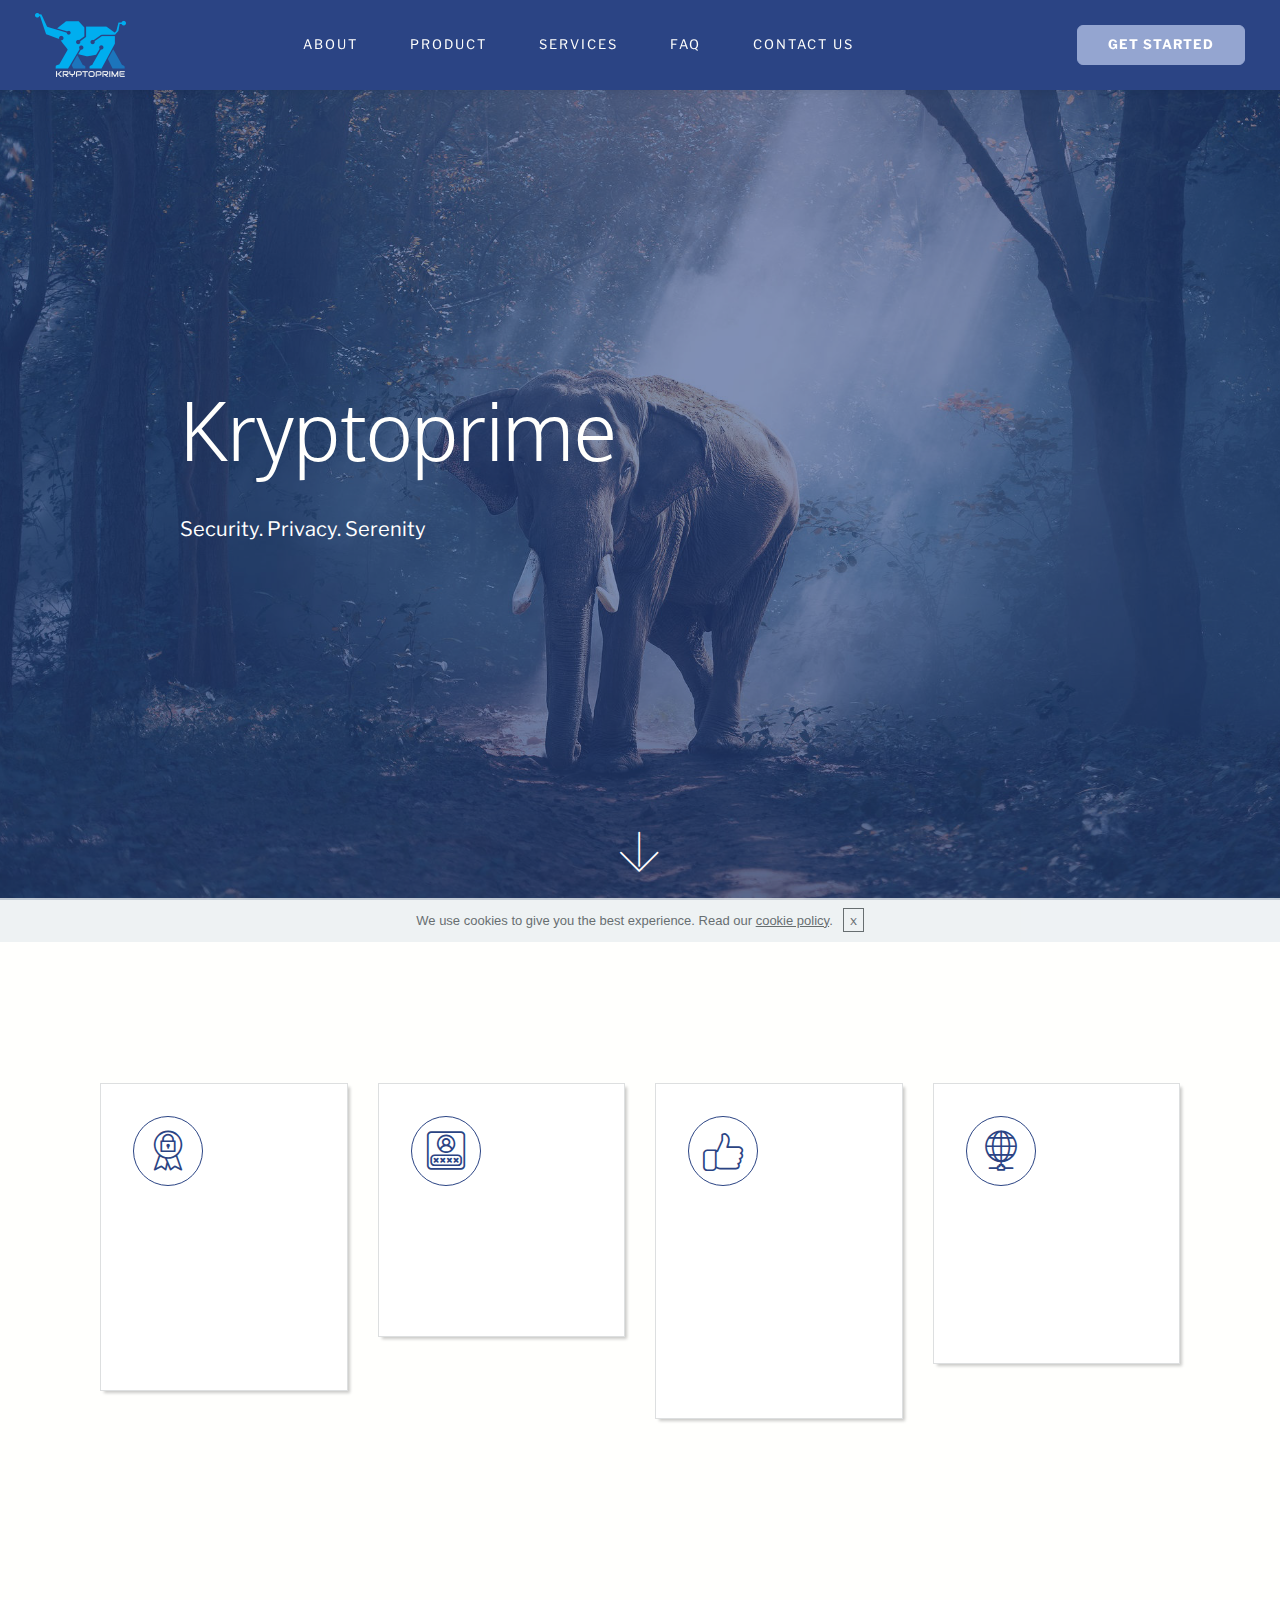
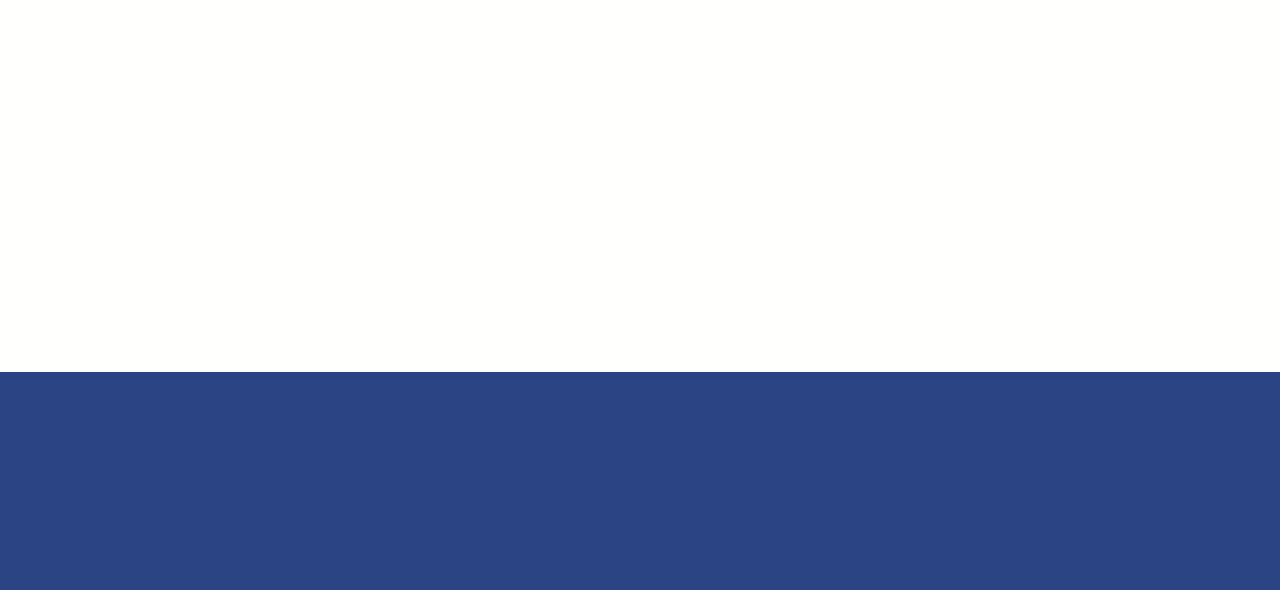
<file: index.html>
<!DOCTYPE html>
<html >
<head>
  <!-- Site made with Mobirise Website Builder v4.8.6, https://mobirise.com -->
  <meta charset="UTF-8">
  <meta http-equiv="X-UA-Compatible" content="IE=edge">
  <meta name="generator" content="Mobirise v4.8.6, mobirise.com">
  <meta name="viewport" content="width=device-width, initial-scale=1, minimum-scale=1">
  <link rel="shortcut icon" href="assets/images/kryptoprime-white-font-182x128.png" type="image/x-icon">
  <meta name="description" content="">
  <title>Home</title>
  <link rel="stylesheet" href="assets/font-awesome/css/font-awesome.css">
  <link rel="stylesheet" href="assets/icon54-v3/style.css">
  <link rel="stylesheet" href="assets/icon54-v4/style.css">
  <link rel="stylesheet" href="assets/icon54-v2/style.css">
  <link rel="stylesheet" href="assets/icon54/style.css">
  <link rel="stylesheet" href="assets/web/assets/mobirise-icons/mobirise-icons.css">
  <link rel="stylesheet" href="https://fonts.googleapis.com/css?family=Libre+Franklin:400,400i,600,600i">
  <link rel="stylesheet" href="assets/tether/tether.min.css">
  <link rel="stylesheet" href="assets/bootstrap/css/bootstrap.min.css">
  <link rel="stylesheet" href="assets/dropdown/css/style.css">
  <link rel="stylesheet" href="assets/animate.css/animate.min.css">
  <link rel="stylesheet" href="assets/gdpr-plugin/gdpr-styles.css">
  <link rel="stylesheet" href="assets/theme/css/style.css">
  <link rel="stylesheet" href="assets/mobirise/css/mbr-additional.css" type="text/css">
  
  
  
</head>
<body>
  <section class="menu1" id="menu1-0" data-rv-view="0">

    <nav class="navbar navbar-dropdown navbar-fixed-top">
        <div class="container-fluid">

            <div class="mbr-table">
                <div class="mbr-table-cell logo">

                    <div class="navbar-brand">
                        <a href="index.html#header4-2" class="navbar-logo"><img src="assets/images/kryptoprime-white-font-182x128.png" alt="kryptoprime" title="Security. Privacy. Senerity" style="height: 4rem;"></a>
                        
                    </div>

                </div>
                <div class="mbr-table-cell text">

                    <button class="navbar-toggler pull-xs-right hidden-md-up" type="button" data-toggle="collapse" data-target="#exCollapsingNavbar">
                        <div class="hamburger-icon"></div>
                    </button>

                    <ul class="nav-dropdown collapse pull-xs-right nav navbar-nav show-buttons navbar-toggleable-sm" id="exCollapsingNavbar"><li class="nav-item"><a class="nav-link link" href="about.html#menu1-6">ABOUT</a></li><li class="nav-item"><a class="nav-link link" href="product.html#header4-14">PRODUCT</a></li><li class="nav-item"><a class="nav-link link" href="services.html#header4-1f">SERVICES</a></li><li class="nav-item"><a class="nav-link link" href="faq.html#content7-38">FAQ</a></li><li class="nav-item"><a class="nav-link link" href="contact.html#form3-1r">CONTACT US</a></li><li class="nav-item nav-btn"><a class="nav-link btn btn-lg btn btn-info" href="https://kryptoprime.com" target="_blank">Get started</a></li></ul>

                    <button hidden="" class="navbar-toggler navbar-close" type="button" data-toggle="collapse" data-target="#exCollapsingNavbar">
                        <div class="close-icon"></div>
                    </button>

                </div>

            </div>

        </div>
    </nav>

</section>

<section class="mbr-section mbr-section-hero mbr-section-full header4 mbr-section-with-arrow mbr-after-navbar" id="header4-2" data-rv-view="2" style="background-image: url(assets/images/mbr-1920x1309.jpg);">

    <div class="mbr-overlay" style="opacity: 0.6; background-color: rgb(43, 68, 132);"></div>

    <div class="mbr-table-cell">

        <div class="container">
            <div class="row heading">
                <div class="col-md-10 col-md-offset-1 text-xs-center">

                    <h1 class="mbr-section-title display-1 heading-title">Kryptoprime</h1>
                    <p class="mbr-section-subtitle sub-2 heading-text">Security. Privacy. Serenity</p>
                    
                </div>
            </div>
        </div>

        <div class="container-fluid">
            <div class="col-xs-12 col-lg-10 col-lg-offset-1">
                
            </div>
        </div>

    </div>

    <div class="mbr-arrow mbr-arrow-floating" aria-hidden="true"><a href="#features2-3q"><i class="mbri-down"></i></a></div>

</section>

<section class="mbr-section mbr-section-hero features2" id="features2-3q" data-rv-view="5" style="background-color: rgb(255, 255, 253); padding-top: 80px; padding-bottom: 40px;">

    

        <div class="container">
            <div class="row heading">
                <div class="col-md-12">

                    <h1 class="mbr-section-title display-3 heading-title">Senses of Assurance</h1>
                    
                    
                </div>
            </div>
        </div>

        <div class="container">
            <div class="col-xs-12">
                <div class="row">

                    <div class="mbr-cards-col col-xs-12 col-lg-3">
                        <div class="card" style="text-align: left;">
                            <div class="card-img col-xs-3 col-lg-12" style="text-align: left;"><span class="icon54-v2-lock-award-badge mbr-iconfont" style="font-size: 40px;"></span></div>
                            <div class="card-box col-xs-9 col-lg-12">
                                <h4 class="card-title mbr-section-subtitle sub-2">Ultimate Security</h4>
                                <p class="card-text mbr-section-text text-1">Now with Blockchain, no more need to have trust in third parties. Replace trust with hash proof.</p>
                                
                            </div>
                            <div class="clear"></div>
                        </div>
                    </div>

                    <div class="mbr-cards-col col-xs-12 col-lg-3">
                        <div class="card" style="text-align: left;">
                            <div class="card-img col-xs-3 col-lg-12" style="text-align: left;"><span class="icon54-v1-login-form2 mbr-iconfont" style="font-size: 40px;"></span></div>
                            <div class="card-box col-xs-9 col-lg-12">
                                <h4 class="card-title mbr-section-subtitle sub-2">Privacy</h4>
                                <p class="card-text mbr-section-text text-1">We use&nbsp;cryptographic algorithms to&nbsp;</p>
                                
                            </div>
                            <div class="clear"></div>
                        </div>
                    </div>

                    <div class="mbr-cards-col col-xs-12 col-lg-3">
                        <div class="card" style="text-align: left;">
                            <div class="card-img col-xs-3 col-lg-12" style="text-align: left;"><span class="icon54-v4-thumbs-up mbr-iconfont" style="font-size: 40px;"></span></div>
                            <div class="card-box col-xs-9 col-lg-12">
                                <h4 class="card-title mbr-section-subtitle sub-2">Trustworthy</h4>
                                <p class="card-text mbr-section-text text-1">Now with Blockchain, no more need to have trust in third parties. Replace trust with cryptographic function (hash) proof.</p>
                                
                            </div>
                            <div class="clear"></div>
                        </div>
                    </div>

                    <div class="mbr-cards-col col-xs-12 col-lg-3">
                        <div class="card" style="text-align: left;">
                            <div class="card-img col-xs-3 col-lg-12" style="text-align: left;"><span class="icon54-v1-global-network2 mbr-iconfont" style="font-size: 40px;"></span></div>
                            <div class="card-box col-xs-9 col-lg-12">
                                <h4 class="card-title mbr-section-subtitle sub-2">Global Validation</h4>
                                <p class="card-text mbr-section-text text-1">Authenticity of your profile will never be tempered.</p>
                                
                            </div>
                            <div class="clear"></div>
                        </div>
                    </div>

                </div>
            </div>
        </div>


</section>

<section class="mbr-section mbr-section-hero features10" id="features10-5" data-rv-view="8" style="background-color: rgb(255, 255, 253); padding-top: 80px; padding-bottom: 40px;">

    

        <div class="container">
            <div class="row heading">
                <div class="col-xs-12 text-xs-center">

                    <h1 class="mbr-section-title display-3 heading-title">A Platform You Can Trust</h1>
                    <p class="mbr-section-text text-1 heading-text">Access you email and files with ease. Kryptoprime platform let you communicate with your correlative in a secured environment across your favourite cloud service providers like Google, Dropbox, etc.</p>
                    <div class="mbr-section-btn"> <a class="btn btn-lg btn-info" href="https://kryptoprime.com" target="_blank">GET STARTED</a></div>
                </div>
            </div>
        </div>

        <div class="container">
                <div class="row">

                    <div class="mbr-cards-col col-xs-12 col-lg-4">
                        <div class="card">
                            <div class="card-img col-xs-3 mbr-table-cell"><a href="product.html#header4-14" class="icon54-v2-medal-4 mbr-iconfont" style="font-size: 48px;"></a></div>
                            <div class="card-box col-xs-9 mbr-table-cell text-xs-left">
                                <h4 class="card-title mbr-section-subtitle text-1">Military Grade Encryption</h4>
                            </div>                            
                            <div class="clear"></div>
                        </div>
                    </div>

                    <div class="mbr-cards-col col-xs-12 col-lg-4">
                        <div class="card">
                            <div class="card-img col-xs-3 mbr-table-cell"><a href="product.html#header4-14" class="icon54-v1-mixer-2 mbr-iconfont" style="font-size: 48px;"></a></div>
                            <div class="card-box col-xs-9 mbr-table-cell text-xs-left">
                                <h4 class="card-title mbr-section-subtitle text-1">Complete Control</h4>
                            </div>
                            
                            <div class="clear"></div>
                        </div>
                    </div>

                    <div class="mbr-cards-col col-xs-12 col-lg-4">
                        <div class="card">
                            <div class="card-img col-xs-3 mbr-table-cell"><a href="product.html#header4-14" class="icon54-v3-key-tag-settings mbr-iconfont" style="font-size: 48px;"></a></div>
                            <div class="card-box col-xs-9 mbr-table-cell text-xs-left">
                                <h4 class="card-title mbr-section-subtitle text-1">Keys &amp; Certs Management</h4>
                            </div>
                            
                            <div class="clear"></div>
                        </div>
                    </div>

                </div>
        </div>


</section>

<section class="mbr-section footer2" id="footer2-20" data-rv-view="11" style="background-color: rgb(43, 68, 132); padding-top: 40px; padding-bottom: 40px;">

    

    <div class="container">
        <div class="row">
            <div class="col-xs-12 text-xs-center">
                <p class="footer-header mbr-section-title sub-2">© Copyright 2018 Kryptoprime AB</p>

                <div class="footer-list mbr-section-text text-1">
                    <ul>
                        <li><a href="tnc.html#content7-27" class="text-info">Terms &amp; Conditions</a></li>
                        <li><a href="privacypolicy.html#content7-2s" class="text-info">Privacy Policy&nbsp;</a></li>
                        <li class="last"><a href="#top" class="text-info">Donate</a></li>
                        
                        
                        
                        
                        
                        
                        
                    </ul>
                </div>

                <div> <a class="btn btn-social" title="Facebook" target="_blank" href="https://www.facebook.com/pages/Mobirise/1616226671953247"><span class="fa fa-facebook-square mbr-iconfont mbr-iconfont-btn" style="color: rgb(148, 165, 208);"></span></a>      <a class="btn btn-social" title="LinkedIn" target="_blank" href="https://www.linkedin.com/in/mobirise"><span class="fa fa-linkedin-square mbr-iconfont mbr-iconfont-btn" style="color: rgb(148, 165, 208);"></span></a>   </div>
            </div>
        </div>
    </div>


</section>


  <script src="assets/web/assets/jquery/jquery.min.js"></script>
  <script src="assets/tether/tether.min.js"></script>
  <script src="assets/bootstrap/js/bootstrap.min.js"></script>
  <script src="assets/cookies-alert-plugin/cookies-alert-core.js"></script>
  <script src="assets/cookies-alert-plugin/cookies-alert-script.js"></script>
  <script src="assets/viewport-checker/jquery.viewportchecker.js"></script>
  <script src="assets/dropdown/js/script.min.js"></script>
  <script src="assets/touch-swipe/jquery.touch-swipe.min.js"></script>
  <script src="assets/smooth-scroll/smooth-scroll.js"></script>
  <script src="assets/theme/js/script.js"></script>
  
  
  <input name="animation" type="hidden">
  <input name="cookieData" type="hidden" data-cookie-text="We use cookies to give you the best experience. Read our <a href='privacy.html'>cookie policy</a>.">
  </body>
</html>
</file>
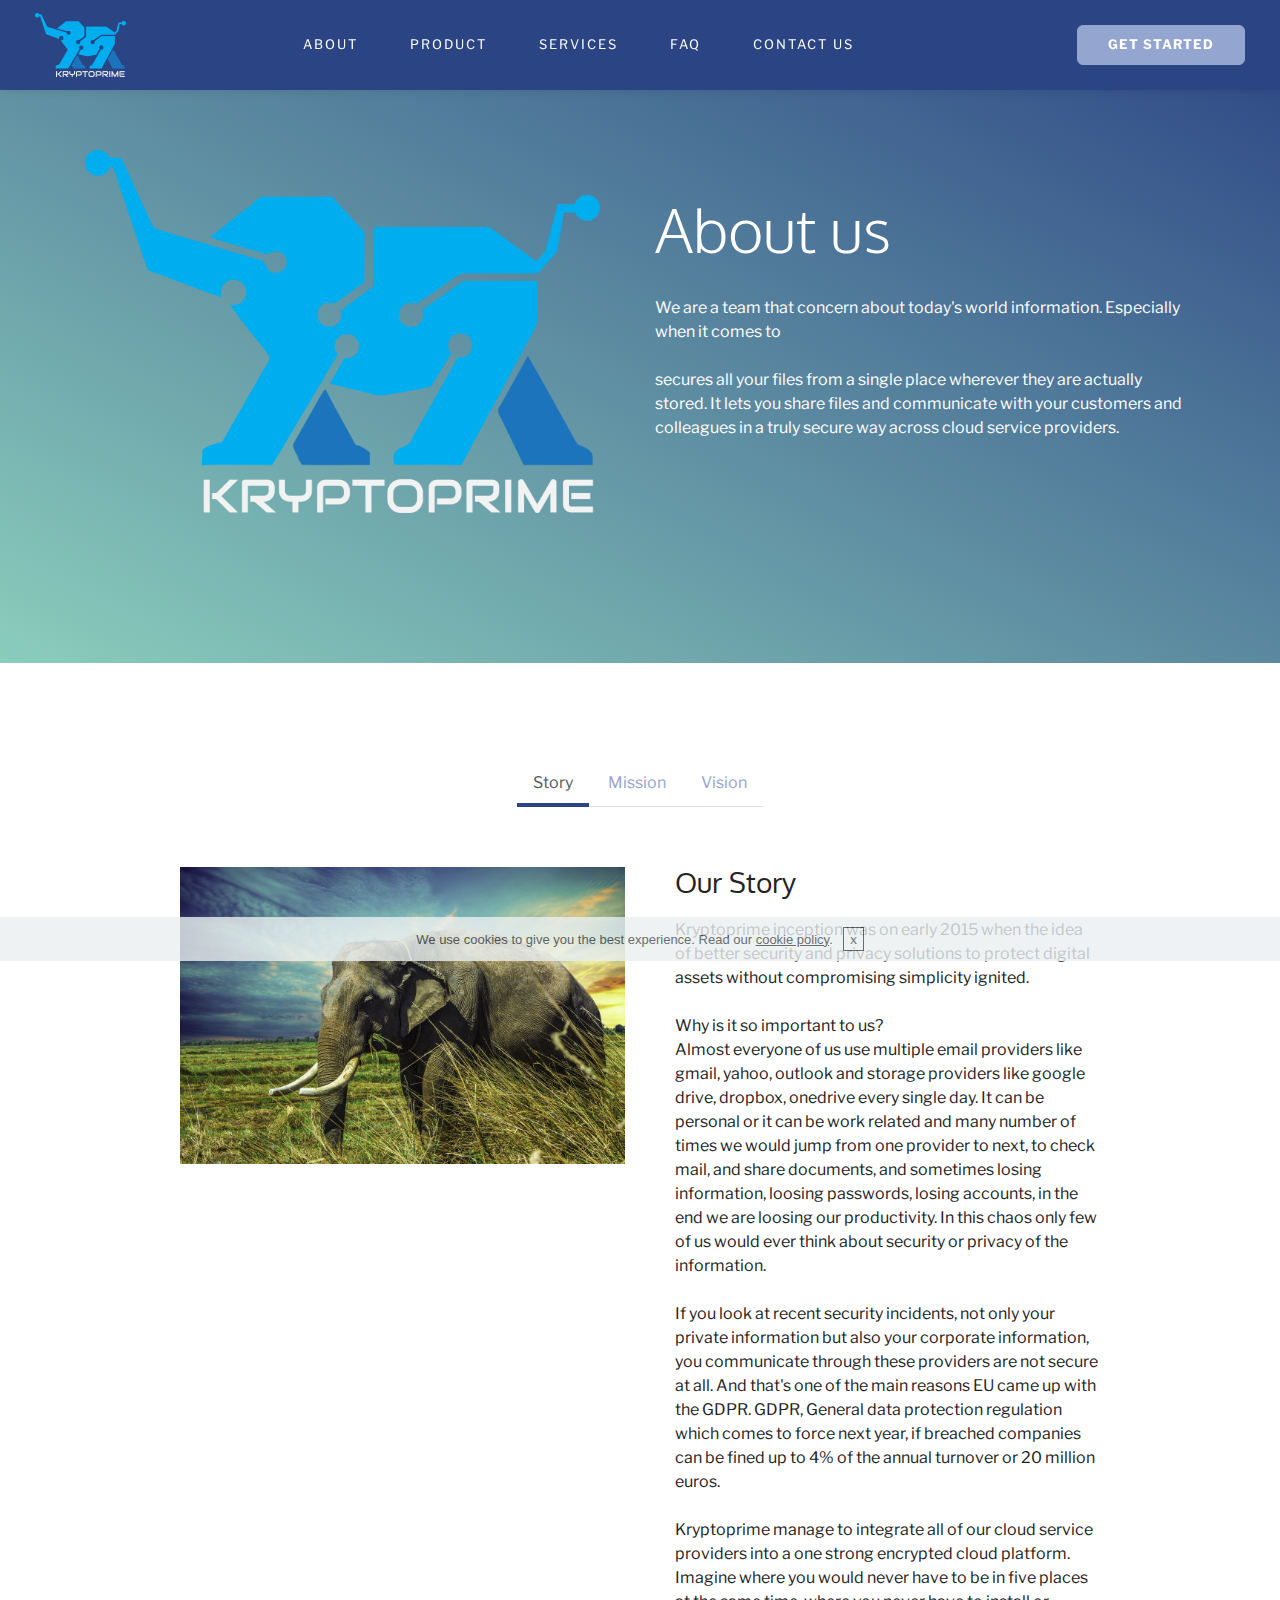
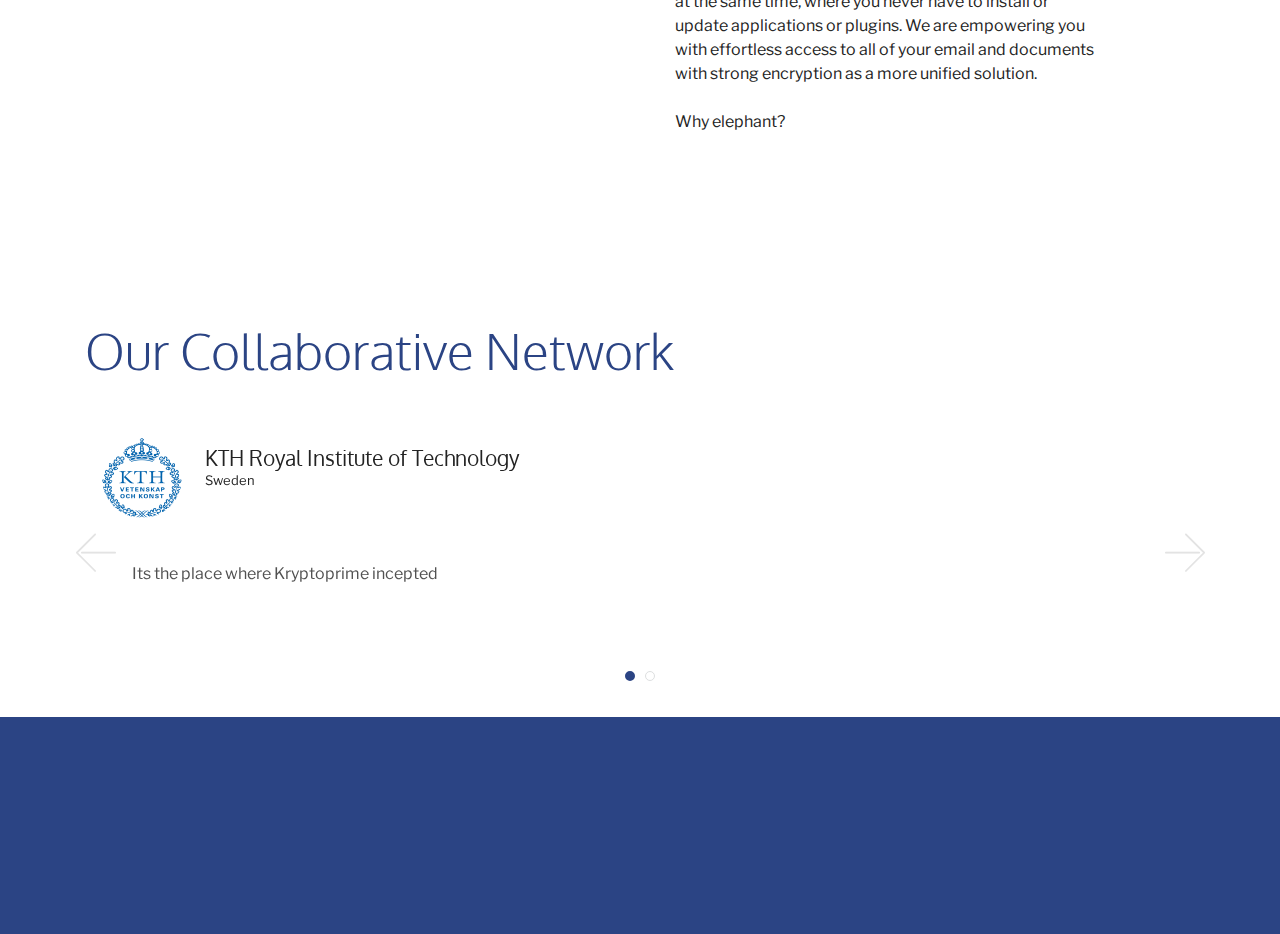
<file: about.html>
<!DOCTYPE html>
<html >
<head>
  <!-- Site made with Mobirise Website Builder v4.8.6, https://mobirise.com -->
  <meta charset="UTF-8">
  <meta http-equiv="X-UA-Compatible" content="IE=edge">
  <meta name="generator" content="Mobirise v4.8.6, mobirise.com">
  <meta name="viewport" content="width=device-width, initial-scale=1, minimum-scale=1">
  <link rel="shortcut icon" href="assets/images/kryptoprime-white-font-182x128.png" type="image/x-icon">
  <meta name="description" content="">
  <title>About</title>
  <link rel="stylesheet" href="assets/font-awesome/css/font-awesome.css">
  <link rel="stylesheet" href="assets/web/assets/mobirise-icons/mobirise-icons.css">
  <link rel="stylesheet" href="https://fonts.googleapis.com/css?family=Libre+Franklin:400,400i,600,600i">
  <link rel="stylesheet" href="assets/tether/tether.min.css">
  <link rel="stylesheet" href="assets/bootstrap/css/bootstrap.min.css">
  <link rel="stylesheet" href="assets/gdpr-plugin/gdpr-styles.css">
  <link rel="stylesheet" href="assets/dropdown/css/style.css">
  <link rel="stylesheet" href="assets/animate.css/animate.min.css">
  <link rel="stylesheet" href="assets/theme/css/style.css">
  <link rel="stylesheet" href="assets/mobirise/css/mbr-additional.css" type="text/css">
  
  
  
</head>
<body>
  <section class="menu1" id="menu1-6" data-rv-view="14">

    <nav class="navbar navbar-dropdown navbar-fixed-top">
        <div class="container-fluid">

            <div class="mbr-table">
                <div class="mbr-table-cell logo">

                    <div class="navbar-brand">
                        <a href="index.html#header4-2" class="navbar-logo"><img src="assets/images/kryptoprime-white-font-182x128.png" alt="kryptoprime" title="Security. Privacy. Senerity" style="height: 4rem;"></a>
                        
                    </div>

                </div>
                <div class="mbr-table-cell text">

                    <button class="navbar-toggler pull-xs-right hidden-md-up" type="button" data-toggle="collapse" data-target="#exCollapsingNavbar">
                        <div class="hamburger-icon"></div>
                    </button>

                    <ul class="nav-dropdown collapse pull-xs-right nav navbar-nav show-buttons navbar-toggleable-sm" id="exCollapsingNavbar"><li class="nav-item"><a class="nav-link link" href="about.html#menu1-6">ABOUT</a></li><li class="nav-item"><a class="nav-link link" href="product.html#header4-14">PRODUCT</a></li><li class="nav-item"><a class="nav-link link" href="services.html#header4-1f">SERVICES</a></li><li class="nav-item"><a class="nav-link link" href="faq.html#content7-38">FAQ</a></li><li class="nav-item"><a class="nav-link link" href="contact.html#form3-1r">CONTACT US</a></li><li class="nav-item nav-btn"><a class="nav-link btn btn-lg btn btn-info" href="https://kryptoprime.com" target="_blank">Get started</a></li></ul>

                    <button hidden="" class="navbar-toggler navbar-close" type="button" data-toggle="collapse" data-target="#exCollapsingNavbar">
                        <div class="close-icon"></div>
                    </button>

                </div>

            </div>

        </div>
    </nav>

</section>

<section class="mbr-section mbr-section-hero header3 header6 mbr-after-navbar" id="header6-a" data-rv-view="16" style="padding-top: 150px; padding-bottom: 150px; background: linear-gradient(to right top, rgb(138, 205, 188), rgb(43, 68, 132)) rgb(138, 205, 188);">

    

    <div class="mbr-table mbr-table-full">
        <div class="mbr-table-cell">

            <div class="container">
                <div class="row">
                    <div class="mbr-table-md-up">
                        
                        <div class="mbr-table-cell mbr-right-padding-md-up mbr-valign-top col-md-7 image-size" style="width: 50%;">
                            <div class="mbr-figure"><img src="assets/images/kryptoprime-white-font-1400x987.png"></div>
                        </div>
                        <div class="mbr-table-cell col-md-5 text-xs-center text-md-left">

                            <h3 class="mbr-section-title display-2">About us</h3>

                            <div class="mbr-section-text">
                                <p>We are a team that concern about today's world information. Especially when it comes to&nbsp;<br><br>secures all your files from a single place wherever they are actually stored. It lets you share files and communicate with your customers and colleagues in a truly secure way across cloud service providers.<br></p>
                            </div>

                            

                        </div>

                        
                        

                    </div>
                </div>
            </div>

        </div>
    </div>

    

</section>

<section class="mbr-section mbr-section--bg-adapted mbr-section--relative tabs1" id="tabs1-e" data-rv-view="19" style="background-color: rgb(255, 255, 255); padding-top: 100px; padding-bottom: 100px;">
    <div class="elements-content">
        
        <div class="container">
            <div class="row">
                <div class="col-md-10 col-md-offset-1">

                    <div class="clearfix"></div>
                    <ul class="nav nav-tabs" role="tablist"><li class="nav-item" style="display: inline-block;"><a class="nav-link active" role="tab" data-toggle="tab" href="#tab1tabs1-e" aria-expanded="false">Story</a></li><li class="nav-item" style="display: inline-block;"><a class="nav-link" role="tab" data-toggle="tab" href="#tab2tabs1-e" aria-expanded="false">Mission</a></li><li class="nav-item" style="display: inline-block;"><a class="nav-link" role="tab" data-toggle="tab" href="#tab3tabs1-e" aria-expanded="true">Vision</a></li><li class="nav-item" style="display: none"><a class="nav-link" role="tab" data-toggle="tab" href="#tab4tabs1-e">Debit card</a></li><li class="nav-item" style="display: none"><a class="nav-link" role="tab" data-toggle="tab" href="#tab5tabs1-e">Withdraw</a></li><li class="nav-item" style="display: none"><a class="nav-link" role="tab" data-toggle="tab" href="#tab6tabs1-e">Add funds</a></li></ul>

                    <div class="tab-content noScroll">
                        <div id="tab1tabs1-e" class="tab-pane in active" role="tabpanel">
                            <div class="row">
                                <div class="col-md-6">
                                    <div class="mbr-figure"><img src="assets/images/mbr-3-600x400.jpg"></div>
                                </div>
                                <div class="col-md-6 content">
                                    <div class="wraper">
                                        <h3 class="">Our Story</h3>
                                        <p>Kryptoprime inception was on early 2015 when the idea of better security and privacy solutions to protect digital assets without compromising simplicity ignited.<br><br>Why is it so important to us? <br>Almost everyone of us use multiple email providers like gmail, yahoo, outlook and storage providers like google drive, dropbox, onedrive every single day. It can be personal or it can be work related and many number of times we would jump from one provider to next, to check mail, and share documents, and sometimes losing information, loosing passwords, losing accounts, in the end we are loosing our productivity. In this chaos only few of us would ever think about security or privacy of the information.<br><br>If you look at recent security incidents, not only your private information but also your corporate information, you communicate through these providers are not secure at all. And that's one of the main reasons EU came up with the GDPR. GDPR, General data protection regulation which comes to force next year, if breached companies can be fined up to 4% of the annual turnover or 20 million euros. <br><br>Kryptoprime manage to integrate all of our cloud service providers into a one strong encrypted cloud platform. Imagine where you would never have to be in five places at the same time, where you never have to install or update applications or plugins. We are empowering you with effortless access to all of your email and documents with strong encryption as a more unified solution.&nbsp;<br><br>Why elephant?<br><br></p>
                                        
                                        
                                    </div>
                                </div>
                            </div>
                        </div>

                        <div id="tab2tabs1-e" class="tab-pane" role="tabpanel">
                            <div class="row">
                                <div class="col-md-6">
                                    <div class="mbr-figure"><img src="assets/images/mbr-600x389.jpg"></div>
                                </div>
                                <div class="col-md-6">
                                    <div class="wraper">
                                        <h3 class="">Our Mission</h3>
                                        <p>To give people peace of mind while using cloud communication and preserve user's privacy without compromising simplicity of uses.</p>
                                        
                                        
                                    </div>     
                                </div>
                            </div>
                        </div>

                        <div id="tab3tabs1-e" class="tab-pane" role="tabpanel">
                            <div class="row">
                                <div class="col-md-6">
                                    <div class="mbr-figure"><img src="assets/images/mbr-600x400.jpg"></div>
                                </div>
                                <div class="col-md-6">
                                    <div class="wraper">
                                        <h3 class="">Our Vision</h3>
                                        <p>To be global leader to liberate people's online security and privacy</p>
                                        
                                        
                                    </div>
                                </div>
                            </div>
                        </div>

                        <div id="tab4tabs1-e" class="tab-pane" role="tabpanel">
                            <div class="row">
                                <div class="col-md-6">
                                    <div class="mbr-figure"><img src="assets/images/card.png"></div>
                                </div>
                                <div class="col-md-6">
                                    <div class="wraper">
                                        <h3 class="">Tab heading 4</h3>
                                        <p>Lorem ipsum dolor sit amet, consectetur adipiscing elit. Pellentesque quis quam in risus pulvinar ultrices eget non sem. Vestibulum ante ipsum primis in faucibus orci luctus et ultrices posuere cubilia Curae proin accumsan odio.</p>
                                        
                                        
                                    </div>
                                </div>
                            </div>
                        </div>

                        <div id="tab5tabs1-e" class="tab-pane" role="tabpanel">
                            <div class="row">
                                <div class="col-md-6">
                                    <div class="mbr-figure"><img src="assets/images/card2.png"></div>
                                </div>
                                <div class="col-md-6">
                                    <div class="wraper">
                                        <h3 class="">Tab heading 5</h3>
                                        <p>Lorem ipsum dolor sit amet, consectetur adipiscing elit. Pellentesque quis quam in risus pulvinar ultrices eget non sem. Vestibulum ante ipsum primis in faucibus orci luctus et ultrices posuere cubilia Curae proin accumsan odio.</p>
                                        
                                        
                                    </div>
                                </div>
                            </div>
                        </div>

                        <div id="tab6tabs1-e" class="tab-pane" role="tabpanel">
                            <div class="row">
                                <div class="col-md-6">
                                    <div class="mbr-figure"><img src="assets/images/card3.png"></div>
                                </div>
                                <div class="col-md-6">
                                    <div class="wraper">
                                        <h3 class="">Tab heading 6</h3>
                                        <p>Lorem ipsum dolor sit amet, consectetur adipiscing elit. Pellentesque quis quam in risus pulvinar ultrices eget non sem. Vestibulum ante ipsum primis in faucibus orci luctus et ultrices posuere cubilia Curae proin accumsan odio.</p>
                                        
                                        
                                    </div>
                                </div>
                            </div>
                        </div>
                    </div>
                </div>
            </div>
        </div>
    </div>
</section>

<section class="mbr-slider mbr-section mbr-section-nopadding carousel slide testimonials1" data-ride="carousel" data-keyboard="false" data-wrap="true" data-pause="false" data-interval="5000" id="testimonials1-22" data-rv-view="22" style="background-color: rgb(255, 255, 255); padding-top: 40px; padding-bottom: 0px;">

    

    <div class="mbr-section__container mbr-section__container--middle">
        <div class="container">
            <div class="row">
                <div class="col-xs-12 text-xs-center">
                    <h3 class="mbr-section-title display-3">Our Collaborative Network</h3>
                    
                </div>
            </div>
        </div>
    </div>

    <div class="container boxed-slider">
        <div>
            <div class="carousel-inner" role="listbox">
                <div class="carousel-item active">
                    <div class="row">
                        <div class="col-xs-12">
                            <div class="mbr-testimonial card mbr-testimonial-lg">
                                <div class="mbr-author card-footer">
                                    <div class="mbr-author-img"><a href="https://mobirise.com"><img src="assets/images/kth-logo.svg-142x160.png" class="img-circle"></a></div>
                                    <div class="author">
                                        <div class="mbr-author-name">KTH Royal Institute of Technology</div>
                                    <small class="mbr-author-desc">Sweden</small>
                                    </div>
                                </div>
                                <div class="card-block"><p>Its the place where Kryptoprime incepted</p></div>
                            </div>
                        </div>
                    </div>
                </div><div class="carousel-item">
                    <div class="row">
                        <div class="col-xs-12">
                            <div class="mbr-testimonial card mbr-testimonial-lg">
                                <div class="mbr-author card-footer">
                                    <div class="mbr-author-img"><a href="https://mobirise.com"><img src="assets/images/download-160x160.png" class="img-circle"></a></div>
                                    <div class="author">
                                        <div class="mbr-author-name">Stockholm Innovation &amp; Growth</div>
                                    <small class="mbr-author-desc">Sweden</small>
                                    </div>
                                </div>
                                <div class="card-block"><p>With STING we move forward</p></div>
                            </div>
                        </div>
                    </div>
                </div>
            </div>

            <ol class="carousel-indicators">
                <li data-app-prevent-settings="" data-target="#testimonials1-22" data-slide-to="0" class="active"></li><li data-app-prevent-settings="" data-target="#testimonials1-22" class="" data-slide-to="1"></li>
            </ol>

            <a data-app-prevent-settings="" class="left carousel-control" role="button" data-slide="prev" href="#testimonials1-22">
                <span class="mbri-left" aria-hidden="true" style="color: rgb(227, 227, 227);"></span>
                <span class="sr-only">Previous</span>
            </a>
            <a data-app-prevent-settings="" class="right carousel-control" role="button" data-slide="next" href="#testimonials1-22">
                <span class="mbri-right" aria-hidden="true" style="color: rgb(227, 227, 227);"></span>
                <span class="sr-only">Next</span>
            </a>
        </div>

    </div>

</section>

<section class="mbr-section footer2" id="footer2-20" data-rv-view="32" style="background-color: rgb(43, 68, 132); padding-top: 40px; padding-bottom: 40px;">

    

    <div class="container">
        <div class="row">
            <div class="col-xs-12 text-xs-center">
                <p class="footer-header mbr-section-title sub-2">© Copyright 2018 Kryptoprime AB</p>

                <div class="footer-list mbr-section-text text-1">
                    <ul>
                        <li><a href="tnc.html#content7-27" class="text-info">Terms &amp; Conditions</a></li>
                        <li><a href="privacypolicy.html#content7-2s" class="text-info">Privacy Policy&nbsp;</a></li>
                        <li class="last"><a href="#top" class="text-info">Donate</a></li>
                        
                        
                        
                        
                        
                        
                        
                    </ul>
                </div>

                <div> <a class="btn btn-social" title="Facebook" target="_blank" href="https://www.facebook.com/pages/Mobirise/1616226671953247"><span class="fa fa-facebook-square mbr-iconfont mbr-iconfont-btn" style="color: rgb(148, 165, 208);"></span></a>      <a class="btn btn-social" title="LinkedIn" target="_blank" href="https://www.linkedin.com/in/mobirise"><span class="fa fa-linkedin-square mbr-iconfont mbr-iconfont-btn" style="color: rgb(148, 165, 208);"></span></a>   </div>
            </div>
        </div>
    </div>


</section>


  <script src="assets/web/assets/jquery/jquery.min.js"></script>
  <script src="assets/tether/tether.min.js"></script>
  <script src="assets/bootstrap/js/bootstrap.min.js"></script>
  <script src="assets/viewport-checker/jquery.viewportchecker.js"></script>
  <script src="assets/cookies-alert-plugin/cookies-alert-core.js"></script>
  <script src="assets/cookies-alert-plugin/cookies-alert-script.js"></script>
  <script src="assets/smooth-scroll/smooth-scroll.js"></script>
  <script src="assets/dropdown/js/script.min.js"></script>
  <script src="assets/touch-swipe/jquery.touch-swipe.min.js"></script>
  <script src="assets/bootstrap-carousel-swipe/bootstrap-carousel-swipe.js"></script>
  <script src="assets/theme/js/script.js"></script>
  
  
  <input name="animation" type="hidden">
  <input name="cookieData" type="hidden" data-cookie-text="We use cookies to give you the best experience. Read our <a href='privacy.html'>cookie policy</a>.">
  </body>
</html>
</file>
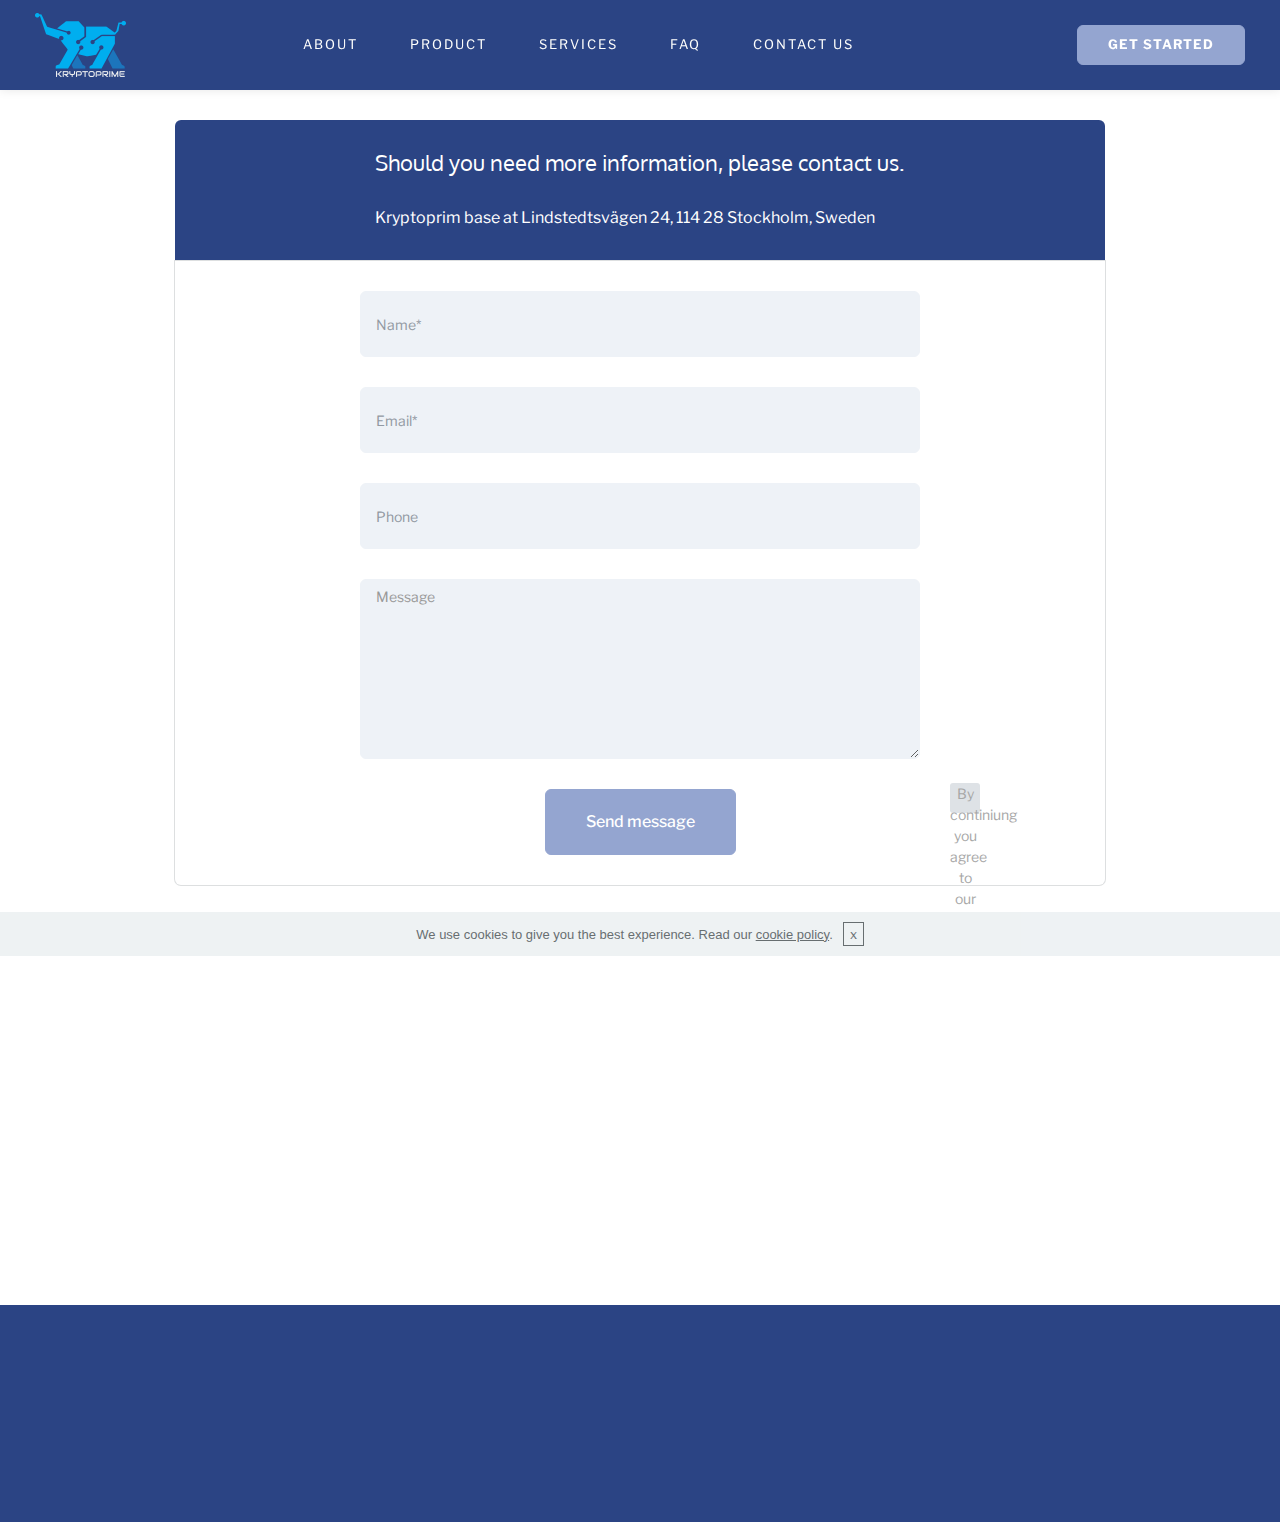
<file: contact.html>
<!DOCTYPE html>
<html >
<head>
  <!-- Site made with Mobirise Website Builder v4.8.6, https://mobirise.com -->
  <meta charset="UTF-8">
  <meta http-equiv="X-UA-Compatible" content="IE=edge">
  <meta name="generator" content="Mobirise v4.8.6, mobirise.com">
  <meta name="viewport" content="width=device-width, initial-scale=1, minimum-scale=1">
  <link rel="shortcut icon" href="assets/images/kryptoprime-white-font-182x128.png" type="image/x-icon">
  <meta name="description" content="">
  <title>Contact</title>
  <link rel="stylesheet" href="assets/font-awesome/css/font-awesome.css">
  <link rel="stylesheet" href="https://fonts.googleapis.com/css?family=Libre+Franklin:400,400i,600,600i">
  <link rel="stylesheet" href="assets/tether/tether.min.css">
  <link rel="stylesheet" href="assets/bootstrap/css/bootstrap.min.css">
  <link rel="stylesheet" href="assets/animate.css/animate.min.css">
  <link rel="stylesheet" href="assets/gdpr-plugin/gdpr-styles.css">
  <link rel="stylesheet" href="assets/dropdown/css/style.css">
  <link rel="stylesheet" href="assets/theme/css/style.css">
  <link rel="stylesheet" href="assets/mobirise/css/mbr-additional.css" type="text/css">
  
  
  
</head>
<body>
  <section class="menu1" id="menu1-1m" data-rv-view="66">

    <nav class="navbar navbar-dropdown navbar-fixed-top">
        <div class="container-fluid">

            <div class="mbr-table">
                <div class="mbr-table-cell logo">

                    <div class="navbar-brand">
                        <a href="index.html#header4-2" class="navbar-logo"><img src="assets/images/kryptoprime-white-font-182x128.png" alt="kryptoprime" title="Security. Privacy. Senerity" style="height: 4rem;"></a>
                        
                    </div>

                </div>
                <div class="mbr-table-cell text">

                    <button class="navbar-toggler pull-xs-right hidden-md-up" type="button" data-toggle="collapse" data-target="#exCollapsingNavbar">
                        <div class="hamburger-icon"></div>
                    </button>

                    <ul class="nav-dropdown collapse pull-xs-right nav navbar-nav show-buttons navbar-toggleable-sm" id="exCollapsingNavbar"><li class="nav-item"><a class="nav-link link" href="about.html#menu1-6">ABOUT</a></li><li class="nav-item"><a class="nav-link link" href="product.html#header4-14">PRODUCT</a></li><li class="nav-item"><a class="nav-link link" href="services.html#header4-1f">SERVICES</a></li><li class="nav-item"><a class="nav-link link" href="faq.html#content7-38">FAQ</a></li><li class="nav-item"><a class="nav-link link" href="contact.html#form3-1r">CONTACT US</a></li><li class="nav-item nav-btn"><a class="nav-link btn btn-lg btn btn-info" href="https://kryptoprime.com" target="_blank">Get started</a></li></ul>

                    <button hidden="" class="navbar-toggler navbar-close" type="button" data-toggle="collapse" data-target="#exCollapsingNavbar">
                        <div class="close-icon"></div>
                    </button>

                </div>

            </div>

        </div>
    </nav>

</section>

<section class="mbr-section mbr-section-hero form3 mbr-after-navbar" id="form3-1r" data-rv-view="68" style="background-color: rgb(255, 255, 255); padding-top: 120px; padding-bottom: 40px;">

    

        <div class="container">
            <div class="row heading">
                <div class="col-xs-12 col-md-8 col-md-offset-2">

                    <h1 class="mbr-section-title heading-title">Should you need more information, please contact us.</h1>
                    <p class="mbr-section-subtitle text-1 heading-text">Kryptoprim base at Lindstedtsvägen 24, 114 28 Stockholm, Sweden<br></p>
                </div>
            </div>
        </div>

        <div class="container">
            <div class="col-xs-12 form">  

                <div class="row" data-form-type="formoid">
                    <div data-form-alert="true">
                        <div hidden="" data-form-alert-success="true" class="alert alert-form alert-success text-xs-center">Thanks for filling out form! We will be in touch soon.</div>
                    </div>

                    


                    <form action="https://mobirise.com/" method="post" data-form-title="Should you need more information, please contact us.">

                        <input type="hidden" value="y16N+a6tBoizjO3EEwf0TS03Zh9SmyP3JSkrUbvFv+I4Sgb3G+Ecude2KI9jg2jfwgFC2e0oWGme3rIze0nhodyjH4LMeOA4hTIZ3N7CGLLMILb81lF3C4YMteG8uyCi" data-form-email="true">

                        <div class="col-xs-12 col-md-8 col-md-offset-2 form-wrap">

                            <div class="col-xs-12">
                                <div class="form-group">
                                    <input type="text" class="form-control" name="name" required="" data-form-field="Name" placeholder="Name*">
                                </div>
                            </div>

                            <div class="col-xs-12">
                                <div class="form-group">
                                    <input type="email" class="form-control" name="email" required="" data-form-field="Email" placeholder="Email*">
                                </div>
                            </div>

                            <div class="col-xs-12">
                                <div class="form-group">
                                    <input type="tel" class="form-control" name="phone" data-form-field="Phone" placeholder="Phone">
                                </div>
                            </div>

                            <div class="col-xs-12">
                                <textarea class="form-control" name="message" rows="7" data-form-field="Message" placeholder="Message"></textarea>
                            </div>

                        </div>

                        <div class="clear"></div>

                        <div class="form-separator"></div>

                        <div class="col-xs-12 col-md-8 col-md-offset-2 form-button-wrap">
                            
                            <div class="button-block text-xs-center" style="width: 100%;"><button type="submit" class="btn btn-lg btn-info">Send message</button></div>

                        </div>

                    <span class="gdpr-block "><label><input type="checkbox" name="gdpr" id="gdpr-input" required="">By continiung you agree to our <a href="terms.html">Terms of Service</a> and <a href="policy.html">Privacy Policy</a>.</label></span></form>

                </div>
    
            </div>
        </div>


</section>

<section class="mbr-section mbr-section__container" id="map2-2p" data-rv-view="78" style="background-color: rgb(255, 255, 255); padding-top: 0px; padding-bottom: 80px;">
    <div class="container">
        <div class="row">
            <div class="col-xs-12">
                <div class="mbr-map boxed"><iframe frameborder="0" style="border:0" src="https://www.google.com/maps/embed/v1/place?key=AIzaSyA0Dx_boXQiwvdz8sJHoYeZNVTdoWONYkU&amp;q=place_id:ChIJD4OREUCdX0YRa15EyruLbv8" allowfullscreen=""></iframe></div>
            </div>
        </div>
    </div>
</section>

<section class="mbr-section footer2" id="footer2-20" data-rv-view="80" style="background-color: rgb(43, 68, 132); padding-top: 40px; padding-bottom: 40px;">

    

    <div class="container">
        <div class="row">
            <div class="col-xs-12 text-xs-center">
                <p class="footer-header mbr-section-title sub-2">© Copyright 2018 Kryptoprime AB</p>

                <div class="footer-list mbr-section-text text-1">
                    <ul>
                        <li><a href="tnc.html#content7-27" class="text-info">Terms &amp; Conditions</a></li>
                        <li><a href="privacypolicy.html#content7-2s" class="text-info">Privacy Policy&nbsp;</a></li>
                        <li class="last"><a href="#top" class="text-info">Donate</a></li>
                        
                        
                        
                        
                        
                        
                        
                    </ul>
                </div>

                <div> <a class="btn btn-social" title="Facebook" target="_blank" href="https://www.facebook.com/pages/Mobirise/1616226671953247"><span class="fa fa-facebook-square mbr-iconfont mbr-iconfont-btn" style="color: rgb(148, 165, 208);"></span></a>      <a class="btn btn-social" title="LinkedIn" target="_blank" href="https://www.linkedin.com/in/mobirise"><span class="fa fa-linkedin-square mbr-iconfont mbr-iconfont-btn" style="color: rgb(148, 165, 208);"></span></a>   </div>
            </div>
        </div>
    </div>


</section>


  <script src="assets/web/assets/jquery/jquery.min.js"></script>
  <script src="assets/tether/tether.min.js"></script>
  <script src="assets/bootstrap/js/bootstrap.min.js"></script>
  <script src="assets/smooth-scroll/smooth-scroll.js"></script>
  <script src="assets/viewport-checker/jquery.viewportchecker.js"></script>
  <script src="assets/cookies-alert-plugin/cookies-alert-core.js"></script>
  <script src="assets/cookies-alert-plugin/cookies-alert-script.js"></script>
  <script src="assets/dropdown/js/script.min.js"></script>
  <script src="assets/touch-swipe/jquery.touch-swipe.min.js"></script>
  <script src="assets/theme/js/script.js"></script>
  <script src="assets/formoid/formoid.min.js"></script>
  
  
  <input name="animation" type="hidden">
  <input name="cookieData" type="hidden" data-cookie-text="We use cookies to give you the best experience. Read our <a href='privacy.html'>cookie policy</a>.">
  </body>
</html>
</file>
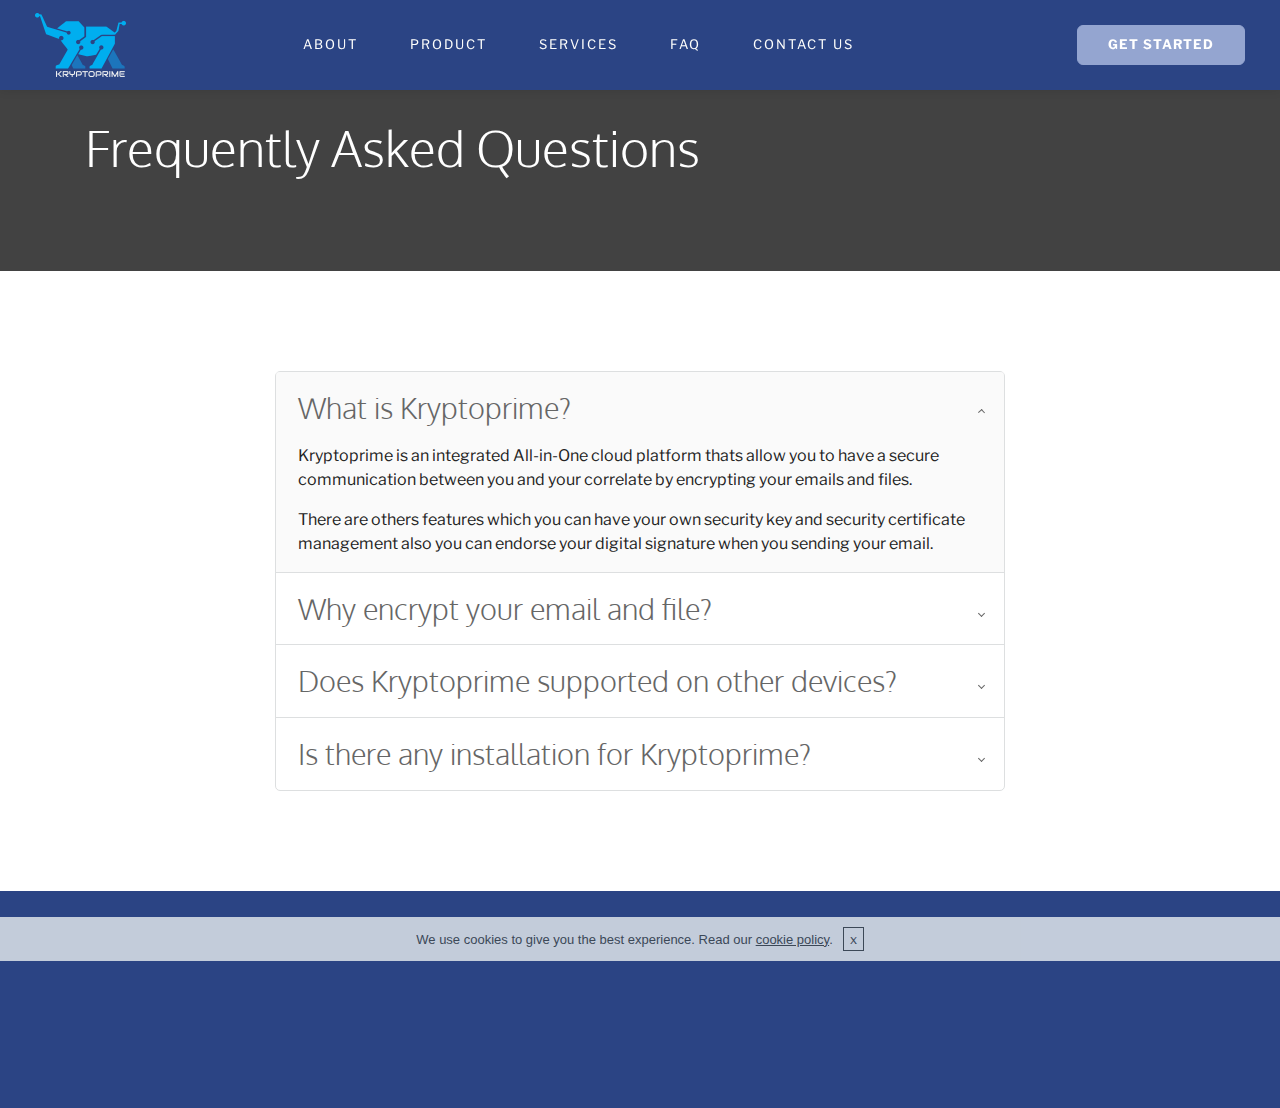
<file: faq.html>
<!DOCTYPE html>
<html >
<head>
  <!-- Site made with Mobirise Website Builder v4.8.6, https://mobirise.com -->
  <meta charset="UTF-8">
  <meta http-equiv="X-UA-Compatible" content="IE=edge">
  <meta name="generator" content="Mobirise v4.8.6, mobirise.com">
  <meta name="viewport" content="width=device-width, initial-scale=1, minimum-scale=1">
  <link rel="shortcut icon" href="assets/images/kryptoprime-white-font-182x128.png" type="image/x-icon">
  <meta name="description" content="">
  <title>Faq</title>
  <link rel="stylesheet" href="assets/font-awesome/css/font-awesome.css">
  <link rel="stylesheet" href="https://fonts.googleapis.com/css?family=Libre+Franklin:400,400i,600,600i">
  <link rel="stylesheet" href="assets/tether/tether.min.css">
  <link rel="stylesheet" href="assets/bootstrap/css/bootstrap.min.css">
  <link rel="stylesheet" href="assets/gdpr-plugin/gdpr-styles.css">
  <link rel="stylesheet" href="assets/dropdown/css/style.css">
  <link rel="stylesheet" href="assets/animate.css/animate.min.css">
  <link rel="stylesheet" href="assets/theme/css/style.css">
  <link rel="stylesheet" href="assets/mobirise/css/mbr-additional.css" type="text/css">
  
  
  
</head>
<body>
  <section class="menu1" id="menu1-37" data-rv-view="151">

    <nav class="navbar navbar-dropdown navbar-fixed-top">
        <div class="container-fluid">

            <div class="mbr-table">
                <div class="mbr-table-cell logo">

                    <div class="navbar-brand">
                        <a href="index.html#header4-2" class="navbar-logo"><img src="assets/images/kryptoprime-white-font-182x128.png" alt="kryptoprime" title="Security. Privacy. Senerity" style="height: 4rem;"></a>
                        
                    </div>

                </div>
                <div class="mbr-table-cell text">

                    <button class="navbar-toggler pull-xs-right hidden-md-up" type="button" data-toggle="collapse" data-target="#exCollapsingNavbar">
                        <div class="hamburger-icon"></div>
                    </button>

                    <ul class="nav-dropdown collapse pull-xs-right nav navbar-nav show-buttons navbar-toggleable-sm" id="exCollapsingNavbar"><li class="nav-item"><a class="nav-link link" href="about.html#menu1-6">ABOUT</a></li><li class="nav-item"><a class="nav-link link" href="product.html#header4-14">PRODUCT</a></li><li class="nav-item"><a class="nav-link link" href="services.html#header4-1f">SERVICES</a></li><li class="nav-item"><a class="nav-link link" href="faq.html#content7-38">FAQ</a></li><li class="nav-item"><a class="nav-link link" href="contact.html#form3-1r">CONTACT US</a></li><li class="nav-item nav-btn"><a class="nav-link btn btn-lg btn btn-info" href="https://kryptoprime.com" target="_blank">Get started</a></li></ul>

                    <button hidden="" class="navbar-toggler navbar-close" type="button" data-toggle="collapse" data-target="#exCollapsingNavbar">
                        <div class="close-icon"></div>
                    </button>

                </div>

            </div>

        </div>
    </nav>

</section>

<section class="mbr-section content5 mbr-after-navbar" id="content7-38" data-rv-view="153" style="background-color: rgb(66, 66, 66); padding-top: 120px; padding-bottom: 80px;">

    

        <div class="container">
            <div class="row heading">
                <div class="col-md-10">

                    <h1 class="mbr-section-title display-3 heading-title">Frequently Asked Questions</h1>
                    
                    
                </div>
            </div>
        </div>

</section>

<section class="mbr-section accordion1" id="accordion1-3n" data-rv-view="159" style="background-color: rgb(255, 255, 255); padding-top: 100px; padding-bottom: 100px;">

    
        <div class="container">
            <div class="row">
                <div class="col-md-8 col-md-offset-2">
                    <div class="section-head text-center">
                        
                    </div>
                    <div class="clearfix"></div>
                    <div id="accordion1-3n-init" class="panel-group accordionStyles accordion" role="tablist" aria-multiselectable="true">
                      <div class="accordion-group">
                        <div class="panel panel-default colorBG" style="display: block;">
                            <div class="panel-heading" role="tab" id="headingOne">
                                <span class="signSpan pseudoMinus"></span>
                                <h4 class="panel-title"><a role="button" class="collapsed" data-toggle="collapse" data-parent="#accordion1-3n-init" data-core="" href="#collapseOneaccordion1-3n" aria-expanded="false" aria-controls="collapseOne"><span class="sign"></span>What is Kryptoprime?</a></h4>
                            </div>
                            <div id="collapseOneaccordion1-3n" class="panel-collapse noScroll collapse in" role="tabpanel" aria-labelledby="headingOne">
                                <div class="panel-body"><p>Kryptoprime is an integrated All-in-One cloud platform thats allow you to have a secure communication between you and your correlate by encrypting your emails and files.</p><p>There are others features which you can have your own security key and security certificate management also you can endorse your digital signature when you sending your email.</p></div>
                            </div>
                        </div>
                        <div class="panel panel-default" style="display: block;">
                            <div class="panel-heading" role="tab" id="headingTwo">
                                <span class="signSpan pseudoPlus"></span>
                                <h4 class="panel-title"><a role="button" class="collapsed" data-toggle="collapse" data-parent="#accordion1-3n-init" data-core="" href="#collapseTwoaccordion1-3n" aria-expanded="false" aria-controls="collapseTwo">Why encrypt your email and file?</a></h4>
                            </div>
                            <div id="collapseTwoaccordion1-3n" class="panel-collapse noScroll collapse" role="tabpanel" aria-labelledby="headingTwo">
                                <div class="panel-body"><p>Sending email without encryption just like a sending a physical postcard . Anyone who know how to and any system that process your mails could read its content. </p><p>I<span style="font-size: 1rem;">f you encrypt your emails, it is you put your postcard into an envelope with a seal. Only the recipient of the email could open it. In addition, our digital signature is like a wax seal stamp which only you have that unique stamp so your recipient know it is genuinely came from you.</span><span style="font-size: 1rem;">&nbsp;</span></p></div>
                            </div>
                        </div>
                        <div class="panel panel-default" style="display: block;">
                            <div class="panel-heading" role="tab" id="headingThree">
                                <span class="signSpan pseudoPlus"></span>
                                <h4 class="panel-title"><a role="button" class="" data-toggle="collapse" data-parent="#accordion1-3n-init" data-core="" href="#collapseThreeaccordion1-3n" aria-expanded="true" aria-controls="collapseThree">Does Kryptoprime supported on other devices?</a></h4>
                            </div>
                            <div id="collapseThreeaccordion1-3n" class="panel-collapse noScroll collapse" role="tabpanel" aria-labelledby="headingThree">
                                <div class="panel-body"><p>Yes. Kryptoprime is a cloud based platfrom. You could access it on any device via any internet browser.</p></div>
                            </div>
                        </div>
                        <div class="panel panel-default" style="display: block;">
                            <div class="panel-heading" role="tab" id="headingThree">
                                <span class="signSpan pseudoPlus"></span>
                                <h4 class="panel-title"><a role="button" class="" data-toggle="collapse" data-parent="#accordion1-3n-init" data-core="" href="#collapseFouraccordion1-3n" aria-expanded="true" aria-controls="collapseFour">Is there any installation for Kryptoprime?</a></h4>
                            </div>
                            <div id="collapseFouraccordion1-3n" class="panel-collapse noScroll collapse" role="tabpanel" aria-labelledby="headingThree">
                                <div class="panel-body"><p>No. Kryptoprime could be accessed via any internet browser. Please visit <a href="https://kryptoprime.com" target="_blank">https://kryptoprime.com</a> and you may start straight away.</p></div>
                            </div>
                        </div>
                        
                        
                      </div>    
                    </div>
                </div>
            </div>
        </div>
</section>

<section class="mbr-section footer2" id="footer2-3b" data-rv-view="156" style="background-color: rgb(43, 68, 132); padding-top: 40px; padding-bottom: 40px;">

    

    <div class="container">
        <div class="row">
            <div class="col-xs-12 text-xs-center">
                <p class="footer-header mbr-section-title sub-2">© Copyright 2018 Kryptoprime AB</p>

                <div class="footer-list mbr-section-text text-1">
                    <ul>
                        <li><a href="tnc.html#content7-27" class="text-info">Terms &amp; Conditions</a></li>
                        <li><a href="privacypolicy.html#content7-2s" class="text-info">Privacy Policy&nbsp;</a></li>
                        <li class="last"><a href="#top" class="text-info">Donate</a></li>
                        
                        
                        
                        
                        
                        
                        
                    </ul>
                </div>

                <div> <a class="btn btn-social" title="Facebook" target="_blank" href="https://www.facebook.com/pages/Mobirise/1616226671953247"><span class="fa fa-facebook-square mbr-iconfont mbr-iconfont-btn" style="color: rgb(148, 165, 208);"></span></a>      <a class="btn btn-social" title="LinkedIn" target="_blank" href="https://www.linkedin.com/in/mobirise"><span class="fa fa-linkedin-square mbr-iconfont mbr-iconfont-btn" style="color: rgb(148, 165, 208);"></span></a>   </div>
            </div>
        </div>
    </div>


</section>


  <script src="assets/web/assets/jquery/jquery.min.js"></script>
  <script src="assets/tether/tether.min.js"></script>
  <script src="assets/bootstrap/js/bootstrap.min.js"></script>
  <script src="assets/smooth-scroll/smooth-scroll.js"></script>
  <script src="assets/viewport-checker/jquery.viewportchecker.js"></script>
  <script src="assets/cookies-alert-plugin/cookies-alert-core.js"></script>
  <script src="assets/cookies-alert-plugin/cookies-alert-script.js"></script>
  <script src="assets/dropdown/js/script.min.js"></script>
  <script src="assets/touch-swipe/jquery.touch-swipe.min.js"></script>
  <script src="assets/theme/js/script.js"></script>
  
  
  <input name="animation" type="hidden">
  <input name="cookieData" type="hidden" data-cookie-text="We use cookies to give you the best experience. Read our <a href='privacy.html'>cookie policy</a>.">
  </body>
</html>
</file>
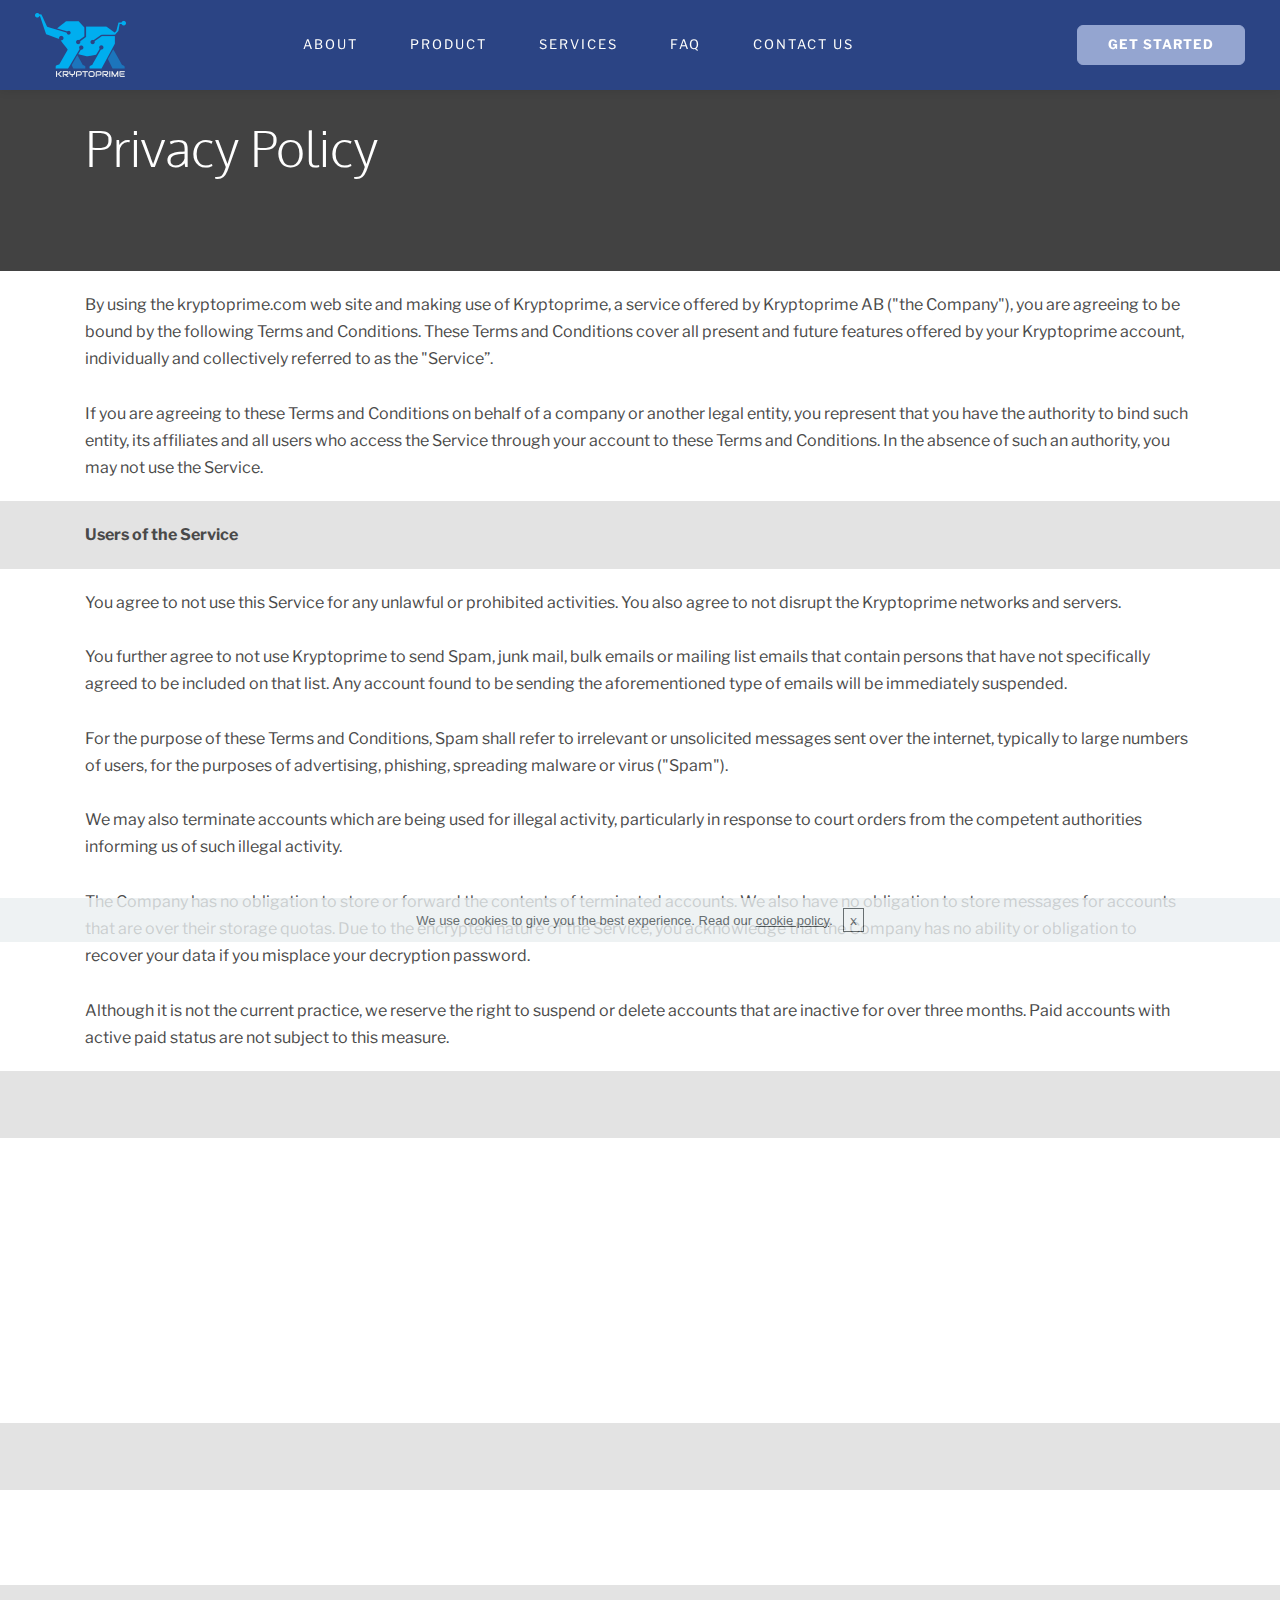
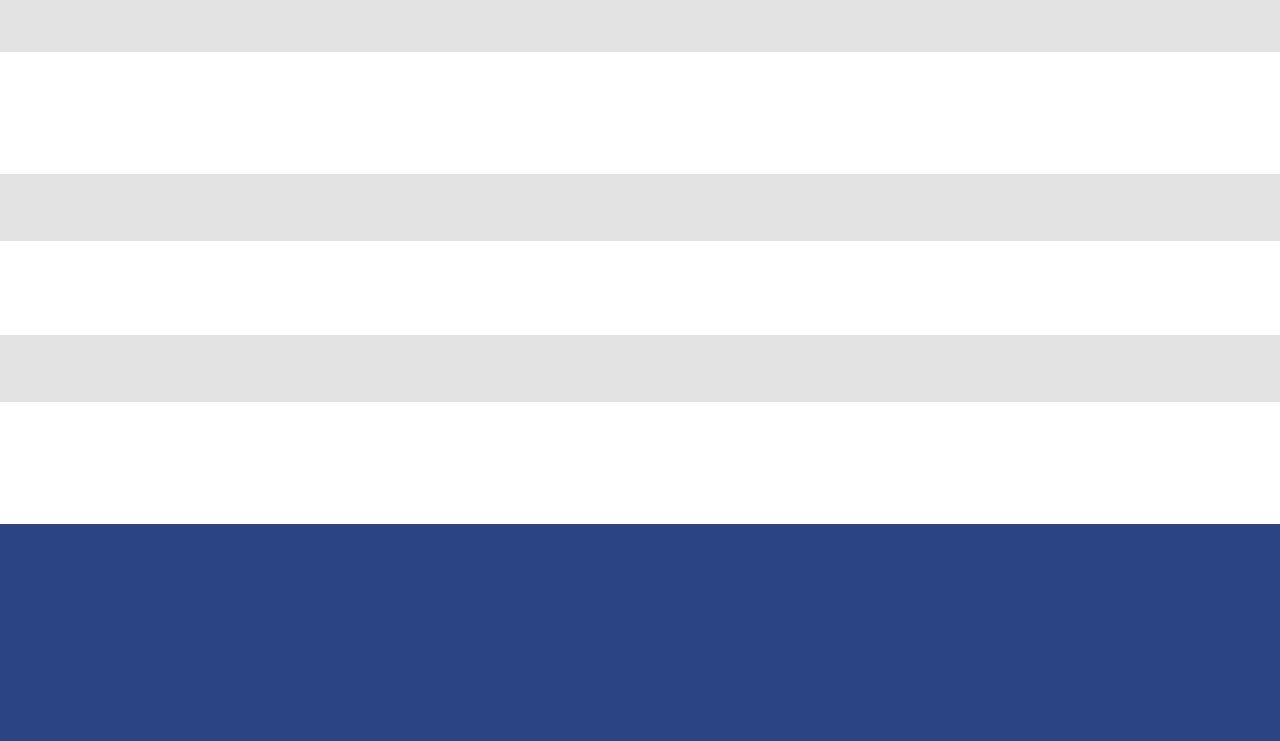
<file: privacypolicy.html>
<!DOCTYPE html>
<html >
<head>
  <!-- Site made with Mobirise Website Builder v4.8.6, https://mobirise.com -->
  <meta charset="UTF-8">
  <meta http-equiv="X-UA-Compatible" content="IE=edge">
  <meta name="generator" content="Mobirise v4.8.6, mobirise.com">
  <meta name="viewport" content="width=device-width, initial-scale=1, minimum-scale=1">
  <link rel="shortcut icon" href="assets/images/kryptoprime-white-font-182x128.png" type="image/x-icon">
  <meta name="description" content="">
  <title>Privacy-policy</title>
  <link rel="stylesheet" href="assets/font-awesome/css/font-awesome.css">
  <link rel="stylesheet" href="https://fonts.googleapis.com/css?family=Libre+Franklin:400,400i,600,600i">
  <link rel="stylesheet" href="assets/tether/tether.min.css">
  <link rel="stylesheet" href="assets/bootstrap/css/bootstrap.min.css">
  <link rel="stylesheet" href="assets/gdpr-plugin/gdpr-styles.css">
  <link rel="stylesheet" href="assets/dropdown/css/style.css">
  <link rel="stylesheet" href="assets/animate.css/animate.min.css">
  <link rel="stylesheet" href="assets/theme/css/style.css">
  <link rel="stylesheet" href="assets/mobirise/css/mbr-additional.css" type="text/css">
  
  
  
</head>
<body>
  <section class="menu1" id="menu1-2r" data-rv-view="117">

    <nav class="navbar navbar-dropdown navbar-fixed-top">
        <div class="container-fluid">

            <div class="mbr-table">
                <div class="mbr-table-cell logo">

                    <div class="navbar-brand">
                        <a href="index.html#header4-2" class="navbar-logo"><img src="assets/images/kryptoprime-white-font-182x128.png" alt="kryptoprime" title="Security. Privacy. Senerity" style="height: 4rem;"></a>
                        
                    </div>

                </div>
                <div class="mbr-table-cell text">

                    <button class="navbar-toggler pull-xs-right hidden-md-up" type="button" data-toggle="collapse" data-target="#exCollapsingNavbar">
                        <div class="hamburger-icon"></div>
                    </button>

                    <ul class="nav-dropdown collapse pull-xs-right nav navbar-nav show-buttons navbar-toggleable-sm" id="exCollapsingNavbar"><li class="nav-item"><a class="nav-link link" href="about.html#menu1-6">ABOUT</a></li><li class="nav-item"><a class="nav-link link" href="product.html#header4-14">PRODUCT</a></li><li class="nav-item"><a class="nav-link link" href="services.html#header4-1f">SERVICES</a></li><li class="nav-item"><a class="nav-link link" href="faq.html#content7-38">FAQ</a></li><li class="nav-item"><a class="nav-link link" href="contact.html#form3-1r">CONTACT US</a></li><li class="nav-item nav-btn"><a class="nav-link btn btn-lg btn btn-info" href="https://kryptoprime.com" target="_blank">Get started</a></li></ul>

                    <button hidden="" class="navbar-toggler navbar-close" type="button" data-toggle="collapse" data-target="#exCollapsingNavbar">
                        <div class="close-icon"></div>
                    </button>

                </div>

            </div>

        </div>
    </nav>

</section>

<section class="mbr-section content5 mbr-after-navbar" id="content7-2s" data-rv-view="119" style="background-color: rgb(66, 66, 66); padding-top: 120px; padding-bottom: 80px;">

    

        <div class="container">
            <div class="row heading">
                <div class="col-md-10">

                    <h1 class="mbr-section-title display-3 heading-title">Privacy Policy</h1>
                    
                    
                </div>
            </div>
        </div>

</section>

<section class="mbr-section content1 article mbr-section__container" id="content1-2t" data-rv-view="122" style="background-color: rgb(255, 255, 255); padding-top: 20px; padding-bottom: 20px;">

    <div class="container">
        <div class="row">
            <div class="col-xs-12">
                <p class="mbr-section-text text-1">By using the kryptoprime.com web site and making use of Kryptoprime, a service offered by Kryptoprime AB ("the Company"), you are agreeing to be bound by the following Terms and Conditions. These Terms and Conditions cover all present and future features offered by your Kryptoprime account, individually and collectively referred to as the "Service”.<br><br>If you are agreeing to these Terms and Conditions on behalf of a company or another legal entity, you represent that you have the authority to bind such entity, its affiliates and all users who access the Service through your account to these Terms and Conditions. In the absence of such an authority, you may not use the Service.</p>
            </div>
        </div>
    </div>

</section>

<section class="mbr-section content1 article mbr-section__container" id="content1-2u" data-rv-view="124" style="background-color: rgb(227, 227, 227); padding-top: 20px; padding-bottom: 20px;">

    <div class="container">
        <div class="row">
            <div class="col-xs-12">
                <p class="mbr-section-text text-1"><strong>Users of the Service</strong></p>
            </div>
        </div>
    </div>

</section>

<section class="mbr-section content1 article mbr-section__container" id="content1-2w" data-rv-view="129" style="background-color: rgb(255, 255, 255); padding-top: 20px; padding-bottom: 20px;">

    <div class="container">
        <div class="row">
            <div class="col-xs-12">
                <p class="mbr-section-text text-1">You agree to not use this Service for any unlawful or prohibited activities. You also agree to not disrupt the Kryptoprime networks and servers.<br><br>You further agree to not use Kryptoprime to send Spam, junk mail, bulk emails or mailing list emails that contain persons that have not specifically agreed to be included on that list. Any account found to be sending the aforementioned type of emails will be immediately suspended.<br><br>For the purpose of these Terms and Conditions, Spam shall refer to irrelevant or unsolicited messages sent over the internet, typically to large numbers of users, for the purposes of advertising, phishing, spreading malware or virus ("Spam").<br><br>We may also terminate accounts which are being used for illegal activity, particularly in response to court orders from the competent authorities informing us of such illegal activity.<br><br>The Company has no obligation to store or forward the contents of terminated accounts. We also have no obligation to store messages for accounts that are over their storage quotas. Due to the encrypted nature of the Service, you acknowledge that the Company has no ability or obligation to recover your data if you misplace your decryption password.<br><br>Although it is not the current practice, we reserve the right to suspend or delete accounts that are inactive for over three months. Paid accounts with active paid status are not subject to this measure.</p>
            </div>
        </div>
    </div>

</section>

<section class="mbr-section content1 article mbr-section__container" id="content1-2x" data-rv-view="131" style="background-color: rgb(227, 227, 227); padding-top: 20px; padding-bottom: 20px;">

    <div class="container">
        <div class="row">
            <div class="col-xs-12">
                <p class="mbr-section-text text-1"><strong>Limited Warranties and Liability</strong></p>
            </div>
        </div>
    </div>

</section>

<section class="mbr-section content1 article mbr-section__container" id="content1-2y" data-rv-view="133" style="background-color: rgb(255, 255, 255); padding-top: 20px; padding-bottom: 20px;">

    <div class="container">
        <div class="row">
            <div class="col-xs-12">
                <p class="mbr-section-text text-1">The Company cannot make any warranty about the reliability of the Service or guarantee the security of user data despite best efforts. The Service is provided “as is” and you agree to not hold the Company responsible nor to seek indemnification for any damages that may arise as a result of the loss of use, data, or profits connected to the performance of the Service or failure in such performance.<br><br>Furthermore, you will not hold the Company liable or seek indemnification if confidential material is unintentionally released as the result of a security failure or vulnerability in the performance of the Service.<br><br>We may make improvements and changes to the Service at any time without notice. The Company may at its sole discretion, terminate service without cause or notice.</p>
            </div>
        </div>
    </div>

</section>

<section class="mbr-section content1 article mbr-section__container" id="content1-2z" data-rv-view="135" style="background-color: rgb(227, 227, 227); padding-top: 20px; padding-bottom: 20px;">

    <div class="container">
        <div class="row">
            <div class="col-xs-12">
                <p class="mbr-section-text text-1"><strong>Indemnification</strong></p>
            </div>
        </div>
    </div>

</section>

<section class="mbr-section content1 article mbr-section__container" id="content1-30" data-rv-view="137" style="background-color: rgb(255, 255, 255); padding-top: 20px; padding-bottom: 20px;">

    <div class="container">
        <div class="row">
            <div class="col-xs-12">
                <p class="mbr-section-text text-1">You agree that the Company, and any parents, subsidiaries, officers, employees, or third party contractors cannot be held responsible for any third party claim, demand, or damages, including reasonable attorneys' fees, arising out of your use of this Service.</p>
            </div>
        </div>
    </div>

</section>

<section class="mbr-section content1 article mbr-section__container" id="content1-31" data-rv-view="139" style="background-color: rgb(227, 227, 227); padding-top: 20px; padding-bottom: 20px;">

    <div class="container">
        <div class="row">
            <div class="col-xs-12">
                <p class="mbr-section-text text-1"><strong>Privacy</strong></p>
            </div>
        </div>
    </div>

</section>

<section class="mbr-section content1 article mbr-section__container" id="content1-32" data-rv-view="141" style="background-color: rgb(255, 255, 255); padding-top: 20px; padding-bottom: 20px;">

    <div class="container">
        <div class="row">
            <div class="col-xs-12">
                <p class="mbr-section-text text-1">Our Privacy Policy (https://) explains the way we handle and protect your personal data and privacy in relation to your use of the Service and your browsing of the kryptoprime.com web site. By agreeing to the present Terms and Conditions and to be able to use the Service, you also agree to our Privacy Policy.</p>
            </div>
        </div>
    </div>

</section>

<section class="mbr-section content1 article mbr-section__container" id="content1-33" data-rv-view="143" style="background-color: rgb(227, 227, 227); padding-top: 20px; padding-bottom: 20px;">

    <div class="container">
        <div class="row">
            <div class="col-xs-12">
                <p class="mbr-section-text text-1"><strong>Modification of Terms od Service</strong></p>
            </div>
        </div>
    </div>

</section>

<section class="mbr-section content1 article mbr-section__container" id="content1-34" data-rv-view="145" style="background-color: rgb(255, 255, 255); padding-top: 20px; padding-bottom: 20px;">

    <div class="container">
        <div class="row">
            <div class="col-xs-12">
                <p class="mbr-section-text text-1">Within the limits of applicable law, the Company reserves the right to review and change this agreement at any time. You are responsible for regularly reviewing these Terms and Conditions. Continued use of the Service after such changes shall constitute your consent to such changes.</p>
            </div>
        </div>
    </div>

</section>

<section class="mbr-section content1 article mbr-section__container" id="content1-35" data-rv-view="147" style="background-color: rgb(227, 227, 227); padding-top: 20px; padding-bottom: 20px;">

    <div class="container">
        <div class="row">
            <div class="col-xs-12">
                <p class="mbr-section-text text-1"><strong>Applicable Law</strong><br></p>
            </div>
        </div>
    </div>

</section>

<section class="mbr-section content1 article mbr-section__container" id="content1-36" data-rv-view="149" style="background-color: rgb(255, 255, 255); padding-top: 20px; padding-bottom: 20px;">

    <div class="container">
        <div class="row">
            <div class="col-xs-12">
                <p class="mbr-section-text text-1">This Agreement shall be governed in all respects by the substantive laws of Sweden. Any controversy, claim, or dispute arising out of or relating to the Agreement shall be subject to the jurisdiction of the competent courts of the Allmänna Domstolar, the jurisdiction of the Swedish Federal Court being expressly reserved.<br></p>
            </div>
        </div>
    </div>

</section>

<section class="mbr-section footer2" id="footer2-2v" data-rv-view="126" style="background-color: rgb(43, 68, 132); padding-top: 40px; padding-bottom: 40px;">

    

    <div class="container">
        <div class="row">
            <div class="col-xs-12 text-xs-center">
                <p class="footer-header mbr-section-title sub-2">© Copyright 2018 Kryptoprime AB</p>

                <div class="footer-list mbr-section-text text-1">
                    <ul>
                        <li><a href="tnc.html#content7-27" class="text-info">Terms &amp; Conditions</a></li>
                        <li><a href="privacypolicy.html#content7-2s" class="text-info">Privacy Policy&nbsp;</a></li>
                        <li class="last"><a href="#top" class="text-info">Donate</a></li>
                        
                        
                        
                        
                        
                        
                        
                    </ul>
                </div>

                <div> <a class="btn btn-social" title="Facebook" target="_blank" href="https://www.facebook.com/pages/Mobirise/1616226671953247"><span class="fa fa-facebook-square mbr-iconfont mbr-iconfont-btn" style="color: rgb(148, 165, 208);"></span></a>      <a class="btn btn-social" title="LinkedIn" target="_blank" href="https://www.linkedin.com/in/mobirise"><span class="fa fa-linkedin-square mbr-iconfont mbr-iconfont-btn" style="color: rgb(148, 165, 208);"></span></a>   </div>
            </div>
        </div>
    </div>


</section>


  <script src="assets/web/assets/jquery/jquery.min.js"></script>
  <script src="assets/tether/tether.min.js"></script>
  <script src="assets/bootstrap/js/bootstrap.min.js"></script>
  <script src="assets/smooth-scroll/smooth-scroll.js"></script>
  <script src="assets/viewport-checker/jquery.viewportchecker.js"></script>
  <script src="assets/cookies-alert-plugin/cookies-alert-core.js"></script>
  <script src="assets/cookies-alert-plugin/cookies-alert-script.js"></script>
  <script src="assets/dropdown/js/script.min.js"></script>
  <script src="assets/touch-swipe/jquery.touch-swipe.min.js"></script>
  <script src="assets/theme/js/script.js"></script>
  
  
  <input name="animation" type="hidden">
  <input name="cookieData" type="hidden" data-cookie-text="We use cookies to give you the best experience. Read our <a href='privacy.html'>cookie policy</a>.">
  </body>
</html>
</file>
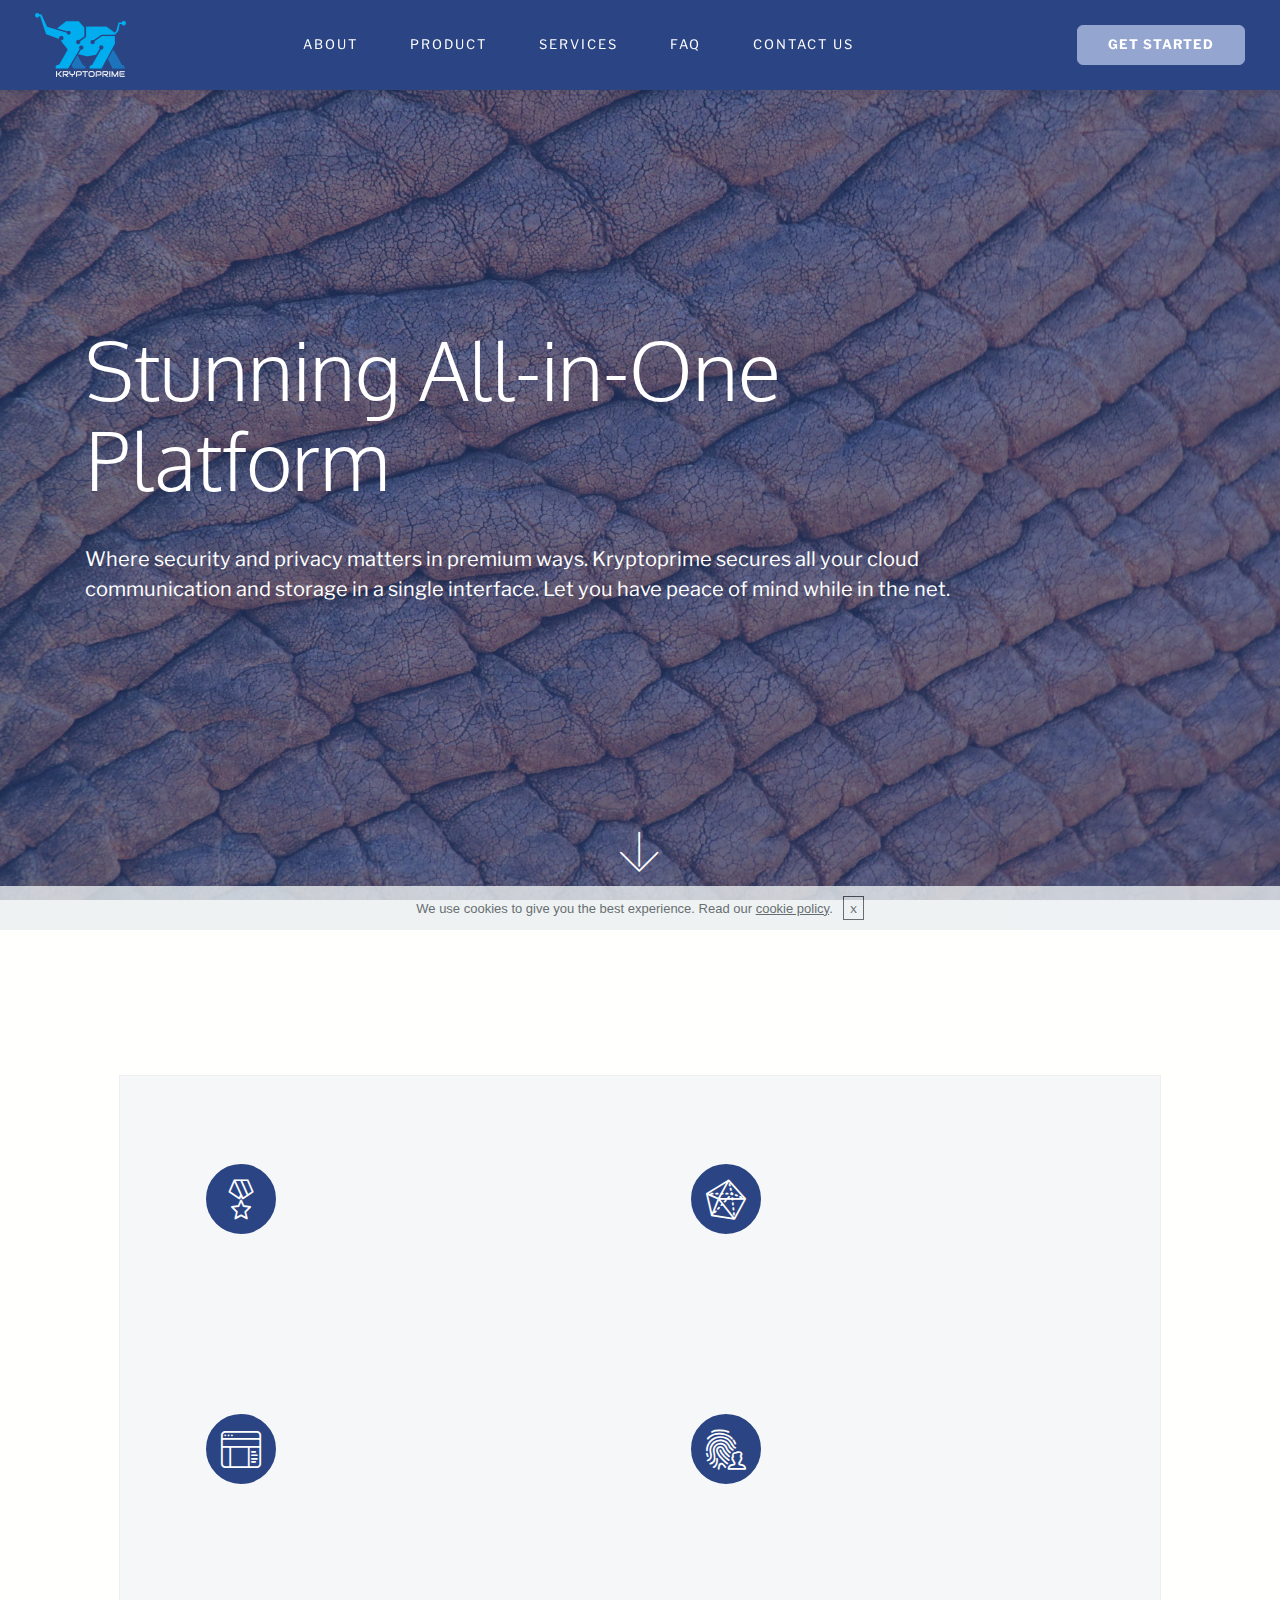
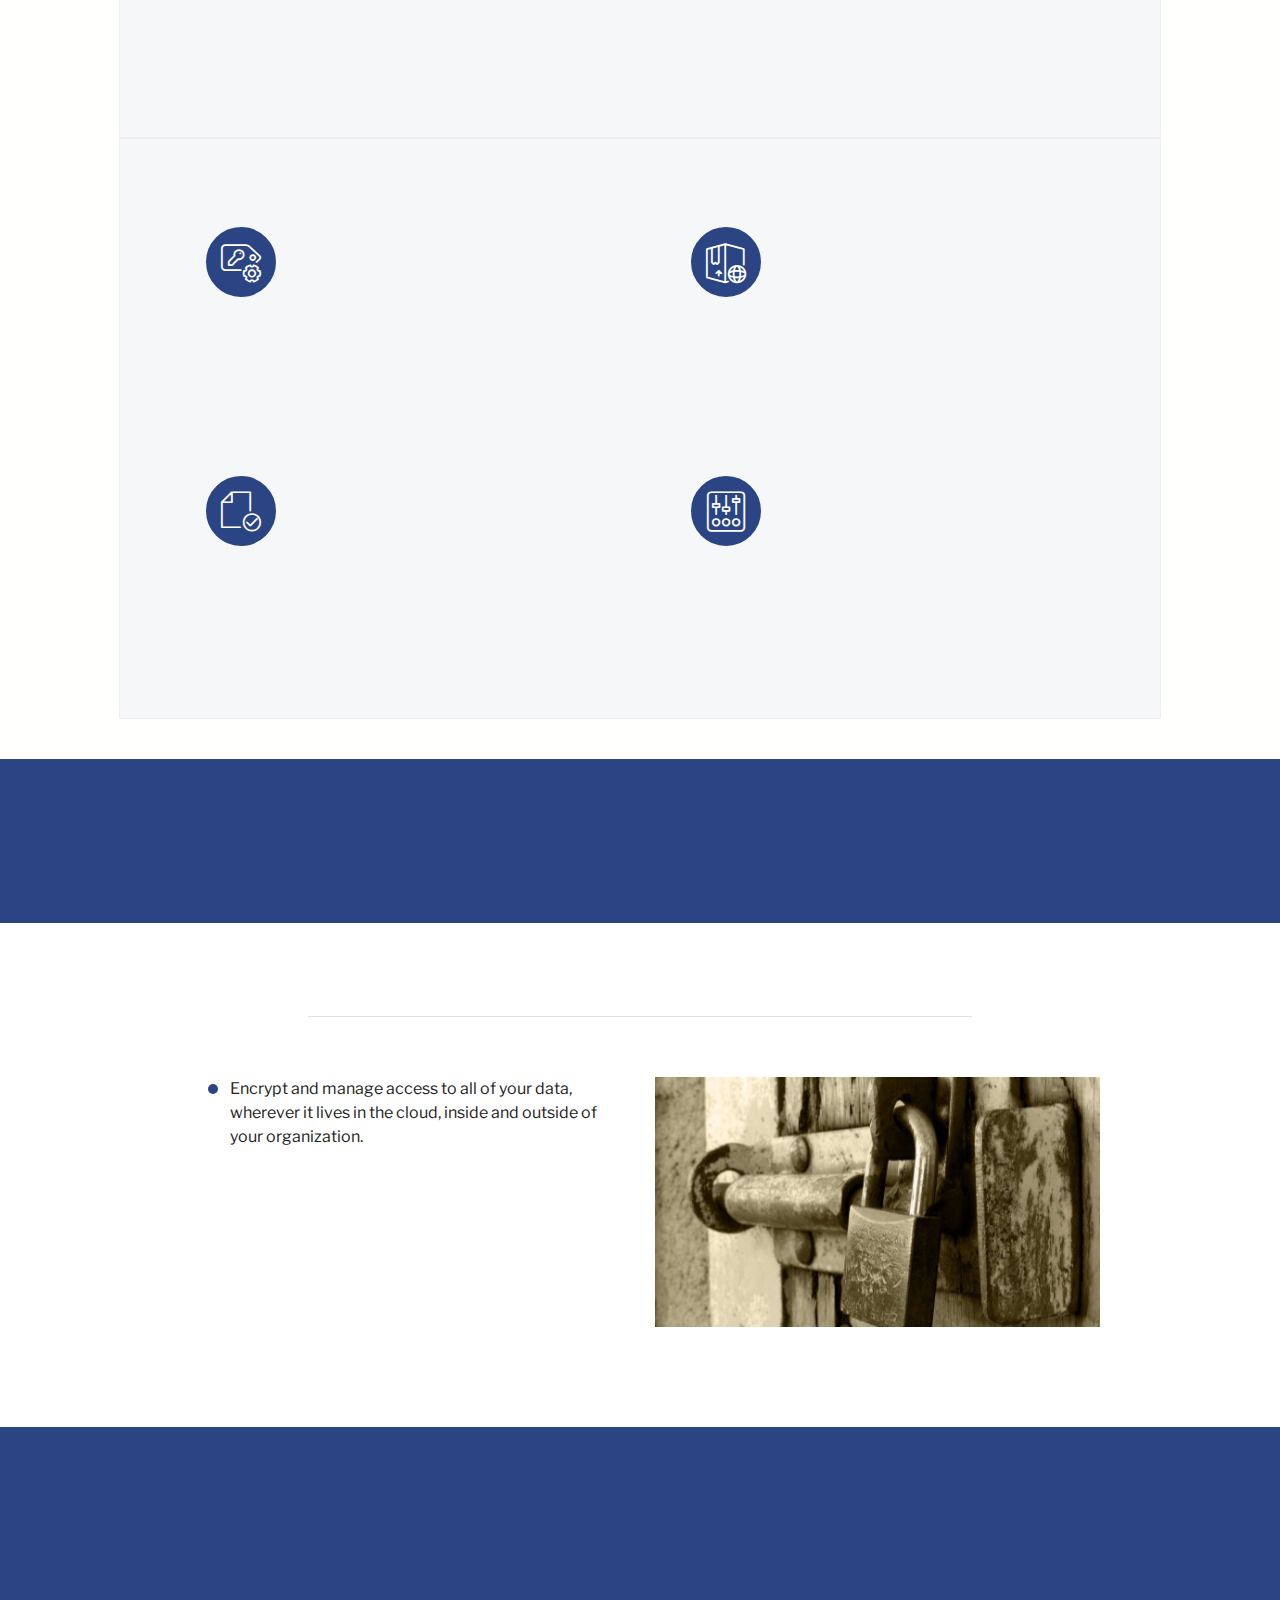
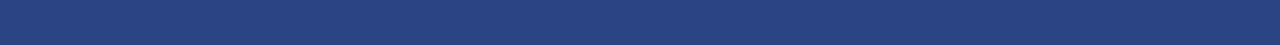
<file: product.html>
<!DOCTYPE html>
<html >
<head>
  <!-- Site made with Mobirise Website Builder v4.8.6, https://mobirise.com -->
  <meta charset="UTF-8">
  <meta http-equiv="X-UA-Compatible" content="IE=edge">
  <meta name="generator" content="Mobirise v4.8.6, mobirise.com">
  <meta name="viewport" content="width=device-width, initial-scale=1, minimum-scale=1">
  <link rel="shortcut icon" href="assets/images/kryptoprime-white-font-182x128.png" type="image/x-icon">
  <meta name="description" content="">
  <title>Product</title>
  <link rel="stylesheet" href="assets/font-awesome/css/font-awesome.css">
  <link rel="stylesheet" href="assets/icon54-v3/style.css">
  <link rel="stylesheet" href="assets/icon54/style.css">
  <link rel="stylesheet" href="assets/icon54-v2/style.css">
  <link rel="stylesheet" href="assets/web/assets/mobirise-icons/mobirise-icons.css">
  <link rel="stylesheet" href="https://fonts.googleapis.com/css?family=Libre+Franklin:400,400i,600,600i">
  <link rel="stylesheet" href="assets/tether/tether.min.css">
  <link rel="stylesheet" href="assets/bootstrap/css/bootstrap.min.css">
  <link rel="stylesheet" href="assets/animate.css/animate.min.css">
  <link rel="stylesheet" href="assets/gdpr-plugin/gdpr-styles.css">
  <link rel="stylesheet" href="assets/dropdown/css/style.css">
  <link rel="stylesheet" href="assets/theme/css/style.css">
  <link rel="stylesheet" href="assets/mobirise/css/mbr-additional.css" type="text/css">
  
  
  
</head>
<body>
  <section class="menu1" id="menu1-x" data-rv-view="35">

    <nav class="navbar navbar-dropdown navbar-fixed-top">
        <div class="container-fluid">

            <div class="mbr-table">
                <div class="mbr-table-cell logo">

                    <div class="navbar-brand">
                        <a href="index.html#header4-2" class="navbar-logo"><img src="assets/images/kryptoprime-white-font-182x128.png" alt="kryptoprime" title="Security. Privacy. Senerity" style="height: 4rem;"></a>
                        
                    </div>

                </div>
                <div class="mbr-table-cell text">

                    <button class="navbar-toggler pull-xs-right hidden-md-up" type="button" data-toggle="collapse" data-target="#exCollapsingNavbar">
                        <div class="hamburger-icon"></div>
                    </button>

                    <ul class="nav-dropdown collapse pull-xs-right nav navbar-nav show-buttons navbar-toggleable-sm" id="exCollapsingNavbar"><li class="nav-item"><a class="nav-link link" href="about.html#menu1-6">ABOUT</a></li><li class="nav-item"><a class="nav-link link" href="product.html#header4-14">PRODUCT</a></li><li class="nav-item"><a class="nav-link link" href="services.html#header4-1f">SERVICES</a></li><li class="nav-item"><a class="nav-link link" href="faq.html#content7-38">FAQ</a></li><li class="nav-item"><a class="nav-link link" href="contact.html#form3-1r">CONTACT US</a></li><li class="nav-item nav-btn"><a class="nav-link btn btn-lg btn btn-info" href="https://kryptoprime.com" target="_blank">Get started</a></li></ul>

                    <button hidden="" class="navbar-toggler navbar-close" type="button" data-toggle="collapse" data-target="#exCollapsingNavbar">
                        <div class="close-icon"></div>
                    </button>

                </div>

            </div>

        </div>
    </nav>

</section>

<section class="mbr-section mbr-section-hero mbr-section-full header4 mbr-section-with-arrow mbr-after-navbar" id="header4-14" data-rv-view="37" style="background-image: url(assets/images/mbr-1-1920x1280.jpg);">

    <div class="mbr-overlay" style="opacity: 0.6; background-color: rgb(43, 68, 132);"></div>

    <div class="mbr-table-cell">

        <div class="container">
            <div class="row heading">
                <div class="col-md-10">

                    <h1 class="mbr-section-title display-1 heading-title">Stunning All-in-One Platform</h1>
                    <p class="mbr-section-subtitle sub-2 heading-text">Where security and privacy matters in premium ways. Kryptoprime secures all your cloud communication and storage in a single interface. Let you have peace of mind while in the net.&nbsp;</p>
                    
                </div>
            </div>
        </div>

        <div class="container-fluid">
            <div class="col-xs-12 col-lg-10 col-lg-offset-1">
                
            </div>
        </div>

    </div>

    <div class="mbr-arrow mbr-arrow-floating" aria-hidden="true"><a href="#features3-15"><i class="mbri-down"></i></a></div>

</section>

<section class="mbr-section mbr-section-hero features3" id="features3-15" data-rv-view="40" style="background-color: rgb(255, 255, 253); padding-top: 80px; padding-bottom: 0px;">

    

        <div class="container">
            <div class="row heading">
                <div class="col-md-10 col-md-offset-1 text-xs-center">

                    <h1 class="mbr-section-title display-3 heading-title">Component on Kryptoprime</h1>
                    
                    
                </div>
            </div>
        </div>

        <div class="container-fluid">
            <div class="col-xs-12 col-lg-10 col-lg-offset-1 features">

                

                <div class="row">

                    <div class="mbr-cards-col col-xs-12 col-md-6">
                        <div class="card">
                            <div class="card-img col-xs-3"><span class="icon54-v2-medal-4 mbr-iconfont" style="font-size: 40px; color: rgb(255, 255, 255);"></span></div>
                            <div class="card-box col-xs-9">
                                <div class="card-box-inner">
                                    <h4 class="card-title mbr-section-subtitle sub-2">Millitary Grade Encryption</h4>
                                </div>
                                
                                <p class="card-text mbr-section-text text-1">Secure all your emails and files using military grade 256-bit encryption add on with your digital signature.</p>
                                
                            </div>
                            <div class="clear"></div>
                        </div>
                    </div>

                    <div class="mbr-cards-col col-xs-12 col-md-6">
                        <div class="card">
                            <div class="card-img col-xs-3"><span class="icon54-v2-dekaeder mbr-iconfont" style="font-size: 40px; color: rgb(255, 255, 255);"></span></div>
                            <div class="card-box col-xs-9">
                                <div class="card-box-inner">
                                    <h4 class="card-title mbr-section-subtitle sub-2">Blockchain Based Identity &amp; Authentication</h4>
                                </div>
                                
                                <p class="card-text mbr-section-text text-1">Irrefutable identity verification using digital signatures based on public key cryptography.<br></p>
                                
                            </div>
                            <div class="clear"></div>
                        </div>
                    </div>

                </div>

                <div class="row">
                    
                    <div class="mbr-cards-col col-xs-12 col-md-6">
                        <div class="card">
                            <div class="card-img col-xs-3"><span class="icon54-v2-detailes-pane mbr-iconfont" style="font-size: 40px; color: rgb(255, 255, 255);"></span></div>
                            <div class="card-box col-xs-9">
                                <div class="card-box-inner">
                                    <h4 class="card-title mbr-section-subtitle sub-2">All-in-One Interface</h4>
                                </div>
                                
                                <p class="card-text mbr-section-text text-1">All-in-One interface to handle all encryption processes across cloud emails &amp; storage providers. Connect all of your cloud accounts i.e Google, Dropbox, Microsoft and other providers in one platform.<br></p>
                                
                            </div>
                            <div class="clear"></div>
                        </div>
                    </div>

                    <div class="mbr-cards-col col-xs-12 col-md-6">
                        <div class="card">
                            <div class="card-img col-xs-3"><span class="icon54-v2-user-fingerprint mbr-iconfont" style="font-size: 40px; color: rgb(255, 255, 255);"></span></div>
                            <div class="card-box col-xs-9">
                                <div class="card-box-inner">
                                    <h4 class="card-title mbr-section-subtitle sub-2">Digital Signature</h4>
                                </div>
                                
                                <p class="card-text mbr-section-text text-1">Assign your digital signature to all your in and outbound communication. Ensure it all verified by you.<br></p>
                                
                            </div>
                            <div class="clear"></div>
                        </div>
                    </div>

                </div>
    
                

            </div>
        </div>


</section>

<section class="mbr-section mbr-section-hero features3" id="features3-16" data-rv-view="43" style="background-color: rgb(255, 255, 253); padding-top: 0px; padding-bottom: 40px;">

    

        

        <div class="container-fluid">
            <div class="col-xs-12 col-lg-10 col-lg-offset-1 features">

                

                <div class="row">

                    <div class="mbr-cards-col col-xs-12 col-md-6">
                        <div class="card">
                            <div class="card-img col-xs-3"><span class="icon54-v3-key-tag-settings mbr-iconfont" style="font-size: 40px; color: rgb(255, 255, 255);"></span></div>
                            <div class="card-box col-xs-9">
                                <div class="card-box-inner">
                                    <h4 class="card-title mbr-section-subtitle sub-2">Keys &amp; Certs Management</h4>
                                </div>
                                
                                <p class="card-text mbr-section-text text-1">Take charge of all your security keys and certificates. Even Kryptoprime inaccessible to your keys.<br></p>
                                
                            </div>
                            <div class="clear"></div>
                        </div>
                    </div>

                    <div class="mbr-cards-col col-xs-12 col-md-6">
                        <div class="card">
                            <div class="card-img col-xs-3"><span class="icon54-v3-global-box mbr-iconfont" style="font-size: 40px; color: rgb(255, 255, 255);"></span></div>
                            <div class="card-box col-xs-9">
                                <div class="card-box-inner">
                                    <h4 class="card-title mbr-section-subtitle sub-2">Transformation of Digital Assets</h4>
                                </div>
                                
                                <p class="card-text mbr-section-text text-1">Secure integration to convert data or information from one format to another and transfer though Email or Storage.<br></p>
                                
                            </div>
                            <div class="clear"></div>
                        </div>
                    </div>

                </div>

                <div class="row">
                    
                    <div class="mbr-cards-col col-xs-12 col-md-6">
                        <div class="card">
                            <div class="card-img col-xs-3"><span class="icon54-v1-check-file mbr-iconfont" style="font-size: 40px; color: rgb(255, 255, 255);"></span></div>
                            <div class="card-box col-xs-9">
                                <div class="card-box-inner">
                                    <h4 class="card-title mbr-section-subtitle sub-2">Audit &amp; Compliance</h4>
                                </div>
                                
                                <p class="card-text mbr-section-text text-1">Privacy protection and helps to get General Data Protection Regulation (GDPR) compliance.<br></p>
                                
                            </div>
                            <div class="clear"></div>
                        </div>
                    </div>

                    <div class="mbr-cards-col col-xs-12 col-md-6">
                        <div class="card">
                            <div class="card-img col-xs-3"><span class="icon54-v1-mixer-2 mbr-iconfont" style="font-size: 40px; color: rgb(255, 255, 255);"></span></div>
                            <div class="card-box col-xs-9">
                                <div class="card-box-inner">
                                    <h4 class="card-title mbr-section-subtitle sub-2">Complete Control</h4>
                                </div>
                                
                                <p class="card-text mbr-section-text text-1">Have full control on your accounts. No restriction on your account abilities.<br></p>
                                
                            </div>
                            <div class="clear"></div>
                        </div>
                    </div>

                </div>
    
                

            </div>
        </div>


</section>

<section class="mbr-section mbr-section-hero features7" id="features7-1d" data-rv-view="46" style="background-color: rgb(43, 68, 132); padding-top: 40px; padding-bottom: 0px;">

    

        <div class="container">
            <div class="row heading">
                <div class="col-md-12">

                    
                    <h1 class="mbr-section-title display-3 heading-title">Kryptoprime's Merit</h1>
                    
                </div>
            </div>
        </div>

        <div class="container">
                <div class="row">

                    <div class="mbr-cards-col col-xs-12 col-lg-6">
                        <div class="card">
                            
                            <div class="card-box col-xs-9 col-lg-12 text-xs-left mbr-table-cell">
                                
                                
                                
                            </div>
                            <div class="clear"></div>
                        </div>
                    </div>

                    <div class="mbr-cards-col col-xs-12 col-lg-6">
                        <div class="card">
                            
                            <div class="card-box col-xs-9 col-lg-12 text-xs-left mbr-table-cell">
                                
                                
                                
                            </div>
                            <div class="clear"></div>
                        </div>
                    </div>

                </div>
        </div>


</section>

<section class="mbr-section mbr-section--bg-adapted mbr-section--relative tabs1 tabs2" id="tabs2-1a" data-rv-view="49" style="background-color: rgb(255, 255, 255); padding-top: 50px; padding-bottom: 100px;">
    <div class="elements-content">
        
        <div class="container">
            <div class="row">
                <div class="col-md-10 col-md-offset-1">

                    <div class="clearfix"></div>
                    <ul class="nav nav-tabs" role="tablist"><li class="nav-item" style="display: inline-block;"><a class="nav-link active" role="tab" data-toggle="tab" href="#tab1tabs2-1a" aria-expanded="false">Security</a></li><li class="nav-item" style="display: inline-block;"><a class="nav-link" role="tab" data-toggle="tab" href="#tab2tabs2-1a" aria-expanded="true">Compliance</a></li><li class="nav-item" style="display: inline-block;"><a class="nav-link" role="tab" data-toggle="tab" href="#tab3tabs2-1a" aria-expanded="false">Privacy</a></li><li class="nav-item" style="display: inline-block;"><a class="nav-link" role="tab" data-toggle="tab" href="#tab4tabs2-1a" aria-expanded="false">Satisfaction</a></li><li class="nav-item" style="display: inline-block;"><a class="nav-link" role="tab" data-toggle="tab" href="#tab5tabs2-1a" aria-expanded="false">Prevention</a></li><li class="nav-item" style="display: inline-block;"><a class="nav-link" role="tab" data-toggle="tab" href="#tab6tabs2-1a" aria-expanded="false">Assurance</a></li></ul>

                    <div class="tab-content noScroll">
                        <div id="tab1tabs2-1a" class="tab-pane in active" role="tabpanel">
                            <div class="row">
                                <div class="col-md-6 content">
                                    <div class="wraper">
                                        
                                        
                                        <div class="tab-list-wraper">
                                            <ul class="tab-list"><li>Encrypt and manage access to all of your data, wherever it lives in the cloud, inside and outside of your organization.</li></ul>
                                        </div>
                                        
                                    </div>
                                </div>
                                <div class="col-md-6">
                                    <div class="mbr-figure"><img src="assets/images/iron-latch-lock-277803-600x449.jpg"></div>
                                </div>
                            </div>
                        </div>

                        <div id="tab2tabs2-1a" class="tab-pane" role="tabpanel">
                            <div class="row">
                                <div class="col-md-6">
                                    <div class="wraper">
                                        
                                        
                                        <div class="tab-list-wraper">
                                                <ul class="tab-list"><li>By using Kryptoprime you instantly compliant with new privacy regulations and standards.</li></ul>
                                        </div>
                                        
                                    </div>     
                                </div>
                                <div class="col-md-6">
                                    <div class="mbr-figure"><img src="assets/images/mbr-6-600x400.jpg"></div>
                                </div>
                            </div>
                        </div>

                        <div id="tab3tabs2-1a" class="tab-pane" role="tabpanel">
                            <div class="row">
                                <div class="col-md-6">
                                    <div class="wraper">
                                        
                                        
                                        <div class="tab-list-wraper">
                                                <ul class="tab-list"><li>Protecting your rights and freedoms should be no longer difficult.</li></ul>
                                        </div>
                                        
                                    </div>
                                </div>
                                <div class="col-md-6">
                                    <div class="mbr-figure"><img src="assets/images/mbr-600x378.jpg"></div>
                                </div>
                            </div>
                        </div>

                        <div id="tab4tabs2-1a" class="tab-pane" role="tabpanel">
                            <div class="row">
                                <div class="col-md-6">
                                    <div class="wraper">
                                        
                                        
                                        <div class="tab-list-wraper">
                                                <ul class="tab-list"><li>Let your correlate use whatever cloud storage and email service they want to share files and communicate with you.</li></ul>
                                        </div>
                                        
                                    </div>
                                </div>
                                <div class="col-md-6">
                                    <div class="mbr-figure"><img src="assets/images/mbr-7-600x400.jpg"></div>
                                </div>
                            </div>
                        </div>

                        <div id="tab5tabs2-1a" class="tab-pane" role="tabpanel">
                            <div class="row">
                                <div class="col-md-6">
                                    <div class="wraper">
                                        
                                        
                                        <div class="tab-list-wraper">
                                                <ul class="tab-list"><li>Employees can store company information securely even in their private cloud storage services. Empower employees to secure the company data rather than rely on people following your organisation guidelines of the time.</li></ul>
                                        </div>
                                        
                                    </div>
                                </div>
                                <div class="col-md-6">
                                    <div class="mbr-figure"><img src="assets/images/mbr-8-600x400.jpg"></div>
                                </div>
                            </div>
                        </div>

                        <div id="tab6tabs2-1a" class="tab-pane" role="tabpanel">
                            <div class="row">
                                <div class="col-md-6">
                                    <div class="wraper">
                                        
                                        
                                        <div class="tab-list-wraper">
                                                <ul class="tab-list"><li>Guarantee your correlation a true confidentiality of their data, even if it’s stolen unless you’re forced legally to provide it to an authorities.</li></ul>
                                        </div>
                                        
                                    </div>
                                </div>
                                <div class="col-md-6">
                                    <div class="mbr-figure"><img src="assets/images/mbr-600x600.jpg"></div>
                                </div>
                            </div>
                        </div>
                    </div>
                </div>
            </div>
        </div>
    </div>
</section>

<section class="mbr-section footer2" id="footer2-20" data-rv-view="52" style="background-color: rgb(43, 68, 132); padding-top: 40px; padding-bottom: 40px;">

    

    <div class="container">
        <div class="row">
            <div class="col-xs-12 text-xs-center">
                <p class="footer-header mbr-section-title sub-2">© Copyright 2018 Kryptoprime AB</p>

                <div class="footer-list mbr-section-text text-1">
                    <ul>
                        <li><a href="tnc.html#content7-27" class="text-info">Terms &amp; Conditions</a></li>
                        <li><a href="privacypolicy.html#content7-2s" class="text-info">Privacy Policy&nbsp;</a></li>
                        <li class="last"><a href="#top" class="text-info">Donate</a></li>
                        
                        
                        
                        
                        
                        
                        
                    </ul>
                </div>

                <div> <a class="btn btn-social" title="Facebook" target="_blank" href="https://www.facebook.com/pages/Mobirise/1616226671953247"><span class="fa fa-facebook-square mbr-iconfont mbr-iconfont-btn" style="color: rgb(148, 165, 208);"></span></a>      <a class="btn btn-social" title="LinkedIn" target="_blank" href="https://www.linkedin.com/in/mobirise"><span class="fa fa-linkedin-square mbr-iconfont mbr-iconfont-btn" style="color: rgb(148, 165, 208);"></span></a>   </div>
            </div>
        </div>
    </div>


</section>


  <script src="assets/web/assets/jquery/jquery.min.js"></script>
  <script src="assets/tether/tether.min.js"></script>
  <script src="assets/bootstrap/js/bootstrap.min.js"></script>
  <script src="assets/viewport-checker/jquery.viewportchecker.js"></script>
  <script src="assets/dropdown/js/script.min.js"></script>
  <script src="assets/touch-swipe/jquery.touch-swipe.min.js"></script>
  <script src="assets/smooth-scroll/smooth-scroll.js"></script>
  <script src="assets/cookies-alert-plugin/cookies-alert-core.js"></script>
  <script src="assets/cookies-alert-plugin/cookies-alert-script.js"></script>
  <script src="assets/theme/js/script.js"></script>
  
  
  <input name="animation" type="hidden">
  <input name="cookieData" type="hidden" data-cookie-text="We use cookies to give you the best experience. Read our <a href='privacy.html'>cookie policy</a>.">
  </body>
</html>
</file>
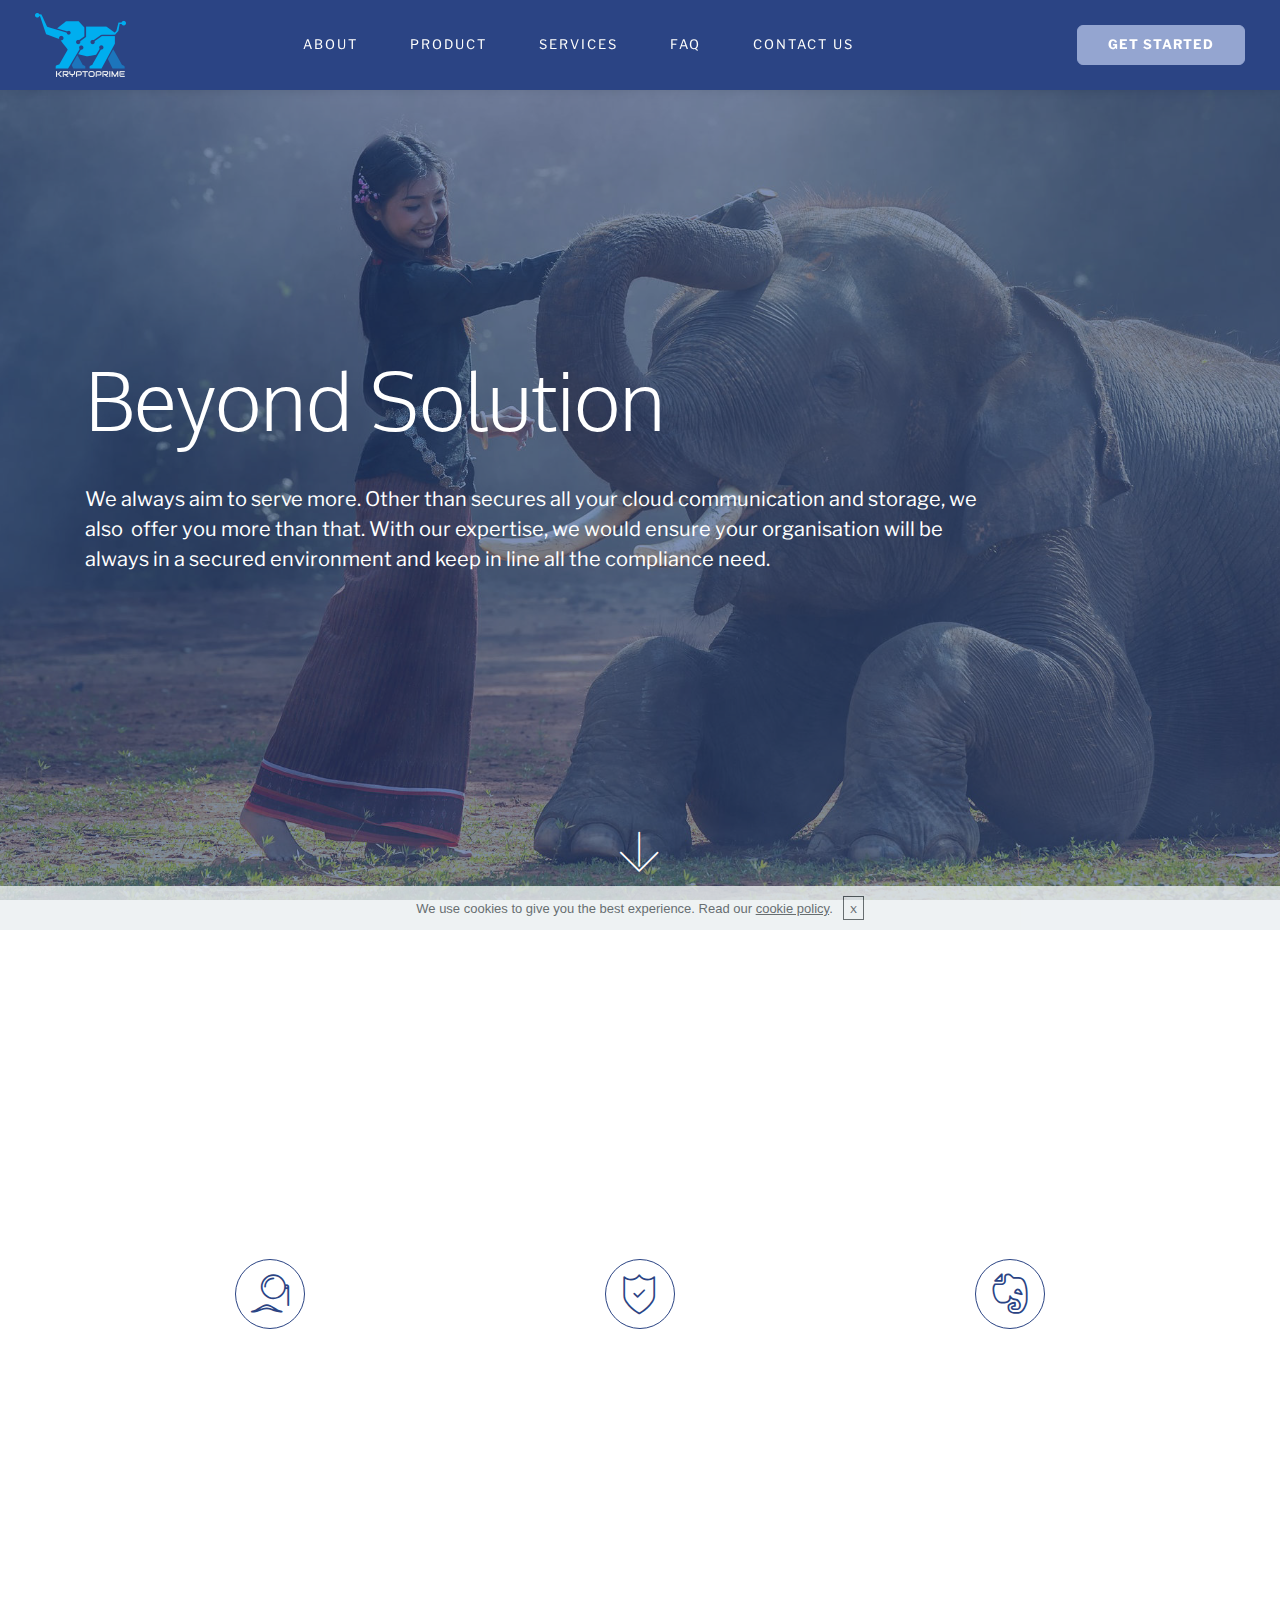
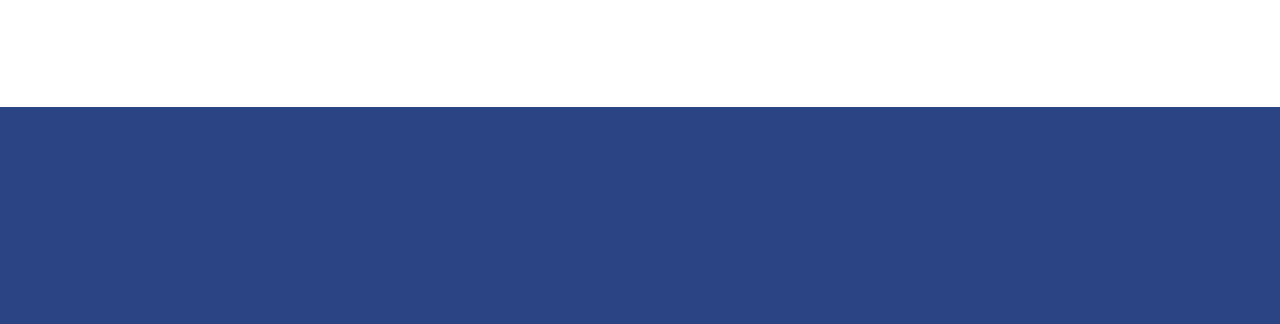
<file: services.html>
<!DOCTYPE html>
<html >
<head>
  <!-- Site made with Mobirise Website Builder v4.8.6, https://mobirise.com -->
  <meta charset="UTF-8">
  <meta http-equiv="X-UA-Compatible" content="IE=edge">
  <meta name="generator" content="Mobirise v4.8.6, mobirise.com">
  <meta name="viewport" content="width=device-width, initial-scale=1, minimum-scale=1">
  <link rel="shortcut icon" href="assets/images/kryptoprime-white-font-182x128.png" type="image/x-icon">
  <meta name="description" content="">
  <title>Services</title>
  <link rel="stylesheet" href="assets/font-awesome/css/font-awesome.css">
  <link rel="stylesheet" href="assets/icon54-v4/style.css">
  <link rel="stylesheet" href="assets/icon54-v2/style.css">
  <link rel="stylesheet" href="assets/icon54/style.css">
  <link rel="stylesheet" href="assets/web/assets/mobirise-icons/mobirise-icons.css">
  <link rel="stylesheet" href="https://fonts.googleapis.com/css?family=Libre+Franklin:400,400i,600,600i">
  <link rel="stylesheet" href="assets/tether/tether.min.css">
  <link rel="stylesheet" href="assets/bootstrap/css/bootstrap.min.css">
  <link rel="stylesheet" href="assets/animate.css/animate.min.css">
  <link rel="stylesheet" href="assets/gdpr-plugin/gdpr-styles.css">
  <link rel="stylesheet" href="assets/dropdown/css/style.css">
  <link rel="stylesheet" href="assets/theme/css/style.css">
  <link rel="stylesheet" href="assets/mobirise/css/mbr-additional.css" type="text/css">
  
  
  
</head>
<body>
  <section class="menu1" id="menu1-1e" data-rv-view="55">

    <nav class="navbar navbar-dropdown navbar-fixed-top">
        <div class="container-fluid">

            <div class="mbr-table">
                <div class="mbr-table-cell logo">

                    <div class="navbar-brand">
                        <a href="index.html#header4-2" class="navbar-logo"><img src="assets/images/kryptoprime-white-font-182x128.png" alt="kryptoprime" title="Security. Privacy. Senerity" style="height: 4rem;"></a>
                        
                    </div>

                </div>
                <div class="mbr-table-cell text">

                    <button class="navbar-toggler pull-xs-right hidden-md-up" type="button" data-toggle="collapse" data-target="#exCollapsingNavbar">
                        <div class="hamburger-icon"></div>
                    </button>

                    <ul class="nav-dropdown collapse pull-xs-right nav navbar-nav show-buttons navbar-toggleable-sm" id="exCollapsingNavbar"><li class="nav-item"><a class="nav-link link" href="about.html#menu1-6">ABOUT</a></li><li class="nav-item"><a class="nav-link link" href="product.html#header4-14">PRODUCT</a></li><li class="nav-item"><a class="nav-link link" href="services.html#header4-1f">SERVICES</a></li><li class="nav-item"><a class="nav-link link" href="faq.html#content7-38">FAQ</a></li><li class="nav-item"><a class="nav-link link" href="contact.html#form3-1r">CONTACT US</a></li><li class="nav-item nav-btn"><a class="nav-link btn btn-lg btn btn-info" href="https://kryptoprime.com" target="_blank">Get started</a></li></ul>

                    <button hidden="" class="navbar-toggler navbar-close" type="button" data-toggle="collapse" data-target="#exCollapsingNavbar">
                        <div class="close-icon"></div>
                    </button>

                </div>

            </div>

        </div>
    </nav>

</section>

<section class="mbr-section mbr-section-hero mbr-section-full header4 mbr-section-with-arrow mbr-after-navbar" id="header4-1f" data-rv-view="57" style="background-image: url(assets/images/mbr-1920x1277.jpg);">

    <div class="mbr-overlay" style="opacity: 0.6; background-color: rgb(43, 68, 132);"></div>

    <div class="mbr-table-cell">

        <div class="container">
            <div class="row heading">
                <div class="col-md-10">

                    <h1 class="mbr-section-title display-1 heading-title">Beyond Solution</h1>
                    <p class="mbr-section-subtitle sub-2 heading-text">We always aim to serve more. Other than secures all your cloud communication and storage, we also &nbsp;offer you more than that. With our expertise, we would ensure your organisation will be always in a secured environment and keep in line all the compliance need. &nbsp;</p>
                    
                </div>
            </div>
        </div>

        <div class="container-fluid">
            <div class="col-xs-12 col-lg-10 col-lg-offset-1">
                
            </div>
        </div>

    </div>

    <div class="mbr-arrow mbr-arrow-floating" aria-hidden="true"><a href="#features4-1l"><i class="mbri-down"></i></a></div>

</section>

<section class="mbr-section mbr-section-hero features2" id="features4-1l" data-rv-view="60" style="background-color: rgb(255, 255, 255); padding-top: 80px; padding-bottom: 80px;">

    

        <div class="container">
            <div class="row heading">
                <div class="col-md-12">

                    <h1 class="mbr-section-title display-3 heading-title">Always on your side</h1>
                    <p class="mbr-section-text text-1 heading-text">Kryptoprime not only give you serenity while on the internet. We also provides services that related to cyber information preservation your organisation to strive furhter. Feel free to set up a session with us.</p>
                    <div class="mbr-section-btn"><a class="btn btn-lg btn-primary" href="contact.html#form3-1r">Ask Us</a></div>
                </div>
            </div>
        </div>

        <div class="container">
            <div class="col-xs-12">
                <div class="row">

                    <div class="mbr-cards-col col-xs-12 col-lg-4">
                        <div class="card" style="text-align: center;">
                            <div class="card-img col-xs-3 col-lg-12" style="text-align: center;"><span class="icon54-v2-glasses-5 mbr-iconfont" style="font-size: 40px;"></span></div>
                            <div class="card-box col-xs-9 col-lg-12">
                                <h4 class="card-title mbr-section-subtitle sub-2">Security Audit</h4>
                                <p class="card-text mbr-section-text text-1">Krypoprime provides comprehensive IT security audit service for organizations to prepare. This would include mitigation of security risks and challenges to technological operations.</p>
                                
                            </div>
                            <div class="clear"></div>
                        </div>
                    </div>

                    <div class="mbr-cards-col col-xs-12 col-lg-4">
                        <div class="card" style="text-align: center;">
                            <div class="card-img col-xs-3 col-lg-12" style="text-align: center;"><span class="icon54-v4-active-protection mbr-iconfont" style="font-size: 40px;"></span></div>
                            <div class="card-box col-xs-9 col-lg-12">
                                <h4 class="card-title mbr-section-subtitle sub-2">GDPR Compliance</h4>
                                <p class="card-text mbr-section-text text-1">Krypoprime is all you need to help your organization in order to comply with General Data Protection Regulation (GDPR) especially in 2018. We would equip you with security ecosystems for your organization to achive GDPR compliance</p>
                                
                            </div>
                            <div class="clear"></div>
                        </div>
                    </div>

                    <div class="mbr-cards-col col-xs-12 col-lg-4">
                        <div class="card" style="text-align: center;">
                            <div class="card-img col-xs-3 col-lg-12" style="text-align: center;"><span class="icon54-v1-evernote mbr-iconfont" style="font-size: 40px;"></span></div>
                            <div class="card-box col-xs-9 col-lg-12">
                                <h4 class="card-title mbr-section-subtitle sub-2">Security Consultation</h4>
                                <p class="card-text mbr-section-text text-1">Krypoprime help companies to minimise the risk to their property and employees by ensuring that tested risk mitigation policies, tools, processes and procedures are in place<br></p>
                                
                            </div>
                            <div class="clear"></div>
                        </div>
                    </div>

                    

                </div>
            </div>
        </div>


</section>

<section class="mbr-section footer2" id="footer2-20" data-rv-view="63" style="background-color: rgb(43, 68, 132); padding-top: 40px; padding-bottom: 40px;">

    

    <div class="container">
        <div class="row">
            <div class="col-xs-12 text-xs-center">
                <p class="footer-header mbr-section-title sub-2">© Copyright 2018 Kryptoprime AB</p>

                <div class="footer-list mbr-section-text text-1">
                    <ul>
                        <li><a href="tnc.html#content7-27" class="text-info">Terms &amp; Conditions</a></li>
                        <li><a href="privacypolicy.html#content7-2s" class="text-info">Privacy Policy&nbsp;</a></li>
                        <li class="last"><a href="#top" class="text-info">Donate</a></li>
                        
                        
                        
                        
                        
                        
                        
                    </ul>
                </div>

                <div> <a class="btn btn-social" title="Facebook" target="_blank" href="https://www.facebook.com/pages/Mobirise/1616226671953247"><span class="fa fa-facebook-square mbr-iconfont mbr-iconfont-btn" style="color: rgb(148, 165, 208);"></span></a>      <a class="btn btn-social" title="LinkedIn" target="_blank" href="https://www.linkedin.com/in/mobirise"><span class="fa fa-linkedin-square mbr-iconfont mbr-iconfont-btn" style="color: rgb(148, 165, 208);"></span></a>   </div>
            </div>
        </div>
    </div>


</section>


  <script src="assets/web/assets/jquery/jquery.min.js"></script>
  <script src="assets/tether/tether.min.js"></script>
  <script src="assets/bootstrap/js/bootstrap.min.js"></script>
  <script src="assets/viewport-checker/jquery.viewportchecker.js"></script>
  <script src="assets/dropdown/js/script.min.js"></script>
  <script src="assets/touch-swipe/jquery.touch-swipe.min.js"></script>
  <script src="assets/smooth-scroll/smooth-scroll.js"></script>
  <script src="assets/cookies-alert-plugin/cookies-alert-core.js"></script>
  <script src="assets/cookies-alert-plugin/cookies-alert-script.js"></script>
  <script src="assets/theme/js/script.js"></script>
  
  
  <input name="animation" type="hidden">
  <input name="cookieData" type="hidden" data-cookie-text="We use cookies to give you the best experience. Read our <a href='privacy.html'>cookie policy</a>.">
  </body>
</html>
</file>
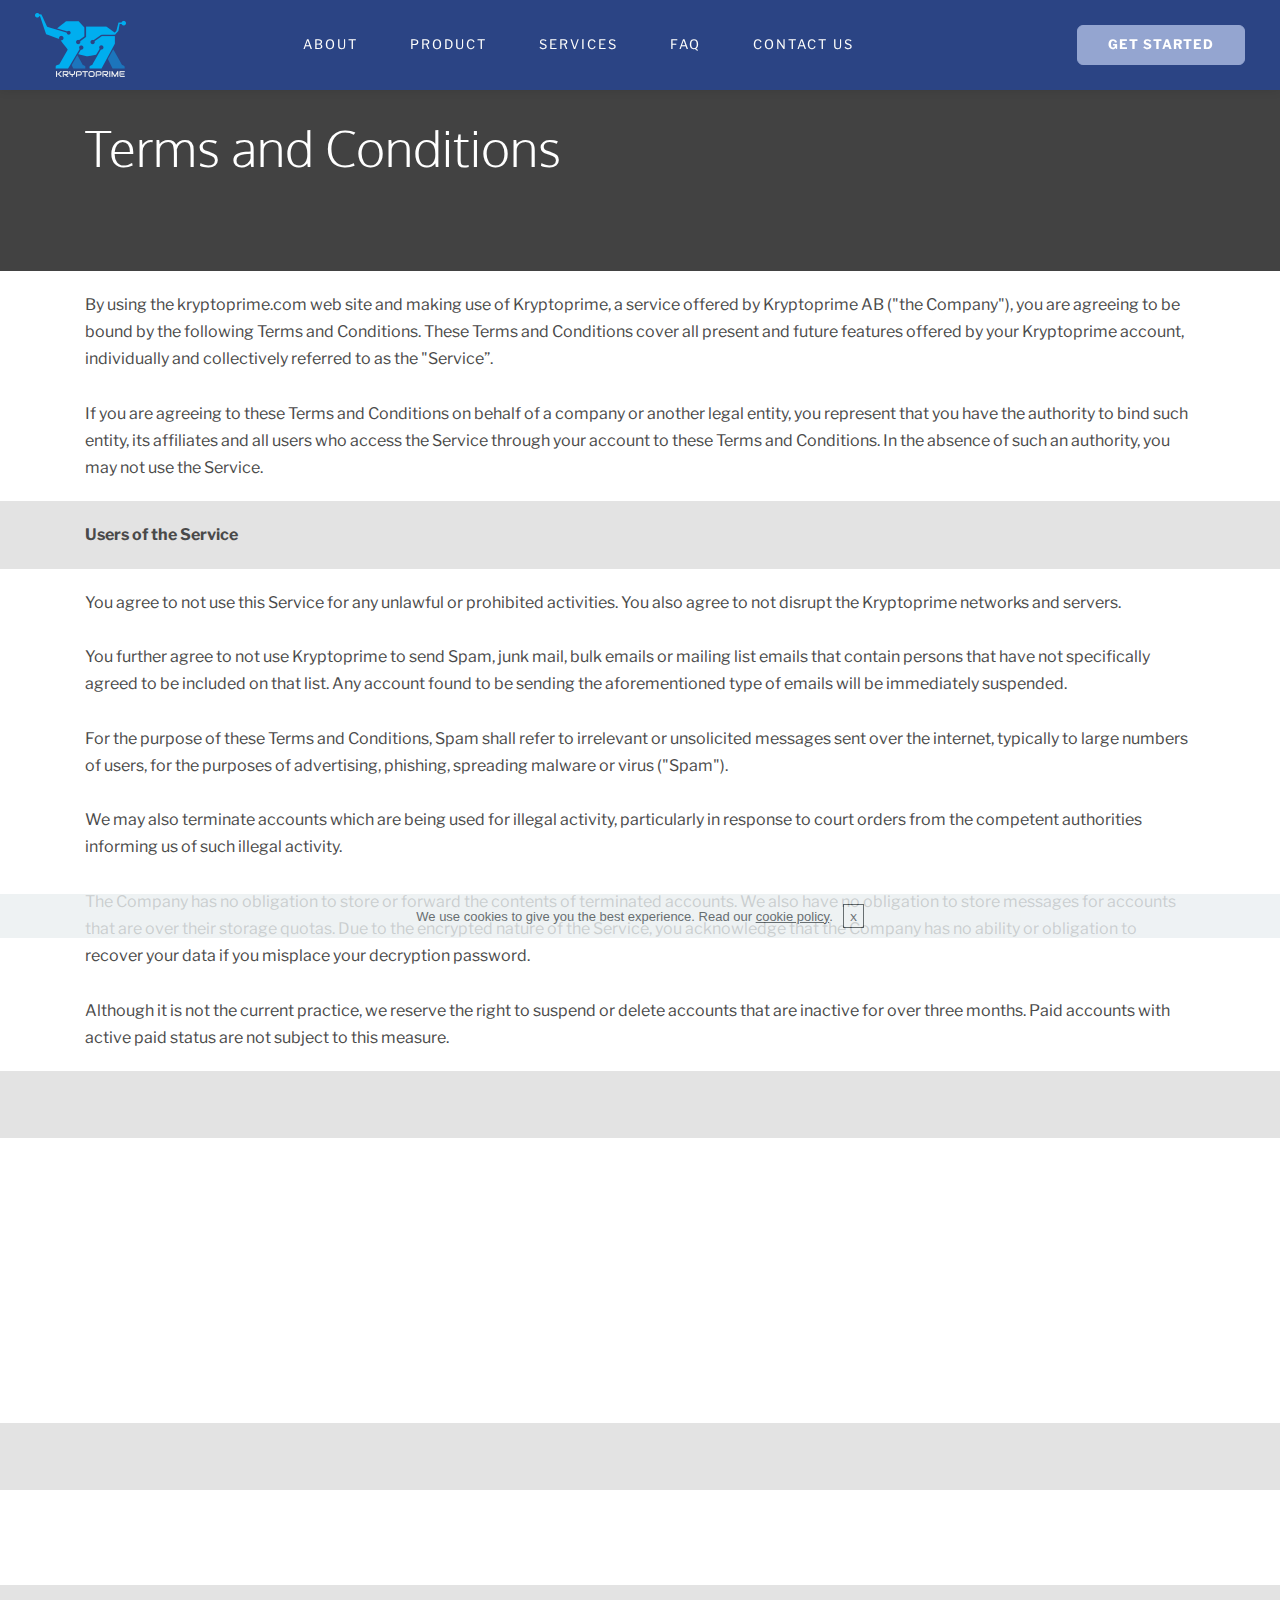
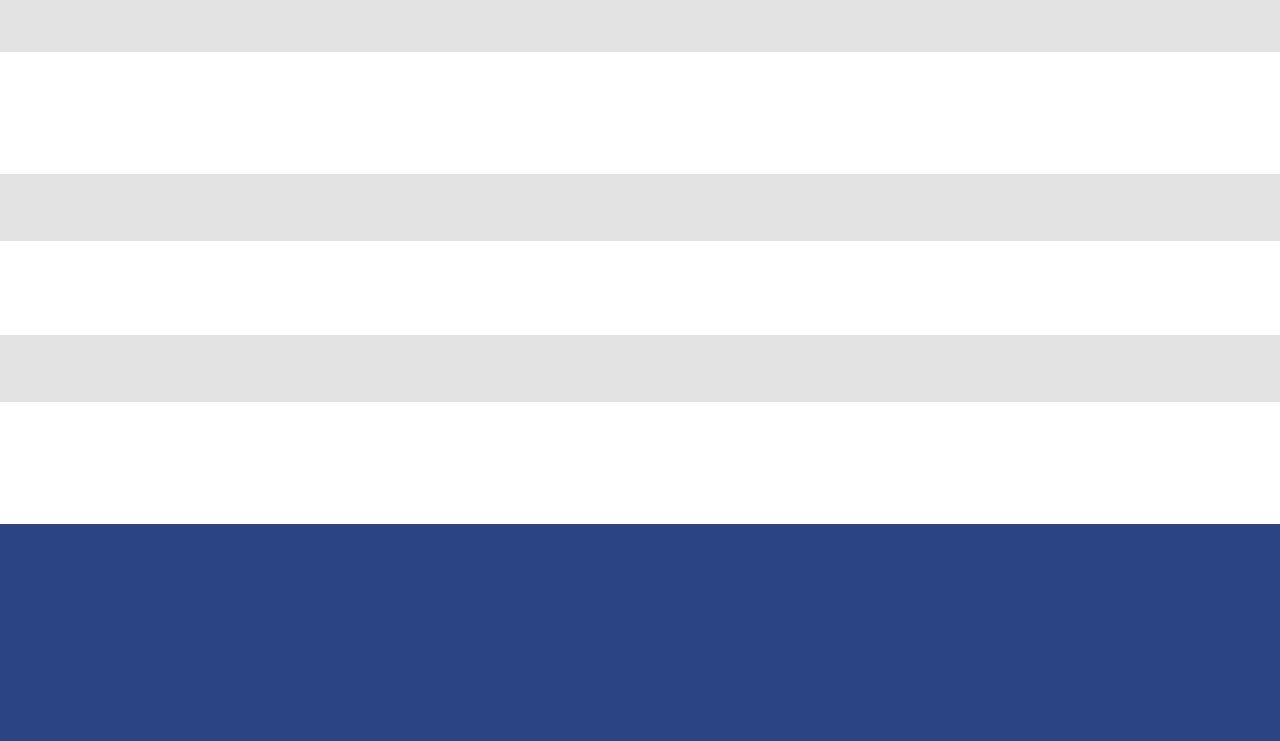
<file: tnc.html>
<!DOCTYPE html>
<html >
<head>
  <!-- Site made with Mobirise Website Builder v4.8.6, https://mobirise.com -->
  <meta charset="UTF-8">
  <meta http-equiv="X-UA-Compatible" content="IE=edge">
  <meta name="generator" content="Mobirise v4.8.6, mobirise.com">
  <meta name="viewport" content="width=device-width, initial-scale=1, minimum-scale=1">
  <link rel="shortcut icon" href="assets/images/kryptoprime-white-font-182x128.png" type="image/x-icon">
  <meta name="description" content="">
  <title>TnC</title>
  <link rel="stylesheet" href="assets/font-awesome/css/font-awesome.css">
  <link rel="stylesheet" href="https://fonts.googleapis.com/css?family=Libre+Franklin:400,400i,600,600i">
  <link rel="stylesheet" href="assets/tether/tether.min.css">
  <link rel="stylesheet" href="assets/bootstrap/css/bootstrap.min.css">
  <link rel="stylesheet" href="assets/gdpr-plugin/gdpr-styles.css">
  <link rel="stylesheet" href="assets/dropdown/css/style.css">
  <link rel="stylesheet" href="assets/animate.css/animate.min.css">
  <link rel="stylesheet" href="assets/theme/css/style.css">
  <link rel="stylesheet" href="assets/mobirise/css/mbr-additional.css" type="text/css">
  
  
  
</head>
<body>
  <section class="menu1" id="menu1-23" data-rv-view="83">

    <nav class="navbar navbar-dropdown navbar-fixed-top">
        <div class="container-fluid">

            <div class="mbr-table">
                <div class="mbr-table-cell logo">

                    <div class="navbar-brand">
                        <a href="index.html#header4-2" class="navbar-logo"><img src="assets/images/kryptoprime-white-font-182x128.png" alt="kryptoprime" title="Security. Privacy. Senerity" style="height: 4rem;"></a>
                        
                    </div>

                </div>
                <div class="mbr-table-cell text">

                    <button class="navbar-toggler pull-xs-right hidden-md-up" type="button" data-toggle="collapse" data-target="#exCollapsingNavbar">
                        <div class="hamburger-icon"></div>
                    </button>

                    <ul class="nav-dropdown collapse pull-xs-right nav navbar-nav show-buttons navbar-toggleable-sm" id="exCollapsingNavbar"><li class="nav-item"><a class="nav-link link" href="about.html#menu1-6">ABOUT</a></li><li class="nav-item"><a class="nav-link link" href="product.html#header4-14">PRODUCT</a></li><li class="nav-item"><a class="nav-link link" href="services.html#header4-1f">SERVICES</a></li><li class="nav-item"><a class="nav-link link" href="faq.html#content7-38">FAQ</a></li><li class="nav-item"><a class="nav-link link" href="contact.html#form3-1r">CONTACT US</a></li><li class="nav-item nav-btn"><a class="nav-link btn btn-lg btn btn-info" href="https://kryptoprime.com" target="_blank">Get started</a></li></ul>

                    <button hidden="" class="navbar-toggler navbar-close" type="button" data-toggle="collapse" data-target="#exCollapsingNavbar">
                        <div class="close-icon"></div>
                    </button>

                </div>

            </div>

        </div>
    </nav>

</section>

<section class="mbr-section content5 mbr-after-navbar" id="content7-27" data-rv-view="85" style="background-color: rgb(66, 66, 66); padding-top: 120px; padding-bottom: 80px;">

    

        <div class="container">
            <div class="row heading">
                <div class="col-md-10">

                    <h1 class="mbr-section-title display-3 heading-title">Terms and Conditions</h1>
                    
                    
                </div>
            </div>
        </div>

</section>

<section class="mbr-section content1 article mbr-section__container" id="content1-2a" data-rv-view="88" style="background-color: rgb(255, 255, 255); padding-top: 20px; padding-bottom: 20px;">

    <div class="container">
        <div class="row">
            <div class="col-xs-12">
                <p class="mbr-section-text text-1">By using the kryptoprime.com web site and making use of Kryptoprime, a service offered by Kryptoprime AB ("the Company"), you are agreeing to be bound by the following Terms and Conditions. These Terms and Conditions cover all present and future features offered by your Kryptoprime account, individually and collectively referred to as the "Service”.<br><br>If you are agreeing to these Terms and Conditions on behalf of a company or another legal entity, you represent that you have the authority to bind such entity, its affiliates and all users who access the Service through your account to these Terms and Conditions. In the absence of such an authority, you may not use the Service.</p>
            </div>
        </div>
    </div>

</section>

<section class="mbr-section content1 article mbr-section__container" id="content1-2b" data-rv-view="90" style="background-color: rgb(227, 227, 227); padding-top: 20px; padding-bottom: 20px;">

    <div class="container">
        <div class="row">
            <div class="col-xs-12">
                <p class="mbr-section-text text-1"><strong>Users of the Service</strong></p>
            </div>
        </div>
    </div>

</section>

<section class="mbr-section content1 article mbr-section__container" id="content1-2c" data-rv-view="95" style="background-color: rgb(255, 255, 255); padding-top: 20px; padding-bottom: 20px;">

    <div class="container">
        <div class="row">
            <div class="col-xs-12">
                <p class="mbr-section-text text-1">You agree to not use this Service for any unlawful or prohibited activities. You also agree to not disrupt the Kryptoprime networks and servers.<br><br>You further agree to not use Kryptoprime to send Spam, junk mail, bulk emails or mailing list emails that contain persons that have not specifically agreed to be included on that list. Any account found to be sending the aforementioned type of emails will be immediately suspended.<br><br>For the purpose of these Terms and Conditions, Spam shall refer to irrelevant or unsolicited messages sent over the internet, typically to large numbers of users, for the purposes of advertising, phishing, spreading malware or virus ("Spam").<br><br>We may also terminate accounts which are being used for illegal activity, particularly in response to court orders from the competent authorities informing us of such illegal activity.<br><br>The Company has no obligation to store or forward the contents of terminated accounts. We also have no obligation to store messages for accounts that are over their storage quotas. Due to the encrypted nature of the Service, you acknowledge that the Company has no ability or obligation to recover your data if you misplace your decryption password.<br><br>Although it is not the current practice, we reserve the right to suspend or delete accounts that are inactive for over three months. Paid accounts with active paid status are not subject to this measure.</p>
            </div>
        </div>
    </div>

</section>

<section class="mbr-section content1 article mbr-section__container" id="content1-2g" data-rv-view="97" style="background-color: rgb(227, 227, 227); padding-top: 20px; padding-bottom: 20px;">

    <div class="container">
        <div class="row">
            <div class="col-xs-12">
                <p class="mbr-section-text text-1"><strong>Limited Warranties and Liability</strong></p>
            </div>
        </div>
    </div>

</section>

<section class="mbr-section content1 article mbr-section__container" id="content1-2f" data-rv-view="99" style="background-color: rgb(255, 255, 255); padding-top: 20px; padding-bottom: 20px;">

    <div class="container">
        <div class="row">
            <div class="col-xs-12">
                <p class="mbr-section-text text-1">The Company cannot make any warranty about the reliability of the Service or guarantee the security of user data despite best efforts. The Service is provided “as is” and you agree to not hold the Company responsible nor to seek indemnification for any damages that may arise as a result of the loss of use, data, or profits connected to the performance of the Service or failure in such performance.<br><br>Furthermore, you will not hold the Company liable or seek indemnification if confidential material is unintentionally released as the result of a security failure or vulnerability in the performance of the Service.<br><br>We may make improvements and changes to the Service at any time without notice. The Company may at its sole discretion, terminate service without cause or notice.</p>
            </div>
        </div>
    </div>

</section>

<section class="mbr-section content1 article mbr-section__container" id="content1-2h" data-rv-view="101" style="background-color: rgb(227, 227, 227); padding-top: 20px; padding-bottom: 20px;">

    <div class="container">
        <div class="row">
            <div class="col-xs-12">
                <p class="mbr-section-text text-1"><strong>Indemnification</strong></p>
            </div>
        </div>
    </div>

</section>

<section class="mbr-section content1 article mbr-section__container" id="content1-2i" data-rv-view="103" style="background-color: rgb(255, 255, 255); padding-top: 20px; padding-bottom: 20px;">

    <div class="container">
        <div class="row">
            <div class="col-xs-12">
                <p class="mbr-section-text text-1">You agree that the Company, and any parents, subsidiaries, officers, employees, or third party contractors cannot be held responsible for any third party claim, demand, or damages, including reasonable attorneys' fees, arising out of your use of this Service.</p>
            </div>
        </div>
    </div>

</section>

<section class="mbr-section content1 article mbr-section__container" id="content1-2j" data-rv-view="105" style="background-color: rgb(227, 227, 227); padding-top: 20px; padding-bottom: 20px;">

    <div class="container">
        <div class="row">
            <div class="col-xs-12">
                <p class="mbr-section-text text-1"><strong>Privacy</strong></p>
            </div>
        </div>
    </div>

</section>

<section class="mbr-section content1 article mbr-section__container" id="content1-2k" data-rv-view="107" style="background-color: rgb(255, 255, 255); padding-top: 20px; padding-bottom: 20px;">

    <div class="container">
        <div class="row">
            <div class="col-xs-12">
                <p class="mbr-section-text text-1">Our Privacy Policy (https://) explains the way we handle and protect your personal data and privacy in relation to your use of the Service and your browsing of the kryptoprime.com web site. By agreeing to the present Terms and Conditions and to be able to use the Service, you also agree to our Privacy Policy.</p>
            </div>
        </div>
    </div>

</section>

<section class="mbr-section content1 article mbr-section__container" id="content1-2l" data-rv-view="109" style="background-color: rgb(227, 227, 227); padding-top: 20px; padding-bottom: 20px;">

    <div class="container">
        <div class="row">
            <div class="col-xs-12">
                <p class="mbr-section-text text-1"><strong>Modification of Terms od Service</strong></p>
            </div>
        </div>
    </div>

</section>

<section class="mbr-section content1 article mbr-section__container" id="content1-2m" data-rv-view="111" style="background-color: rgb(255, 255, 255); padding-top: 20px; padding-bottom: 20px;">

    <div class="container">
        <div class="row">
            <div class="col-xs-12">
                <p class="mbr-section-text text-1">Within the limits of applicable law, the Company reserves the right to review and change this agreement at any time. You are responsible for regularly reviewing these Terms and Conditions. Continued use of the Service after such changes shall constitute your consent to such changes.</p>
            </div>
        </div>
    </div>

</section>

<section class="mbr-section content1 article mbr-section__container" id="content1-2n" data-rv-view="113" style="background-color: rgb(227, 227, 227); padding-top: 20px; padding-bottom: 20px;">

    <div class="container">
        <div class="row">
            <div class="col-xs-12">
                <p class="mbr-section-text text-1"><strong>Applicable Law</strong><br></p>
            </div>
        </div>
    </div>

</section>

<section class="mbr-section content1 article mbr-section__container" id="content1-2o" data-rv-view="115" style="background-color: rgb(255, 255, 255); padding-top: 20px; padding-bottom: 20px;">

    <div class="container">
        <div class="row">
            <div class="col-xs-12">
                <p class="mbr-section-text text-1">This Agreement shall be governed in all respects by the substantive laws of Sweden. Any controversy, claim, or dispute arising out of or relating to the Agreement shall be subject to the jurisdiction of the competent courts of the Allmänna Domstolar, the jurisdiction of the Swedish Federal Court being expressly reserved.<br></p>
            </div>
        </div>
    </div>

</section>

<section class="mbr-section footer2" id="footer2-25" data-rv-view="92" style="background-color: rgb(43, 68, 132); padding-top: 40px; padding-bottom: 40px;">

    

    <div class="container">
        <div class="row">
            <div class="col-xs-12 text-xs-center">
                <p class="footer-header mbr-section-title sub-2">© Copyright 2018 Kryptoprime AB</p>

                <div class="footer-list mbr-section-text text-1">
                    <ul>
                        <li><a href="tnc.html#content7-27" class="text-info">Terms &amp; Conditions</a></li>
                        <li><a href="privacypolicy.html#content7-2s" class="text-info">Privacy Policy&nbsp;</a></li>
                        <li class="last"><a href="#top" class="text-info">Donate</a></li>
                        
                        
                        
                        
                        
                        
                        
                    </ul>
                </div>

                <div> <a class="btn btn-social" title="Facebook" target="_blank" href="https://www.facebook.com/pages/Mobirise/1616226671953247"><span class="fa fa-facebook-square mbr-iconfont mbr-iconfont-btn" style="color: rgb(148, 165, 208);"></span></a>      <a class="btn btn-social" title="LinkedIn" target="_blank" href="https://www.linkedin.com/in/mobirise"><span class="fa fa-linkedin-square mbr-iconfont mbr-iconfont-btn" style="color: rgb(148, 165, 208);"></span></a>   </div>
            </div>
        </div>
    </div>


</section>


  <script src="assets/web/assets/jquery/jquery.min.js"></script>
  <script src="assets/tether/tether.min.js"></script>
  <script src="assets/bootstrap/js/bootstrap.min.js"></script>
  <script src="assets/smooth-scroll/smooth-scroll.js"></script>
  <script src="assets/viewport-checker/jquery.viewportchecker.js"></script>
  <script src="assets/cookies-alert-plugin/cookies-alert-core.js"></script>
  <script src="assets/cookies-alert-plugin/cookies-alert-script.js"></script>
  <script src="assets/dropdown/js/script.min.js"></script>
  <script src="assets/touch-swipe/jquery.touch-swipe.min.js"></script>
  <script src="assets/theme/js/script.js"></script>
  
  
  <input name="animation" type="hidden">
  <input name="cookieData" type="hidden" data-cookie-text="We use cookies to give you the best experience. Read our <a href='privacy.html'>cookie policy</a>.">
  </body>
</html>
</file>
<file: assets/icon54-v3/style.css>
@font-face {
    font-family: 'icon54-v3';
    src: url('fonts/icon54-v3.eot?sdg2ct');
    src: url('fonts/icon54-v3.eot?sdg2ct#iefix') format('embedded-opentype'),
        url('fonts/icon54-v3.ttf?sdg2ct') format('truetype'),
        url('fonts/icon54-v3.woff?sdg2ct') format('woff'),
        url('fonts/icon54-v3.svg?sdg2ct#icon54-v3') format('svg');
    font-weight: normal;
    font-style: normal;
}

[class^='icon54-v3-'],
[class*=' icon54-v3-'] {
    /* use !important to prevent issues with browser extensions that change fonts */
    font-family: 'icon54-v3' !important;
    speak: none;
    font-style: normal;
    font-weight: normal;
    font-variant: normal;
    text-transform: none;
    line-height: 1;

    /* Better Font Rendering =========== */
    -webkit-font-smoothing: antialiased;
    -moz-osx-font-smoothing: grayscale;
}

.icon54-v3-abacus::before {
    content: '\e900';
}
.icon54-v3-abut-1::before {
    content: '\e901';
}
.icon54-v3-abut-2::before {
    content: '\e902';
}
.icon54-v3-abut-3::before {
    content: '\e903';
}
.icon54-v3-across::before {
    content: '\e904';
}
.icon54-v3-actinometer::before {
    content: '\e905';
}
.icon54-v3-acupuncture::before {
    content: '\e906';
}
.icon54-v3-add-book::before {
    content: '\e907';
}
.icon54-v3-add-box::before {
    content: '\e908';
}
.icon54-v3-add-database::before {
    content: '\e909';
}
.icon54-v3-add-delivery::before {
    content: '\e90a';
}
.icon54-v3-add-drive::before {
    content: '\e90b';
}
.icon54-v3-add-key-tag::before {
    content: '\e90c';
}
.icon54-v3-add-seo-tag::before {
    content: '\e90d';
}
.icon54-v3-add-server::before {
    content: '\e90e';
}
.icon54-v3-air-balloon::before {
    content: '\e90f';
}
.icon54-v3-alien::before {
    content: '\e910';
}
.icon54-v3-alphabet-book::before {
    content: '\e911';
}
.icon54-v3-alt-1::before {
    content: '\e912';
}
.icon54-v3-alt-2::before {
    content: '\e913';
}
.icon54-v3-alt-3::before {
    content: '\e914';
}
.icon54-v3-android-smartphone::before {
    content: '\e915';
}
.icon54-v3-android-tablet::before {
    content: '\e916';
}
.icon54-v3-angle-ruler::before {
    content: '\e917';
}
.icon54-v3-apart::before {
    content: '\e918';
}
.icon54-v3-apple::before {
    content: '\e919';
}
.icon54-v3-aquarius-1::before {
    content: '\e91a';
}
.icon54-v3-aquarius-2::before {
    content: '\e91b';
}
.icon54-v3-archive-file::before {
    content: '\e91c';
}
.icon54-v3-archive-folder::before {
    content: '\e91d';
}
.icon54-v3-archive-folders::before {
    content: '\e91e';
}
.icon54-v3-archive-letter::before {
    content: '\e91f';
}
.icon54-v3-archive-picture::before {
    content: '\e920';
}
.icon54-v3-archive-video::before {
    content: '\e921';
}
.icon54-v3-archive::before {
    content: '\e922';
}
.icon54-v3-aries-1::before {
    content: '\e923';
}
.icon54-v3-aries-2::before {
    content: '\e924';
}
.icon54-v3-arrow::before {
    content: '\e925';
}
.icon54-v3-aspect-ratio::before {
    content: '\e926';
}
.icon54-v3-at-at-walker::before {
    content: '\e927';
}
.icon54-v3-at-op-walker::before {
    content: '\e928';
}
.icon54-v3-baby-chair::before {
    content: '\e929';
}
.icon54-v3-baby-cutlery::before {
    content: '\e92a';
}
.icon54-v3-baby-face-1::before {
    content: '\e92b';
}
.icon54-v3-baby-face-2::before {
    content: '\e92c';
}
.icon54-v3-baby-food::before {
    content: '\e92d';
}
.icon54-v3-baby-grow::before {
    content: '\e92e';
}
.icon54-v3-baby-monitor::before {
    content: '\e92f';
}
.icon54-v3-baby-toy-1::before {
    content: '\e930';
}
.icon54-v3-baby-toy-2::before {
    content: '\e931';
}
.icon54-v3-baby-toy-3::before {
    content: '\e932';
}
.icon54-v3-baby::before {
    content: '\e933';
}
.icon54-v3-back-1::before {
    content: '\e934';
}
.icon54-v3-back-2::before {
    content: '\e935';
}
.icon54-v3-back-3::before {
    content: '\e936';
}
.icon54-v3-backspace-1::before {
    content: '\e937';
}
.icon54-v3-backspace-2::before {
    content: '\e938';
}
.icon54-v3-ball::before {
    content: '\e939';
}
.icon54-v3-balloons::before {
    content: '\e93a';
}
.icon54-v3-bamboo::before {
    content: '\e93b';
}
.icon54-v3-battle-droid::before {
    content: '\e93c';
}
.icon54-v3-bb-8::before {
    content: '\e93d';
}
.icon54-v3-bed-room::before {
    content: '\e93e';
}
.icon54-v3-bib::before {
    content: '\e93f';
}
.icon54-v3-boba-fet-starship::before {
    content: '\e940';
}
.icon54-v3-boba-fet::before {
    content: '\e941';
}
.icon54-v3-book-2::before {
    content: '\e942';
}
.icon54-v3-book-3::before {
    content: '\e943';
}
.icon54-v3-book-bitcoin::before {
    content: '\e944';
}
.icon54-v3-book-cloud::before {
    content: '\e945';
}
.icon54-v3-book-copyright::before {
    content: '\e946';
}
.icon54-v3-book-creditcard::before {
    content: '\e947';
}
.icon54-v3-book-dismiss::before {
    content: '\e948';
}
.icon54-v3-book-dollar::before {
    content: '\e949';
}
.icon54-v3-book-done::before {
    content: '\e94a';
}
.icon54-v3-book-down::before {
    content: '\e94b';
}
.icon54-v3-book-euro::before {
    content: '\e94c';
}
.icon54-v3-book-no-dollar::before {
    content: '\e94d';
}
.icon54-v3-book-open-1::before {
    content: '\e94e';
}
.icon54-v3-book-open-2::before {
    content: '\e94f';
}
.icon54-v3-book-open-3::before {
    content: '\e950';
}
.icon54-v3-book-open-4::before {
    content: '\e951';
}
.icon54-v3-book-open-6::before {
    content: '\e952';
}
.icon54-v3-book-percent::before {
    content: '\e953';
}
.icon54-v3-book-pound::before {
    content: '\e954';
}
.icon54-v3-book-question::before {
    content: '\e955';
}
.icon54-v3-book-remove::before {
    content: '\e956';
}
.icon54-v3-book-settings::before {
    content: '\e957';
}
.icon54-v3-book-shopping::before {
    content: '\e958';
}
.icon54-v3-book-star::before {
    content: '\e959';
}
.icon54-v3-book-up::before {
    content: '\e95a';
}
.icon54-v3-book-user::before {
    content: '\e95b';
}
.icon54-v3-book-warning::before {
    content: '\e95c';
}
.icon54-v3-book-write::before {
    content: '\e95d';
}
.icon54-v3-book::before {
    content: '\e95e';
}
.icon54-v3-bookclose::before {
    content: '\e95f';
}
.icon54-v3-booklet::before {
    content: '\e960';
}
.icon54-v3-bookmark-1::before {
    content: '\e961';
}
.icon54-v3-bookmark-2::before {
    content: '\e962';
}
.icon54-v3-bookmark-open::before {
    content: '\e963';
}
.icon54-v3-bookopen-5::before {
    content: '\e964';
}
.icon54-v3-books::before {
    content: '\e965';
}
.icon54-v3-bos-pallet::before {
    content: '\e966';
}
.icon54-v3-bottled-message::before {
    content: '\e967';
}
.icon54-v3-bouquet::before {
    content: '\e968';
}
.icon54-v3-bow::before {
    content: '\e969';
}
.icon54-v3-box-1::before {
    content: '\e96a';
}
.icon54-v3-box-2::before {
    content: '\e96b';
}
.icon54-v3-box-3::before {
    content: '\e96c';
}
.icon54-v3-box-4::before {
    content: '\e96d';
}
.icon54-v3-box-answer::before {
    content: '\e96e';
}
.icon54-v3-box-back::before {
    content: '\e96f';
}
.icon54-v3-box-deliver::before {
    content: '\e970';
}
.icon54-v3-box-done::before {
    content: '\e971';
}
.icon54-v3-box-down::before {
    content: '\e972';
}
.icon54-v3-box-file::before {
    content: '\e973';
}
.icon54-v3-box-folder::before {
    content: '\e974';
}
.icon54-v3-box-folders::before {
    content: '\e975';
}
.icon54-v3-box-forward::before {
    content: '\e976';
}
.icon54-v3-box-home::before {
    content: '\e977';
}
.icon54-v3-box-keep-dry::before {
    content: '\e978';
}
.icon54-v3-box-letter::before {
    content: '\e979';
}
.icon54-v3-box-picture::before {
    content: '\e97a';
}
.icon54-v3-box-place::before {
    content: '\e97b';
}
.icon54-v3-box-plane::before {
    content: '\e97c';
}
.icon54-v3-box-quesion::before {
    content: '\e97d';
}
.icon54-v3-box-security::before {
    content: '\e97e';
}
.icon54-v3-box-settings::before {
    content: '\e97f';
}
.icon54-v3-box-shipping::before {
    content: '\e980';
}
.icon54-v3-box-shopping::before {
    content: '\e981';
}
.icon54-v3-box-size::before {
    content: '\e982';
}
.icon54-v3-box-time::before {
    content: '\e983';
}
.icon54-v3-box-up::before {
    content: '\e984';
}
.icon54-v3-box-video::before {
    content: '\e985';
}
.icon54-v3-box::before {
    content: '\e986';
}
.icon54-v3-breast::before {
    content: '\e987';
}
.icon54-v3-brightness-down::before {
    content: '\e988';
}
.icon54-v3-brightness-up::before {
    content: '\e989';
}
.icon54-v3-bulb-1::before {
    content: '\e98a';
}
.icon54-v3-bulb-2::before {
    content: '\e98b';
}
.icon54-v3-burn-disk::before {
    content: '\e98c';
}
.icon54-v3-button::before {
    content: '\e98d';
}
.icon54-v3-c3-po::before {
    content: '\e98e';
}
.icon54-v3-calculator::before {
    content: '\e98f';
}
.icon54-v3-calendar-1::before {
    content: '\e990';
}
.icon54-v3-calendar-2::before {
    content: '\e991';
}
.icon54-v3-calming-tea::before {
    content: '\e992';
}
.icon54-v3-camera-application::before {
    content: '\e993';
}
.icon54-v3-camera-button::before {
    content: '\e994';
}
.icon54-v3-camera-speach-bubble-1::before {
    content: '\e995';
}
.icon54-v3-camera-speach-bubble-2::before {
    content: '\e996';
}
.icon54-v3-camera-speach-bubble-3::before {
    content: '\e997';
}
.icon54-v3-cancer--2::before {
    content: '\e998';
}
.icon54-v3-cancer-1::before {
    content: '\e999';
}
.icon54-v3-candle::before {
    content: '\e99a';
}
.icon54-v3-candlestick::before {
    content: '\e99b';
}
.icon54-v3-canteen::before {
    content: '\e99c';
}
.icon54-v3-capricorn-1::before {
    content: '\e99d';
}
.icon54-v3-capricorn-2::before {
    content: '\e99e';
}
.icon54-v3-caps-lock::before {
    content: '\e99f';
}
.icon54-v3-car-seat::before {
    content: '\e9a0';
}
.icon54-v3-cary-box::before {
    content: '\e9a1';
}
.icon54-v3-chandelier::before {
    content: '\e9a2';
}
.icon54-v3-change::before {
    content: '\e9a3';
}
.icon54-v3-choco-strawberry::before {
    content: '\e9a4';
}
.icon54-v3-chocolate-box::before {
    content: '\e9a5';
}
.icon54-v3-cigar::before {
    content: '\e9a6';
}
.icon54-v3-cigarette-holder::before {
    content: '\e9a7';
}
.icon54-v3-clip::before {
    content: '\e9a8';
}
.icon54-v3-clipboard-write::before {
    content: '\e9a9';
}
.icon54-v3-clipboard::before {
    content: '\e9aa';
}
.icon54-v3-cloud-database::before {
    content: '\e9ab';
}
.icon54-v3-cloud-drive::before {
    content: '\e9ac';
}
.icon54-v3-cloud-server-1::before {
    content: '\e9ad';
}
.icon54-v3-cloud-server-2::before {
    content: '\e9ae';
}
.icon54-v3-coffee-grinder::before {
    content: '\e9af';
}
.icon54-v3-comand-1::before {
    content: '\e9b0';
}
.icon54-v3-command-2::before {
    content: '\e9b1';
}
.icon54-v3-command-3::before {
    content: '\e9b2';
}
.icon54-v3-computer-1::before {
    content: '\e9b3';
}
.icon54-v3-computer-2::before {
    content: '\e9b4';
}
.icon54-v3-computer-camera::before {
    content: '\e9b5';
}
.icon54-v3-computer-connection::before {
    content: '\e9b6';
}
.icon54-v3-computer-connections::before {
    content: '\e9b7';
}
.icon54-v3-computer-database::before {
    content: '\e9b8';
}
.icon54-v3-computer-sync::before {
    content: '\e9b9';
}
.icon54-v3-connect-computer::before {
    content: '\e9ba';
}
.icon54-v3-connected-folder::before {
    content: '\e9bb';
}
.icon54-v3-connected-home::before {
    content: '\e9bc';
}
.icon54-v3-constellation::before {
    content: '\e9bd';
}
.icon54-v3-contact-booklet::before {
    content: '\e9be';
}
.icon54-v3-contact-note-book::before {
    content: '\e9bf';
}
.icon54-v3-container-lifter::before {
    content: '\e9c0';
}
.icon54-v3-control::before {
    content: '\e9c1';
}
.icon54-v3-cookbook::before {
    content: '\e9c2';
}
.icon54-v3-cooler::before {
    content: '\e9c3';
}
.icon54-v3-corrector::before {
    content: '\e9c4';
}
.icon54-v3-cotton-buds::before {
    content: '\e9c5';
}
.icon54-v3-cpu-2::before {
    content: '\e9c6';
}
.icon54-v3-cpu-4::before {
    content: '\e9c7';
}
.icon54-v3-cpu-6::before {
    content: '\e9c8';
}
.icon54-v3-cpu-8::before {
    content: '\e9c9';
}
.icon54-v3-cpu-32::before {
    content: '\e9ca';
}
.icon54-v3-cpu-64::before {
    content: '\e9cb';
}
.icon54-v3-cpu-done::before {
    content: '\e9cc';
}
.icon54-v3-cpu-ekg::before {
    content: '\e9cd';
}
.icon54-v3-cpu-flash::before {
    content: '\e9ce';
}
.icon54-v3-cpu-protection::before {
    content: '\e9cf';
}
.icon54-v3-cpu-setings::before {
    content: '\e9d0';
}
.icon54-v3-cpu-warning::before {
    content: '\e9d1';
}
.icon54-v3-cpu::before {
    content: '\e9d2';
}
.icon54-v3-crib::before {
    content: '\e9d3';
}
.icon54-v3-crying-baby-1::before {
    content: '\e9d4';
}
.icon54-v3-crying-baby-2::before {
    content: '\e9d5';
}
.icon54-v3-cuckoo-clock::before {
    content: '\e9d6';
}
.icon54-v3-cucumber::before {
    content: '\e9d7';
}
.icon54-v3-cutlery-booklet::before {
    content: '\e9d8';
}
.icon54-v3-darth-vader::before {
    content: '\e9d9';
}
.icon54-v3-database-at::before {
    content: '\e9da';
}
.icon54-v3-database-connection::before {
    content: '\e9db';
}
.icon54-v3-database-connections::before {
    content: '\e9dc';
}
.icon54-v3-database-done::before {
    content: '\e9dd';
}
.icon54-v3-database-down::before {
    content: '\e9de';
}
.icon54-v3-database-download::before {
    content: '\e9df';
}
.icon54-v3-database-gaming::before {
    content: '\e9e0';
}
.icon54-v3-database-hand::before {
    content: '\e9e1';
}
.icon54-v3-database-heart::before {
    content: '\e9e2';
}
.icon54-v3-database-home-sync::before {
    content: '\e9e3';
}
.icon54-v3-database-key::before {
    content: '\e9e4';
}
.icon54-v3-database-percentage::before {
    content: '\e9e5';
}
.icon54-v3-database-place::before {
    content: '\e9e6';
}
.icon54-v3-database-preferences::before {
    content: '\e9e7';
}
.icon54-v3-database-question::before {
    content: '\e9e8';
}
.icon54-v3-database-settings::before {
    content: '\e9e9';
}
.icon54-v3-database-shopping::before {
    content: '\e9ea';
}
.icon54-v3-database-sleep::before {
    content: '\e9eb';
}
.icon54-v3-database-space::before {
    content: '\e9ec';
}
.icon54-v3-database-sync::before {
    content: '\e9ed';
}
.icon54-v3-database-up::before {
    content: '\e9ee';
}
.icon54-v3-database-upload::before {
    content: '\e9ef';
}
.icon54-v3-database-warning::before {
    content: '\e9f0';
}
.icon54-v3-delete-book::before {
    content: '\e9f1';
}
.icon54-v3-delete-box::before {
    content: '\e9f2';
}
.icon54-v3-delete-cpu::before {
    content: '\e9f3';
}
.icon54-v3-delete-database::before {
    content: '\e9f4';
}
.icon54-v3-delete-delivery::before {
    content: '\e9f5';
}
.icon54-v3-delete-drive::before {
    content: '\e9f6';
}
.icon54-v3-delete-key-tag::before {
    content: '\e9f7';
}
.icon54-v3-delete-seo-tag::before {
    content: '\e9f8';
}
.icon54-v3-delete-server::before {
    content: '\e9f9';
}
.icon54-v3-delete::before {
    content: '\e9fa';
}
.icon54-v3-delivery-answer::before {
    content: '\e9fb';
}
.icon54-v3-delivery-back::before {
    content: '\e9fc';
}
.icon54-v3-delivery-forward::before {
    content: '\e9fd';
}
.icon54-v3-delivery-pay::before {
    content: '\e9fe';
}
.icon54-v3-delivery-question::before {
    content: '\e9ff';
}
.icon54-v3-delivery::before {
    content: '\ea00';
}
.icon54-v3-desk::before {
    content: '\ea01';
}
.icon54-v3-desktop-computer-2::before {
    content: '\ea02';
}
.icon54-v3-desktop-computer::before {
    content: '\ea03';
}
.icon54-v3-deth-star-exploded::before {
    content: '\ea04';
}
.icon54-v3-deth-star::before {
    content: '\ea05';
}
.icon54-v3-diaper::before {
    content: '\ea06';
}
.icon54-v3-diet::before {
    content: '\ea07';
}
.icon54-v3-diploma-1::before {
    content: '\ea08';
}
.icon54-v3-diploma-2::before {
    content: '\ea09';
}
.icon54-v3-diploma-3::before {
    content: '\ea0a';
}
.icon54-v3-disable-camera-1::before {
    content: '\ea0b';
}
.icon54-v3-disable-camera-2::before {
    content: '\ea0c';
}
.icon54-v3-disk-booklet::before {
    content: '\ea0d';
}
.icon54-v3-disk-drive::before {
    content: '\ea0e';
}
.icon54-v3-disk::before {
    content: '\ea0f';
}
.icon54-v3-dismiss-box::before {
    content: '\ea10';
}
.icon54-v3-dismiss-database::before {
    content: '\ea11';
}
.icon54-v3-dismiss-drive::before {
    content: '\ea12';
}
.icon54-v3-dismiss-key-tag::before {
    content: '\ea13';
}
.icon54-v3-dismiss-seo-tag::before {
    content: '\ea14';
}
.icon54-v3-dismiss-server::before {
    content: '\ea15';
}
.icon54-v3-diverge-1::before {
    content: '\ea16';
}
.icon54-v3-diverge-2::before {
    content: '\ea17';
}
.icon54-v3-diverge-3::before {
    content: '\ea18';
}
.icon54-v3-dollarbooklet::before {
    content: '\ea19';
}
.icon54-v3-done-delivery::before {
    content: '\ea1a';
}
.icon54-v3-dont-disturb::before {
    content: '\ea1b';
}
.icon54-v3-dossier::before {
    content: '\ea1c';
}
.icon54-v3-dossiers-1::before {
    content: '\ea1d';
}
.icon54-v3-dossiers-2::before {
    content: '\ea1e';
}
.icon54-v3-double-loop::before {
    content: '\ea1f';
}
.icon54-v3-double-rotate-1::before {
    content: '\ea20';
}
.icon54-v3-double-rotate-2::before {
    content: '\ea21';
}
.icon54-v3-down::before {
    content: '\ea22';
}
.icon54-v3-download::before {
    content: '\ea23';
}
.icon54-v3-drawing-class::before {
    content: '\ea24';
}
.icon54-v3-drie-settings::before {
    content: '\ea25';
}
.icon54-v3-drive-1::before {
    content: '\ea26';
}
.icon54-v3-drive-2::before {
    content: '\ea27';
}
.icon54-v3-drive-done::before {
    content: '\ea28';
}
.icon54-v3-drive-down::before {
    content: '\ea29';
}
.icon54-v3-drive-flash::before {
    content: '\ea2a';
}
.icon54-v3-drive-question::before {
    content: '\ea2b';
}
.icon54-v3-drive-time::before {
    content: '\ea2c';
}
.icon54-v3-drive-upl::before {
    content: '\ea2d';
}
.icon54-v3-drive-warning::before {
    content: '\ea2e';
}
.icon54-v3-earth::before {
    content: '\ea2f';
}
.icon54-v3-eco-book::before {
    content: '\ea30';
}
.icon54-v3-eco-booklet::before {
    content: '\ea31';
}
.icon54-v3-educational-aids-1::before {
    content: '\ea32';
}
.icon54-v3-educational-aids-2::before {
    content: '\ea33';
}
.icon54-v3-educational-aids-3::before {
    content: '\ea34';
}
.icon54-v3-empty-box::before {
    content: '\ea35';
}
.icon54-v3-enable-camera-1::before {
    content: '\ea36';
}
.icon54-v3-enable-camera-2::before {
    content: '\ea37';
}
.icon54-v3-end::before {
    content: '\ea38';
}
.icon54-v3-enlarge::before {
    content: '\ea39';
}
.icon54-v3-enter-1::before {
    content: '\ea3a';
}
.icon54-v3-enter-2::before {
    content: '\ea3b';
}
.icon54-v3-escape::before {
    content: '\ea3c';
}
.icon54-v3-export::before {
    content: '\ea3d';
}
.icon54-v3-expot-2::before {
    content: '\ea3e';
}
.icon54-v3-eye-shadow::before {
    content: '\ea3f';
}
.icon54-v3-eyebrow-tweezers::before {
    content: '\ea40';
}
.icon54-v3-feeding-botle-2::before {
    content: '\ea41';
}
.icon54-v3-feeding-bottle-1::before {
    content: '\ea42';
}
.icon54-v3-files::before {
    content: '\ea43';
}
.icon54-v3-first-day::before {
    content: '\ea44';
}
.icon54-v3-floating-candle::before {
    content: '\ea45';
}
.icon54-v3-flying-rocket::before {
    content: '\ea46';
}
.icon54-v3-foot-spa-bucket::before {
    content: '\ea47';
}
.icon54-v3-fork-lift::before {
    content: '\ea48';
}
.icon54-v3-form-toy::before {
    content: '\ea49';
}
.icon54-v3-forward-1::before {
    content: '\ea4a';
}
.icon54-v3-forward-2::before {
    content: '\ea4b';
}
.icon54-v3-forward-3::before {
    content: '\ea4c';
}
.icon54-v3-forward-4::before {
    content: '\ea4d';
}
.icon54-v3-fragile-box::before {
    content: '\ea4e';
}
.icon54-v3-function::before {
    content: '\ea4f';
}
.icon54-v3-g--vbbvbvb::before {
    content: '\ea50';
}
.icon54-v3-galactucal-empire::before {
    content: '\ea51';
}
.icon54-v3-galaxy::before {
    content: '\ea52';
}
.icon54-v3-gaming-server::before {
    content: '\ea53';
}
.icon54-v3-gemini-1::before {
    content: '\ea54';
}
.icon54-v3-gemini-2::before {
    content: '\ea55';
}
.icon54-v3-general-grievous::before {
    content: '\ea56';
}
.icon54-v3-gift::before {
    content: '\ea57';
}
.icon54-v3-global-box::before {
    content: '\ea58';
}
.icon54-v3-global-databaase::before {
    content: '\ea59';
}
.icon54-v3-global-delivery::before {
    content: '\ea5a';
}
.icon54-v3-global-folder::before {
    content: '\ea5b';
}
.icon54-v3-global-key-tag::before {
    content: '\ea5c';
}
.icon54-v3-global-seo-tag::before {
    content: '\ea5d';
}
.icon54-v3-global-seo::before {
    content: '\ea5e';
}
.icon54-v3-global-server-sync::before {
    content: '\ea5f';
}
.icon54-v3-global-server::before {
    content: '\ea60';
}
.icon54-v3-globe::before {
    content: '\ea61';
}
.icon54-v3-graduation-hat::before {
    content: '\ea62';
}
.icon54-v3-gramophone::before {
    content: '\ea63';
}
.icon54-v3-grandfather-clock::before {
    content: '\ea64';
}
.icon54-v3-hair-care::before {
    content: '\ea65';
}
.icon54-v3-hair-dryer::before {
    content: '\ea66';
}
.icon54-v3-hand-cargo::before {
    content: '\ea67';
}
.icon54-v3-hat-stand::before {
    content: '\ea68';
}
.icon54-v3-hdd-1::before {
    content: '\ea69';
}
.icon54-v3-hdd-2::before {
    content: '\ea6a';
}
.icon54-v3-hdd-3::before {
    content: '\ea6b';
}
.icon54-v3-heart-1::before {
    content: '\ea6c';
}
.icon54-v3-heart-2::before {
    content: '\ea6d';
}
.icon54-v3-heart-3::before {
    content: '\ea6e';
}
.icon54-v3-heart-4::before {
    content: '\ea6f';
}
.icon54-v3-heart-5::before {
    content: '\ea70';
}
.icon54-v3-heart-6::before {
    content: '\ea71';
}
.icon54-v3-heart-book::before {
    content: '\ea72';
}
.icon54-v3-heart-key::before {
    content: '\ea73';
}
.icon54-v3-home-copy::before {
    content: '\ea74';
}
.icon54-v3-home-database::before {
    content: '\ea75';
}
.icon54-v3-home::before {
    content: '\ea76';
}
.icon54-v3-horseshoe::before {
    content: '\ea77';
}
.icon54-v3-hot-romance::before {
    content: '\ea78';
}
.icon54-v3-house-key::before {
    content: '\ea79';
}
.icon54-v3-import-2::before {
    content: '\ea7a';
}
.icon54-v3-import::before {
    content: '\ea7b';
}
.icon54-v3-incense-1::before {
    content: '\ea7c';
}
.icon54-v3-incense-2::before {
    content: '\ea7d';
}
.icon54-v3-infinite::before {
    content: '\ea7e';
}
.icon54-v3-ipad::before {
    content: '\ea7f';
}
.icon54-v3-iphone::before {
    content: '\ea80';
}
.icon54-v3-ipod-shuffle::before {
    content: '\ea81';
}
.icon54-v3-ipod::before {
    content: '\ea82';
}
.icon54-v3-jar-jar-binks::before {
    content: '\ea83';
}
.icon54-v3-jawa-sandcrawler::before {
    content: '\ea84';
}
.icon54-v3-jeans-button::before {
    content: '\ea85';
}
.icon54-v3-jedi-order::before {
    content: '\ea86';
}
.icon54-v3-jupiter::before {
    content: '\ea87';
}
.icon54-v3-kerosene-lamps-1::before {
    content: '\ea88';
}
.icon54-v3-kerosene-lamps-2::before {
    content: '\ea89';
}
.icon54-v3-key-tag-answer::before {
    content: '\ea8a';
}
.icon54-v3-key-tag-done::before {
    content: '\ea8b';
}
.icon54-v3-key-tag-down::before {
    content: '\ea8c';
}
.icon54-v3-key-tag-question::before {
    content: '\ea8d';
}
.icon54-v3-key-tag-settings::before {
    content: '\ea8e';
}
.icon54-v3-key-tag-time::before {
    content: '\ea8f';
}
.icon54-v3-key-tag-up::before {
    content: '\ea90';
}
.icon54-v3-key-tag::before {
    content: '\ea91';
}
.icon54-v3-keyboard::before {
    content: '\ea92';
}
.icon54-v3-kylo-ren::before {
    content: '\ea93';
}
.icon54-v3-lace-parasol-1::before {
    content: '\ea94';
}
.icon54-v3-lace-parasol-2::before {
    content: '\ea95';
}
.icon54-v3-lamp::before {
    content: '\ea96';
}
.icon54-v3-landing-spacecraft::before {
    content: '\ea97';
}
.icon54-v3-laptop-1::before {
    content: '\ea98';
}
.icon54-v3-laptop-2::before {
    content: '\ea99';
}
.icon54-v3-laser-gun::before {
    content: '\ea9a';
}
.icon54-v3-lecture-1::before {
    content: '\ea9b';
}
.icon54-v3-lecture-2::before {
    content: '\ea9c';
}
.icon54-v3-lego-toy::before {
    content: '\ea9d';
}
.icon54-v3-leo-1::before {
    content: '\ea9e';
}
.icon54-v3-leo-2::before {
    content: '\ea9f';
}
.icon54-v3-letter::before {
    content: '\eaa0';
}
.icon54-v3-libra-1::before {
    content: '\eaa1';
}
.icon54-v3-libra-2::before {
    content: '\eaa2';
}
.icon54-v3-light-interceptor::before {
    content: '\eaa3';
}
.icon54-v3-light-saber::before {
    content: '\eaa4';
}
.icon54-v3-lighters::before {
    content: '\eaa5';
}
.icon54-v3-liqui-soap-1::before {
    content: '\eaa6';
}
.icon54-v3-liquid-soap-2::before {
    content: '\eaa7';
}
.icon54-v3-lock-book::before {
    content: '\eaa8';
}
.icon54-v3-lock-box::before {
    content: '\eaa9';
}
.icon54-v3-lock-database::before {
    content: '\eaaa';
}
.icon54-v3-lock-server::before {
    content: '\eaab';
}
.icon54-v3-loop-1::before {
    content: '\eaac';
}
.icon54-v3-loop-2::before {
    content: '\eaad';
}
.icon54-v3-loop-3::before {
    content: '\eaae';
}
.icon54-v3-loop-4::before {
    content: '\eaaf';
}
.icon54-v3-lotus::before {
    content: '\eab0';
}
.icon54-v3-love-chat-1::before {
    content: '\eab1';
}
.icon54-v3-love-chat-2::before {
    content: '\eab2';
}
.icon54-v3-love-computer-1::before {
    content: '\eab3';
}
.icon54-v3-love-computer-2::before {
    content: '\eab4';
}
.icon54-v3-love-letter-1::before {
    content: '\eab5';
}
.icon54-v3-love-letter-2::before {
    content: '\eab6';
}
.icon54-v3-love-letter-3::before {
    content: '\eab7';
}
.icon54-v3-love-message-1::before {
    content: '\eab8';
}
.icon54-v3-love-message-2::before {
    content: '\eab9';
}
.icon54-v3-love-place::before {
    content: '\eaba';
}
.icon54-v3-love-target::before {
    content: '\eabb';
}
.icon54-v3-love::before {
    content: '\eabc';
}
.icon54-v3-mac-drive::before {
    content: '\eabd';
}
.icon54-v3-mac::before {
    content: '\eabe';
}
.icon54-v3-man-pram::before {
    content: '\eabf';
}
.icon54-v3-mark-database::before {
    content: '\eac0';
}
.icon54-v3-mark-server::before {
    content: '\eac1';
}
.icon54-v3-mars-rover::before {
    content: '\eac2';
}
.icon54-v3-mascara::before {
    content: '\eac3';
}
.icon54-v3-mask::before {
    content: '\eac4';
}
.icon54-v3-master-yoda::before {
    content: '\eac5';
}
.icon54-v3-math-booklet::before {
    content: '\eac6';
}
.icon54-v3-maximize-1::before {
    content: '\eac7';
}
.icon54-v3-maximize-2::before {
    content: '\eac8';
}
.icon54-v3-maximize-3::before {
    content: '\eac9';
}
.icon54-v3-megaphone::before {
    content: '\eaca';
}
.icon54-v3-menu::before {
    content: '\eacb';
}
.icon54-v3-message-1::before {
    content: '\eacc';
}
.icon54-v3-message-2::before {
    content: '\eacd';
}
.icon54-v3-metal-coffee-mug::before {
    content: '\eace';
}
.icon54-v3-meteorite::before {
    content: '\eacf';
}
.icon54-v3-micro-sd::before {
    content: '\ead0';
}
.icon54-v3-microphone::before {
    content: '\ead1';
}
.icon54-v3-microscope::before {
    content: '\ead2';
}
.icon54-v3-millenium-falcon::before {
    content: '\ead3';
}
.icon54-v3-minimize-1::before {
    content: '\ead4';
}
.icon54-v3-minimize-2::before {
    content: '\ead5';
}
.icon54-v3-mirror-1::before {
    content: '\ead6';
}
.icon54-v3-mirror-2::before {
    content: '\ead7';
}
.icon54-v3-mirror-3::before {
    content: '\ead8';
}
.icon54-v3-mirror-4::before {
    content: '\ead9';
}
.icon54-v3-mirror::before {
    content: '\eada';
}
.icon54-v3-monitor-1::before {
    content: '\eadb';
}
.icon54-v3-monitor-2::before {
    content: '\eadc';
}
.icon54-v3-monitor-3::before {
    content: '\eadd';
}
.icon54-v3-monitor-4::before {
    content: '\eade';
}
.icon54-v3-monitor-5::before {
    content: '\eadf';
}
.icon54-v3-moon-footstep::before {
    content: '\eae0';
}
.icon54-v3-moon-rover-1::before {
    content: '\eae1';
}
.icon54-v3-moon-rover-2::before {
    content: '\eae2';
}
.icon54-v3-moon-rover-3::before {
    content: '\eae3';
}
.icon54-v3-moon::before {
    content: '\eae4';
}
.icon54-v3-mortal::before {
    content: '\eae5';
}
.icon54-v3-mortar::before {
    content: '\eae6';
}
.icon54-v3-mouse::before {
    content: '\eae7';
}
.icon54-v3-move-2::before {
    content: '\eae8';
}
.icon54-v3-move-3::before {
    content: '\eae9';
}
.icon54-v3-move::before {
    content: '\eaea';
}
.icon54-v3-movie-tickets::before {
    content: '\eaeb';
}
.icon54-v3-mute::before {
    content: '\eaec';
}
.icon54-v3-nabu-figther::before {
    content: '\eaed';
}
.icon54-v3-nail-file-1::before {
    content: '\eaee';
}
.icon54-v3-nail-file-2::before {
    content: '\eaef';
}
.icon54-v3-nail-polish-1::before {
    content: '\eaf0';
}
.icon54-v3-nail-polish-2::before {
    content: '\eaf1';
}
.icon54-v3-nail-scissors::before {
    content: '\eaf2';
}
.icon54-v3-natural-history-1::before {
    content: '\eaf3';
}
.icon54-v3-natural-history-2::before {
    content: '\eaf4';
}
.icon54-v3-news::before {
    content: '\eaf5';
}
.icon54-v3-note-book-1::before {
    content: '\eaf6';
}
.icon54-v3-note-book-2::before {
    content: '\eaf7';
}
.icon54-v3-note-book-3::before {
    content: '\eaf8';
}
.icon54-v3-note-book-4::before {
    content: '\eaf9';
}
.icon54-v3-note-book-marker-1::before {
    content: '\eafa';
}
.icon54-v3-note-book-marker-2::before {
    content: '\eafb';
}
.icon54-v3-note-book-marker-3::before {
    content: '\eafc';
}
.icon54-v3-note-book-write::before {
    content: '\eafd';
}
.icon54-v3-notepad-write::before {
    content: '\eafe';
}
.icon54-v3-notepad::before {
    content: '\eaff';
}
.icon54-v3-notes::before {
    content: '\eb00';
}
.icon54-v3-numeric-lock::before {
    content: '\eb01';
}
.icon54-v3-oculus::before {
    content: '\eb02';
}
.icon54-v3-old-key-1::before {
    content: '\eb03';
}
.icon54-v3-old-key-2::before {
    content: '\eb04';
}
.icon54-v3-old-key-3::before {
    content: '\eb05';
}
.icon54-v3-pacifier-1::before {
    content: '\eb06';
}
.icon54-v3-pacifier-2::before {
    content: '\eb07';
}
.icon54-v3-padlock-1::before {
    content: '\eb08';
}
.icon54-v3-padlock-2::before {
    content: '\eb09';
}
.icon54-v3-padlock::before {
    content: '\eb0a';
}
.icon54-v3-page-down::before {
    content: '\eb0b';
}
.icon54-v3-page-up::before {
    content: '\eb0c';
}
.icon54-v3-pallet::before {
    content: '\eb0d';
}
.icon54-v3-paper::before {
    content: '\eb0e';
}
.icon54-v3-parabolic-antenna-1::before {
    content: '\eb0f';
}
.icon54-v3-parabolic-antenna-2::before {
    content: '\eb10';
}
.icon54-v3-parabolic-antenna-3::before {
    content: '\eb11';
}
.icon54-v3-passport::before {
    content: '\eb12';
}
.icon54-v3-pay-box::before {
    content: '\eb13';
}
.icon54-v3-pay-per-click-2::before {
    content: '\eb14';
}
.icon54-v3-pay-per-click::before {
    content: '\eb15';
}
.icon54-v3-paying-database::before {
    content: '\eb16';
}
.icon54-v3-paying-server::before {
    content: '\eb17';
}
.icon54-v3-pen::before {
    content: '\eb18';
}
.icon54-v3-perfume-1::before {
    content: '\eb19';
}
.icon54-v3-perfume-2::before {
    content: '\eb1a';
}
.icon54-v3-perfume::before {
    content: '\eb1b';
}
.icon54-v3-philtre-1::before {
    content: '\eb1c';
}
.icon54-v3-philtre-2::before {
    content: '\eb1d';
}
.icon54-v3-phone-book::before {
    content: '\eb1e';
}
.icon54-v3-phone-camera::before {
    content: '\eb1f';
}
.icon54-v3-phone-cloudy::before {
    content: '\eb20';
}
.icon54-v3-phone-fingerprint::before {
    content: '\eb21';
}
.icon54-v3-phone-flash::before {
    content: '\eb22';
}
.icon54-v3-phone-game::before {
    content: '\eb23';
}
.icon54-v3-phone-lock::before {
    content: '\eb24';
}
.icon54-v3-phone-loudsoeaker::before {
    content: '\eb25';
}
.icon54-v3-phone-mute::before {
    content: '\eb26';
}
.icon54-v3-phone-note-book::before {
    content: '\eb27';
}
.icon54-v3-phone-oculus::before {
    content: '\eb28';
}
.icon54-v3-phone-pay::before {
    content: '\eb29';
}
.icon54-v3-phone-stylus::before {
    content: '\eb2a';
}
.icon54-v3-phone-sunny::before {
    content: '\eb2b';
}
.icon54-v3-phone-touch::before {
    content: '\eb2c';
}
.icon54-v3-phone-volume::before {
    content: '\eb2d';
}
.icon54-v3-photo::before {
    content: '\eb2e';
}
.icon54-v3-picture-booklet::before {
    content: '\eb2f';
}
.icon54-v3-pisces-1::before {
    content: '\eb30';
}
.icon54-v3-pisces-2::before {
    content: '\eb31';
}
.icon54-v3-pit-droid::before {
    content: '\eb32';
}
.icon54-v3-planet-concquest::before {
    content: '\eb33';
}
.icon54-v3-planet-orbit::before {
    content: '\eb34';
}
.icon54-v3-planet-stars::before {
    content: '\eb35';
}
.icon54-v3-planets::before {
    content: '\eb36';
}
.icon54-v3-pocket-watch::before {
    content: '\eb37';
}
.icon54-v3-potty::before {
    content: '\eb38';
}
.icon54-v3-pram-1::before {
    content: '\eb39';
}
.icon54-v3-pram-2::before {
    content: '\eb3a';
}
.icon54-v3-presentation-1::before {
    content: '\eb3b';
}
.icon54-v3-presentation-2::before {
    content: '\eb3c';
}
.icon54-v3-print-screen::before {
    content: '\eb3d';
}
.icon54-v3-protractor::before {
    content: '\eb3e';
}
.icon54-v3-puzzle::before {
    content: '\eb3f';
}
.icon54-v3-r2-d2::before {
    content: '\eb40';
}
.icon54-v3-ram::before {
    content: '\eb41';
}
.icon54-v3-rattle-1::before {
    content: '\eb42';
}
.icon54-v3-rattle-2::before {
    content: '\eb43';
}
.icon54-v3-ray-speeder-bike::before {
    content: '\eb44';
}
.icon54-v3-rebel-alliance::before {
    content: '\eb45';
}
.icon54-v3-rebel-pilot::before {
    content: '\eb46';
}
.icon54-v3-recycle::before {
    content: '\eb47';
}
.icon54-v3-reduce::before {
    content: '\eb48';
}
.icon54-v3-refresh-copy::before {
    content: '\eb49';
}
.icon54-v3-refresh-box::before {
    content: '\eb4a';
}
.icon54-v3-refresh-database::before {
    content: '\eb4b';
}
.icon54-v3-refresh-drive::before {
    content: '\eb4c';
}
.icon54-v3-refresh-key-tag::before {
    content: '\eb4d';
}
.icon54-v3-refresh-server::before {
    content: '\eb4e';
}
.icon54-v3-refresh::before {
    content: '\eb4f';
}
.icon54-v3-remov-key-tag::before {
    content: '\eb50';
}
.icon54-v3-remove-book::before {
    content: '\eb51';
}
.icon54-v3-remove-box::before {
    content: '\eb52';
}
.icon54-v3-remove-database::before {
    content: '\eb53';
}
.icon54-v3-remove-delivery::before {
    content: '\eb54';
}
.icon54-v3-remove-drive::before {
    content: '\eb55';
}
.icon54-v3-remove-seo-tag::before {
    content: '\eb56';
}
.icon54-v3-remove-server::before {
    content: '\eb57';
}
.icon54-v3-replay-2::before {
    content: '\eb58';
}
.icon54-v3-replay-3::before {
    content: '\eb59';
}
.icon54-v3-replay::before {
    content: '\eb5a';
}
.icon54-v3-retro-camera-1::before {
    content: '\eb5b';
}
.icon54-v3-retro-camera-2::before {
    content: '\eb5c';
}
.icon54-v3-retro-clock::before {
    content: '\eb5d';
}
.icon54-v3-retro-iron::before {
    content: '\eb5e';
}
.icon54-v3-retro-mannequin::before {
    content: '\eb5f';
}
.icon54-v3-retro-pipe::before {
    content: '\eb60';
}
.icon54-v3-retro-radio-1::before {
    content: '\eb61';
}
.icon54-v3-retro-radio-2::before {
    content: '\eb62';
}
.icon54-v3-retro-radio-3::before {
    content: '\eb63';
}
.icon54-v3-retro-telephone-1::before {
    content: '\eb64';
}
.icon54-v3-retro-telephone-2::before {
    content: '\eb65';
}
.icon54-v3-retro-telephone-3::before {
    content: '\eb66';
}
.icon54-v3-retro-tv-1::before {
    content: '\eb67';
}
.icon54-v3-retro-tv-2::before {
    content: '\eb68';
}
.icon54-v3-retro-tv-3::before {
    content: '\eb69';
}
.icon54-v3-rey::before {
    content: '\eb6a';
}
.icon54-v3-rocket-backpack::before {
    content: '\eb6b';
}
.icon54-v3-rocket-boost::before {
    content: '\eb6c';
}
.icon54-v3-rocket-booster::before {
    content: '\eb6d';
}
.icon54-v3-rocket-boosters::before {
    content: '\eb6e';
}
.icon54-v3-rocket-launch::before {
    content: '\eb6f';
}
.icon54-v3-rocket-station::before {
    content: '\eb70';
}
.icon54-v3-rocket::before {
    content: '\eb71';
}
.icon54-v3-romantic-dinner-1::before {
    content: '\eb72';
}
.icon54-v3-romantic-dinner-2::before {
    content: '\eb73';
}
.icon54-v3-romantic-music::before {
    content: '\eb74';
}
.icon54-v3-rotate-1::before {
    content: '\eb75';
}
.icon54-v3-rotate-2::before {
    content: '\eb76';
}
.icon54-v3-rotate-3::before {
    content: '\eb77';
}
.icon54-v3-rotate-4::before {
    content: '\eb78';
}
.icon54-v3-rotation-1::before {
    content: '\eb79';
}
.icon54-v3-rotation-2::before {
    content: '\eb7a';
}
.icon54-v3-rouge::before {
    content: '\eb7b';
}
.icon54-v3-royal-guard::before {
    content: '\eb7c';
}
.icon54-v3-roze::before {
    content: '\eb7d';
}
.icon54-v3-rubber-duck::before {
    content: '\eb7e';
}
.icon54-v3-sagittarius-1::before {
    content: '\eb7f';
}
.icon54-v3-sagittarius-2::before {
    content: '\eb80';
}
.icon54-v3-satellite-1::before {
    content: '\eb81';
}
.icon54-v3-satellite-2::before {
    content: '\eb82';
}
.icon54-v3-saturn::before {
    content: '\eb83';
}
.icon54-v3-scale::before {
    content: '\eb84';
}
.icon54-v3-scales::before {
    content: '\eb85';
}
.icon54-v3-scented-candle-2::before {
    content: '\eb86';
}
.icon54-v3-scented-candle::before {
    content: '\eb87';
}
.icon54-v3-school-bag::before {
    content: '\eb88';
}
.icon54-v3-school-bell-2::before {
    content: '\eb89';
}
.icon54-v3-school-bell::before {
    content: '\eb8a';
}
.icon54-v3-school-board-1::before {
    content: '\eb8b';
}
.icon54-v3-school-board-2::before {
    content: '\eb8c';
}
.icon54-v3-school-board-3::before {
    content: '\eb8d';
}
.icon54-v3-school-bus::before {
    content: '\eb8e';
}
.icon54-v3-school-clock::before {
    content: '\eb8f';
}
.icon54-v3-scorpio-1::before {
    content: '\eb90';
}
.icon54-v3-scorpio-2::before {
    content: '\eb91';
}
.icon54-v3-scout-trooper::before {
    content: '\eb92';
}
.icon54-v3-scroll-lock::before {
    content: '\eb93';
}
.icon54-v3-sd-card::before {
    content: '\eb94';
}
.icon54-v3-search-book::before {
    content: '\eb95';
}
.icon54-v3-search-box::before {
    content: '\eb96';
}
.icon54-v3-search-calendar::before {
    content: '\eb97';
}
.icon54-v3-search-computer::before {
    content: '\eb98';
}
.icon54-v3-search-cookie::before {
    content: '\eb99';
}
.icon54-v3-search-database::before {
    content: '\eb9a';
}
.icon54-v3-search-deliery::before {
    content: '\eb9b';
}
.icon54-v3-search-ekg::before {
    content: '\eb9c';
}
.icon54-v3-search-flash::before {
    content: '\eb9d';
}
.icon54-v3-search-key::before {
    content: '\eb9e';
}
.icon54-v3-search-lightbulb::before {
    content: '\eb9f';
}
.icon54-v3-search-loudspeaker::before {
    content: '\eba0';
}
.icon54-v3-search-love::before {
    content: '\eba1';
}
.icon54-v3-search-minus::before {
    content: '\eba2';
}
.icon54-v3-search-place-2::before {
    content: '\eba3';
}
.icon54-v3-search-place::before {
    content: '\eba4';
}
.icon54-v3-search-plus::before {
    content: '\eba5';
}
.icon54-v3-search-rook::before {
    content: '\eba6';
}
.icon54-v3-search-seo::before {
    content: '\eba7';
}
.icon54-v3-search-server::before {
    content: '\eba8';
}
.icon54-v3-search-statistic-2::before {
    content: '\eba9';
}
.icon54-v3-search-statistic-3::before {
    content: '\ebaa';
}
.icon54-v3-search-statistic::before {
    content: '\ebab';
}
.icon54-v3-search-target::before {
    content: '\ebac';
}
.icon54-v3-search::before {
    content: '\ebad';
}
.icon54-v3-seo-bag::before {
    content: '\ebae';
}
.icon54-v3-seo-box::before {
    content: '\ebaf';
}
.icon54-v3-seo-computer::before {
    content: '\ebb0';
}
.icon54-v3-seo-defense::before {
    content: '\ebb1';
}
.icon54-v3-seo-shop::before {
    content: '\ebb2';
}
.icon54-v3-seo-shopping-basket::before {
    content: '\ebb3';
}
.icon54-v3-seo-shopping-cart::before {
    content: '\ebb4';
}
.icon54-v3-seo-tag-answer::before {
    content: '\ebb5';
}
.icon54-v3-seo-tag-done::before {
    content: '\ebb6';
}
.icon54-v3-seo-tag-down::before {
    content: '\ebb7';
}
.icon54-v3-seo-tag-place::before {
    content: '\ebb8';
}
.icon54-v3-seo-tag-question::before {
    content: '\ebb9';
}
.icon54-v3-seo-tag-refresh::before {
    content: '\ebba';
}
.icon54-v3-seo-tag-settings::before {
    content: '\ebbb';
}
.icon54-v3-seo-tag-time::before {
    content: '\ebbc';
}
.icon54-v3-seo-tag-up::before {
    content: '\ebbd';
}
.icon54-v3-seo-tag::before {
    content: '\ebbe';
}
.icon54-v3-seo-webpage::before {
    content: '\ebbf';
}
.icon54-v3-separatists::before {
    content: '\ebc0';
}
.icon54-v3-serer-connections::before {
    content: '\ebc1';
}
.icon54-v3-server-1::before {
    content: '\ebc2';
}
.icon54-v3-server-2::before {
    content: '\ebc3';
}
.icon54-v3-server-3::before {
    content: '\ebc4';
}
.icon54-v3-server-4::before {
    content: '\ebc5';
}
.icon54-v3-server-5::before {
    content: '\ebc6';
}
.icon54-v3-server-at::before {
    content: '\ebc7';
}
.icon54-v3-server-database-sync::before {
    content: '\ebc8';
}
.icon54-v3-server-database::before {
    content: '\ebc9';
}
.icon54-v3-server-done::before {
    content: '\ebca';
}
.icon54-v3-server-down::before {
    content: '\ebcb';
}
.icon54-v3-server-download::before {
    content: '\ebcc';
}
.icon54-v3-server-ethernet::before {
    content: '\ebcd';
}
.icon54-v3-server-firewall::before {
    content: '\ebce';
}
.icon54-v3-server-folder-sync::before {
    content: '\ebcf';
}
.icon54-v3-server-hand::before {
    content: '\ebd0';
}
.icon54-v3-server-heart::before {
    content: '\ebd1';
}
.icon54-v3-server-home::before {
    content: '\ebd2';
}
.icon54-v3-server-key::before {
    content: '\ebd3';
}
.icon54-v3-server-password::before {
    content: '\ebd4';
}
.icon54-v3-server-percentage::before {
    content: '\ebd5';
}
.icon54-v3-server-place-1::before {
    content: '\ebd6';
}
.icon54-v3-server-place-2::before {
    content: '\ebd7';
}
.icon54-v3-server-preferences::before {
    content: '\ebd8';
}
.icon54-v3-server-question::before {
    content: '\ebd9';
}
.icon54-v3-server-settings::before {
    content: '\ebda';
}
.icon54-v3-server-shopping::before {
    content: '\ebdb';
}
.icon54-v3-server-sleep::before {
    content: '\ebdc';
}
.icon54-v3-server-space::before {
    content: '\ebdd';
}
.icon54-v3-server-statistics::before {
    content: '\ebde';
}
.icon54-v3-server-sync::before {
    content: '\ebdf';
}
.icon54-v3-server-syncronize::before {
    content: '\ebe0';
}
.icon54-v3-server-up::before {
    content: '\ebe1';
}
.icon54-v3-server-upload::before {
    content: '\ebe2';
}
.icon54-v3-server-user-sync::before {
    content: '\ebe3';
}
.icon54-v3-server-warning::before {
    content: '\ebe4';
}
.icon54-v3-settings-booklet::before {
    content: '\ebe5';
}
.icon54-v3-settings::before {
    content: '\ebe6';
}
.icon54-v3-sewing-machine::before {
    content: '\ebe7';
}
.icon54-v3-share-database::before {
    content: '\ebe8';
}
.icon54-v3-share-server::before {
    content: '\ebe9';
}
.icon54-v3-shift-1::before {
    content: '\ebea';
}
.icon54-v3-shift-2::before {
    content: '\ebeb';
}
.icon54-v3-ship::before {
    content: '\ebec';
}
.icon54-v3-showerheads-01::before {
    content: '\ebed';
}
.icon54-v3-shuffle-2::before {
    content: '\ebee';
}
.icon54-v3-shuffle-3::before {
    content: '\ebef';
}
.icon54-v3-shuffle1::before {
    content: '\ebf0';
}
.icon54-v3-skin-care-1::before {
    content: '\ebf1';
}
.icon54-v3-skin-care-2::before {
    content: '\ebf2';
}
.icon54-v3-smart-bracelet::before {
    content: '\ebf3';
}
.icon54-v3-smart-devices::before {
    content: '\ebf4';
}
.icon54-v3-smart-glasses::before {
    content: '\ebf5';
}
.icon54-v3-smart-tv-3d::before {
    content: '\ebf6';
}
.icon54-v3-smart-tv-hd::before {
    content: '\ebf7';
}
.icon54-v3-smart-tv-wifi::before {
    content: '\ebf8';
}
.icon54-v3-smart-tv::before {
    content: '\ebf9';
}
.icon54-v3-smartphone-1::before {
    content: '\ebfa';
}
.icon54-v3-smartphone-2::before {
    content: '\ebfb';
}
.icon54-v3-smartphone-3::before {
    content: '\ebfc';
}
.icon54-v3-smartwatch-1::before {
    content: '\ebfd';
}
.icon54-v3-smartwatch-2::before {
    content: '\ebfe';
}
.icon54-v3-smartwatch-alarm-1::before {
    content: '\ebff';
}
.icon54-v3-smartwatch-alarm-2::before {
    content: '\ec00';
}
.icon54-v3-smartwatch-call::before {
    content: '\ec01';
}
.icon54-v3-smartwatch-ekg-1::before {
    content: '\ec02';
}
.icon54-v3-smartwatch-ekg-2::before {
    content: '\ec03';
}
.icon54-v3-smartwatch-fingerprint-1::before {
    content: '\ec04';
}
.icon54-v3-smartwatch-fingerprint-2::before {
    content: '\ec05';
}
.icon54-v3-smartwatch-message-1::before {
    content: '\ec06';
}
.icon54-v3-smartwatch-message-2::before {
    content: '\ec07';
}
.icon54-v3-smartwatch-mute-1::before {
    content: '\ec08';
}
.icon54-v3-smartwatch-mute-2::before {
    content: '\ec09';
}
.icon54-v3-smartwatch-picture-1::before {
    content: '\ec0a';
}
.icon54-v3-smartwatch-picture-2::before {
    content: '\ec0b';
}
.icon54-v3-smartwatch-place-1::before {
    content: '\ec0c';
}
.icon54-v3-smartwatch-place-2::before {
    content: '\ec0d';
}
.icon54-v3-smartwatch-reminder-1::before {
    content: '\ec0e';
}
.icon54-v3-smartwatch-reminder-2::before {
    content: '\ec0f';
}
.icon54-v3-smartwatch-speakers-1::before {
    content: '\ec10';
}
.icon54-v3-smartwatch-speakers-2::before {
    content: '\ec11';
}
.icon54-v3-smartwatch-touch::before {
    content: '\ec12';
}
.icon54-v3-smartwatch-volume-1::before {
    content: '\ec13';
}
.icon54-v3-smartwatch-volume-2::before {
    content: '\ec14';
}
.icon54-v3-smartwatch-wifi-1::before {
    content: '\ec15';
}
.icon54-v3-smartwatch-wifi-2::before {
    content: '\ec16';
}
.icon54-v3-snack::before {
    content: '\ec17';
}
.icon54-v3-soap::before {
    content: '\ec18';
}
.icon54-v3-solar-system::before {
    content: '\ec19';
}
.icon54-v3-spa-1::before {
    content: '\ec1a';
}
.icon54-v3-spa-2::before {
    content: '\ec1b';
}
.icon54-v3-spa-oil-glass-1::before {
    content: '\ec1c';
}
.icon54-v3-spa-oil-glass-2::before {
    content: '\ec1d';
}
.icon54-v3-spa-oil-glass-3::before {
    content: '\ec1e';
}
.icon54-v3-spa-salon::before {
    content: '\ec1f';
}
.icon54-v3-spa-sign-2::before {
    content: '\ec20';
}
.icon54-v3-spa-stones-01::before {
    content: '\ec21';
}
.icon54-v3-space-shuttle::before {
    content: '\ec22';
}
.icon54-v3-space-station::before {
    content: '\ec23';
}
.icon54-v3-spacecraft-1::before {
    content: '\ec24';
}
.icon54-v3-spacecraft-2::before {
    content: '\ec25';
}
.icon54-v3-spaceship-cabin::before {
    content: '\ec26';
}
.icon54-v3-spaceship-window::before {
    content: '\ec27';
}
.icon54-v3-spacesuit::before {
    content: '\ec28';
}
.icon54-v3-speakers-on::before {
    content: '\ec29';
}
.icon54-v3-spiral::before {
    content: '\ec2a';
}
.icon54-v3-square-arrow::before {
    content: '\ec2b';
}
.icon54-v3-ssd::before {
    content: '\ec2c';
}
.icon54-v3-star-destroyer::before {
    content: '\ec2d';
}
.icon54-v3-star-trek-ship::before {
    content: '\ec2e';
}
.icon54-v3-star-trek::before {
    content: '\ec2f';
}
.icon54-v3-start-menu::before {
    content: '\ec30';
}
.icon54-v3-steel-flask::before {
    content: '\ec31';
}
.icon54-v3-storage::before {
    content: '\ec32';
}
.icon54-v3-stormtrooper-1::before {
    content: '\ec33';
}
.icon54-v3-stormtrooper-2::before {
    content: '\ec34';
}
.icon54-v3-street-lamp-1::before {
    content: '\ec35';
}
.icon54-v3-street-lamp-2::before {
    content: '\ec36';
}
.icon54-v3-street-plate::before {
    content: '\ec37';
}
.icon54-v3-street-sign-1::before {
    content: '\ec38';
}
.icon54-v3-syncronize-1::before {
    content: '\ec39';
}
.icon54-v3-tab-1::before {
    content: '\ec3a';
}
.icon54-v3-tab-2::before {
    content: '\ec3b';
}
.icon54-v3-tab-3::before {
    content: '\ec3c';
}
.icon54-v3-tablet-1::before {
    content: '\ec3d';
}
.icon54-v3-tablet-2::before {
    content: '\ec3e';
}
.icon54-v3-tablet-3::before {
    content: '\ec3f';
}
.icon54-v3-tablet-camera::before {
    content: '\ec40';
}
.icon54-v3-taurus-1::before {
    content: '\ec41';
}
.icon54-v3-taurus-2::before {
    content: '\ec42';
}
.icon54-v3-teapot::before {
    content: '\ec43';
}
.icon54-v3-teddy-bear-copy::before {
    content: '\ec44';
}
.icon54-v3-teddy-bear::before {
    content: '\ec45';
}
.icon54-v3-telescope::before {
    content: '\ec46';
}
.icon54-v3-test::before {
    content: '\ec47';
}
.icon54-v3-tie-fighter::before {
    content: '\ec48';
}
.icon54-v3-toddler::before {
    content: '\ec49';
}
.icon54-v3-towels-1::before {
    content: '\ec4a';
}
.icon54-v3-towels-2::before {
    content: '\ec4b';
}
.icon54-v3-towels-3::before {
    content: '\ec4c';
}
.icon54-v3-toy-bucket::before {
    content: '\ec4d';
}
.icon54-v3-toy-car::before {
    content: '\ec4e';
}
.icon54-v3-toy-cube::before {
    content: '\ec4f';
}
.icon54-v3-toy-train::before {
    content: '\ec50';
}
.icon54-v3-traffic-conversion::before {
    content: '\ec51';
}
.icon54-v3-triangle-ruler::before {
    content: '\ec52';
}
.icon54-v3-trolley-2::before {
    content: '\ec53';
}
.icon54-v3-trolley::before {
    content: '\ec54';
}
.icon54-v3-truck::before {
    content: '\ec55';
}
.icon54-v3-typewriter::before {
    content: '\ec56';
}
.icon54-v3-ufo::before {
    content: '\ec57';
}
.icon54-v3-up::before {
    content: '\ec58';
}
.icon54-v3-upload::before {
    content: '\ec59';
}
.icon54-v3-usb-2.0::before {
    content: '\ec5a';
}
.icon54-v3-usb-3.0::before {
    content: '\ec5b';
}
.icon54-v3-usb-cable::before {
    content: '\ec5c';
}
.icon54-v3-usb-done::before {
    content: '\ec5d';
}
.icon54-v3-usb-error::before {
    content: '\ec5e';
}
.icon54-v3-usb::before {
    content: '\ec5f';
}
.icon54-v3-user-database-connect::before {
    content: '\ec60';
}
.icon54-v3-user-database::before {
    content: '\ec61';
}
.icon54-v3-user-server::before {
    content: '\ec62';
}
.icon54-v3-viddeo-call-phone::before {
    content: '\ec63';
}
.icon54-v3-video-call-computer::before {
    content: '\ec64';
}
.icon54-v3-video-call-notebook::before {
    content: '\ec65';
}
.icon54-v3-video-call-tablet::before {
    content: '\ec66';
}
.icon54-v3-video-call::before {
    content: '\ec67';
}
.icon54-v3-video-camera-1::before {
    content: '\ec68';
}
.icon54-v3-video-camera-2::before {
    content: '\ec69';
}
.icon54-v3-video-conference::before {
    content: '\ec6a';
}
.icon54-v3-videocard::before {
    content: '\ec6b';
}
.icon54-v3-vintage-corset::before {
    content: '\ec6c';
}
.icon54-v3-vintage-fan::before {
    content: '\ec6d';
}
.icon54-v3-vintage-suitcase::before {
    content: '\ec6e';
}
.icon54-v3-virgo-1::before {
    content: '\ec6f';
}
.icon54-v3-virgo-2::before {
    content: '\ec70';
}
.icon54-v3-voice-book::before {
    content: '\ec71';
}
.icon54-v3-volume-down::before {
    content: '\ec72';
}
.icon54-v3-volume-up::before {
    content: '\ec73';
}
.icon54-v3-walking-stick::before {
    content: '\ec74';
}
.icon54-v3-warning-computer::before {
    content: '\ec75';
}
.icon54-v3-warning-database::before {
    content: '\ec76';
}
.icon54-v3-water-care01::before {
    content: '\ec77';
}
.icon54-v3-water-pot::before {
    content: '\ec78';
}
.icon54-v3-wavy::before {
    content: '\ec79';
}
.icon54-v3-web-development-2::before {
    content: '\ec7a';
}
.icon54-v3-web-development::before {
    content: '\ec7b';
}
.icon54-v3-webcam-copy::before {
    content: '\ec7c';
}
.icon54-v3-webcam::before {
    content: '\ec7d';
}
.icon54-v3-windows-drive::before {
    content: '\ec7e';
}
.icon54-v3-windows-phone::before {
    content: '\ec7f';
}
.icon54-v3-windows-tablet::before {
    content: '\ec80';
}
.icon54-v3-windows::before {
    content: '\ec81';
}
.icon54-v3-wine::before {
    content: '\ec82';
}
.icon54-v3-wire-mouse::before {
    content: '\ec83';
}
.icon54-v3-wireless-keyboard::before {
    content: '\ec84';
}
.icon54-v3-wireless-mouse::before {
    content: '\ec85';
}
.icon54-v3-wireless-usb::before {
    content: '\ec86';
}
.icon54-v3-woman-pram::before {
    content: '\ec87';
}
.icon54-v3-x-34-landspeeder::before {
    content: '\ec88';
}
.icon54-v3-x-key::before {
    content: '\ec89';
}
.icon54-v3-x-wing::before {
    content: '\ec8a';
}
.icon54-v3-y-wing::before {
    content: '\ec8b';
}
.icon54-v3-yin-yang::before {
    content: '\ec8c';
}
</file>
<file: assets/icon54-v4/style.css>
@font-face {
    font-family: 'icon54-v4';
    src: url('fonts/icon54-v4.eot?9rlj2v');
    src: url('fonts/icon54-v4.eot?9rlj2v#iefix') format('embedded-opentype'),
        url('fonts/icon54-v4.ttf?9rlj2v') format('truetype'),
        url('fonts/icon54-v4.woff?9rlj2v') format('woff'),
        url('fonts/icon54-v4.svg?9rlj2v#icon54-v4') format('svg');
    font-weight: normal;
    font-style: normal;
}

[class^='icon54-v4-'],
[class*=' icon54-v4-'] {
    /* use !important to prevent issues with browser extensions that change fonts */
    font-family: 'icon54-v4' !important;
    speak: none;
    font-style: normal;
    font-weight: normal;
    font-variant: normal;
    text-transform: none;
    line-height: 1;

    /* Better Font Rendering =========== */
    -webkit-font-smoothing: antialiased;
    -moz-osx-font-smoothing: grayscale;
}

.icon54-v4-d-box::before {
    content: '\e900';
}
.icon54-v4-d-cube::before {
    content: '\e901';
}
.icon54-v4-accessible::before {
    content: '\e902';
}
.icon54-v4-active-protection::before {
    content: '\e903';
}
.icon54-v4-add-event::before {
    content: '\e904';
}
.icon54-v4-add-shopping-cart::before {
    content: '\e905';
}
.icon54-v4-add-user-2::before {
    content: '\e906';
}
.icon54-v4-add-user::before {
    content: '\e907';
}
.icon54-v4-add-users::before {
    content: '\e908';
}
.icon54-v4-add::before {
    content: '\e909';
}
.icon54-v4-adjustments::before {
    content: '\e90a';
}
.icon54-v4-airplane::before {
    content: '\e90b';
}
.icon54-v4-alarm::before {
    content: '\e90c';
}
.icon54-v4-alcohol-drink::before {
    content: '\e90d';
}
.icon54-v4-anchor::before {
    content: '\e90e';
}
.icon54-v4-android::before {
    content: '\e90f';
}
.icon54-v4-announcement::before {
    content: '\e910';
}
.icon54-v4-anonymus-2::before {
    content: '\e911';
}
.icon54-v4-anonymus::before {
    content: '\e912';
}
.icon54-v4-answer-2::before {
    content: '\e913';
}
.icon54-v4-answer-3::before {
    content: '\e914';
}
.icon54-v4-answer::before {
    content: '\e915';
}
.icon54-v4-apron::before {
    content: '\e916';
}
.icon54-v4-archive-file::before {
    content: '\e917';
}
.icon54-v4-archive::before {
    content: '\e918';
}
.icon54-v4-armchair-1::before {
    content: '\e919';
}
.icon54-v4-armchair-2::before {
    content: '\e91a';
}
.icon54-v4-armchair-3::before {
    content: '\e91b';
}
.icon54-v4-armchair-4::before {
    content: '\e91c';
}
.icon54-v4-artifical-intelligence-1::before {
    content: '\e91d';
}
.icon54-v4-artifical-intelligence-2::before {
    content: '\e91e';
}
.icon54-v4-artist::before {
    content: '\e91f';
}
.icon54-v4-assignment::before {
    content: '\e920';
}
.icon54-v4-astronaut::before {
    content: '\e921';
}
.icon54-v4-at-symbol-2::before {
    content: '\e922';
}
.icon54-v4-at-symbol-3::before {
    content: '\e923';
}
.icon54-v4-at-symbol::before {
    content: '\e924';
}
.icon54-v4-at::before {
    content: '\e925';
}
.icon54-v4-atlas::before {
    content: '\e926';
}
.icon54-v4-attach-2::before {
    content: '\e927';
}
.icon54-v4-attach-3::before {
    content: '\e928';
}
.icon54-v4-attach-user::before {
    content: '\e929';
}
.icon54-v4-audio::before {
    content: '\e92a';
}
.icon54-v4-avatar-chef::before {
    content: '\e92b';
}
.icon54-v4-back-arrow::before {
    content: '\e92c';
}
.icon54-v4-badminton::before {
    content: '\e92d';
}
.icon54-v4-baguette::before {
    content: '\e92e';
}
.icon54-v4-bald-man::before {
    content: '\e92f';
}
.icon54-v4-balloons-1::before {
    content: '\e930';
}
.icon54-v4-balloons-2::before {
    content: '\e931';
}
.icon54-v4-baloon::before {
    content: '\e932';
}
.icon54-v4-banknote::before {
    content: '\e933';
}
.icon54-v4-bar-chart-2::before {
    content: '\e934';
}
.icon54-v4-bar-chart::before {
    content: '\e935';
}
.icon54-v4-barbeque::before {
    content: '\e936';
}
.icon54-v4-bat::before {
    content: '\e937';
}
.icon54-v4-batman::before {
    content: '\e938';
}
.icon54-v4-battery-charge::before {
    content: '\e939';
}
.icon54-v4-battery-full::before {
    content: '\e93a';
}
.icon54-v4-battery-half::before {
    content: '\e93b';
}
.icon54-v4-battery-low::before {
    content: '\e93c';
}
.icon54-v4-beach-sign::before {
    content: '\e93d';
}
.icon54-v4-bed-1::before {
    content: '\e93e';
}
.icon54-v4-bed-2::before {
    content: '\e93f';
}
.icon54-v4-bed-3::before {
    content: '\e940';
}
.icon54-v4-bed-4::before {
    content: '\e941';
}
.icon54-v4-bed-5::before {
    content: '\e942';
}
.icon54-v4-beer-glass::before {
    content: '\e943';
}
.icon54-v4-beer::before {
    content: '\e944';
}
.icon54-v4-bell-2::before {
    content: '\e945';
}
.icon54-v4-bell-3::before {
    content: '\e946';
}
.icon54-v4-bell-4::before {
    content: '\e947';
}
.icon54-v4-bell-alarm::before {
    content: '\e948';
}
.icon54-v4-bell::before {
    content: '\e949';
}
.icon54-v4-bender::before {
    content: '\e94a';
}
.icon54-v4-bikini::before {
    content: '\e94b';
}
.icon54-v4-bill-2::before {
    content: '\e94c';
}
.icon54-v4-bill::before {
    content: '\e94d';
}
.icon54-v4-birthay-hat-2::before {
    content: '\e94e';
}
.icon54-v4-birthday-1::before {
    content: '\e94f';
}
.icon54-v4-birthday-2::before {
    content: '\e950';
}
.icon54-v4-birthday-cake-1::before {
    content: '\e951';
}
.icon54-v4-birthday-cake-2::before {
    content: '\e952';
}
.icon54-v4-birthday-card::before {
    content: '\e953';
}
.icon54-v4-birthday-decoration-1::before {
    content: '\e954';
}
.icon54-v4-birthday-decoration-2::before {
    content: '\e955';
}
.icon54-v4-birthday-decoration-3::before {
    content: '\e956';
}
.icon54-v4-birthday-greetings-1::before {
    content: '\e957';
}
.icon54-v4-birthday-hat3::before {
    content: '\e958';
}
.icon54-v4-birthday-invitation::before {
    content: '\e959';
}
.icon54-v4-birthday-message-1::before {
    content: '\e95a';
}
.icon54-v4-birthday-message-2::before {
    content: '\e95b';
}
.icon54-v4-birthday-party::before {
    content: '\e95c';
}
.icon54-v4-birthday-picture::before {
    content: '\e95d';
}
.icon54-v4-birthday-song::before {
    content: '\e95e';
}
.icon54-v4-birthyday-hat-1::before {
    content: '\e95f';
}
.icon54-v4-bitcoin-2::before {
    content: '\e960';
}
.icon54-v4-bitcoin-3::before {
    content: '\e961';
}
.icon54-v4-bitcoin::before {
    content: '\e962';
}
.icon54-v4-black-cat::before {
    content: '\e963';
}
.icon54-v4-blende::before {
    content: '\e964';
}
.icon54-v4-blender::before {
    content: '\e965';
}
.icon54-v4-bllboy::before {
    content: '\e966';
}
.icon54-v4-bloody-axe::before {
    content: '\e967';
}
.icon54-v4-bloody-knife::before {
    content: '\e968';
}
.icon54-v4-blueprint::before {
    content: '\e969';
}
.icon54-v4-bluetooth::before {
    content: '\e96a';
}
.icon54-v4-boat::before {
    content: '\e96b';
}
.icon54-v4-bone-hand::before {
    content: '\e96c';
}
.icon54-v4-bones::before {
    content: '\e96d';
}
.icon54-v4-book::before {
    content: '\e96e';
}
.icon54-v4-bookmarrk::before {
    content: '\e96f';
}
.icon54-v4-bottle-opener::before {
    content: '\e970';
}
.icon54-v4-bow-tie::before {
    content: '\e971';
}
.icon54-v4-box::before {
    content: '\e972';
}
.icon54-v4-brake-link::before {
    content: '\e973';
}
.icon54-v4-bread-and-wine::before {
    content: '\e974';
}
.icon54-v4-bread-knife::before {
    content: '\e975';
}
.icon54-v4-bricks::before {
    content: '\e976';
}
.icon54-v4-bride::before {
    content: '\e977';
}
.icon54-v4-briefcase::before {
    content: '\e978';
}
.icon54-v4-bring-down-2::before {
    content: '\e979';
}
.icon54-v4-bring-down-3::before {
    content: '\e97a';
}
.icon54-v4-bring-down::before {
    content: '\e97b';
}
.icon54-v4-bring-up-2::before {
    content: '\e97c';
}
.icon54-v4-bring-up-3::before {
    content: '\e97d';
}
.icon54-v4-bring-up::before {
    content: '\e97e';
}
.icon54-v4-brush::before {
    content: '\e97f';
}
.icon54-v4-bucket::before {
    content: '\e980';
}
.icon54-v4-bug::before {
    content: '\e981';
}
.icon54-v4-building-construction::before {
    content: '\e982';
}
.icon54-v4-building::before {
    content: '\e983';
}
.icon54-v4-bunk-beds::before {
    content: '\e984';
}
.icon54-v4-bunny-2::before {
    content: '\e985';
}
.icon54-v4-bunny::before {
    content: '\e986';
}
.icon54-v4-business-man-1::before {
    content: '\e987';
}
.icon54-v4-business-man-2::before {
    content: '\e988';
}
.icon54-v4-business-woman-1::before {
    content: '\e989';
}
.icon54-v4-business-woman-2::before {
    content: '\e98a';
}
.icon54-v4-cad-1::before {
    content: '\e98b';
}
.icon54-v4-cad-2::before {
    content: '\e98c';
}
.icon54-v4-cad-3::before {
    content: '\e98d';
}
.icon54-v4-cad-compasses::before {
    content: '\e98e';
}
.icon54-v4-cad-file::before {
    content: '\e98f';
}
.icon54-v4-cad-paper::before {
    content: '\e990';
}
.icon54-v4-cad-papers::before {
    content: '\e991';
}
.icon54-v4-cad-pencil::before {
    content: '\e992';
}
.icon54-v4-cake-knife::before {
    content: '\e993';
}
.icon54-v4-cake-piece::before {
    content: '\e994';
}
.icon54-v4-cake-slice::before {
    content: '\e995';
}
.icon54-v4-cake::before {
    content: '\e996';
}
.icon54-v4-calculator::before {
    content: '\e997';
}
.icon54-v4-calendar::before {
    content: '\e998';
}
.icon54-v4-callendar::before {
    content: '\e999';
}
.icon54-v4-camera-1::before {
    content: '\e99a';
}
.icon54-v4-camera-2::before {
    content: '\e99b';
}
.icon54-v4-candle-light::before {
    content: '\e99c';
}
.icon54-v4-candle::before {
    content: '\e99d';
}
.icon54-v4-candy-holder::before {
    content: '\e99e';
}
.icon54-v4-candy::before {
    content: '\e99f';
}
.icon54-v4-canlestick::before {
    content: '\e9a0';
}
.icon54-v4-captain-america::before {
    content: '\e9a1';
}
.icon54-v4-captain::before {
    content: '\e9a2';
}
.icon54-v4-captin-hat::before {
    content: '\e9a3';
}
.icon54-v4-car-2::before {
    content: '\e9a4';
}
.icon54-v4-car-3::before {
    content: '\e9a5';
}
.icon54-v4-car::before {
    content: '\e9a6';
}
.icon54-v4-castle::before {
    content: '\e9a7';
}
.icon54-v4-cauldron::before {
    content: '\e9a8';
}
.icon54-v4-celebration-glasses::before {
    content: '\e9a9';
}
.icon54-v4-cemetery-1::before {
    content: '\e9aa';
}
.icon54-v4-cemetery-2::before {
    content: '\e9ab';
}
.icon54-v4-cezve::before {
    content: '\e9ac';
}
.icon54-v4-champagne-in-ice-bucket::before {
    content: '\e9ad';
}
.icon54-v4-champagne-open::before {
    content: '\e9ae';
}
.icon54-v4-champagne::before {
    content: '\e9af';
}
.icon54-v4-charlie-chaplin::before {
    content: '\e9b0';
}
.icon54-v4-check-1::before {
    content: '\e9b1';
}
.icon54-v4-check-2::before {
    content: '\e9b2';
}
.icon54-v4-chef::before {
    content: '\e9b3';
}
.icon54-v4-chef\'s-hat-1::before {
 content: '\e9b4';

}
.icon54-v4-chef\'s-hat-2::before {
 content: '\e9b5';

}
.icon54-v4-chicken-2::before {
    content: '\e9b6';
}
.icon54-v4-chicken-3::before {
    content: '\e9b7';
}
.icon54-v4-chicken::before {
    content: '\e9b8';
}
.icon54-v4-chilled-champagne::before {
    content: '\e9b9';
}
.icon54-v4-chopsticks::before {
    content: '\e9ba';
}
.icon54-v4-church-bells::before {
    content: '\e9bb';
}
.icon54-v4-church::before {
    content: '\e9bc';
}
.icon54-v4-claptrap::before {
    content: '\e9bd';
}
.icon54-v4-clock::before {
    content: '\e9be';
}
.icon54-v4-close::before {
    content: '\e9bf';
}
.icon54-v4-cloud-2::before {
    content: '\e9c0';
}
.icon54-v4-cloud-3::before {
    content: '\e9c1';
}
.icon54-v4-cloud-off::before {
    content: '\e9c2';
}
.icon54-v4-cloud::before {
    content: '\e9c3';
}
.icon54-v4-clown-2::before {
    content: '\e9c4';
}
.icon54-v4-clown::before {
    content: '\e9c5';
}
.icon54-v4-cobweb-1::before {
    content: '\e9c6';
}
.icon54-v4-cobweb-2::before {
    content: '\e9c7';
}
.icon54-v4-cocktail::before {
    content: '\e9c8';
}
.icon54-v4-coding::before {
    content: '\e9c9';
}
.icon54-v4-coffee-maker::before {
    content: '\e9ca';
}
.icon54-v4-coffin::before {
    content: '\e9cb';
}
.icon54-v4-cold::before {
    content: '\e9cc';
}
.icon54-v4-collaboration::before {
    content: '\e9cd';
}
.icon54-v4-compass::before {
    content: '\e9ce';
}
.icon54-v4-computer::before {
    content: '\e9cf';
}
.icon54-v4-confetti-1::before {
    content: '\e9d0';
}
.icon54-v4-confetti-2::before {
    content: '\e9d1';
}
.icon54-v4-connection::before {
    content: '\e9d2';
}
.icon54-v4-construction-plan::before {
    content: '\e9d3';
}
.icon54-v4-cookbook::before {
    content: '\e9d4';
}
.icon54-v4-cooker-hood::before {
    content: '\e9d5';
}
.icon54-v4-cooker::before {
    content: '\e9d6';
}
.icon54-v4-cooler::before {
    content: '\e9d7';
}
.icon54-v4-copyright-2::before {
    content: '\e9d8';
}
.icon54-v4-copyright-3::before {
    content: '\e9d9';
}
.icon54-v4-copyright::before {
    content: '\e9da';
}
.icon54-v4-cord::before {
    content: '\e9db';
}
.icon54-v4-corkscrew::before {
    content: '\e9dc';
}
.icon54-v4-corn-candy::before {
    content: '\e9dd';
}
.icon54-v4-corner-tub::before {
    content: '\e9de';
}
.icon54-v4-course::before {
    content: '\e9df';
}
.icon54-v4-cowboy::before {
    content: '\e9e0';
}
.icon54-v4-creative-commun-2::before {
    content: '\e9e1';
}
.icon54-v4-creative-commun-3::before {
    content: '\e9e2';
}
.icon54-v4-creative-commun::before {
    content: '\e9e3';
}
.icon54-v4-credit-card::before {
    content: '\e9e4';
}
.icon54-v4-crescent::before {
    content: '\e9e5';
}
.icon54-v4-criminal::before {
    content: '\e9e6';
}
.icon54-v4-crop::before {
    content: '\e9e7';
}
.icon54-v4-crow::before {
    content: '\e9e8';
}
.icon54-v4-cup::before {
    content: '\e9e9';
}
.icon54-v4-cupcake::before {
    content: '\e9ea';
}
.icon54-v4-cut::before {
    content: '\e9eb';
}
.icon54-v4-cutlery-decoration::before {
    content: '\e9ec';
}
.icon54-v4-cutlery-set::before {
    content: '\e9ed';
}
.icon54-v4-cutlery::before {
    content: '\e9ee';
}
.icon54-v4-cutting-board-1::before {
    content: '\e9ef';
}
.icon54-v4-cutting-board-2::before {
    content: '\e9f0';
}
.icon54-v4-daffodil::before {
    content: '\e9f1';
}
.icon54-v4-darth-vader::before {
    content: '\e9f2';
}
.icon54-v4-dashed-frame-1::before {
    content: '\e9f3';
}
.icon54-v4-dashed-frame-2::before {
    content: '\e9f4';
}
.icon54-v4-dashed-frame-3::before {
    content: '\e9f5';
}
.icon54-v4-dashed-frame-4::before {
    content: '\e9f6';
}
.icon54-v4-dashed-frame-5::before {
    content: '\e9f7';
}
.icon54-v4-dashed-frame-6::before {
    content: '\e9f8';
}
.icon54-v4-dashed-frame-7::before {
    content: '\e9f9';
}
.icon54-v4-dashed-frame-8::before {
    content: '\e9fa';
}
.icon54-v4-dashed-frame-9::before {
    content: '\e9fb';
}
.icon54-v4-dashed-frame-10::before {
    content: '\e9fc';
}
.icon54-v4-dashed-frame-11::before {
    content: '\e9fd';
}
.icon54-v4-dashed-frame-12::before {
    content: '\e9fe';
}
.icon54-v4-dashed-frame-13::before {
    content: '\e9ff';
}
.icon54-v4-dashed-frame-14::before {
    content: '\ea00';
}
.icon54-v4-dashed-frame-15::before {
    content: '\ea01';
}
.icon54-v4-dashed-frame-16::before {
    content: '\ea02';
}
.icon54-v4-dashed-frame-17::before {
    content: '\ea03';
}
.icon54-v4-dashed-frame-18::before {
    content: '\ea04';
}
.icon54-v4-dashed-frame-19::before {
    content: '\ea05';
}
.icon54-v4-dashed-frame-20::before {
    content: '\ea06';
}
.icon54-v4-dashed-frame-21::before {
    content: '\ea07';
}
.icon54-v4-dashed-frame-22::before {
    content: '\ea08';
}
.icon54-v4-dashed-frame-23::before {
    content: '\ea09';
}
.icon54-v4-dashed-frame-24::before {
    content: '\ea0a';
}
.icon54-v4-dashed-frame-25::before {
    content: '\ea0b';
}
.icon54-v4-dashed-frame-26::before {
    content: '\ea0c';
}
.icon54-v4-dashed-frame-27::before {
    content: '\ea0d';
}
.icon54-v4-dashed-frame-28::before {
    content: '\ea0e';
}
.icon54-v4-dashed-frame-29::before {
    content: '\ea0f';
}
.icon54-v4-dashed-frame-30::before {
    content: '\ea10';
}
.icon54-v4-dashed-frame-31::before {
    content: '\ea11';
}
.icon54-v4-dashed-frame-32::before {
    content: '\ea12';
}
.icon54-v4-dashed-frame-33::before {
    content: '\ea13';
}
.icon54-v4-dashed-frame-34::before {
    content: '\ea14';
}
.icon54-v4-dashed-frame-35::before {
    content: '\ea15';
}
.icon54-v4-database-2::before {
    content: '\ea16';
}
.icon54-v4-database-3::before {
    content: '\ea17';
}
.icon54-v4-database::before {
    content: '\ea18';
}
.icon54-v4-deactivate-protection::before {
    content: '\ea19';
}
.icon54-v4-deckchair::before {
    content: '\ea1a';
}
.icon54-v4-delete-user-2::before {
    content: '\ea1b';
}
.icon54-v4-delete-user::before {
    content: '\ea1c';
}
.icon54-v4-delete-users::before {
    content: '\ea1d';
}
.icon54-v4-design-mug::before {
    content: '\ea1e';
}
.icon54-v4-design::before {
    content: '\ea1f';
}
.icon54-v4-desk-1::before {
    content: '\ea20';
}
.icon54-v4-desk-2::before {
    content: '\ea21';
}
.icon54-v4-desk-3::before {
    content: '\ea22';
}
.icon54-v4-dessert::before {
    content: '\ea23';
}
.icon54-v4-devil\'s-fork::before {
 content: '\ea24';

}
.icon54-v4-diamond::before {
    content: '\ea25';
}
.icon54-v4-dice::before {
    content: '\ea26';
}
.icon54-v4-dictator::before {
    content: '\ea27';
}
.icon54-v4-disabled-user-2::before {
    content: '\ea28';
}
.icon54-v4-disabled-user::before {
    content: '\ea29';
}
.icon54-v4-disabled-users::before {
    content: '\ea2a';
}
.icon54-v4-disc::before {
    content: '\ea2b';
}
.icon54-v4-disco-ball::before {
    content: '\ea2c';
}
.icon54-v4-dismiss-user-2::before {
    content: '\ea2d';
}
.icon54-v4-dismiss-user::before {
    content: '\ea2e';
}
.icon54-v4-dismiss-users::before {
    content: '\ea2f';
}
.icon54-v4-dispatcher-1::before {
    content: '\ea30';
}
.icon54-v4-dispatcher-2::before {
    content: '\ea31';
}
.icon54-v4-diver::before {
    content: '\ea32';
}
.icon54-v4-diving-mask::before {
    content: '\ea33';
}
.icon54-v4-dj::before {
    content: '\ea34';
}
.icon54-v4-doctor::before {
    content: '\ea35';
}
.icon54-v4-dollar-2::before {
    content: '\ea36';
}
.icon54-v4-dollar-3::before {
    content: '\ea37';
}
.icon54-v4-dollar::before {
    content: '\ea38';
}
.icon54-v4-dolphin::before {
    content: '\ea39';
}
.icon54-v4-done-2::before {
    content: '\ea3a';
}
.icon54-v4-done-3::before {
    content: '\ea3b';
}
.icon54-v4-done::before {
    content: '\ea3c';
}
.icon54-v4-door::before {
    content: '\ea3d';
}
.icon54-v4-download-2::before {
    content: '\ea3e';
}
.icon54-v4-download-3::before {
    content: '\ea3f';
}
.icon54-v4-download-cloud::before {
    content: '\ea40';
}
.icon54-v4-download::before {
    content: '\ea41';
}
.icon54-v4-dracula::before {
    content: '\ea42';
}
.icon54-v4-drive::before {
    content: '\ea43';
}
.icon54-v4-earth::before {
    content: '\ea44';
}
.icon54-v4-easter-basket::before {
    content: '\ea45';
}
.icon54-v4-easter-celebration::before {
    content: '\ea46';
}
.icon54-v4-easter-egg-1::before {
    content: '\ea47';
}
.icon54-v4-easter-egg-2::before {
    content: '\ea48';
}
.icon54-v4-easter-egg-3::before {
    content: '\ea49';
}
.icon54-v4-easter-message::before {
    content: '\ea4a';
}
.icon54-v4-easter-willow::before {
    content: '\ea4b';
}
.icon54-v4-eat-in-kitchen::before {
    content: '\ea4c';
}
.icon54-v4-eco-friendly-2::before {
    content: '\ea4d';
}
.icon54-v4-eco-friendly-3::before {
    content: '\ea4e';
}
.icon54-v4-eco-friendly::before {
    content: '\ea4f';
}
.icon54-v4-ed-209::before {
    content: '\ea50';
}
.icon54-v4-egg-beater::before {
    content: '\ea51';
}
.icon54-v4-egg-painting::before {
    content: '\ea52';
}
.icon54-v4-egg-timer::before {
    content: '\ea53';
}
.icon54-v4-egg::before {
    content: '\ea54';
}
.icon54-v4-eggs-1::before {
    content: '\ea55';
}
.icon54-v4-eggs-2::before {
    content: '\ea56';
}
.icon54-v4-eject::before {
    content: '\ea57';
}
.icon54-v4-engagement-1::before {
    content: '\ea58';
}
.icon54-v4-engagement-2::before {
    content: '\ea59';
}
.icon54-v4-equalizer::before {
    content: '\ea5a';
}
.icon54-v4-error-mark::before {
    content: '\ea5b';
}
.icon54-v4-error::before {
    content: '\ea5c';
}
.icon54-v4-eudder::before {
    content: '\ea5d';
}
.icon54-v4-euro-2::before {
    content: '\ea5e';
}
.icon54-v4-euro-3::before {
    content: '\ea5f';
}
.icon54-v4-euro::before {
    content: '\ea60';
}
.icon54-v4-eva::before {
    content: '\ea61';
}
.icon54-v4-event-2::before {
    content: '\ea62';
}
.icon54-v4-event-reminder::before {
    content: '\ea63';
}
.icon54-v4-event-ticket::before {
    content: '\ea64';
}
.icon54-v4-event::before {
    content: '\ea65';
}
.icon54-v4-eye::before {
    content: '\ea66';
}
.icon54-v4-eyeball::before {
    content: '\ea67';
}
.icon54-v4-farmer::before {
    content: '\ea68';
}
.icon54-v4-feather-pen::before {
    content: '\ea69';
}
.icon54-v4-female::before {
    content: '\ea6a';
}
.icon54-v4-file-1::before {
    content: '\ea6b';
}
.icon54-v4-file-2::before {
    content: '\ea6c';
}
.icon54-v4-filleting-knife::before {
    content: '\ea6d';
}
.icon54-v4-fingerprint::before {
    content: '\ea6e';
}
.icon54-v4-firefigyhter::before {
    content: '\ea6f';
}
.icon54-v4-firework-1::before {
    content: '\ea70';
}
.icon54-v4-firework-2::before {
    content: '\ea71';
}
.icon54-v4-fish::before {
    content: '\ea72';
}
.icon54-v4-flag::before {
    content: '\ea73';
}
.icon54-v4-flash::before {
    content: '\ea74';
}
.icon54-v4-flashlight::before {
    content: '\ea75';
}
.icon54-v4-flip-flops::before {
    content: '\ea76';
}
.icon54-v4-float::before {
    content: '\ea77';
}
.icon54-v4-flowchart::before {
    content: '\ea78';
}
.icon54-v4-flowers::before {
    content: '\ea79';
}
.icon54-v4-folder::before {
    content: '\ea7a';
}
.icon54-v4-food-photo::before {
    content: '\ea7b';
}
.icon54-v4-fork::before {
    content: '\ea7c';
}
.icon54-v4-format-size::before {
    content: '\ea7d';
}
.icon54-v4-frame-1::before {
    content: '\ea7e';
}
.icon54-v4-frame-2::before {
    content: '\ea7f';
}
.icon54-v4-frame-3::before {
    content: '\ea80';
}
.icon54-v4-frame-4::before {
    content: '\ea81';
}
.icon54-v4-frame-5::before {
    content: '\ea82';
}
.icon54-v4-frame-6::before {
    content: '\ea83';
}
.icon54-v4-frame-7::before {
    content: '\ea84';
}
.icon54-v4-frame-8::before {
    content: '\ea85';
}
.icon54-v4-frame-9::before {
    content: '\ea86';
}
.icon54-v4-frame-10::before {
    content: '\ea87';
}
.icon54-v4-frame-11::before {
    content: '\ea88';
}
.icon54-v4-frame-12::before {
    content: '\ea89';
}
.icon54-v4-frame-13::before {
    content: '\ea8a';
}
.icon54-v4-frame-14::before {
    content: '\ea8b';
}
.icon54-v4-frame-15::before {
    content: '\ea8c';
}
.icon54-v4-frame-16::before {
    content: '\ea8d';
}
.icon54-v4-frame-17::before {
    content: '\ea8e';
}
.icon54-v4-frame-18::before {
    content: '\ea8f';
}
.icon54-v4-frame-19::before {
    content: '\ea90';
}
.icon54-v4-frame-20::before {
    content: '\ea91';
}
.icon54-v4-frame-21::before {
    content: '\ea92';
}
.icon54-v4-frame-22::before {
    content: '\ea93';
}
.icon54-v4-frame-23::before {
    content: '\ea94';
}
.icon54-v4-frame-24::before {
    content: '\ea95';
}
.icon54-v4-frame-25::before {
    content: '\ea96';
}
.icon54-v4-frame-26::before {
    content: '\ea97';
}
.icon54-v4-frame-27::before {
    content: '\ea98';
}
.icon54-v4-frame-28::before {
    content: '\ea99';
}
.icon54-v4-frame-29::before {
    content: '\ea9a';
}
.icon54-v4-frame-30::before {
    content: '\ea9b';
}
.icon54-v4-frame-31::before {
    content: '\ea9c';
}
.icon54-v4-frame-32::before {
    content: '\ea9d';
}
.icon54-v4-frame-33::before {
    content: '\ea9e';
}
.icon54-v4-frame-34::before {
    content: '\ea9f';
}
.icon54-v4-frame-35::before {
    content: '\eaa0';
}
.icon54-v4-frame-hole-1::before {
    content: '\eaa1';
}
.icon54-v4-frame-hole-2::before {
    content: '\eaa2';
}
.icon54-v4-frame-hole-3::before {
    content: '\eaa3';
}
.icon54-v4-frame-hole-4::before {
    content: '\eaa4';
}
.icon54-v4-frankenstein::before {
    content: '\eaa5';
}
.icon54-v4-freezer::before {
    content: '\eaa6';
}
.icon54-v4-full-moon::before {
    content: '\eaa7';
}
.icon54-v4-funnel::before {
    content: '\eaa8';
}
.icon54-v4-gaming-2::before {
    content: '\eaa9';
}
.icon54-v4-gaming-3::before {
    content: '\eaaa';
}
.icon54-v4-gaming::before {
    content: '\eaab';
}
.icon54-v4-gate::before {
    content: '\eaac';
}
.icon54-v4-ghost::before {
    content: '\eaad';
}
.icon54-v4-giving-gift::before {
    content: '\eaae';
}
.icon54-v4-glass-decoration::before {
    content: '\eaaf';
}
.icon54-v4-glass::before {
    content: '\eab0';
}
.icon54-v4-glasses::before {
    content: '\eab1';
}
.icon54-v4-global-user-2::before {
    content: '\eab2';
}
.icon54-v4-global-user::before {
    content: '\eab3';
}
.icon54-v4-global-users::before {
    content: '\eab4';
}
.icon54-v4-globe::before {
    content: '\eab5';
}
.icon54-v4-glowes::before {
    content: '\eab6';
}
.icon54-v4-graduated-man::before {
    content: '\eab7';
}
.icon54-v4-graduated-woman::before {
    content: '\eab8';
}
.icon54-v4-grater::before {
    content: '\eab9';
}
.icon54-v4-grill::before {
    content: '\eaba';
}
.icon54-v4-grim-reaper::before {
    content: '\eabb';
}
.icon54-v4-groom::before {
    content: '\eabc';
}
.icon54-v4-ham::before {
    content: '\eabd';
}
.icon54-v4-hand-2::before {
    content: '\eabe';
}
.icon54-v4-hand-blender::before {
    content: '\eabf';
}
.icon54-v4-hand::before {
    content: '\eac0';
}
.icon54-v4-hands-with-rings::before {
    content: '\eac1';
}
.icon54-v4-handshake::before {
    content: '\eac2';
}
.icon54-v4-harry-potter::before {
    content: '\eac3';
}
.icon54-v4-hat::before {
    content: '\eac4';
}
.icon54-v4-hatchet::before {
    content: '\eac5';
}
.icon54-v4-heart::before {
    content: '\eac6';
}
.icon54-v4-herb-knife::before {
    content: '\eac7';
}
.icon54-v4-hipster-girl::before {
    content: '\eac8';
}
.icon54-v4-hipster-guy::before {
    content: '\eac9';
}
.icon54-v4-home-2::before {
    content: '\eaca';
}
.icon54-v4-home-3::before {
    content: '\eacb';
}
.icon54-v4-home::before {
    content: '\eacc';
}
.icon54-v4-honey-dipper::before {
    content: '\eacd';
}
.icon54-v4-horn-1::before {
    content: '\eace';
}
.icon54-v4-horn-2::before {
    content: '\eacf';
}
.icon54-v4-horn::before {
    content: '\ead0';
}
.icon54-v4-hot-chocolate::before {
    content: '\ead1';
}
.icon54-v4-hot-drink-1::before {
    content: '\ead2';
}
.icon54-v4-hot-drink-2::before {
    content: '\ead3';
}
.icon54-v4-hot-drink::before {
    content: '\ead4';
}
.icon54-v4-hot-sauce::before {
    content: '\ead5';
}
.icon54-v4-hot-temperature::before {
    content: '\ead6';
}
.icon54-v4-house-construction::before {
    content: '\ead7';
}
.icon54-v4-house-plan::before {
    content: '\ead8';
}
.icon54-v4-house::before {
    content: '\ead9';
}
.icon54-v4-household-mixer::before {
    content: '\eada';
}
.icon54-v4-ice-lolly::before {
    content: '\eadb';
}
.icon54-v4-ice-skate::before {
    content: '\eadc';
}
.icon54-v4-icecream::before {
    content: '\eadd';
}
.icon54-v4-icicle::before {
    content: '\eade';
}
.icon54-v4-information::before {
    content: '\eadf';
}
.icon54-v4-invisible::before {
    content: '\eae0';
}
.icon54-v4-invitation-1::before {
    content: '\eae1';
}
.icon54-v4-invitation-2::before {
    content: '\eae2';
}
.icon54-v4-iron-giant::before {
    content: '\eae3';
}
.icon54-v4-island::before {
    content: '\eae4';
}
.icon54-v4-jacuzzi::before {
    content: '\eae5';
}
.icon54-v4-jason::before {
    content: '\eae6';
}
.icon54-v4-jing-jang::before {
    content: '\eae7';
}
.icon54-v4-k5-robot::before {
    content: '\eae8';
}
.icon54-v4-kettle::before {
    content: '\eae9';
}
.icon54-v4-key-1::before {
    content: '\eaea';
}
.icon54-v4-key-2::before {
    content: '\eaeb';
}
.icon54-v4-keyboard::before {
    content: '\eaec';
}
.icon54-v4-kid\'s-champagne::before {
 content: '\eaed';

}
.icon54-v4-kitchen-clock::before {
    content: '\eaee';
}
.icon54-v4-kitchen-scale::before {
    content: '\eaef';
}
.icon54-v4-kitchen-sink::before {
    content: '\eaf0';
}
.icon54-v4-kitchen-spoon-1::before {
    content: '\eaf1';
}
.icon54-v4-kitchen-spoon-2::before {
    content: '\eaf2';
}
.icon54-v4-kite-1::before {
    content: '\eaf3';
}
.icon54-v4-kite-2::before {
    content: '\eaf4';
}
.icon54-v4-knife-holder::before {
    content: '\eaf5';
}
.icon54-v4-knife::before {
    content: '\eaf6';
}
.icon54-v4-ladle::before {
    content: '\eaf7';
}
.icon54-v4-lamp::before {
    content: '\eaf8';
}
.icon54-v4-lantern::before {
    content: '\eaf9';
}
.icon54-v4-layer-10::before {
    content: '\eafa';
}
.icon54-v4-layer-29::before {
    content: '\eafb';
}
.icon54-v4-layer-40::before {
    content: '\eafc';
}
.icon54-v4-layer-58::before {
    content: '\eafd';
}
.icon54-v4-layers::before {
    content: '\eafe';
}
.icon54-v4-leaf::before {
    content: '\eaff';
}
.icon54-v4-left-arrow-2::before {
    content: '\eb00';
}
.icon54-v4-lemon-juicer::before {
    content: '\eb01';
}
.icon54-v4-lifebelt::before {
    content: '\eb02';
}
.icon54-v4-lifebuoy::before {
    content: '\eb03';
}
.icon54-v4-lightbulb::before {
    content: '\eb04';
}
.icon54-v4-lighthouse::before {
    content: '\eb05';
}
.icon54-v4-limonade-1::before {
    content: '\eb06';
}
.icon54-v4-limonade-2::before {
    content: '\eb07';
}
.icon54-v4-line-chart::before {
    content: '\eb08';
}
.icon54-v4-link::before {
    content: '\eb09';
}
.icon54-v4-list::before {
    content: '\eb0a';
}
.icon54-v4-location-2::before {
    content: '\eb0b';
}
.icon54-v4-lock-open::before {
    content: '\eb0c';
}
.icon54-v4-lock-user-2::before {
    content: '\eb0d';
}
.icon54-v4-lock-user::before {
    content: '\eb0e';
}
.icon54-v4-lock-users::before {
    content: '\eb0f';
}
.icon54-v4-lock::before {
    content: '\eb10';
}
.icon54-v4-loction-1::before {
    content: '\eb11';
}
.icon54-v4-login::before {
    content: '\eb12';
}
.icon54-v4-logout::before {
    content: '\eb13';
}
.icon54-v4-lollipop::before {
    content: '\eb14';
}
.icon54-v4-loudspeaker::before {
    content: '\eb15';
}
.icon54-v4-magnet::before {
    content: '\eb16';
}
.icon54-v4-maid::before {
    content: '\eb17';
}
.icon54-v4-mail-attachmet::before {
    content: '\eb18';
}
.icon54-v4-mail::before {
    content: '\eb19';
}
.icon54-v4-mailbox::before {
    content: '\eb1a';
}
.icon54-v4-mails::before {
    content: '\eb1b';
}
.icon54-v4-male::before {
    content: '\eb1c';
}
.icon54-v4-man-1::before {
    content: '\eb1d';
}
.icon54-v4-man-2::before {
    content: '\eb1e';
}
.icon54-v4-man-3::before {
    content: '\eb1f';
}
.icon54-v4-man-beard::before {
    content: '\eb20';
}
.icon54-v4-man-cap::before {
    content: '\eb21';
}
.icon54-v4-man-glasses::before {
    content: '\eb22';
}
.icon54-v4-man-hat::before {
    content: '\eb23';
}
.icon54-v4-map::before {
    content: '\eb24';
}
.icon54-v4-mariage-couple::before {
    content: '\eb25';
}
.icon54-v4-mark-user-2::before {
    content: '\eb26';
}
.icon54-v4-mark-user::before {
    content: '\eb27';
}
.icon54-v4-mark-users::before {
    content: '\eb28';
}
.icon54-v4-marriage-settlement::before {
    content: '\eb29';
}
.icon54-v4-marvin::before {
    content: '\eb2a';
}
.icon54-v4-matches::before {
    content: '\eb2b';
}
.icon54-v4-maximize::before {
    content: '\eb2c';
}
.icon54-v4-measuring-cup::before {
    content: '\eb2d';
}
.icon54-v4-meat-fork::before {
    content: '\eb2e';
}
.icon54-v4-meat-grinder::before {
    content: '\eb2f';
}
.icon54-v4-medal::before {
    content: '\eb30';
}
.icon54-v4-men-4::before {
    content: '\eb31';
}
.icon54-v4-menu-1::before {
    content: '\eb32';
}
.icon54-v4-menu-2::before {
    content: '\eb33';
}
.icon54-v4-menu::before {
    content: '\eb34';
}
.icon54-v4-microphone-1::before {
    content: '\eb35';
}
.icon54-v4-microphone-2::before {
    content: '\eb36';
}
.icon54-v4-microwave::before {
    content: '\eb37';
}
.icon54-v4-mini-dress::before {
    content: '\eb38';
}
.icon54-v4-minimize::before {
    content: '\eb39';
}
.icon54-v4-mobile-phone::before {
    content: '\eb3a';
}
.icon54-v4-money::before {
    content: '\eb3b';
}
.icon54-v4-mouse-pointer-1::before {
    content: '\eb3c';
}
.icon54-v4-mouse-pointer-2::before {
    content: '\eb3d';
}
.icon54-v4-mouse::before {
    content: '\eb3e';
}
.icon54-v4-mug::before {
    content: '\eb3f';
}
.icon54-v4-mute::before {
    content: '\eb40';
}
.icon54-v4-napkin::before {
    content: '\eb41';
}
.icon54-v4-news::before {
    content: '\eb42';
}
.icon54-v4-newsfeed::before {
    content: '\eb43';
}
.icon54-v4-night-candle::before {
    content: '\eb44';
}
.icon54-v4-no-battery::before {
    content: '\eb45';
}
.icon54-v4-no-camera::before {
    content: '\eb46';
}
.icon54-v4-no-copyright-2::before {
    content: '\eb47';
}
.icon54-v4-no-copyright::before {
    content: '\eb48';
}
.icon54-v4-no-copzright-3::before {
    content: '\eb49';
}
.icon54-v4-no-flash::before {
    content: '\eb4a';
}
.icon54-v4-no-microphone::before {
    content: '\eb4b';
}
.icon54-v4-no-wifi-tethering::before {
    content: '\eb4c';
}
.icon54-v4-note-book::before {
    content: '\eb4d';
}
.icon54-v4-notebook::before {
    content: '\eb4e';
}
.icon54-v4-nurse::before {
    content: '\eb4f';
}
.icon54-v4-old-man::before {
    content: '\eb50';
}
.icon54-v4-olive-oil-pot::before {
    content: '\eb51';
}
.icon54-v4-open-folder::before {
    content: '\eb52';
}
.icon54-v4-open-mail::before {
    content: '\eb53';
}
.icon54-v4-open::before {
    content: '\eb54';
}
.icon54-v4-optimus-prime::before {
    content: '\eb55';
}
.icon54-v4-other::before {
    content: '\eb56';
}
.icon54-v4-outlet-symbol::before {
    content: '\eb57';
}
.icon54-v4-oval-frame-1::before {
    content: '\eb58';
}
.icon54-v4-oval-frame-2::before {
    content: '\eb59';
}
.icon54-v4-oven-gloves::before {
    content: '\eb5a';
}
.icon54-v4-owl::before {
    content: '\eb5b';
}
.icon54-v4-palette::before {
    content: '\eb5c';
}
.icon54-v4-pan::before {
    content: '\eb5d';
}
.icon54-v4-pancake-griddle::before {
    content: '\eb5e';
}
.icon54-v4-pantheon::before {
    content: '\eb5f';
}
.icon54-v4-paper-plane::before {
    content: '\eb60';
}
.icon54-v4-paperclip::before {
    content: '\eb61';
}
.icon54-v4-parabolic-antenna::before {
    content: '\eb62';
}
.icon54-v4-park-2::before {
    content: '\eb63';
}
.icon54-v4-park-3::before {
    content: '\eb64';
}
.icon54-v4-park::before {
    content: '\eb65';
}
.icon54-v4-party-cake::before {
    content: '\eb66';
}
.icon54-v4-party-glasses::before {
    content: '\eb67';
}
.icon54-v4-party-greetings-2::before {
    content: '\eb68';
}
.icon54-v4-pastry-bag-1::before {
    content: '\eb69';
}
.icon54-v4-pastry-bag-2::before {
    content: '\eb6a';
}
.icon54-v4-pause::before {
    content: '\eb6b';
}
.icon54-v4-paying-1::before {
    content: '\eb6c';
}
.icon54-v4-paying-2::before {
    content: '\eb6d';
}
.icon54-v4-peeler::before {
    content: '\eb6e';
}
.icon54-v4-pencil::before {
    content: '\eb6f';
}
.icon54-v4-pepper-pot-1::before {
    content: '\eb70';
}
.icon54-v4-pepper-pot-2::before {
    content: '\eb71';
}
.icon54-v4-percent::before {
    content: '\eb72';
}
.icon54-v4-percentage-2::before {
    content: '\eb73';
}
.icon54-v4-percentage-3::before {
    content: '\eb74';
}
.icon54-v4-percentage::before {
    content: '\eb75';
}
.icon54-v4-phone::before {
    content: '\eb76';
}
.icon54-v4-photo-frame-4::before {
    content: '\eb77';
}
.icon54-v4-photo-frame-2::before {
    content: '\eb78';
}
.icon54-v4-photo-frame-3::before {
    content: '\eb79';
}
.icon54-v4-photo-frame-5::before {
    content: '\eb7a';
}
.icon54-v4-photo-frame-6::before {
    content: '\eb7b';
}
.icon54-v4-photo-frame-7::before {
    content: '\eb7c';
}
.icon54-v4-photo-frame::before {
    content: '\eb7d';
}
.icon54-v4-photo::before {
    content: '\eb7e';
}
.icon54-v4-picture::before {
    content: '\eb7f';
}
.icon54-v4-pie-chart-1::before {
    content: '\eb80';
}
.icon54-v4-pie-chart-2::before {
    content: '\eb81';
}
.icon54-v4-pillar::before {
    content: '\eb82';
}
.icon54-v4-pin-1::before {
    content: '\eb83';
}
.icon54-v4-pin-2::before {
    content: '\eb84';
}
.icon54-v4-pinata::before {
    content: '\eb85';
}
.icon54-v4-pizza-cutter::before {
    content: '\eb86';
}
.icon54-v4-pizza-food::before {
    content: '\eb87';
}
.icon54-v4-pizza-slice::before {
    content: '\eb88';
}
.icon54-v4-pizza::before {
    content: '\eb89';
}
.icon54-v4-plate::before {
    content: '\eb8a';
}
.icon54-v4-play::before {
    content: '\eb8b';
}
.icon54-v4-plugin-1::before {
    content: '\eb8c';
}
.icon54-v4-plugin-2::before {
    content: '\eb8d';
}
.icon54-v4-policeman::before {
    content: '\eb8e';
}
.icon54-v4-pompkin::before {
    content: '\eb8f';
}
.icon54-v4-pool-ladder::before {
    content: '\eb90';
}
.icon54-v4-pool::before {
    content: '\eb91';
}
.icon54-v4-popcorn::before {
    content: '\eb92';
}
.icon54-v4-pot-1::before {
    content: '\eb93';
}
.icon54-v4-pot-2::before {
    content: '\eb94';
}
.icon54-v4-potato-musher::before {
    content: '\eb95';
}
.icon54-v4-pound-2::before {
    content: '\eb96';
}
.icon54-v4-pound-3::before {
    content: '\eb97';
}
.icon54-v4-pound::before {
    content: '\eb98';
}
.icon54-v4-power::before {
    content: '\eb99';
}
.icon54-v4-preferences-1::before {
    content: '\eb9a';
}
.icon54-v4-preferences-2::before {
    content: '\eb9b';
}
.icon54-v4-present-1::before {
    content: '\eb9c';
}
.icon54-v4-present-2::before {
    content: '\eb9d';
}
.icon54-v4-present-3::before {
    content: '\eb9e';
}
.icon54-v4-present-4::before {
    content: '\eb9f';
}
.icon54-v4-present-5::before {
    content: '\eba0';
}
.icon54-v4-present-cake::before {
    content: '\eba1';
}
.icon54-v4-present::before {
    content: '\eba2';
}
.icon54-v4-presentation::before {
    content: '\eba3';
}
.icon54-v4-print::before {
    content: '\eba4';
}
.icon54-v4-prisoner::before {
    content: '\eba5';
}
.icon54-v4-protection::before {
    content: '\eba6';
}
.icon54-v4-punk::before {
    content: '\eba7';
}
.icon54-v4-question-2::before {
    content: '\eba8';
}
.icon54-v4-question-3::before {
    content: '\eba9';
}
.icon54-v4-question-mark::before {
    content: '\ebaa';
}
.icon54-v4-question::before {
    content: '\ebab';
}
.icon54-v4-radar::before {
    content: '\ebac';
}
.icon54-v4-radio::before {
    content: '\ebad';
}
.icon54-v4-recicle-user-2::before {
    content: '\ebae';
}
.icon54-v4-recicle-user::before {
    content: '\ebaf';
}
.icon54-v4-recicle-users::before {
    content: '\ebb0';
}
.icon54-v4-record-1::before {
    content: '\ebb1';
}
.icon54-v4-record-2::before {
    content: '\ebb2';
}
.icon54-v4-rectangle-frame-1::before {
    content: '\ebb3';
}
.icon54-v4-rectangle-frame-2::before {
    content: '\ebb4';
}
.icon54-v4-rectangle-frame-3::before {
    content: '\ebb5';
}
.icon54-v4-rectangle-frame-4::before {
    content: '\ebb6';
}
.icon54-v4-rectangle-frame-5::before {
    content: '\ebb7';
}
.icon54-v4-rectangle-frame-6::before {
    content: '\ebb8';
}
.icon54-v4-rectangle-frame-7::before {
    content: '\ebb9';
}
.icon54-v4-rectangle-frame-8::before {
    content: '\ebba';
}
.icon54-v4-rectangle-frame-9::before {
    content: '\ebbb';
}
.icon54-v4-rectangle-frame-10::before {
    content: '\ebbc';
}
.icon54-v4-rectangle-frame-11::before {
    content: '\ebbd';
}
.icon54-v4-rectangle-frame-12::before {
    content: '\ebbe';
}
.icon54-v4-rectangle-frame-13::before {
    content: '\ebbf';
}
.icon54-v4-refresh-2::before {
    content: '\ebc0';
}
.icon54-v4-refresh-users::before {
    content: '\ebc1';
}
.icon54-v4-refresh::before {
    content: '\ebc2';
}
.icon54-v4-refrigerator::before {
    content: '\ebc3';
}
.icon54-v4-reindeer::before {
    content: '\ebc4';
}
.icon54-v4-reload::before {
    content: '\ebc5';
}
.icon54-v4-remove-event::before {
    content: '\ebc6';
}
.icon54-v4-remove-shopping-cart::before {
    content: '\ebc7';
}
.icon54-v4-remove-user-2::before {
    content: '\ebc8';
}
.icon54-v4-remove-user::before {
    content: '\ebc9';
}
.icon54-v4-remove-users::before {
    content: '\ebca';
}
.icon54-v4-remove::before {
    content: '\ebcb';
}
.icon54-v4-reply::before {
    content: '\ebcc';
}
.icon54-v4-reserved-1::before {
    content: '\ebcd';
}
.icon54-v4-reserved-2::before {
    content: '\ebce';
}
.icon54-v4-restaurant-place::before {
    content: '\ebcf';
}
.icon54-v4-restaurant-sign-1::before {
    content: '\ebd0';
}
.icon54-v4-restaurant-sign-2::before {
    content: '\ebd1';
}
.icon54-v4-restaurant-sign-3::before {
    content: '\ebd2';
}
.icon54-v4-retro-bot-1::before {
    content: '\ebd3';
}
.icon54-v4-retro-bot-2::before {
    content: '\ebd4';
}
.icon54-v4-retro-bot-3::before {
    content: '\ebd5';
}
.icon54-v4-retro-bot-4::before {
    content: '\ebd6';
}
.icon54-v4-right-arrow-2::before {
    content: '\ebd7';
}
.icon54-v4-roberto::before {
    content: '\ebd8';
}
.icon54-v4-robocop::before {
    content: '\ebd9';
}
.icon54-v4-robot-1::before {
    content: '\ebda';
}
.icon54-v4-robot-2::before {
    content: '\ebdb';
}
.icon54-v4-robot-3::before {
    content: '\ebdc';
}
.icon54-v4-robot-4::before {
    content: '\ebdd';
}
.icon54-v4-robot-5::before {
    content: '\ebde';
}
.icon54-v4-robot-6::before {
    content: '\ebdf';
}
.icon54-v4-robot-7::before {
    content: '\ebe0';
}
.icon54-v4-robot-8::before {
    content: '\ebe1';
}
.icon54-v4-robot-9::before {
    content: '\ebe2';
}
.icon54-v4-robot-10::before {
    content: '\ebe3';
}
.icon54-v4-robot-11::before {
    content: '\ebe4';
}
.icon54-v4-robot-12::before {
    content: '\ebe5';
}
.icon54-v4-robot-13::before {
    content: '\ebe6';
}
.icon54-v4-robot-arm-1::before {
    content: '\ebe7';
}
.icon54-v4-robot-arm-2::before {
    content: '\ebe8';
}
.icon54-v4-robot-arm-3::before {
    content: '\ebe9';
}
.icon54-v4-robot-arm-4::before {
    content: '\ebea';
}
.icon54-v4-robot-arm-5::before {
    content: '\ebeb';
}
.icon54-v4-robot-devil::before {
    content: '\ebec';
}
.icon54-v4-robot-machine-1::before {
    content: '\ebed';
}
.icon54-v4-robot-machine-2::before {
    content: '\ebee';
}
.icon54-v4-rocket::before {
    content: '\ebef';
}
.icon54-v4-rolling-pin::before {
    content: '\ebf0';
}
.icon54-v4-roof-plan::before {
    content: '\ebf1';
}
.icon54-v4-round-frame-1::before {
    content: '\ebf2';
}
.icon54-v4-round-frame-2::before {
    content: '\ebf3';
}
.icon54-v4-round-frame-3::before {
    content: '\ebf4';
}
.icon54-v4-round-frame::before {
    content: '\ebf5';
}
.icon54-v4-rug-1::before {
    content: '\ebf6';
}
.icon54-v4-rug-2::before {
    content: '\ebf7';
}
.icon54-v4-rug-3::before {
    content: '\ebf8';
}
.icon54-v4-ruler-1::before {
    content: '\ebf9';
}
.icon54-v4-ruler-2::before {
    content: '\ebfa';
}
.icon54-v4-ruler::before {
    content: '\ebfb';
}
.icon54-v4-sailboat::before {
    content: '\ebfc';
}
.icon54-v4-salt-pot::before {
    content: '\ebfd';
}
.icon54-v4-salver::before {
    content: '\ebfe';
}
.icon54-v4-sand-castle::before {
    content: '\ebff';
}
.icon54-v4-sand-glass::before {
    content: '\ec00';
}
.icon54-v4-santa::before {
    content: '\ec01';
}
.icon54-v4-sauce-boat::before {
    content: '\ec02';
}
.icon54-v4-sauce-spoon::before {
    content: '\ec03';
}
.icon54-v4-sausage::before {
    content: '\ec04';
}
.icon54-v4-save::before {
    content: '\ec05';
}
.icon54-v4-scarf::before {
    content: '\ec06';
}
.icon54-v4-scream::before {
    content: '\ec07';
}
.icon54-v4-scythe::before {
    content: '\ec08';
}
.icon54-v4-search-user-2::before {
    content: '\ec09';
}
.icon54-v4-search-user::before {
    content: '\ec0a';
}
.icon54-v4-search-users::before {
    content: '\ec0b';
}
.icon54-v4-search::before {
    content: '\ec0c';
}
.icon54-v4-section-symbol::before {
    content: '\ec0d';
}
.icon54-v4-server::before {
    content: '\ec0e';
}
.icon54-v4-service::before {
    content: '\ec0f';
}
.icon54-v4-share-user-2::before {
    content: '\ec10';
}
.icon54-v4-share-user::before {
    content: '\ec11';
}
.icon54-v4-share-users::before {
    content: '\ec12';
}
.icon54-v4-share::before {
    content: '\ec13';
}
.icon54-v4-sheep-2::before {
    content: '\ec14';
}
.icon54-v4-sheep::before {
    content: '\ec15';
}
.icon54-v4-shell-1::before {
    content: '\ec16';
}
.icon54-v4-shell-2::before {
    content: '\ec17';
}
.icon54-v4-shop::before {
    content: '\ec18';
}
.icon54-v4-shopping-2::before {
    content: '\ec19';
}
.icon54-v4-shopping-3::before {
    content: '\ec1a';
}
.icon54-v4-shopping-bag::before {
    content: '\ec1b';
}
.icon54-v4-shopping-basket::before {
    content: '\ec1c';
}
.icon54-v4-shopping-cart::before {
    content: '\ec1d';
}
.icon54-v4-shopping::before {
    content: '\ec1e';
}
.icon54-v4-shot-glasses::before {
    content: '\ec1f';
}
.icon54-v4-shower-tray::before {
    content: '\ec20';
}
.icon54-v4-shuffle::before {
    content: '\ec21';
}
.icon54-v4-sieve::before {
    content: '\ec22';
}
.icon54-v4-signal::before {
    content: '\ec23';
}
.icon54-v4-signpost::before {
    content: '\ec24';
}
.icon54-v4-sim-card::before {
    content: '\ec25';
}
.icon54-v4-sink-1::before {
    content: '\ec26';
}
.icon54-v4-sink-2::before {
    content: '\ec27';
}
.icon54-v4-skis::before {
    content: '\ec28';
}
.icon54-v4-skull-cake::before {
    content: '\ec29';
}
.icon54-v4-skull::before {
    content: '\ec2a';
}
.icon54-v4-sky-glasses::before {
    content: '\ec2b';
}
.icon54-v4-skyscraper::before {
    content: '\ec2c';
}
.icon54-v4-sledge::before {
    content: '\ec2d';
}
.icon54-v4-sleeping-2::before {
    content: '\ec2e';
}
.icon54-v4-sleeping-3::before {
    content: '\ec2f';
}
.icon54-v4-sleeping::before {
    content: '\ec30';
}
.icon54-v4-slippery-road::before {
    content: '\ec31';
}
.icon54-v4-snow-boots::before {
    content: '\ec32';
}
.icon54-v4-snow-chain::before {
    content: '\ec33';
}
.icon54-v4-snow-shoes-1::before {
    content: '\ec34';
}
.icon54-v4-snow-shoes-2::before {
    content: '\ec35';
}
.icon54-v4-snow-shovel::before {
    content: '\ec36';
}
.icon54-v4-snowboard::before {
    content: '\ec37';
}
.icon54-v4-snowcapped-house::before {
    content: '\ec38';
}
.icon54-v4-snowcapped-mountains::before {
    content: '\ec39';
}
.icon54-v4-snowflake-1::before {
    content: '\ec3a';
}
.icon54-v4-snowflake-2::before {
    content: '\ec3b';
}
.icon54-v4-snowflake-3::before {
    content: '\ec3c';
}
.icon54-v4-snowflake-4::before {
    content: '\ec3d';
}
.icon54-v4-snowing::before {
    content: '\ec3e';
}
.icon54-v4-snowman::before {
    content: '\ec3f';
}
.icon54-v4-snowmobile::before {
    content: '\ec40';
}
.icon54-v4-sofa-1::before {
    content: '\ec41';
}
.icon54-v4-sofa-2::before {
    content: '\ec42';
}
.icon54-v4-sofa-3::before {
    content: '\ec43';
}
.icon54-v4-sofa-4::before {
    content: '\ec44';
}
.icon54-v4-sofa-5::before {
    content: '\ec45';
}
.icon54-v4-sofa-6::before {
    content: '\ec46';
}
.icon54-v4-soldier::before {
    content: '\ec47';
}
.icon54-v4-soup::before {
    content: '\ec48';
}
.icon54-v4-speach-bubble::before {
    content: '\ec49';
}
.icon54-v4-speach-bubbles::before {
    content: '\ec4a';
}
.icon54-v4-speaker::before {
    content: '\ec4b';
}
.icon54-v4-spices::before {
    content: '\ec4c';
}
.icon54-v4-spider::before {
    content: '\ec4d';
}
.icon54-v4-spoon::before {
    content: '\ec4e';
}
.icon54-v4-square-frame-1::before {
    content: '\ec4f';
}
.icon54-v4-square-frame-2::before {
    content: '\ec50';
}
.icon54-v4-square-frame-3::before {
    content: '\ec51';
}
.icon54-v4-square-frame-4::before {
    content: '\ec52';
}
.icon54-v4-square-frame-5::before {
    content: '\ec53';
}
.icon54-v4-stairs::before {
    content: '\ec54';
}
.icon54-v4-stand-mixer::before {
    content: '\ec55';
}
.icon54-v4-star::before {
    content: '\ec56';
}
.icon54-v4-starfish::before {
    content: '\ec57';
}
.icon54-v4-stop::before {
    content: '\ec58';
}
.icon54-v4-stove::before {
    content: '\ec59';
}
.icon54-v4-strand-bag::before {
    content: '\ec5a';
}
.icon54-v4-strand-ball::before {
    content: '\ec5b';
}
.icon54-v4-straw-hat::before {
    content: '\ec5c';
}
.icon54-v4-sugar-bowl::before {
    content: '\ec5d';
}
.icon54-v4-suitcase::before {
    content: '\ec5e';
}
.icon54-v4-summer-time::before {
    content: '\ec5f';
}
.icon54-v4-sun-light::before {
    content: '\ec60';
}
.icon54-v4-sun::before {
    content: '\ec61';
}
.icon54-v4-suncream::before {
    content: '\ec62';
}
.icon54-v4-sunglasses::before {
    content: '\ec63';
}
.icon54-v4-sunset::before {
    content: '\ec64';
}
.icon54-v4-sunshade::before {
    content: '\ec65';
}
.icon54-v4-suntan-oil::before {
    content: '\ec66';
}
.icon54-v4-superman::before {
    content: '\ec67';
}
.icon54-v4-surf-board::before {
    content: '\ec68';
}
.icon54-v4-sushi::before {
    content: '\ec69';
}
.icon54-v4-sweater-1::before {
    content: '\ec6a';
}
.icon54-v4-sweater-2::before {
    content: '\ec6b';
}
.icon54-v4-sweater-3::before {
    content: '\ec6c';
}
.icon54-v4-sweet-16::before {
    content: '\ec6d';
}
.icon54-v4-swimming-trunks::before {
    content: '\ec6e';
}
.icon54-v4-switch-button-1::before {
    content: '\ec6f';
}
.icon54-v4-switch-button-2::before {
    content: '\ec70';
}
.icon54-v4-syncronizaion::before {
    content: '\ec71';
}
.icon54-v4-table-1::before {
    content: '\ec72';
}
.icon54-v4-table-2::before {
    content: '\ec73';
}
.icon54-v4-table-3::before {
    content: '\ec74';
}
.icon54-v4-table-4::before {
    content: '\ec75';
}
.icon54-v4-table-cad::before {
    content: '\ec76';
}
.icon54-v4-table::before {
    content: '\ec77';
}
.icon54-v4-tag::before {
    content: '\ec78';
}
.icon54-v4-tape-measure::before {
    content: '\ec79';
}
.icon54-v4-target::before {
    content: '\ec7a';
}
.icon54-v4-tea-sieve::before {
    content: '\ec7b';
}
.icon54-v4-teapot::before {
    content: '\ec7c';
}
.icon54-v4-temperature::before {
    content: '\ec7d';
}
.icon54-v4-tent::before {
    content: '\ec7e';
}
.icon54-v4-thermometer-1::before {
    content: '\ec7f';
}
.icon54-v4-thermometer-2::before {
    content: '\ec80';
}
.icon54-v4-thumbs-down::before {
    content: '\ec81';
}
.icon54-v4-thumbs-up::before {
    content: '\ec82';
}
.icon54-v4-ticket::before {
    content: '\ec83';
}
.icon54-v4-time-2::before {
    content: '\ec84';
}
.icon54-v4-time-3::before {
    content: '\ec85';
}
.icon54-v4-time::before {
    content: '\ec86';
}
.icon54-v4-toast::before {
    content: '\ec87';
}
.icon54-v4-toilet-paper::before {
    content: '\ec88';
}
.icon54-v4-toilette::before {
    content: '\ec89';
}
.icon54-v4-tools-1::before {
    content: '\ec8a';
}
.icon54-v4-tools-2::before {
    content: '\ec8b';
}
.icon54-v4-toos::before {
    content: '\ec8c';
}
.icon54-v4-towel::before {
    content: '\ec8d';
}
.icon54-v4-transmitter::before {
    content: '\ec8e';
}
.icon54-v4-trash-full::before {
    content: '\ec8f';
}
.icon54-v4-trash::before {
    content: '\ec90';
}
.icon54-v4-tree-ghost::before {
    content: '\ec91';
}
.icon54-v4-truffles::before {
    content: '\ec92';
}
.icon54-v4-t-shirt-1::before {
    content: '\ec93';
}
.icon54-v4-t-shirt-2::before {
    content: '\ec94';
}
.icon54-v4-tub-1::before {
    content: '\ec95';
}
.icon54-v4-tub-2::before {
    content: '\ec96';
}
.icon54-v4-tulip-2::before {
    content: '\ec97';
}
.icon54-v4-tulip::before {
    content: '\ec98';
}
.icon54-v4-tv-stand::before {
    content: '\ec99';
}
.icon54-v4-type::before {
    content: '\ec9a';
}
.icon54-v4-umbrella::before {
    content: '\ec9b';
}
.icon54-v4-undo::before {
    content: '\ec9c';
}
.icon54-v4-up-arrow::before {
    content: '\ec9d';
}
.icon54-v4-upgrade::before {
    content: '\ec9e';
}
.icon54-v4-upload-2::before {
    content: '\ec9f';
}
.icon54-v4-upload-3::before {
    content: '\eca0';
}
.icon54-v4-upload-cloud::before {
    content: '\eca1';
}
.icon54-v4-upload::before {
    content: '\eca2';
}
.icon54-v4-usb-device::before {
    content: '\eca3';
}
.icon54-v4-usb::before {
    content: '\eca4';
}
.icon54-v4-user-1::before {
    content: '\eca5';
}
.icon54-v4-user-2::before {
    content: '\eca6';
}
.icon54-v4-user-car::before {
    content: '\eca7';
}
.icon54-v4-user-card-2::before {
    content: '\eca8';
}
.icon54-v4-user-card::before {
    content: '\eca9';
}
.icon54-v4-user-cloud::before {
    content: '\ecaa';
}
.icon54-v4-user-database::before {
    content: '\ecab';
}
.icon54-v4-user-defense-2::before {
    content: '\ecac';
}
.icon54-v4-user-defense::before {
    content: '\ecad';
}
.icon54-v4-user-download::before {
    content: '\ecae';
}
.icon54-v4-user-home::before {
    content: '\ecaf';
}
.icon54-v4-user-key-2::before {
    content: '\ecb0';
}
.icon54-v4-user-key::before {
    content: '\ecb1';
}
.icon54-v4-user-love-2::before {
    content: '\ecb2';
}
.icon54-v4-user-love::before {
    content: '\ecb3';
}
.icon54-v4-user-place::before {
    content: '\ecb4';
}
.icon54-v4-user-rate-2::before {
    content: '\ecb5';
}
.icon54-v4-user-refresh::before {
    content: '\ecb6';
}
.icon54-v4-user-settings-2::before {
    content: '\ecb7';
}
.icon54-v4-user-settings::before {
    content: '\ecb8';
}
.icon54-v4-user-speed-2::before {
    content: '\ecb9';
}
.icon54-v4-user-speed::before {
    content: '\ecba';
}
.icon54-v4-user-statistics-2::before {
    content: '\ecbb';
}
.icon54-v4-user-statistics::before {
    content: '\ecbc';
}
.icon54-v4-user-time::before {
    content: '\ecbd';
}
.icon54-v4-user-upload::before {
    content: '\ecbe';
}
.icon54-v4-user-wifi::before {
    content: '\ecbf';
}
.icon54-v4-users-card::before {
    content: '\ecc0';
}
.icon54-v4-users-defense::before {
    content: '\ecc1';
}
.icon54-v4-users-key::before {
    content: '\ecc2';
}
.icon54-v4-users-love::before {
    content: '\ecc3';
}
.icon54-v4-users-place::before {
    content: '\ecc4';
}
.icon54-v4-users-settings::before {
    content: '\ecc5';
}
.icon54-v4-users-speed-3::before {
    content: '\ecc6';
}
.icon54-v4-users-statistics::before {
    content: '\ecc7';
}
.icon54-v4-users::before {
    content: '\ecc8';
}
.icon54-v4-vacation-photo::before {
    content: '\ecc9';
}
.icon54-v4-video::before {
    content: '\ecca';
}
.icon54-v4-vip-ticket::before {
    content: '\eccb';
}
.icon54-v4-vip::before {
    content: '\eccc';
}
.icon54-v4-volume::before {
    content: '\eccd';
}
.icon54-v4-waiter::before {
    content: '\ecce';
}
.icon54-v4-waiting-user-2::before {
    content: '\eccf';
}
.icon54-v4-waiting-user::before {
    content: '\ecd0';
}
.icon54-v4-waiting-users::before {
    content: '\ecd1';
}
.icon54-v4-waitress::before {
    content: '\ecd2';
}
.icon54-v4-wall-e::before {
    content: '\ecd3';
}
.icon54-v4-wallet-2::before {
    content: '\ecd4';
}
.icon54-v4-wallet::before {
    content: '\ecd5';
}
.icon54-v4-watch::before {
    content: '\ecd6';
}
.icon54-v4-webpage::before {
    content: '\ecd7';
}
.icon54-v4-wedding-altar-1::before {
    content: '\ecd8';
}
.icon54-v4-wedding-altar-2::before {
    content: '\ecd9';
}
.icon54-v4-wedding-bouquet-2::before {
    content: '\ecda';
}
.icon54-v4-wedding-bouquet::before {
    content: '\ecdb';
}
.icon54-v4-wedding-cake-1::before {
    content: '\ecdc';
}
.icon54-v4-wedding-cake-2::before {
    content: '\ecdd';
}
.icon54-v4-wedding-cake-3::before {
    content: '\ecde';
}
.icon54-v4-wedding-car::before {
    content: '\ecdf';
}
.icon54-v4-wedding-date::before {
    content: '\ece0';
}
.icon54-v4-wedding-decoration-1::before {
    content: '\ece1';
}
.icon54-v4-wedding-decoration-2::before {
    content: '\ece2';
}
.icon54-v4-wedding-invitation-2::before {
    content: '\ece3';
}
.icon54-v4-wedding-invitation::before {
    content: '\ece4';
}
.icon54-v4-wedding-music::before {
    content: '\ece5';
}
.icon54-v4-wedding-party::before {
    content: '\ece6';
}
.icon54-v4-wedding-photo::before {
    content: '\ece7';
}
.icon54-v4-wedding-planner-book::before {
    content: '\ece8';
}
.icon54-v4-wedding-present-1::before {
    content: '\ece9';
}
.icon54-v4-wedding-present-2::before {
    content: '\ecea';
}
.icon54-v4-wedding-ring::before {
    content: '\eceb';
}
.icon54-v4-wedding-tiara::before {
    content: '\ecec';
}
.icon54-v4-wedding-way-sign::before {
    content: '\eced';
}
.icon54-v4-whetting::before {
    content: '\ecee';
}
.icon54-v4-wifi-1::before {
    content: '\ecef';
}
.icon54-v4-wifi-2::before {
    content: '\ecf0';
}
.icon54-v4-wifi-3::before {
    content: '\ecf1';
}
.icon54-v4-wifi-tethering::before {
    content: '\ecf2';
}
.icon54-v4-wifi::before {
    content: '\ecf3';
}
.icon54-v4-wine-glass::before {
    content: '\ecf4';
}
.icon54-v4-wine-list::before {
    content: '\ecf5';
}
.icon54-v4-wine::before {
    content: '\ecf6';
}
.icon54-v4-winter-calendar::before {
    content: '\ecf7';
}
.icon54-v4-winter-cap-1::before {
    content: '\ecf8';
}
.icon54-v4-winter-cap-2::before {
    content: '\ecf9';
}
.icon54-v4-winter-coat::before {
    content: '\ecfa';
}
.icon54-v4-winter-sock::before {
    content: '\ecfb';
}
.icon54-v4-winter-socks::before {
    content: '\ecfc';
}
.icon54-v4-witch-broom::before {
    content: '\ecfd';
}
.icon54-v4-witch-cauldron::before {
    content: '\ecfe';
}
.icon54-v4-witch\'s-hat::before {
 content: '\ecff';

}
.icon54-v4-wok-1::before {
    content: '\ed00';
}
.icon54-v4-wok-2::before {
    content: '\ed01';
}
.icon54-v4-woman-1::before {
    content: '\ed02';
}
.icon54-v4-woman-2::before {
    content: '\ed03';
}
.icon54-v4-woman-3::before {
    content: '\ed04';
}
.icon54-v4-woman-4::before {
    content: '\ed05';
}
.icon54-v4-woman-cap::before {
    content: '\ed06';
}
.icon54-v4-woman-glasses::before {
    content: '\ed07';
}
.icon54-v4-woman-hat::before {
    content: '\ed08';
}
.icon54-v4-wooden-house::before {
    content: '\ed09';
}
.icon54-v4-woodsman::before {
    content: '\ed0a';
}
.icon54-v4-work-table::before {
    content: '\ed0b';
}
.icon54-v4-worker::before {
    content: '\ed0c';
}
.icon54-v4-workspace-1::before {
    content: '\ed0d';
}
.icon54-v4-workspace-2::before {
    content: '\ed0e';
}
.icon54-v4-writing-user-2::before {
    content: '\ed0f';
}
.icon54-v4-writing-user::before {
    content: '\ed10';
}
.icon54-v4-writing-users::before {
    content: '\ed11';
}
.icon54-v4-zoom-in::before {
    content: '\ed12';
}
.icon54-v4-zoom-out::before {
    content: '\ed13';
}
</file>
<file: assets/icon54-v2/style.css>
@font-face {
    font-family: 'icon54-v2';
    src: url('fonts/icon54-v2.eot?3tvhdh');
    src: url('fonts/icon54-v2.eot?3tvhdh#iefix') format('embedded-opentype'),
        url('fonts/icon54-v2.ttf?3tvhdh') format('truetype'),
        url('fonts/icon54-v2.woff?3tvhdh') format('woff'),
        url('fonts/icon54-v2.svg?3tvhdh#icon54-v2') format('svg');
    font-weight: normal;
    font-style: normal;
}

[class^='icon54-v2-'],
[class*=' icon54-v2-'] {
    /* use !important to prevent issues with browser extensions that change fonts */
    font-family: 'icon54-v2' !important;
    speak: none;
    font-style: normal;
    font-weight: normal;
    font-variant: normal;
    text-transform: none;
    line-height: 1;

    /* Better Font Rendering =========== */
    -webkit-font-smoothing: antialiased;
    -moz-osx-font-smoothing: grayscale;
}

.icon54-v2-israel::before {
    content: '\e900';
}
.icon54-v2-year-aniversary-23::before {
    content: '\e901';
}
.icon54-v2-year-aniversary3::before {
    content: '\e902';
}
.icon54-v2-st-place::before {
    content: '\e903';
}
.icon54-v2-nd-place::before {
    content: '\e904';
}
.icon54-v2-rd-place::before {
    content: '\e905';
}
.icon54-v2-stars::before {
    content: '\e906';
}
.icon54-v2-year-aniversary-2::before {
    content: '\e907';
}
.icon54-v2-year-aniversary::before {
    content: '\e908';
}
.icon54-v2-year-aniversary-22::before {
    content: '\e909';
}
.icon54-v2-year-aniversary2::before {
    content: '\e90a';
}
.icon54-v2-accessibility::before {
    content: '\e90b';
}
.icon54-v2-acorn::before {
    content: '\e90c';
}
.icon54-v2-add-app::before {
    content: '\e90d';
}
.icon54-v2-add-award-badge::before {
    content: '\e90e';
}
.icon54-v2-add-heart::before {
    content: '\e90f';
}
.icon54-v2-add-rating::before {
    content: '\e910';
}
.icon54-v2-addon::before {
    content: '\e911';
}
.icon54-v2-air-balloon::before {
    content: '\e912';
}
.icon54-v2-air-condition::before {
    content: '\e913';
}
.icon54-v2-airplane::before {
    content: '\e914';
}
.icon54-v2-airport::before {
    content: '\e915';
}
.icon54-v2-allert-app::before {
    content: '\e916';
}
.icon54-v2-allow-copying::before {
    content: '\e917';
}
.icon54-v2-allow-redistribution::before {
    content: '\e918';
}
.icon54-v2-almond::before {
    content: '\e919';
}
.icon54-v2-analitics::before {
    content: '\e91a';
}
.icon54-v2-ananas::before {
    content: '\e91b';
}
.icon54-v2-anchor::before {
    content: '\e91c';
}
.icon54-v2-angle-ruler::before {
    content: '\e91d';
}
.icon54-v2-app-1::before {
    content: '\e91e';
}
.icon54-v2-app-2::before {
    content: '\e91f';
}
.icon54-v2-app-error::before {
    content: '\e920';
}
.icon54-v2-app-settings::before {
    content: '\e921';
}
.icon54-v2-app-tile-task::before {
    content: '\e922';
}
.icon54-v2-app-window::before {
    content: '\e923';
}
.icon54-v2-apple::before {
    content: '\e924';
}
.icon54-v2-application-user::before {
    content: '\e925';
}
.icon54-v2-application::before {
    content: '\e926';
}
.icon54-v2-arc-de-triomphe::before {
    content: '\e927';
}
.icon54-v2-architecture::before {
    content: '\e928';
}
.icon54-v2-arrived::before {
    content: '\e929';
}
.icon54-v2-arriving::before {
    content: '\e92a';
}
.icon54-v2-artichoke::before {
    content: '\e92b';
}
.icon54-v2-asparagus::before {
    content: '\e92c';
}
.icon54-v2-attach-app::before {
    content: '\e92d';
}
.icon54-v2-attention::before {
    content: '\e92e';
}
.icon54-v2-avocado::before {
    content: '\e92f';
}
.icon54-v2-award-1::before {
    content: '\e930';
}
.icon54-v2-award-2::before {
    content: '\e931';
}
.icon54-v2-award-badge-shopping::before {
    content: '\e932';
}
.icon54-v2-award-stamp-2::before {
    content: '\e933';
}
.icon54-v2-award-stamp::before {
    content: '\e934';
}
.icon54-v2-axe::before {
    content: '\e935';
}
.icon54-v2-badge-star::before {
    content: '\e936';
}
.icon54-v2-bag-conveyer::before {
    content: '\e937';
}
.icon54-v2-bag-weight::before {
    content: '\e938';
}
.icon54-v2-bag::before {
    content: '\e939';
}
.icon54-v2-bakelite::before {
    content: '\e93a';
}
.icon54-v2-ball::before {
    content: '\e93b';
}
.icon54-v2-banana::before {
    content: '\e93c';
}
.icon54-v2-bank-1::before {
    content: '\e93d';
}
.icon54-v2-bank-2::before {
    content: '\e93e';
}
.icon54-v2-barber-shop::before {
    content: '\e93f';
}
.icon54-v2-barber\'s-razor::before {
 content: '\e940';

}
.icon54-v2-barcode-app::before {
    content: '\e941';
}
.icon54-v2-barn::before {
    content: '\e942';
}
.icon54-v2-barrow::before {
    content: '\e943';
}
.icon54-v2-basketball-cup::before {
    content: '\e944';
}
.icon54-v2-beard-1::before {
    content: '\e945';
}
.icon54-v2-beard-2::before {
    content: '\e946';
}
.icon54-v2-beard-3::before {
    content: '\e947';
}
.icon54-v2-beard-4::before {
    content: '\e948';
}
.icon54-v2-berlin-tv-tower::before {
    content: '\e949';
}
.icon54-v2-bicycle-1::before {
    content: '\e94a';
}
.icon54-v2-bicycle-2::before {
    content: '\e94b';
}
.icon54-v2-big-ben::before {
    content: '\e94c';
}
.icon54-v2-binar-code-2::before {
    content: '\e94d';
}
.icon54-v2-binar-code::before {
    content: '\e94e';
}
.icon54-v2-bishop-1::before {
    content: '\e94f';
}
.icon54-v2-bishop-2::before {
    content: '\e950';
}
.icon54-v2-bitcoin-app::before {
    content: '\e951';
}
.icon54-v2-blueberries::before {
    content: '\e952';
}
.icon54-v2-bologna::before {
    content: '\e953';
}
.icon54-v2-booklet-female-1::before {
    content: '\e954';
}
.icon54-v2-booklet-female-2::before {
    content: '\e955';
}
.icon54-v2-booklet-male-1::before {
    content: '\e956';
}
.icon54-v2-booklet-male-2::before {
    content: '\e957';
}
.icon54-v2-bookmark-app::before {
    content: '\e958';
}
.icon54-v2-bow-1::before {
    content: '\e959';
}
.icon54-v2-bow-2::before {
    content: '\e95a';
}
.icon54-v2-brick::before {
    content: '\e95b';
}
.icon54-v2-bridge-1::before {
    content: '\e95c';
}
.icon54-v2-bridge-2::before {
    content: '\e95d';
}
.icon54-v2-broccoli::before {
    content: '\e95e';
}
.icon54-v2-bucket::before {
    content: '\e95f';
}
.icon54-v2-bug-fix::before {
    content: '\e960';
}
.icon54-v2-bug::before {
    content: '\e961';
}
.icon54-v2-bulldozer::before {
    content: '\e962';
}
.icon54-v2-burj-khalifa-dubai::before {
    content: '\e963';
}
.icon54-v2-bus-station::before {
    content: '\e964';
}
.icon54-v2-c-plus-plus-1::before {
    content: '\e965';
}
.icon54-v2-c-plus-plus-2::before {
    content: '\e966';
}
.icon54-v2-cabbage::before {
    content: '\e967';
}
.icon54-v2-calippers::before {
    content: '\e968';
}
.icon54-v2-camera::before {
    content: '\e969';
}
.icon54-v2-caravan::before {
    content: '\e96a';
}
.icon54-v2-carrot::before {
    content: '\e96b';
}
.icon54-v2-cashew::before {
    content: '\e96c';
}
.icon54-v2-castle::before {
    content: '\e96d';
}
.icon54-v2-castte::before {
    content: '\e96e';
}
.icon54-v2-cement-trovel::before {
    content: '\e96f';
}
.icon54-v2-cemetery::before {
    content: '\e970';
}
.icon54-v2-central-television-beijing::before {
    content: '\e971';
}
.icon54-v2-chain-sawe::before {
    content: '\e972';
}
.icon54-v2-chat-app::before {
    content: '\e973';
}
.icon54-v2-cherry-tomato::before {
    content: '\e974';
}
.icon54-v2-cherry::before {
    content: '\e975';
}
.icon54-v2-chess-board::before {
    content: '\e976';
}
.icon54-v2-chess-clock::before {
    content: '\e977';
}
.icon54-v2-chili::before {
    content: '\e978';
}
.icon54-v2-chinese-lettuce::before {
    content: '\e979';
}
.icon54-v2-church-1::before {
    content: '\e97a';
}
.icon54-v2-church-2::before {
    content: '\e97b';
}
.icon54-v2-circle-star::before {
    content: '\e97c';
}
.icon54-v2-clean-code::before {
    content: '\e97d';
}
.icon54-v2-clear-rating::before {
    content: '\e97e';
}
.icon54-v2-clipboard::before {
    content: '\e97f';
}
.icon54-v2-cloud-app::before {
    content: '\e980';
}
.icon54-v2-clove::before {
    content: '\e981';
}
.icon54-v2-cocktail::before {
    content: '\e982';
}
.icon54-v2-cocoa-pod::before {
    content: '\e983';
}
.icon54-v2-coconut::before {
    content: '\e984';
}
.icon54-v2-code-1::before {
    content: '\e985';
}
.icon54-v2-code-2::before {
    content: '\e986';
}
.icon54-v2-code-doc::before {
    content: '\e987';
}
.icon54-v2-colosseum::before {
    content: '\e988';
}
.icon54-v2-comb-1::before {
    content: '\e989';
}
.icon54-v2-comb-2::before {
    content: '\e98a';
}
.icon54-v2-compass::before {
    content: '\e98b';
}
.icon54-v2-computer-app::before {
    content: '\e98c';
}
.icon54-v2-computer-user::before {
    content: '\e98d';
}
.icon54-v2-connecting-users::before {
    content: '\e98e';
}
.icon54-v2-content-view::before {
    content: '\e98f';
}
.icon54-v2-cop-badge::before {
    content: '\e990';
}
.icon54-v2-copyright-app::before {
    content: '\e991';
}
.icon54-v2-copyright-doc::before {
    content: '\e992';
}
.icon54-v2-copyright::before {
    content: '\e993';
}
.icon54-v2-crain-hook::before {
    content: '\e994';
}
.icon54-v2-crain::before {
    content: '\e995';
}
.icon54-v2-creative-commun-doc::before {
    content: '\e996';
}
.icon54-v2-creative-commun::before {
    content: '\e997';
}
.icon54-v2-css-2::before {
    content: '\e998';
}
.icon54-v2-css-3::before {
    content: '\e999';
}
.icon54-v2-css1::before {
    content: '\e99a';
}
.icon54-v2-cup-2::before {
    content: '\e99b';
}
.icon54-v2-cup-3::before {
    content: '\e99c';
}
.icon54-v2-cut::before {
    content: '\e99d';
}
.icon54-v2-cutlery::before {
    content: '\e99e';
}
.icon54-v2-cutter::before {
    content: '\e99f';
}
.icon54-v2-database::before {
    content: '\e9a0';
}
.icon54-v2-deer::before {
    content: '\e9a1';
}
.icon54-v2-departed::before {
    content: '\e9a2';
}
.icon54-v2-departing::before {
    content: '\e9a3';
}
.icon54-v2-detail-view::before {
    content: '\e9a4';
}
.icon54-v2-detailes-pane::before {
    content: '\e9a5';
}
.icon54-v2-diploma::before {
    content: '\e9a6';
}
.icon54-v2-disabled-man::before {
    content: '\e9a7';
}
.icon54-v2-disc-cutter::before {
    content: '\e9a8';
}
.icon54-v2-discount-sticker::before {
    content: '\e9a9';
}
.icon54-v2-dislike::before {
    content: '\e9aa';
}
.icon54-v2-dismiss-app::before {
    content: '\e9ab';
}
.icon54-v2-dismiss-award-badge::before {
    content: '\e9ac';
}
.icon54-v2-dismiss-heart::before {
    content: '\e9ad';
}
.icon54-v2-dismiss-rating::before {
    content: '\e9ae';
}
.icon54-v2-diving-goggles::before {
    content: '\e9af';
}
.icon54-v2-dog-tag::before {
    content: '\e9b0';
}
.icon54-v2-dollar-app::before {
    content: '\e9b1';
}
.icon54-v2-done-app::before {
    content: '\e9b2';
}
.icon54-v2-done-award-badge::before {
    content: '\e9b3';
}
.icon54-v2-done-heart::before {
    content: '\e9b4';
}
.icon54-v2-done-rating::before {
    content: '\e9b5';
}
.icon54-v2-door::before {
    content: '\e9b6';
}
.icon54-v2-download-app::before {
    content: '\e9b7';
}
.icon54-v2-download::before {
    content: '\e9b8';
}
.icon54-v2-drag-and-drop::before {
    content: '\e9b9';
}
.icon54-v2-drilling-machine-2::before {
    content: '\e9ba';
}
.icon54-v2-drilling-machine::before {
    content: '\e9bb';
}
.icon54-v2-drive-app::before {
    content: '\e9bc';
}
.icon54-v2-driver-licence-female::before {
    content: '\e9bd';
}
.icon54-v2-driver-license-male::before {
    content: '\e9be';
}
.icon54-v2-dropbox-app::before {
    content: '\e9bf';
}
.icon54-v2-dubai::before {
    content: '\e9c0';
}
.icon54-v2-durian::before {
    content: '\e9c1';
}
.icon54-v2-earth-map::before {
    content: '\e9c2';
}
.icon54-v2-easter-island::before {
    content: '\e9c3';
}
.icon54-v2-eat-heart::before {
    content: '\e9c4';
}
.icon54-v2-eating-award-badge::before {
    content: '\e9c5';
}
.icon54-v2-edit-app::before {
    content: '\e9c6';
}
.icon54-v2-eggplant::before {
    content: '\e9c7';
}
.icon54-v2-egypt-pyramid::before {
    content: '\e9c8';
}
.icon54-v2-eiffel-tower::before {
    content: '\e9c9';
}
.icon54-v2-elevator::before {
    content: '\e9ca';
}
.icon54-v2-email-app-1::before {
    content: '\e9cb';
}
.icon54-v2-email-app-2::before {
    content: '\e9cc';
}
.icon54-v2-empire-state-building::before {
    content: '\e9cd';
}
.icon54-v2-empty-star::before {
    content: '\e9ce';
}
.icon54-v2-equalizer::before {
    content: '\e9cf';
}
.icon54-v2-escalator-down::before {
    content: '\e9d0';
}
.icon54-v2-escalator-up::before {
    content: '\e9d1';
}
.icon54-v2-euro-app::before {
    content: '\e9d2';
}
.icon54-v2-exhibition::before {
    content: '\e9d3';
}
.icon54-v2-exit-full-screen::before {
    content: '\e9d4';
}
.icon54-v2-exit::before {
    content: '\e9d5';
}
.icon54-v2-factory::before {
    content: '\e9d6';
}
.icon54-v2-favorite-app-1::before {
    content: '\e9d7';
}
.icon54-v2-favorite-app::before {
    content: '\e9d8';
}
.icon54-v2-favorite-restaurant::before {
    content: '\e9d9';
}
.icon54-v2-female-circle-1::before {
    content: '\e9da';
}
.icon54-v2-female-circle-2::before {
    content: '\e9db';
}
.icon54-v2-female-group-1::before {
    content: '\e9dc';
}
.icon54-v2-female-group-2::before {
    content: '\e9dd';
}
.icon54-v2-fennel::before {
    content: '\e9de';
}
.icon54-v2-ferris-wheel::before {
    content: '\e9df';
}
.icon54-v2-figs::before {
    content: '\e9e0';
}
.icon54-v2-fire-station::before {
    content: '\e9e1';
}
.icon54-v2-firewall::before {
    content: '\e9e2';
}
.icon54-v2-first-ad::before {
    content: '\e9e3';
}
.icon54-v2-flashlight::before {
    content: '\e9e4';
}
.icon54-v2-flippers::before {
    content: '\e9e5';
}
.icon54-v2-flow-chart-4::before {
    content: '\e9e6';
}
.icon54-v2-flow-chat-1::before {
    content: '\e9e7';
}
.icon54-v2-flow-chat-2::before {
    content: '\e9e8';
}
.icon54-v2-folder-female::before {
    content: '\e9e9';
}
.icon54-v2-folder-male::before {
    content: '\e9ea';
}
.icon54-v2-footer::before {
    content: '\e9eb';
}
.icon54-v2-fork-lift::before {
    content: '\e9ec';
}
.icon54-v2-fountain::before {
    content: '\e9ed';
}
.icon54-v2-fow-chat-3::before {
    content: '\e9ee';
}
.icon54-v2-fragile::before {
    content: '\e9ef';
}
.icon54-v2-free-sticker::before {
    content: '\e9f0';
}
.icon54-v2-fuel-station::before {
    content: '\e9f1';
}
.icon54-v2-full-screen::before {
    content: '\e9f2';
}
.icon54-v2-full-star::before {
    content: '\e9f3';
}
.icon54-v2-gallery-app::before {
    content: '\e9f4';
}
.icon54-v2-gallery-view::before {
    content: '\e9f5';
}
.icon54-v2-game-app::before {
    content: '\e9f6';
}
.icon54-v2-garlic::before {
    content: '\e9f7';
}
.icon54-v2-ginger::before {
    content: '\e9f8';
}
.icon54-v2-glasses-1::before {
    content: '\e9f9';
}
.icon54-v2-glasses-2::before {
    content: '\e9fa';
}
.icon54-v2-glasses-3::before {
    content: '\e9fb';
}
.icon54-v2-glasses-4::before {
    content: '\e9fc';
}
.icon54-v2-glasses-5::before {
    content: '\e9fd';
}
.icon54-v2-global-award-badge::before {
    content: '\e9fe';
}
.icon54-v2-global-heart::before {
    content: '\e9ff';
}
.icon54-v2-global-rating::before {
    content: '\ea00';
}
.icon54-v2-global-user::before {
    content: '\ea01';
}
.icon54-v2-global::before {
    content: '\ea02';
}
.icon54-v2-golden-gate-bridge::before {
    content: '\ea03';
}
.icon54-v2-golden-globe::before {
    content: '\ea04';
}
.icon54-v2-grain::before {
    content: '\ea05';
}
.icon54-v2-grape::before {
    content: '\ea06';
}
.icon54-v2-great-wall::before {
    content: '\ea07';
}
.icon54-v2-grid-1::before {
    content: '\ea08';
}
.icon54-v2-grid-2::before {
    content: '\ea09';
}
.icon54-v2-group-1::before {
    content: '\ea0a';
}
.icon54-v2-group-2::before {
    content: '\ea0b';
}
.icon54-v2-group-defense::before {
    content: '\ea0c';
}
.icon54-v2-group-download::before {
    content: '\ea0d';
}
.icon54-v2-group-shopping::before {
    content: '\ea0e';
}
.icon54-v2-group-statistics::before {
    content: '\ea0f';
}
.icon54-v2-group-upload::before {
    content: '\ea10';
}
.icon54-v2-hair-band::before {
    content: '\ea11';
}
.icon54-v2-half-star::before {
    content: '\ea12';
}
.icon54-v2-hammer::before {
    content: '\ea13';
}
.icon54-v2-hand-washing::before {
    content: '\ea14';
}
.icon54-v2-hanger::before {
    content: '\ea15';
}
.icon54-v2-haricot::before {
    content: '\ea16';
}
.icon54-v2-hat-1::before {
    content: '\ea17';
}
.icon54-v2-hat-2::before {
    content: '\ea18';
}
.icon54-v2-hat-3::before {
    content: '\ea19';
}
.icon54-v2-hat-4::before {
    content: '\ea1a';
}
.icon54-v2-hat-portrait-frame::before {
    content: '\ea1b';
}
.icon54-v2-hazelnut::before {
    content: '\ea1c';
}
.icon54-v2-header::before {
    content: '\ea1d';
}
.icon54-v2-headset::before {
    content: '\ea1e';
}
.icon54-v2-heart-flag::before {
    content: '\ea1f';
}
.icon54-v2-heart-full::before {
    content: '\ea20';
}
.icon54-v2-heart-half::before {
    content: '\ea21';
}
.icon54-v2-heart-shopping::before {
    content: '\ea22';
}
.icon54-v2-heart-waiting::before {
    content: '\ea23';
}
.icon54-v2-hearts-empty::before {
    content: '\ea24';
}
.icon54-v2-heavy::before {
    content: '\ea25';
}
.icon54-v2-helmet::before {
    content: '\ea26';
}
.icon54-v2-high-voltage::before {
    content: '\ea27';
}
.icon54-v2-hoist::before {
    content: '\ea28';
}
.icon54-v2-hoist2::before {
    content: '\ea29';
}
.icon54-v2-hold-heart::before {
    content: '\ea2a';
}
.icon54-v2-hold-male::before {
    content: '\ea2b';
}
.icon54-v2-hold-star::before {
    content: '\ea2c';
}
.icon54-v2-home-app::before {
    content: '\ea2d';
}
.icon54-v2-home::before {
    content: '\ea2e';
}
.icon54-v2-honeymelon::before {
    content: '\ea2f';
}
.icon54-v2-hospital::before {
    content: '\ea30';
}
.icon54-v2-hot-drink::before {
    content: '\ea31';
}
.icon54-v2-hot-sticker::before {
    content: '\ea32';
}
.icon54-v2-hotel-1::before {
    content: '\ea33';
}
.icon54-v2-hotel-2::before {
    content: '\ea34';
}
.icon54-v2-hotel-3::before {
    content: '\ea35';
}
.icon54-v2-hotel-4::before {
    content: '\ea36';
}
.icon54-v2-house-1::before {
    content: '\ea37';
}
.icon54-v2-house-2::before {
    content: '\ea38';
}
.icon54-v2-house-3::before {
    content: '\ea39';
}
.icon54-v2-house-4::before {
    content: '\ea3a';
}
.icon54-v2-house-5::before {
    content: '\ea3b';
}
.icon54-v2-house-6::before {
    content: '\ea3c';
}
.icon54-v2-house-7::before {
    content: '\ea3d';
}
.icon54-v2-house-8::before {
    content: '\ea3e';
}
.icon54-v2-house-9::before {
    content: '\ea3f';
}
.icon54-v2-html-1::before {
    content: '\ea40';
}
.icon54-v2-html-2::before {
    content: '\ea41';
}
.icon54-v2-html-5::before {
    content: '\ea42';
}
.icon54-v2-http-1::before {
    content: '\ea43';
}
.icon54-v2-http-2::before {
    content: '\ea44';
}
.icon54-v2-id-female::before {
    content: '\ea45';
}
.icon54-v2-id-male::before {
    content: '\ea46';
}
.icon54-v2-id-photo::before {
    content: '\ea47';
}
.icon54-v2-information-booklet::before {
    content: '\ea48';
}
.icon54-v2-information::before {
    content: '\ea49';
}
.icon54-v2-ironing-1::before {
    content: '\ea4a';
}
.icon54-v2-ironing-2::before {
    content: '\ea4b';
}
.icon54-v2-jack-hammer::before {
    content: '\ea4c';
}
.icon54-v2-java-1::before {
    content: '\ea4d';
}
.icon54-v2-java-2::before {
    content: '\ea4e';
}
.icon54-v2-java-script::before {
    content: '\ea4f';
}
.icon54-v2-jet-ski::before {
    content: '\ea50';
}
.icon54-v2-jsx-1::before {
    content: '\ea51';
}
.icon54-v2-jsx-2::before {
    content: '\ea52';
}
.icon54-v2-kenu::before {
    content: '\ea53';
}
.icon54-v2-kilimanjaro::before {
    content: '\ea54';
}
.icon54-v2-king-1::before {
    content: '\ea55';
}
.icon54-v2-king-2::before {
    content: '\ea56';
}
.icon54-v2-kiwi::before {
    content: '\ea57';
}
.icon54-v2-knight-1::before {
    content: '\ea58';
}
.icon54-v2-knight-2::before {
    content: '\ea59';
}
.icon54-v2-ladder::before {
    content: '\ea5a';
}
.icon54-v2-ladies-bag::before {
    content: '\ea5b';
}
.icon54-v2-large-icons-view::before {
    content: '\ea5c';
}
.icon54-v2-left-items::before {
    content: '\ea5d';
}
.icon54-v2-left-sidebar::before {
    content: '\ea5e';
}
.icon54-v2-lemon-1::before {
    content: '\ea5f';
}
.icon54-v2-lemon-2::before {
    content: '\ea60';
}
.icon54-v2-letter::before {
    content: '\ea61';
}
.icon54-v2-lettuce::before {
    content: '\ea62';
}
.icon54-v2-life-jacket::before {
    content: '\ea63';
}
.icon54-v2-lighthouse::before {
    content: '\ea64';
}
.icon54-v2-like::before {
    content: '\ea65';
}
.icon54-v2-lips::before {
    content: '\ea66';
}
.icon54-v2-list-view::before {
    content: '\ea67';
}
.icon54-v2-load-app::before {
    content: '\ea68';
}
.icon54-v2-lock-app-2::before {
    content: '\ea69';
}
.icon54-v2-lock-app::before {
    content: '\ea6a';
}
.icon54-v2-lock-award-badge::before {
    content: '\ea6b';
}
.icon54-v2-lock-group::before {
    content: '\ea6c';
}
.icon54-v2-lock-heart::before {
    content: '\ea6d';
}
.icon54-v2-lock-rating::before {
    content: '\ea6e';
}
.icon54-v2-lollipop-1::before {
    content: '\ea6f';
}
.icon54-v2-lollipop-2::before {
    content: '\ea70';
}
.icon54-v2-luggage-keeping::before {
    content: '\ea71';
}
.icon54-v2-luggage-weight::before {
    content: '\ea72';
}
.icon54-v2-machu-picchu::before {
    content: '\ea73';
}
.icon54-v2-mail-app::before {
    content: '\ea74';
}
.icon54-v2-maize::before {
    content: '\ea75';
}
.icon54-v2-male-and-female-1::before {
    content: '\ea76';
}
.icon54-v2-male-and-female-2::before {
    content: '\ea77';
}
.icon54-v2-male-circle-1::before {
    content: '\ea78';
}
.icon54-v2-male-circle-2::before {
    content: '\ea79';
}
.icon54-v2-male-group-1::before {
    content: '\ea7a';
}
.icon54-v2-male-group-2::before {
    content: '\ea7b';
}
.icon54-v2-man-with-briefcase::before {
    content: '\ea7c';
}
.icon54-v2-man::before {
    content: '\ea7d';
}
.icon54-v2-mango::before {
    content: '\ea7e';
}
.icon54-v2-map::before {
    content: '\ea7f';
}
.icon54-v2-mark-bubble-1::before {
    content: '\ea80';
}
.icon54-v2-mark-bubble-2::before {
    content: '\ea81';
}
.icon54-v2-mark-bubble-3::before {
    content: '\ea82';
}
.icon54-v2-mark-group::before {
    content: '\ea83';
}
.icon54-v2-maximize::before {
    content: '\ea84';
}
.icon54-v2-medal-1::before {
    content: '\ea85';
}
.icon54-v2-medal-2::before {
    content: '\ea86';
}
.icon54-v2-medal-3::before {
    content: '\ea87';
}
.icon54-v2-medal-4::before {
    content: '\ea88';
}
.icon54-v2-medal-5::before {
    content: '\ea89';
}
.icon54-v2-medium-icons-view::before {
    content: '\ea8a';
}
.icon54-v2-melon::before {
    content: '\ea8b';
}
.icon54-v2-military-award-1::before {
    content: '\ea8c';
}
.icon54-v2-military-award-2::before {
    content: '\ea8d';
}
.icon54-v2-military-award-3::before {
    content: '\ea8e';
}
.icon54-v2-military-award-4::before {
    content: '\ea8f';
}
.icon54-v2-militay-shield::before {
    content: '\ea90';
}
.icon54-v2-minimize-2::before {
    content: '\ea91';
}
.icon54-v2-minimize::before {
    content: '\ea92';
}
.icon54-v2-mosque::before {
    content: '\ea93';
}
.icon54-v2-mountains::before {
    content: '\ea94';
}
.icon54-v2-mouse-app::before {
    content: '\ea95';
}
.icon54-v2-mouve-piece::before {
    content: '\ea96';
}
.icon54-v2-multy-task-2::before {
    content: '\ea97';
}
.icon54-v2-multy-task::before {
    content: '\ea98';
}
.icon54-v2-museum::before {
    content: '\ea99';
}
.icon54-v2-mushroom-1::before {
    content: '\ea9a';
}
.icon54-v2-mushroom-2::before {
    content: '\ea9b';
}
.icon54-v2-music-app::before {
    content: '\ea9c';
}
.icon54-v2-mustache-1::before {
    content: '\ea9d';
}
.icon54-v2-mysql-1::before {
    content: '\ea9e';
}
.icon54-v2-mysql-2::before {
    content: '\ea9f';
}
.icon54-v2-mysql-database::before {
    content: '\eaa0';
}
.icon54-v2-name-plate-female-1::before {
    content: '\eaa1';
}
.icon54-v2-name-plate-female-2::before {
    content: '\eaa2';
}
.icon54-v2-name-plate-female-3::before {
    content: '\eaa3';
}
.icon54-v2-name-plate-male-1::before {
    content: '\eaa4';
}
.icon54-v2-name-plate-male-2::before {
    content: '\eaa5';
}
.icon54-v2-name-plate-male-3::before {
    content: '\eaa6';
}
.icon54-v2-nativity-facade-barcelona::before {
    content: '\eaa7';
}
.icon54-v2-network-app::before {
    content: '\eaa8';
}
.icon54-v2-new-sticker::before {
    content: '\eaa9';
}
.icon54-v2-no-air-condition::before {
    content: '\eaaa';
}
.icon54-v2-no-bleaching::before {
    content: '\eaab';
}
.icon54-v2-no-copyright-doc::before {
    content: '\eaac';
}
.icon54-v2-no-copyright::before {
    content: '\eaad';
}
.icon54-v2-no-creative-commun::before {
    content: '\eaae';
}
.icon54-v2-no-cut::before {
    content: '\eaaf';
}
.icon54-v2-no-dogs::before {
    content: '\eab0';
}
.icon54-v2-no-fishing::before {
    content: '\eab1';
}
.icon54-v2-no-food::before {
    content: '\eab2';
}
.icon54-v2-no-hoist::before {
    content: '\eab3';
}
.icon54-v2-no-icecream::before {
    content: '\eab4';
}
.icon54-v2-no-ironing::before {
    content: '\eab5';
}
.icon54-v2-no-pack-up::before {
    content: '\eab6';
}
.icon54-v2-no-phone::before {
    content: '\eab7';
}
.icon54-v2-no-resel::before {
    content: '\eab8';
}
.icon54-v2-no-resell-doc::before {
    content: '\eab9';
}
.icon54-v2-no-shower::before {
    content: '\eaba';
}
.icon54-v2-no-smoking::before {
    content: '\eabb';
}
.icon54-v2-no-step::before {
    content: '\eabc';
}
.icon54-v2-no-stream::before {
    content: '\eabd';
}
.icon54-v2-no-swimming::before {
    content: '\eabe';
}
.icon54-v2-no-touch::before {
    content: '\eabf';
}
.icon54-v2-no-wet-ironing::before {
    content: '\eac0';
}
.icon54-v2-no-wetting::before {
    content: '\eac1';
}
.icon54-v2-nophoto::before {
    content: '\eac2';
}
.icon54-v2-not-arrived::before {
    content: '\eac3';
}
.icon54-v2-not-departed::before {
    content: '\eac4';
}
.icon54-v2-not-drinking-water::before {
    content: '\eac5';
}
.icon54-v2-not-loud::before {
    content: '\eac6';
}
.icon54-v2-nuclear-reactor::before {
    content: '\eac7';
}
.icon54-v2-nuclear::before {
    content: '\eac8';
}
.icon54-v2-obelisc::before {
    content: '\eac9';
}
.icon54-v2-office-1::before {
    content: '\eaca';
}
.icon54-v2-office-2::before {
    content: '\eacb';
}
.icon54-v2-office-3::before {
    content: '\eacc';
}
.icon54-v2-office-4::before {
    content: '\eacd';
}
.icon54-v2-office-5::before {
    content: '\eace';
}
.icon54-v2-office-6::before {
    content: '\eacf';
}
.icon54-v2-old-camera-1::before {
    content: '\ead0';
}
.icon54-v2-old-camera-2::before {
    content: '\ead1';
}
.icon54-v2-old-sticky-1::before {
    content: '\ead2';
}
.icon54-v2-old-sticky-2::before {
    content: '\ead3';
}
.icon54-v2-old-sticky-3::before {
    content: '\ead4';
}
.icon54-v2-old-telephone::before {
    content: '\ead5';
}
.icon54-v2-olive::before {
    content: '\ead6';
}
.icon54-v2-onion::before {
    content: '\ead7';
}
.icon54-v2-oscar::before {
    content: '\ead8';
}
.icon54-v2-pack-up::before {
    content: '\ead9';
}
.icon54-v2-pagoda-myanmar::before {
    content: '\eada';
}
.icon54-v2-pagoda::before {
    content: '\eadb';
}
.icon54-v2-paifang-china::before {
    content: '\eadc';
}
.icon54-v2-paint-brush::before {
    content: '\eadd';
}
.icon54-v2-paint-bucket::before {
    content: '\eade';
}
.icon54-v2-paint-roller::before {
    content: '\eadf';
}
.icon54-v2-palm-tree::before {
    content: '\eae0';
}
.icon54-v2-pantheon::before {
    content: '\eae1';
}
.icon54-v2-papaya::before {
    content: '\eae2';
}
.icon54-v2-park::before {
    content: '\eae3';
}
.icon54-v2-party-glasses::before {
    content: '\eae4';
}
.icon54-v2-passport::before {
    content: '\eae5';
}
.icon54-v2-pawn-1::before {
    content: '\eae6';
}
.icon54-v2-pawn-2::before {
    content: '\eae7';
}
.icon54-v2-pay-doc::before {
    content: '\eae8';
}
.icon54-v2-pea::before {
    content: '\eae9';
}
.icon54-v2-peach-1::before {
    content: '\eaea';
}
.icon54-v2-peach-2::before {
    content: '\eaeb';
}
.icon54-v2-peanut::before {
    content: '\eaec';
}
.icon54-v2-pear::before {
    content: '\eaed';
}
.icon54-v2-pecan::before {
    content: '\eaee';
}
.icon54-v2-pentagon::before {
    content: '\eaef';
}
.icon54-v2-pepper::before {
    content: '\eaf0';
}
.icon54-v2-personal-award-badge::before {
    content: '\eaf1';
}
.icon54-v2-personal-heart::before {
    content: '\eaf2';
}
.icon54-v2-personal-use::before {
    content: '\eaf3';
}
.icon54-v2-pesronal-use-doc::before {
    content: '\eaf4';
}
.icon54-v2-phone-user::before {
    content: '\eaf5';
}
.icon54-v2-php-1::before {
    content: '\eaf6';
}
.icon54-v2-php-2::before {
    content: '\eaf7';
}
.icon54-v2-pin-app::before {
    content: '\eaf8';
}
.icon54-v2-pipe-1::before {
    content: '\eaf9';
}
.icon54-v2-pipe-2::before {
    content: '\eafa';
}
.icon54-v2-pisa::before {
    content: '\eafb';
}
.icon54-v2-pistachio::before {
    content: '\eafc';
}
.icon54-v2-playground::before {
    content: '\eafd';
}
.icon54-v2-pliers::before {
    content: '\eafe';
}
.icon54-v2-plugin::before {
    content: '\eaff';
}
.icon54-v2-plum::before {
    content: '\eb00';
}
.icon54-v2-pocket-watch::before {
    content: '\eb01';
}
.icon54-v2-podium::before {
    content: '\eb02';
}
.icon54-v2-police::before {
    content: '\eb03';
}
.icon54-v2-pomegranate::before {
    content: '\eb04';
}
.icon54-v2-port::before {
    content: '\eb05';
}
.icon54-v2-portrait-frame::before {
    content: '\eb06';
}
.icon54-v2-post-it::before {
    content: '\eb07';
}
.icon54-v2-post-office::before {
    content: '\eb08';
}
.icon54-v2-potato::before {
    content: '\eb09';
}
.icon54-v2-presentation-1::before {
    content: '\eb0a';
}
.icon54-v2-presentation-2::before {
    content: '\eb0b';
}
.icon54-v2-presentation-3::before {
    content: '\eb0c';
}
.icon54-v2-preview-pane::before {
    content: '\eb0d';
}
.icon54-v2-profile-app::before {
    content: '\eb0e';
}
.icon54-v2-profile-cardiograph::before {
    content: '\eb0f';
}
.icon54-v2-profile-economy::before {
    content: '\eb10';
}
.icon54-v2-profile-favourites::before {
    content: '\eb11';
}
.icon54-v2-profile-head::before {
    content: '\eb12';
}
.icon54-v2-profile-history::before {
    content: '\eb13';
}
.icon54-v2-profile-lightbulb::before {
    content: '\eb14';
}
.icon54-v2-profile-music::before {
    content: '\eb15';
}
.icon54-v2-profile-settings::before {
    content: '\eb16';
}
.icon54-v2-profile-star::before {
    content: '\eb17';
}
.icon54-v2-profile-voltage::before {
    content: '\eb18';
}
.icon54-v2-profile::before {
    content: '\eb19';
}
.icon54-v2-programing::before {
    content: '\eb1a';
}
.icon54-v2-property-rights::before {
    content: '\eb1b';
}
.icon54-v2-public-app::before {
    content: '\eb1c';
}
.icon54-v2-public-domain::before {
    content: '\eb1d';
}
.icon54-v2-pumpkin::before {
    content: '\eb1e';
}
.icon54-v2-puond-app::before {
    content: '\eb1f';
}
.icon54-v2-queen-1::before {
    content: '\eb20';
}
.icon54-v2-queen-2::before {
    content: '\eb21';
}
.icon54-v2-question-app::before {
    content: '\eb22';
}
.icon54-v2-radio::before {
    content: '\eb23';
}
.icon54-v2-radish::before {
    content: '\eb24';
}
.icon54-v2-raspberry::before {
    content: '\eb25';
}
.icon54-v2-razor-blade::before {
    content: '\eb26';
}
.icon54-v2-razor::before {
    content: '\eb27';
}
.icon54-v2-recording-app::before {
    content: '\eb28';
}
.icon54-v2-rectangle-star::before {
    content: '\eb29';
}
.icon54-v2-refresh-app::before {
    content: '\eb2a';
}
.icon54-v2-registered-mark::before {
    content: '\eb2b';
}
.icon54-v2-reload-app::before {
    content: '\eb2c';
}
.icon54-v2-remouve-app::before {
    content: '\eb2d';
}
.icon54-v2-remouve-rating::before {
    content: '\eb2e';
}
.icon54-v2-remove-award-badge::before {
    content: '\eb2f';
}
.icon54-v2-remove-heart::before {
    content: '\eb30';
}
.icon54-v2-restore::before {
    content: '\eb31';
}
.icon54-v2-retina-scann-app::before {
    content: '\eb32';
}
.icon54-v2-retro-perfume::before {
    content: '\eb33';
}
.icon54-v2-rialto-venice::before {
    content: '\eb34';
}
.icon54-v2-ribbon::before {
    content: '\eb35';
}
.icon54-v2-right-sidebar::before {
    content: '\eb36';
}
.icon54-v2-rio-de-jan::before {
    content: '\eb37';
}
.icon54-v2-road-roller::before {
    content: '\eb38';
}
.icon54-v2-rode-signe::before {
    content: '\eb39';
}
.icon54-v2-rook-1::before {
    content: '\eb3a';
}
.icon54-v2-rook-2::before {
    content: '\eb3b';
}
.icon54-v2-route-66::before {
    content: '\eb3c';
}
.icon54-v2-rudder::before {
    content: '\eb3d';
}
.icon54-v2-sailboat::before {
    content: '\eb3e';
}
.icon54-v2-sate-sticker::before {
    content: '\eb3f';
}
.icon54-v2-saw::before {
    content: '\eb40';
}
.icon54-v2-school::before {
    content: '\eb41';
}
.icon54-v2-scissors::before {
    content: '\eb42';
}
.icon54-v2-search-app-1::before {
    content: '\eb43';
}
.icon54-v2-search-app-2::before {
    content: '\eb44';
}
.icon54-v2-search-code::before {
    content: '\eb45';
}
.icon54-v2-search-female::before {
    content: '\eb46';
}
.icon54-v2-search-male::before {
    content: '\eb47';
}
.icon54-v2-search-within-app::before {
    content: '\eb48';
}
.icon54-v2-searching-group::before {
    content: '\eb49';
}
.icon54-v2-security-gate::before {
    content: '\eb4a';
}
.icon54-v2-sfinx::before {
    content: '\eb4b';
}
.icon54-v2-shanghai-tv-tower::before {
    content: '\eb4c';
}
.icon54-v2-share-app-1::before {
    content: '\eb4d';
}
.icon54-v2-share-app::before {
    content: '\eb4e';
}
.icon54-v2-share-with-group::before {
    content: '\eb4f';
}
.icon54-v2-sharring-rights::before {
    content: '\eb50';
}
.icon54-v2-shaving-brush::before {
    content: '\eb51';
}
.icon54-v2-sherif-star::before {
    content: '\eb52';
}
.icon54-v2-shoe-1::before {
    content: '\eb53';
}
.icon54-v2-shoe-2::before {
    content: '\eb54';
}
.icon54-v2-shop-rating::before {
    content: '\eb55';
}
.icon54-v2-shop::before {
    content: '\eb56';
}
.icon54-v2-shovel::before {
    content: '\eb57';
}
.icon54-v2-signpost::before {
    content: '\eb58';
}
.icon54-v2-sillence::before {
    content: '\eb59';
}
.icon54-v2-single-female::before {
    content: '\eb5a';
}
.icon54-v2-single-male::before {
    content: '\eb5b';
}
.icon54-v2-ski::before {
    content: '\eb5c';
}
.icon54-v2-sleeping-bag::before {
    content: '\eb5d';
}
.icon54-v2-small-icons-view::before {
    content: '\eb5e';
}
.icon54-v2-smoking-area::before {
    content: '\eb5f';
}
.icon54-v2-social-media::before {
    content: '\eb60';
}
.icon54-v2-space-needle-seattle::before {
    content: '\eb61';
}
.icon54-v2-speach-bubble-1::before {
    content: '\eb62';
}
.icon54-v2-speach-bubble-2::before {
    content: '\eb63';
}
.icon54-v2-speach-bubble-3::before {
    content: '\eb64';
}
.icon54-v2-speach-bubble-4::before {
    content: '\eb65';
}
.icon54-v2-speach-bubble-5::before {
    content: '\eb66';
}
.icon54-v2-speach-bubble-6::before {
    content: '\eb67';
}
.icon54-v2-speach-bubble-7::before {
    content: '\eb68';
}
.icon54-v2-speach-bubble-8::before {
    content: '\eb69';
}
.icon54-v2-speach-bubble-9::before {
    content: '\eb6a';
}
.icon54-v2-speach-bubble-10::before {
    content: '\eb6b';
}
.icon54-v2-speach-bubble-11::before {
    content: '\eb6c';
}
.icon54-v2-speach-bubbles-1::before {
    content: '\eb6d';
}
.icon54-v2-speach-bubbles-2::before {
    content: '\eb6e';
}
.icon54-v2-speach-bubbles-3::before {
    content: '\eb6f';
}
.icon54-v2-speach-bubbles-5::before {
    content: '\eb70';
}
.icon54-v2-speach-bubbles-6::before {
    content: '\eb71';
}
.icon54-v2-speach-bubbles-7::before {
    content: '\eb72';
}
.icon54-v2-speach-bubbles-8::before {
    content: '\eb73';
}
.icon54-v2-speach-bubbles-9::before {
    content: '\eb74';
}
.icon54-v2-speach-bubbles-10::before {
    content: '\eb75';
}
.icon54-v2-speach-bubbles-11::before {
    content: '\eb76';
}
.icon54-v2-speach-bubbles-12::before {
    content: '\eb77';
}
.icon54-v2-speash-bubbles-4::before {
    content: '\eb78';
}
.icon54-v2-speech::before {
    content: '\eb79';
}
.icon54-v2-spinach::before {
    content: '\eb7a';
}
.icon54-v2-st-petersburg::before {
    content: '\eb7b';
}
.icon54-v2-stadium::before {
    content: '\eb7c';
}
.icon54-v2-stairs-down::before {
    content: '\eb7d';
}
.icon54-v2-stairs-up::before {
    content: '\eb7e';
}
.icon54-v2-standing-position::before {
    content: '\eb7f';
}
.icon54-v2-star-bookmark::before {
    content: '\eb80';
}
.icon54-v2-star-flag::before {
    content: '\eb81';
}
.icon54-v2-star-shield-1::before {
    content: '\eb82';
}
.icon54-v2-star-shield-2::before {
    content: '\eb83';
}
.icon54-v2-star-user::before {
    content: '\eb84';
}
.icon54-v2-stonehenge::before {
    content: '\eb85';
}
.icon54-v2-storage::before {
    content: '\eb86';
}
.icon54-v2-strawberry::before {
    content: '\eb87';
}
.icon54-v2-suitcase::before {
    content: '\eb88';
}
.icon54-v2-sunflower-seed::before {
    content: '\eb89';
}
.icon54-v2-sunshade::before {
    content: '\eb8a';
}
.icon54-v2-super-bowl-cup::before {
    content: '\eb8b';
}
.icon54-v2-surfboard::before {
    content: '\eb8c';
}
.icon54-v2-surveillance::before {
    content: '\eb8d';
}
.icon54-v2-suspenders::before {
    content: '\eb8e';
}
.icon54-v2-sweet-potato::before {
    content: '\eb8f';
}
.icon54-v2-switch-app::before {
    content: '\eb90';
}
.icon54-v2-switch-males::before {
    content: '\eb91';
}
.icon54-v2-sydney::before {
    content: '\eb92';
}
.icon54-v2-synagogue::before {
    content: '\eb93';
}
.icon54-v2-tablet-user::before {
    content: '\eb94';
}
.icon54-v2-taj-mahal::before {
    content: '\eb95';
}
.icon54-v2-targeted-head::before {
    content: '\eb96';
}
.icon54-v2-task-manager::before {
    content: '\eb97';
}
.icon54-v2-telephone::before {
    content: '\eb98';
}
.icon54-v2-tent::before {
    content: '\eb99';
}
.icon54-v2-text-editor::before {
    content: '\eb9a';
}
.icon54-v2-theater::before {
    content: '\eb9b';
}
.icon54-v2-theme::before {
    content: '\eb9c';
}
.icon54-v2-ticket::before {
    content: '\eb9d';
}
.icon54-v2-tie-1::before {
    content: '\eb9e';
}
.icon54-v2-tie-2::before {
    content: '\eb9f';
}
.icon54-v2-tie-3::before {
    content: '\eba0';
}
.icon54-v2-tie-4::before {
    content: '\eba1';
}
.icon54-v2-tiles-view::before {
    content: '\eba2';
}
.icon54-v2-time-app::before {
    content: '\eba3';
}
.icon54-v2-timed-rating::before {
    content: '\eba4';
}
.icon54-v2-tomato::before {
    content: '\eba5';
}
.icon54-v2-tower-bridge::before {
    content: '\eba6';
}
.icon54-v2-trade-mark::before {
    content: '\eba7';
}
.icon54-v2-trafic-cone::before {
    content: '\eba8';
}
.icon54-v2-translate::before {
    content: '\eba9';
}
.icon54-v2-trash::before {
    content: '\ebaa';
}
.icon54-v2-tree-grid::before {
    content: '\ebab';
}
.icon54-v2-tree-view-2::before {
    content: '\ebac';
}
.icon54-v2-tree-view-3::before {
    content: '\ebad';
}
.icon54-v2-tree-view::before {
    content: '\ebae';
}
.icon54-v2-triangle-ruler::before {
    content: '\ebaf';
}
.icon54-v2-trowel-and-brick::before {
    content: '\ebb0';
}
.icon54-v2-trowel-and-wall::before {
    content: '\ebb1';
}
.icon54-v2-truck-1::before {
    content: '\ebb2';
}
.icon54-v2-turin::before {
    content: '\ebb3';
}
.icon54-v2-two-females-1::before {
    content: '\ebb4';
}
.icon54-v2-two-males-1::before {
    content: '\ebb5';
}
.icon54-v2-tyle::before {
    content: '\ebb6';
}
.icon54-v2-uefa-euro-cup::before {
    content: '\ebb7';
}
.icon54-v2-umbrella::before {
    content: '\ebb8';
}
.icon54-v2-uninstal-app::before {
    content: '\ebb9';
}
.icon54-v2-university::before {
    content: '\ebba';
}
.icon54-v2-upload-app::before {
    content: '\ebbb';
}
.icon54-v2-upload::before {
    content: '\ebbc';
}
.icon54-v2-user-app::before {
    content: '\ebbd';
}
.icon54-v2-user-budget::before {
    content: '\ebbe';
}
.icon54-v2-user-calendar::before {
    content: '\ebbf';
}
.icon54-v2-user-cloud::before {
    content: '\ebc0';
}
.icon54-v2-user-cup::before {
    content: '\ebc1';
}
.icon54-v2-user-database::before {
    content: '\ebc2';
}
.icon54-v2-user-fingerprint::before {
    content: '\ebc3';
}
.icon54-v2-user-flowchart::before {
    content: '\ebc4';
}
.icon54-v2-user-geometry::before {
    content: '\ebc5';
}
.icon54-v2-user-hierarchy::before {
    content: '\ebc6';
}
.icon54-v2-user-mail::before {
    content: '\ebc7';
}
.icon54-v2-user-password::before {
    content: '\ebc8';
}
.icon54-v2-user-path::before {
    content: '\ebc9';
}
.icon54-v2-user-place::before {
    content: '\ebca';
}
.icon54-v2-user-rating::before {
    content: '\ebcb';
}
.icon54-v2-user-security-card::before {
    content: '\ebcc';
}
.icon54-v2-user-security-female::before {
    content: '\ebcd';
}
.icon54-v2-user-security-male::before {
    content: '\ebce';
}
.icon54-v2-user-settings::before {
    content: '\ebcf';
}
.icon54-v2-user-store::before {
    content: '\ebd0';
}
.icon54-v2-user-target::before {
    content: '\ebd1';
}
.icon54-v2-vector-app::before {
    content: '\ebd2';
}
.icon54-v2-vest::before {
    content: '\ebd3';
}
.icon54-v2-victory::before {
    content: '\ebd4';
}
.icon54-v2-video-app-1::before {
    content: '\ebd5';
}
.icon54-v2-video-app-2::before {
    content: '\ebd6';
}
.icon54-v2-vip-star::before {
    content: '\ebd7';
}
.icon54-v2-vote-2::before {
    content: '\ebd8';
}
.icon54-v2-vote-3::before {
    content: '\ebd9';
}
.icon54-v2-vote-4::before {
    content: '\ebda';
}
.icon54-v2-vote-stamp-2::before {
    content: '\ebdb';
}
.icon54-v2-vote-stamp::before {
    content: '\ebdc';
}
.icon54-v2-vote::before {
    content: '\ebdd';
}
.icon54-v2-voted::before {
    content: '\ebde';
}
.icon54-v2-waiting-app::before {
    content: '\ebdf';
}
.icon54-v2-waiting-award-badge::before {
    content: '\ebe0';
}
.icon54-v2-waiting-room::before {
    content: '\ebe1';
}
.icon54-v2-washing-1::before {
    content: '\ebe2';
}
.icon54-v2-washing-2::before {
    content: '\ebe3';
}
.icon54-v2-washing-3::before {
    content: '\ebe4';
}
.icon54-v2-watch-1::before {
    content: '\ebe5';
}
.icon54-v2-watch-2::before {
    content: '\ebe6';
}
.icon54-v2-wet-ironing::before {
    content: '\ebe7';
}
.icon54-v2-white-house::before {
    content: '\ebe8';
}
.icon54-v2-white-radish::before {
    content: '\ebe9';
}
.icon54-v2-windmill::before {
    content: '\ebea';
}
.icon54-v2-wing-star::before {
    content: '\ebeb';
}
.icon54-v2-woman::before {
    content: '\ebec';
}
.icon54-v2-women\'s-collar::before {
 content: '\ebed';

}
.icon54-v2-worlld-cup::before {
    content: '\ebee';
}
.icon54-v2-wrench-tool::before {
    content: '\ebef';
}
.icon54-v2-writing-group::before {
    content: '\ebf0';
}
.icon54-v2-www-doc::before {
    content: '\ebf1';
}
.icon54-v2-xml-1::before {
    content: '\ebf2';
}
.icon54-v2-xml-2::before {
    content: '\ebf3';
}
.icon54-v2-yacht::before {
    content: '\ebf4';
}
.icon54-v2-zeppelin::before {
    content: '\ebf5';
}
.icon54-v2-zucchini::before {
    content: '\ebf6';
}
.icon54-v2-d-file::before {
    content: '\ebf7';
}
.icon54-v2-ds::before {
    content: '\ebf8';
}
.icon54-v2-add-house::before {
    content: '\ebf9';
}
.icon54-v2-add-note::before {
    content: '\ebfa';
}
.icon54-v2-add-post-it::before {
    content: '\ebfb';
}
.icon54-v2-add-task::before {
    content: '\ebfc';
}
.icon54-v2-atach-post-it::before {
    content: '\ebfd';
}
.icon54-v2-atention-note::before {
    content: '\ebfe';
}
.icon54-v2-atention-task::before {
    content: '\ebff';
}
.icon54-v2-attache-note::before {
    content: '\ec00';
}
.icon54-v2-attache-task::before {
    content: '\ec01';
}
.icon54-v2-attention-house::before {
    content: '\ec02';
}
.icon54-v2-attention-post-it::before {
    content: '\ec03';
}
.icon54-v2-bad-1::before {
    content: '\ec04';
}
.icon54-v2-bad-2::before {
    content: '\ec05';
}
.icon54-v2-bad-3::before {
    content: '\ec06';
}
.icon54-v2-bad-4::before {
    content: '\ec07';
}
.icon54-v2-basic-shape-2::before {
    content: '\ec08';
}
.icon54-v2-basic-shape::before {
    content: '\ec09';
}
.icon54-v2-bathroom-cabinet-1::before {
    content: '\ec0a';
}
.icon54-v2-batroom-cabinet-2::before {
    content: '\ec0b';
}
.icon54-v2-bench::before {
    content: '\ec0c';
}
.icon54-v2-brick-gouse::before {
    content: '\ec0d';
}
.icon54-v2-cabinet-1::before {
    content: '\ec0e';
}
.icon54-v2-cabinet-2::before {
    content: '\ec0f';
}
.icon54-v2-cabinet-3::before {
    content: '\ec10';
}
.icon54-v2-cabinet-4::before {
    content: '\ec11';
}
.icon54-v2-cabinet-5::before {
    content: '\ec12';
}
.icon54-v2-chair-1::before {
    content: '\ec13';
}
.icon54-v2-chair-2::before {
    content: '\ec14';
}
.icon54-v2-chair-3::before {
    content: '\ec15';
}
.icon54-v2-change-house::before {
    content: '\ec16';
}
.icon54-v2-circle::before {
    content: '\ec17';
}
.icon54-v2-clear-house::before {
    content: '\ec18';
}
.icon54-v2-clear-note::before {
    content: '\ec19';
}
.icon54-v2-clear-post-it::before {
    content: '\ec1a';
}
.icon54-v2-clear-task::before {
    content: '\ec1b';
}
.icon54-v2-clipboard-pencil::before {
    content: '\ec1c';
}
.icon54-v2-clipboard2::before {
    content: '\ec1d';
}
.icon54-v2-cliped-post-it::before {
    content: '\ec1e';
}
.icon54-v2-cone-2::before {
    content: '\ec1f';
}
.icon54-v2-cone-3::before {
    content: '\ec20';
}
.icon54-v2-cone::before {
    content: '\ec21';
}
.icon54-v2-corel-file::before {
    content: '\ec22';
}
.icon54-v2-couch-1::before {
    content: '\ec23';
}
.icon54-v2-couch-2::before {
    content: '\ec24';
}
.icon54-v2-couch-3::before {
    content: '\ec25';
}
.icon54-v2-cube-2::before {
    content: '\ec26';
}
.icon54-v2-cube-3::before {
    content: '\ec27';
}
.icon54-v2-cube::before {
    content: '\ec28';
}
.icon54-v2-cylinder-2::before {
    content: '\ec29';
}
.icon54-v2-cylinder-3::before {
    content: '\ec2a';
}
.icon54-v2-cylinder::before {
    content: '\ec2b';
}
.icon54-v2-dekaeder-2::before {
    content: '\ec2c';
}
.icon54-v2-dekaeder-3::before {
    content: '\ec2d';
}
.icon54-v2-dekaeder::before {
    content: '\ec2e';
}
.icon54-v2-delete-note::before {
    content: '\ec2f';
}
.icon54-v2-delete-post-it::before {
    content: '\ec30';
}
.icon54-v2-delete-task::before {
    content: '\ec31';
}
.icon54-v2-design-document::before {
    content: '\ec32';
}
.icon54-v2-dodekaeder-1::before {
    content: '\ec33';
}
.icon54-v2-dodekaeder-2::before {
    content: '\ec34';
}
.icon54-v2-dodekaeder-3::before {
    content: '\ec35';
}
.icon54-v2-dodekaeder-4::before {
    content: '\ec36';
}
.icon54-v2-dollar-house::before {
    content: '\ec37';
}
.icon54-v2-done-house::before {
    content: '\ec38';
}
.icon54-v2-done-note::before {
    content: '\ec39';
}
.icon54-v2-done-post-it::before {
    content: '\ec3a';
}
.icon54-v2-done-task::before {
    content: '\ec3b';
}
.icon54-v2-download-note::before {
    content: '\ec3c';
}
.icon54-v2-download-post-it::before {
    content: '\ec3d';
}
.icon54-v2-download-task::before {
    content: '\ec3e';
}
.icon54-v2-dream-house::before {
    content: '\ec3f';
}
.icon54-v2-dwg::before {
    content: '\ec40';
}
.icon54-v2-dxf::before {
    content: '\ec41';
}
.icon54-v2-eco-house::before {
    content: '\ec42';
}
.icon54-v2-edit-note::before {
    content: '\ec43';
}
.icon54-v2-edit-post-it::before {
    content: '\ec44';
}
.icon54-v2-edit-task::before {
    content: '\ec45';
}
.icon54-v2-emf::before {
    content: '\ec46';
}
.icon54-v2-eps::before {
    content: '\ec47';
}
.icon54-v2-euro-house::before {
    content: '\ec48';
}
.icon54-v2-favorite-house::before {
    content: '\ec49';
}
.icon54-v2-fence::before {
    content: '\ec4a';
}
.icon54-v2-for-rent::before {
    content: '\ec4b';
}
.icon54-v2-for-sale::before {
    content: '\ec4c';
}
.icon54-v2-garage::before {
    content: '\ec4d';
}
.icon54-v2-garden::before {
    content: '\ec4e';
}
.icon54-v2-globe-house::before {
    content: '\ec4f';
}
.icon54-v2-hexaeder-1::before {
    content: '\ec50';
}
.icon54-v2-hexaeder-2::before {
    content: '\ec51';
}
.icon54-v2-hexaeder-3::before {
    content: '\ec52';
}
.icon54-v2-hexaeder::before {
    content: '\ec53';
}
.icon54-v2-hexagon::before {
    content: '\ec54';
}
.icon54-v2-hexagonal-cone-2::before {
    content: '\ec55';
}
.icon54-v2-hexagonal-cone-3::before {
    content: '\ec56';
}
.icon54-v2-hexagonal-cone::before {
    content: '\ec57';
}
.icon54-v2-hexagonal-cylinder-2::before {
    content: '\ec58';
}
.icon54-v2-hexagonal-cylinder-3::before {
    content: '\ec59';
}
.icon54-v2-hexagonal-cylinder::before {
    content: '\ec5a';
}
.icon54-v2-house-12::before {
    content: '\ec5b';
}
.icon54-v2-house-22::before {
    content: '\ec5c';
}
.icon54-v2-house-care::before {
    content: '\ec5d';
}
.icon54-v2-house-delay::before {
    content: '\ec5e';
}
.icon54-v2-house-dimensions::before {
    content: '\ec5f';
}
.icon54-v2-house-discount::before {
    content: '\ec60';
}
.icon54-v2-house-insurance::before {
    content: '\ec61';
}
.icon54-v2-house-key-2::before {
    content: '\ec62';
}
.icon54-v2-house-key-3::before {
    content: '\ec63';
}
.icon54-v2-house-key::before {
    content: '\ec64';
}
.icon54-v2-house-location::before {
    content: '\ec65';
}
.icon54-v2-ikosaeder-2::before {
    content: '\ec66';
}
.icon54-v2-ikosaeder::before {
    content: '\ec67';
}
.icon54-v2-illustrator-file::before {
    content: '\ec68';
}
.icon54-v2-indesign::before {
    content: '\ec69';
}
.icon54-v2-key-hold::before {
    content: '\ec6a';
}
.icon54-v2-lamp-1::before {
    content: '\ec6b';
}
.icon54-v2-lamp-2::before {
    content: '\ec6c';
}
.icon54-v2-lamp-3::before {
    content: '\ec6d';
}
.icon54-v2-layer-43::before {
    content: '\ec6e';
}
.icon54-v2-mail-note::before {
    content: '\ec6f';
}
.icon54-v2-mail-post-it::before {
    content: '\ec70';
}
.icon54-v2-mail-task::before {
    content: '\ec71';
}
.icon54-v2-max::before {
    content: '\ec72';
}
.icon54-v2-mirror-1::before {
    content: '\ec73';
}
.icon54-v2-mirror-2::before {
    content: '\ec74';
}
.icon54-v2-note-1::before {
    content: '\ec75';
}
.icon54-v2-note-2::before {
    content: '\ec76';
}
.icon54-v2-note-book-1::before {
    content: '\ec77';
}
.icon54-v2-note-book-2::before {
    content: '\ec78';
}
.icon54-v2-note-pencil-1::before {
    content: '\ec79';
}
.icon54-v2-note-pencil-2::before {
    content: '\ec7a';
}
.icon54-v2-notebook-3::before {
    content: '\ec7b';
}
.icon54-v2-octaeder-2::before {
    content: '\ec7c';
}
.icon54-v2-octaeder-3::before {
    content: '\ec7d';
}
.icon54-v2-octaeder::before {
    content: '\ec7e';
}
.icon54-v2-office-building::before {
    content: '\ec7f';
}
.icon54-v2-office-chair::before {
    content: '\ec80';
}
.icon54-v2-office-desk-2::before {
    content: '\ec81';
}
.icon54-v2-office-desk::before {
    content: '\ec82';
}
.icon54-v2-otf::before {
    content: '\ec83';
}
.icon54-v2-pentagonal-cone-2::before {
    content: '\ec84';
}
.icon54-v2-pentagonal-cone-3::before {
    content: '\ec85';
}
.icon54-v2-pentagonal-cone::before {
    content: '\ec86';
}
.icon54-v2-pentagonal-cylinder-2::before {
    content: '\ec87';
}
.icon54-v2-pentagonal-cylinder-3::before {
    content: '\ec88';
}
.icon54-v2-pentagonal-cylinder::before {
    content: '\ec89';
}
.icon54-v2-personal-note::before {
    content: '\ec8a';
}
.icon54-v2-personal-post-it::before {
    content: '\ec8b';
}
.icon54-v2-personal-task::before {
    content: '\ec8c';
}
.icon54-v2-photoshop::before {
    content: '\ec8d';
}
.icon54-v2-pined-post-it::before {
    content: '\ec8e';
}
.icon54-v2-piramid-2::before {
    content: '\ec8f';
}
.icon54-v2-piramid-3::before {
    content: '\ec90';
}
.icon54-v2-piramyd-1::before {
    content: '\ec91';
}
.icon54-v2-post-it-block::before {
    content: '\ec92';
}
.icon54-v2-post-it-pencil::before {
    content: '\ec93';
}
.icon54-v2-post-it-settings::before {
    content: '\ec94';
}
.icon54-v2-pound-house::before {
    content: '\ec95';
}
.icon54-v2-question-house::before {
    content: '\ec96';
}
.icon54-v2-question-note::before {
    content: '\ec97';
}
.icon54-v2-question-post-it::before {
    content: '\ec98';
}
.icon54-v2-question-task::before {
    content: '\ec99';
}
.icon54-v2-qxd::before {
    content: '\ec9a';
}
.icon54-v2-rectangle-2::before {
    content: '\ec9b';
}
.icon54-v2-rectangle::before {
    content: '\ec9c';
}
.icon54-v2-remouve-house::before {
    content: '\ec9d';
}
.icon54-v2-remouve-note::before {
    content: '\ec9e';
}
.icon54-v2-remouve-post-it::before {
    content: '\ec9f';
}
.icon54-v2-remouve-task::before {
    content: '\eca0';
}
.icon54-v2-rent-hanger::before {
    content: '\eca1';
}
.icon54-v2-rent-sale-sign::before {
    content: '\eca2';
}
.icon54-v2-rent-sign-2::before {
    content: '\eca3';
}
.icon54-v2-rent-sign::before {
    content: '\eca4';
}
.icon54-v2-sale-hanger::before {
    content: '\eca5';
}
.icon54-v2-sale-sign-2::before {
    content: '\eca6';
}
.icon54-v2-sale-sign::before {
    content: '\eca7';
}
.icon54-v2-search-house-2::before {
    content: '\eca8';
}
.icon54-v2-search-house::before {
    content: '\eca9';
}
.icon54-v2-search-note::before {
    content: '\ecaa';
}
.icon54-v2-search-post-it::before {
    content: '\ecab';
}
.icon54-v2-search-task::before {
    content: '\ecac';
}
.icon54-v2-secure-house::before {
    content: '\ecad';
}
.icon54-v2-setting-house::before {
    content: '\ecae';
}
.icon54-v2-settings-note::before {
    content: '\ecaf';
}
.icon54-v2-shape-file-2::before {
    content: '\ecb0';
}
.icon54-v2-shape-file::before {
    content: '\ecb1';
}
.icon54-v2-share-note::before {
    content: '\ecb2';
}
.icon54-v2-share-post-it::before {
    content: '\ecb3';
}
.icon54-v2-share-task::before {
    content: '\ecb4';
}
.icon54-v2-sofa-1::before {
    content: '\ecb5';
}
.icon54-v2-sofa-2::before {
    content: '\ecb6';
}
.icon54-v2-sofa-3::before {
    content: '\ecb7';
}
.icon54-v2-sold-hanger::before {
    content: '\ecb8';
}
.icon54-v2-sold-sign-2::before {
    content: '\ecb9';
}
.icon54-v2-sold-sign::before {
    content: '\ecba';
}
.icon54-v2-sphere-2::before {
    content: '\ecbb';
}
.icon54-v2-sphere-3::before {
    content: '\ecbc';
}
.icon54-v2-sphere::before {
    content: '\ecbd';
}
.icon54-v2-star-house::before {
    content: '\ecbe';
}
.icon54-v2-storage2::before {
    content: '\ecbf';
}
.icon54-v2-sttings-task::before {
    content: '\ecc0';
}
.icon54-v2-svg::before {
    content: '\ecc1';
}
.icon54-v2-swf::before {
    content: '\ecc2';
}
.icon54-v2-table-1::before {
    content: '\ecc3';
}
.icon54-v2-table-2::before {
    content: '\ecc4';
}
.icon54-v2-table-3::before {
    content: '\ecc5';
}
.icon54-v2-tasks-1::before {
    content: '\ecc6';
}
.icon54-v2-tetraeder-2::before {
    content: '\ecc7';
}
.icon54-v2-tetraeder-3::before {
    content: '\ecc8';
}
.icon54-v2-tetraeder::before {
    content: '\ecc9';
}
.icon54-v2-tga::before {
    content: '\ecca';
}
.icon54-v2-tiff::before {
    content: '\eccb';
}
.icon54-v2-triangle::before {
    content: '\eccc';
}
.icon54-v2-true-type::before {
    content: '\eccd';
}
.icon54-v2-ttf::before {
    content: '\ecce';
}
.icon54-v2-tv-desk-2::before {
    content: '\eccf';
}
.icon54-v2-tv-desk::before {
    content: '\ecd0';
}
.icon54-v2-upload-note::before {
    content: '\ecd1';
}
.icon54-v2-upload-post-it::before {
    content: '\ecd2';
}
.icon54-v2-upload-task::before {
    content: '\ecd3';
}
.icon54-v2-vector-file::before {
    content: '\ecd4';
}
.icon54-v2-wardeobe-1::before {
    content: '\ecd5';
}
.icon54-v2-wardrobe-2::before {
    content: '\ecd6';
}
.icon54-v2-wardrobe-3::before {
    content: '\ecd7';
}
.icon54-v2-wardrobe-mirror::before {
    content: '\ecd8';
}
</file>
<file: assets/icon54/style.css>
@font-face {
    font-family: 'icon54';
    src: url('fonts/icon54.eot?uf6sbu');
    src: url('fonts/icon54.eot?uf6sbu#iefix') format('embedded-opentype'),
        url('fonts/icon54.ttf?uf6sbu') format('truetype'),
        url('fonts/icon54.woff?uf6sbu') format('woff'),
        url('fonts/icon54.svg?uf6sbu#icon54') format('svg');
    font-weight: normal;
    font-style: normal;
}

[class^='icon54-v1-'],
[class*=' icon54-v1-'] {
    /* use !important to prevent issues with browser extensions that change fonts */
    font-family: 'icon54' !important;
    speak: none;
    font-style: normal;
    font-weight: normal;
    font-variant: normal;
    text-transform: none;
    line-height: 1;

    /* Better Font Rendering =========== */
    -webkit-font-smoothing: antialiased;
    -moz-osx-font-smoothing: grayscale;
}

.icon54-v1-add-bag::before {
    content: '\e900';
}
.icon54-v1-add-cart2::before {
    content: '\e901';
}
.icon54-v1-add-chat1::before {
    content: '\e902';
}
.icon54-v1-add-chat2::before {
    content: '\e903';
}
.icon54-v1-add-chat3::before {
    content: '\e904';
}
.icon54-v1-bitcoin-bag::before {
    content: '\e905';
}
.icon54-v1-bitcoin-cart::before {
    content: '\e906';
}
.icon54-v1-cart::before {
    content: '\e907';
}
.icon54-v1-char-search2::before {
    content: '\e908';
}
.icon54-v1-chat-1::before {
    content: '\e909';
}
.icon54-v1-chat-2::before {
    content: '\e90a';
}
.icon54-v1-chat-3::before {
    content: '\e90b';
}
.icon54-v1-chat-bubble1::before {
    content: '\e90c';
}
.icon54-v1-chat-bubble2::before {
    content: '\e90d';
}
.icon54-v1-chat-bubble4::before {
    content: '\e90e';
}
.icon54-v1-chat-bubble5::before {
    content: '\e90f';
}
.icon54-v1-chat-buble3::before {
    content: '\e910';
}
.icon54-v1-chat-delete1::before {
    content: '\e911';
}
.icon54-v1-chat-delete2::before {
    content: '\e912';
}
.icon54-v1-chat-delete3::before {
    content: '\e913';
}
.icon54-v1-chat-error1::before {
    content: '\e914';
}
.icon54-v1-chat-error2::before {
    content: '\e915';
}
.icon54-v1-chat-error3::before {
    content: '\e916';
}
.icon54-v1-chat-help1::before {
    content: '\e917';
}
.icon54-v1-chat-help2::before {
    content: '\e918';
}
.icon54-v1-chat-help3::before {
    content: '\e919';
}
.icon54-v1-chat-remouve1::before {
    content: '\e91a';
}
.icon54-v1-chat-remouve2::before {
    content: '\e91b';
}
.icon54-v1-chat-remouve3::before {
    content: '\e91c';
}
.icon54-v1-chat-search1::before {
    content: '\e91d';
}
.icon54-v1-chat-search3::before {
    content: '\e91e';
}
.icon54-v1-chat-settings1::before {
    content: '\e91f';
}
.icon54-v1-chat-settings2::before {
    content: '\e920';
}
.icon54-v1-chat-settings3::before {
    content: '\e921';
}
.icon54-v1-chat-user1::before {
    content: '\e922';
}
.icon54-v1-chat-user2::before {
    content: '\e923';
}
.icon54-v1-chat-user3::before {
    content: '\e924';
}
.icon54-v1-chat-user4::before {
    content: '\e925';
}
.icon54-v1-check-out::before {
    content: '\e926';
}
.icon54-v1-clear-bag::before {
    content: '\e927';
}
.icon54-v1-clear-cart2::before {
    content: '\e928';
}
.icon54-v1-conference-chat::before {
    content: '\e929';
}
.icon54-v1-conference-speach::before {
    content: '\e92a';
}
.icon54-v1-credit-card::before {
    content: '\e92b';
}
.icon54-v1-cuppon::before {
    content: '\e92c';
}
.icon54-v1-dismiss-bag::before {
    content: '\e92d';
}
.icon54-v1-dismiss-cart::before {
    content: '\e92e';
}
.icon54-v1-dismiss-chat1::before {
    content: '\e92f';
}
.icon54-v1-dismiss-chat2::before {
    content: '\e930';
}
.icon54-v1-dismiss-chat3::before {
    content: '\e931';
}
.icon54-v1-dollar-bag::before {
    content: '\e932';
}
.icon54-v1-dollar-cart::before {
    content: '\e933';
}
.icon54-v1-done-bag::before {
    content: '\e934';
}
.icon54-v1-done-cat::before {
    content: '\e935';
}
.icon54-v1-dream-bubble1::before {
    content: '\e936';
}
.icon54-v1-dream-bubble2::before {
    content: '\e937';
}
.icon54-v1-dreamimg-2::before {
    content: '\e938';
}
.icon54-v1-dreaming-1::before {
    content: '\e939';
}
.icon54-v1-euro-bag::before {
    content: '\e93a';
}
.icon54-v1-euro-cart::before {
    content: '\e93b';
}
.icon54-v1-favorite-bag::before {
    content: '\e93c';
}
.icon54-v1-favorite-cart::before {
    content: '\e93d';
}
.icon54-v1-favorite-chat1::before {
    content: '\e93e';
}
.icon54-v1-favorite-chat2::before {
    content: '\e93f';
}
.icon54-v1-favorite-chat3::before {
    content: '\e940';
}
.icon54-v1-full-cart2::before {
    content: '\e941';
}
.icon54-v1-gift-box2::before {
    content: '\e942';
}
.icon54-v1-gift-card2::before {
    content: '\e943';
}
.icon54-v1-home-bag::before {
    content: '\e944';
}
.icon54-v1-hot-offer::before {
    content: '\e945';
}
.icon54-v1-mobile-shopping1::before {
    content: '\e946';
}
.icon54-v1-mobile-shopping2::before {
    content: '\e947';
}
.icon54-v1-on-sale2::before {
    content: '\e948';
}
.icon54-v1-on-sale::before {
    content: '\e949';
}
.icon54-v1-online-shopping1::before {
    content: '\e94a';
}
.icon54-v1-online-store::before {
    content: '\e94b';
}
.icon54-v1-open-box::before {
    content: '\e94c';
}
.icon54-v1-pound-bag::before {
    content: '\e94d';
}
.icon54-v1-pound-cart::before {
    content: '\e94e';
}
.icon54-v1-remouve-bag::before {
    content: '\e94f';
}
.icon54-v1-remouve-cart2::before {
    content: '\e950';
}
.icon54-v1-rotate-2::before {
    content: '\e951';
}
.icon54-v1-search-bag::before {
    content: '\e952';
}
.icon54-v1-search-cart::before {
    content: '\e953';
}
.icon54-v1-secure-shopping3::before {
    content: '\e954';
}
.icon54-v1-secure-shopping4::before {
    content: '\e955';
}
.icon54-v1-secure-shopping5::before {
    content: '\e956';
}
.icon54-v1-share-conversation1::before {
    content: '\e957';
}
.icon54-v1-share-conversation2::before {
    content: '\e958';
}
.icon54-v1-share-conversation3::before {
    content: '\e959';
}
.icon54-v1-shipping-box::before {
    content: '\e95a';
}
.icon54-v1-shipping-scedule::before {
    content: '\e95b';
}
.icon54-v1-shipping::before {
    content: '\e95c';
}
.icon54-v1-shopping-bag::before {
    content: '\e95d';
}
.icon54-v1-video-message::before {
    content: '\e95e';
}
.icon54-v1-voice-message::before {
    content: '\e95f';
}
.icon54-v1-web-shop1::before {
    content: '\e960';
}
.icon54-v1-web-shop2::before {
    content: '\e961';
}
.icon54-v1-web-shop3::before {
    content: '\e962';
}
.icon54-v1-d-blockchart1::before {
    content: '\e963';
}
.icon54-v1-112::before {
    content: '\e964';
}
.icon54-v1-911::before {
    content: '\e965';
}
.icon54-v1-add-call::before {
    content: '\e966';
}
.icon54-v1-balloons::before {
    content: '\e967';
}
.icon54-v1-baseball-cap::before {
    content: '\e968';
}
.icon54-v1-bat-man::before {
    content: '\e969';
}
.icon54-v1-block-call::before {
    content: '\e96a';
}
.icon54-v1-block-chart1::before {
    content: '\e96b';
}
.icon54-v1-block-chart2::before {
    content: '\e96c';
}
.icon54-v1-block-chart3::before {
    content: '\e96d';
}
.icon54-v1-bluetuth-phonespeaker::before {
    content: '\e96e';
}
.icon54-v1-call-24h::before {
    content: '\e96f';
}
.icon54-v1-call-center24h::before {
    content: '\e970';
}
.icon54-v1-call-forward::before {
    content: '\e971';
}
.icon54-v1-call-made::before {
    content: '\e972';
}
.icon54-v1-call-recieved::before {
    content: '\e973';
}
.icon54-v1-call-reservation::before {
    content: '\e974';
}
.icon54-v1-clear-call::before {
    content: '\e975';
}
.icon54-v1-crain-hook::before {
    content: '\e976';
}
.icon54-v1-decreasing-chart1::before {
    content: '\e977';
}
.icon54-v1-decreasing-chart2::before {
    content: '\e978';
}
.icon54-v1-delayed-call::before {
    content: '\e979';
}
.icon54-v1-diagram-1::before {
    content: '\e97a';
}
.icon54-v1-diagram-2::before {
    content: '\e97b';
}
.icon54-v1-diagram-3::before {
    content: '\e97c';
}
.icon54-v1-diagram-4::before {
    content: '\e97d';
}
.icon54-v1-dial-pad2::before {
    content: '\e97e';
}
.icon54-v1-dot-chart1::before {
    content: '\e97f';
}
.icon54-v1-dot-chart2::before {
    content: '\e980';
}
.icon54-v1-dot-chart3::before {
    content: '\e981';
}
.icon54-v1-enter-1::before {
    content: '\e982';
}
.icon54-v1-enter-2::before {
    content: '\e983';
}
.icon54-v1-exit-1::before {
    content: '\e984';
}
.icon54-v1-exit-2::before {
    content: '\e985';
}
.icon54-v1-fax-phone::before {
    content: '\e986';
}
.icon54-v1-fragment-chart::before {
    content: '\e987';
}
.icon54-v1-hold-theline::before {
    content: '\e988';
}
.icon54-v1-id-tag::before {
    content: '\e989';
}
.icon54-v1-increasing-chart1::before {
    content: '\e98a';
}
.icon54-v1-increasing-chart2::before {
    content: '\e98b';
}
.icon54-v1-key-2::before {
    content: '\e98c';
}
.icon54-v1-key-hole1::before {
    content: '\e98d';
}
.icon54-v1-key-hole2::before {
    content: '\e98e';
}
.icon54-v1-landscape-chart::before {
    content: '\e98f';
}
.icon54-v1-line-chart1::before {
    content: '\e990';
}
.icon54-v1-line-chart2::before {
    content: '\e991';
}
.icon54-v1-line-chart3::before {
    content: '\e992';
}
.icon54-v1-lock-1::before {
    content: '\e993';
}
.icon54-v1-lock-call::before {
    content: '\e994';
}
.icon54-v1-lock-user1::before {
    content: '\e995';
}
.icon54-v1-lock-user2::before {
    content: '\e996';
}
.icon54-v1-login-form1::before {
    content: '\e997';
}
.icon54-v1-login-form2::before {
    content: '\e998';
}
.icon54-v1-marge-call::before {
    content: '\e999';
}
.icon54-v1-missed-call::before {
    content: '\e99a';
}
.icon54-v1-name-tag::before {
    content: '\e99b';
}
.icon54-v1-open-lock::before {
    content: '\e99c';
}
.icon54-v1-pause-call::before {
    content: '\e99d';
}
.icon54-v1-phone-1::before {
    content: '\e99e';
}
.icon54-v1-phone-2::before {
    content: '\e99f';
}
.icon54-v1-phone-3::before {
    content: '\e9a0';
}
.icon54-v1-phone-4::before {
    content: '\e9a1';
}
.icon54-v1-phone-book::before {
    content: '\e9a2';
}
.icon54-v1-phone-box::before {
    content: '\e9a3';
}
.icon54-v1-phone-intalk::before {
    content: '\e9a4';
}
.icon54-v1-phone-ring::before {
    content: '\e9a5';
}
.icon54-v1-phone-shopping::before {
    content: '\e9a6';
}
.icon54-v1-pie-chart1::before {
    content: '\e9a7';
}
.icon54-v1-pie-chart2::before {
    content: '\e9a8';
}
.icon54-v1-pie-chart3::before {
    content: '\e9a9';
}
.icon54-v1-pin-code::before {
    content: '\e9aa';
}
.icon54-v1-public-phone::before {
    content: '\e9ab';
}
.icon54-v1-recall::before {
    content: '\e9ac';
}
.icon54-v1-record-call::before {
    content: '\e9ad';
}
.icon54-v1-remouve-call::before {
    content: '\e9ae';
}
.icon54-v1-ring-chart1::before {
    content: '\e9af';
}
.icon54-v1-ring-chart2::before {
    content: '\e9b0';
}
.icon54-v1-signal-0::before {
    content: '\e9b1';
}
.icon54-v1-signal-1::before {
    content: '\e9b2';
}
.icon54-v1-signal-2::before {
    content: '\e9b3';
}
.icon54-v1-signal-3::before {
    content: '\e9b4';
}
.icon54-v1-signal-4::before {
    content: '\e9b5';
}
.icon54-v1-signal-5::before {
    content: '\e9b6';
}
.icon54-v1-sinus::before {
    content: '\e9b7';
}
.icon54-v1-split-call::before {
    content: '\e9b8';
}
.icon54-v1-success-chart::before {
    content: '\e9b9';
}
.icon54-v1-table-chart1::before {
    content: '\e9ba';
}
.icon54-v1-table-chart2::before {
    content: '\e9bb';
}
.icon54-v1-tangent::before {
    content: '\e9bc';
}
.icon54-v1-bedroom::before {
    content: '\e9bd';
}
.icon54-v1-fingertouch::before {
    content: '\e9be';
}
.icon54-v1-hour::before {
    content: '\e9bf';
}
.icon54-v1-bedroom2::before {
    content: '\e9c0';
}
.icon54-v1-files::before {
    content: '\e9c1';
}
.icon54-v1-fingertouch2::before {
    content: '\e9c2';
}
.icon54-v1-files2::before {
    content: '\e9c3';
}
.icon54-v1-fingertouch3::before {
    content: '\e9c4';
}
.icon54-v1-starbed::before {
    content: '\e9c5';
}
.icon54-v1-g-network::before {
    content: '\e9c6';
}
.icon54-v1-gp-doc::before {
    content: '\e9c7';
}
.icon54-v1-fingerroatate::before {
    content: '\e9c8';
}
.icon54-v1-fingertouch4::before {
    content: '\e9c9';
}
.icon54-v1-g-network2::before {
    content: '\e9ca';
}
.icon54-v1-starhotel1::before {
    content: '\e9cb';
}
.icon54-v1-starhotel2::before {
    content: '\e9cc';
}
.icon54-v1-ball::before {
    content: '\e9cd';
}
.icon54-v1-min::before {
    content: '\e9ce';
}
.icon54-v1-by7::before {
    content: '\e9cf';
}
.icon54-v1-min2::before {
    content: '\e9d0';
}
.icon54-v1-min3::before {
    content: '\e9d1';
}
.icon54-v1-abascus-calculator::before {
    content: '\e9d2';
}
.icon54-v1-accordion::before {
    content: '\e9d3';
}
.icon54-v1-acrobat-file::before {
    content: '\e9d4';
}
.icon54-v1-add-basket::before {
    content: '\e9d5';
}
.icon54-v1-add-bookmark::before {
    content: '\e9d6';
}
.icon54-v1-add-card::before {
    content: '\e9d7';
}
.icon54-v1-add-cart::before {
    content: '\e9d8';
}
.icon54-v1-add-cloud::before {
    content: '\e9d9';
}
.icon54-v1-add-doc::before {
    content: '\e9da';
}
.icon54-v1-add-file::before {
    content: '\e9db';
}
.icon54-v1-add-folder::before {
    content: '\e9dc';
}
.icon54-v1-add-location::before {
    content: '\e9dd';
}
.icon54-v1-add-mail::before {
    content: '\e9de';
}
.icon54-v1-add-wifi::before {
    content: '\e9df';
}
.icon54-v1-addon-setting::before {
    content: '\e9e0';
}
.icon54-v1-addvertise::before {
    content: '\e9e1';
}
.icon54-v1-adobe-flashplayer::before {
    content: '\e9e2';
}
.icon54-v1-adobe::before {
    content: '\e9e3';
}
.icon54-v1-aif-doc::before {
    content: '\e9e4';
}
.icon54-v1-air-conditioner2::before {
    content: '\e9e5';
}
.icon54-v1-air-conditioner::before {
    content: '\e9e6';
}
.icon54-v1-air-conditioner1::before {
    content: '\e9e7';
}
.icon54-v1-airbnb::before {
    content: '\e9e8';
}
.icon54-v1-alambic::before {
    content: '\e9e9';
}
.icon54-v1-alarm-clock1::before {
    content: '\e9ea';
}
.icon54-v1-alarm-clock2::before {
    content: '\e9eb';
}
.icon54-v1-alarm-clock3::before {
    content: '\e9ec';
}
.icon54-v1-alarm-sound::before {
    content: '\e9ed';
}
.icon54-v1-align-center::before {
    content: '\e9ee';
}
.icon54-v1-align-left::before {
    content: '\e9ef';
}
.icon54-v1-align-right::before {
    content: '\e9f0';
}
.icon54-v1-all-directions::before {
    content: '\e9f1';
}
.icon54-v1-allert-card::before {
    content: '\e9f2';
}
.icon54-v1-alligator::before {
    content: '\e9f3';
}
.icon54-v1-alphabet-list::before {
    content: '\e9f4';
}
.icon54-v1-alu-recycle::before {
    content: '\e9f5';
}
.icon54-v1-amazon::before {
    content: '\e9f6';
}
.icon54-v1-ambulance-1::before {
    content: '\e9f7';
}
.icon54-v1-ambulance::before {
    content: '\e9f8';
}
.icon54-v1-amd::before {
    content: '\e9f9';
}
.icon54-v1-amex-2::before {
    content: '\e9fa';
}
.icon54-v1-amex::before {
    content: '\e9fb';
}
.icon54-v1-amplifier-1::before {
    content: '\e9fc';
}
.icon54-v1-amplifier-2::before {
    content: '\e9fd';
}
.icon54-v1-analogue-antenna::before {
    content: '\e9fe';
}
.icon54-v1-anchor::before {
    content: '\e9ff';
}
.icon54-v1-android::before {
    content: '\ea00';
}
.icon54-v1-angel2::before {
    content: '\ea01';
}
.icon54-v1-angel::before {
    content: '\ea02';
}
.icon54-v1-angry-birds2::before {
    content: '\ea03';
}
.icon54-v1-angry-birds::before {
    content: '\ea04';
}
.icon54-v1-anonymous-1::before {
    content: '\ea05';
}
.icon54-v1-anonymous-2::before {
    content: '\ea06';
}
.icon54-v1-ant::before {
    content: '\ea07';
}
.icon54-v1-antilop::before {
    content: '\ea08';
}
.icon54-v1-app-setting::before {
    content: '\ea09';
}
.icon54-v1-apple2::before {
    content: '\ea0a';
}
.icon54-v1-apple::before {
    content: '\ea0b';
}
.icon54-v1-appstore-2::before {
    content: '\ea0c';
}
.icon54-v1-arc-phisics::before {
    content: '\ea0d';
}
.icon54-v1-arcade::before {
    content: '\ea0e';
}
.icon54-v1-archery-1::before {
    content: '\ea0f';
}
.icon54-v1-archery-2::before {
    content: '\ea10';
}
.icon54-v1-aries::before {
    content: '\ea11';
}
.icon54-v1-army-solider::before {
    content: '\ea12';
}
.icon54-v1-artboard::before {
    content: '\ea13';
}
.icon54-v1-astronaut::before {
    content: '\ea14';
}
.icon54-v1-at-symbol::before {
    content: '\ea15';
}
.icon54-v1-ati::before {
    content: '\ea16';
}
.icon54-v1-atm-1::before {
    content: '\ea17';
}
.icon54-v1-atm-2::before {
    content: '\ea18';
}
.icon54-v1-atm-3::before {
    content: '\ea19';
}
.icon54-v1-atom::before {
    content: '\ea1a';
}
.icon54-v1-atomic-reactor::before {
    content: '\ea1b';
}
.icon54-v1-attach-file::before {
    content: '\ea1c';
}
.icon54-v1-attache-mail::before {
    content: '\ea1d';
}
.icon54-v1-attacher::before {
    content: '\ea1e';
}
.icon54-v1-attention-cloud::before {
    content: '\ea1f';
}
.icon54-v1-attention1-doc::before {
    content: '\ea20';
}
.icon54-v1-attention2-doc::before {
    content: '\ea21';
}
.icon54-v1-auction::before {
    content: '\ea22';
}
.icon54-v1-auto-flash::before {
    content: '\ea23';
}
.icon54-v1-auto-gearbox::before {
    content: '\ea24';
}
.icon54-v1-aux-cabel::before {
    content: '\ea25';
}
.icon54-v1-avi-doc::before {
    content: '\ea26';
}
.icon54-v1-backward-button::before {
    content: '\ea27';
}
.icon54-v1-backward::before {
    content: '\ea28';
}
.icon54-v1-bacteria-1::before {
    content: '\ea29';
}
.icon54-v1-bacteria-4::before {
    content: '\ea2a';
}
.icon54-v1-bad-pig::before {
    content: '\ea2b';
}
.icon54-v1-badminton::before {
    content: '\ea2c';
}
.icon54-v1-bag-1::before {
    content: '\ea2d';
}
.icon54-v1-bag-2::before {
    content: '\ea2e';
}
.icon54-v1-balance-1::before {
    content: '\ea2f';
}
.icon54-v1-balance-2::before {
    content: '\ea30';
}
.icon54-v1-bald-male::before {
    content: '\ea31';
}
.icon54-v1-ball-pen::before {
    content: '\ea32';
}
.icon54-v1-baloon::before {
    content: '\ea33';
}
.icon54-v1-banana::before {
    content: '\ea34';
}
.icon54-v1-banch::before {
    content: '\ea35';
}
.icon54-v1-bank-1::before {
    content: '\ea36';
}
.icon54-v1-bank-2::before {
    content: '\ea37';
}
.icon54-v1-bank3::before {
    content: '\ea38';
}
.icon54-v1-barbeque::before {
    content: '\ea39';
}
.icon54-v1-barcode-scanner::before {
    content: '\ea3a';
}
.icon54-v1-barcode::before {
    content: '\ea3b';
}
.icon54-v1-barrow::before {
    content: '\ea3c';
}
.icon54-v1-baseball-2::before {
    content: '\ea3d';
}
.icon54-v1-baseball::before {
    content: '\ea3e';
}
.icon54-v1-basket-1::before {
    content: '\ea3f';
}
.icon54-v1-basket-2::before {
    content: '\ea40';
}
.icon54-v1-basket-ball::before {
    content: '\ea41';
}
.icon54-v1-basket::before {
    content: '\ea42';
}
.icon54-v1-bass-key::before {
    content: '\ea43';
}
.icon54-v1-bat::before {
    content: '\ea44';
}
.icon54-v1-bath-robe::before {
    content: '\ea45';
}
.icon54-v1-battery2::before {
    content: '\ea46';
}
.icon54-v1-battery-0::before {
    content: '\ea47';
}
.icon54-v1-battery-1::before {
    content: '\ea48';
}
.icon54-v1-battery-2::before {
    content: '\ea49';
}
.icon54-v1-battery-3::before {
    content: '\ea4a';
}
.icon54-v1-battery-4::before {
    content: '\ea4b';
}
.icon54-v1-battery::before {
    content: '\ea4c';
}
.icon54-v1-battrey-charge::before {
    content: '\ea4d';
}
.icon54-v1-beach-ball::before {
    content: '\ea4e';
}
.icon54-v1-beanie-hat::before {
    content: '\ea4f';
}
.icon54-v1-bear::before {
    content: '\ea50';
}
.icon54-v1-beard-man::before {
    content: '\ea51';
}
.icon54-v1-beatle::before {
    content: '\ea52';
}
.icon54-v1-beats::before {
    content: '\ea53';
}
.icon54-v1-bee::before {
    content: '\ea54';
}
.icon54-v1-beer-mug::before {
    content: '\ea55';
}
.icon54-v1-behance::before {
    content: '\ea56';
}
.icon54-v1-bell2::before {
    content: '\ea57';
}
.icon54-v1-bell::before {
    content: '\ea58';
}
.icon54-v1-bellboy::before {
    content: '\ea59';
}
.icon54-v1-bellhop::before {
    content: '\ea5a';
}
.icon54-v1-belt::before {
    content: '\ea5b';
}
.icon54-v1-benjo::before {
    content: '\ea5c';
}
.icon54-v1-bezier-1::before {
    content: '\ea5d';
}
.icon54-v1-bezier-2::before {
    content: '\ea5e';
}
.icon54-v1-big-eye::before {
    content: '\ea5f';
}
.icon54-v1-big-jack::before {
    content: '\ea60';
}
.icon54-v1-big-shopping::before {
    content: '\ea61';
}
.icon54-v1-big-smile::before {
    content: '\ea62';
}
.icon54-v1-bike-1::before {
    content: '\ea63';
}
.icon54-v1-bike-2::before {
    content: '\ea64';
}
.icon54-v1-bike-3::before {
    content: '\ea65';
}
.icon54-v1-bike::before {
    content: '\ea66';
}
.icon54-v1-bikini::before {
    content: '\ea67';
}
.icon54-v1-binders::before {
    content: '\ea68';
}
.icon54-v1-bing::before {
    content: '\ea69';
}
.icon54-v1-binocular::before {
    content: '\ea6a';
}
.icon54-v1-bio-1::before {
    content: '\ea6b';
}
.icon54-v1-bio-2::before {
    content: '\ea6c';
}
.icon54-v1-bio-ennergy::before {
    content: '\ea6d';
}
.icon54-v1-bio-gas::before {
    content: '\ea6e';
}
.icon54-v1-biohazzard::before {
    content: '\ea6f';
}
.icon54-v1-bitcoin-2::before {
    content: '\ea70';
}
.icon54-v1-bitcoin-3::before {
    content: '\ea71';
}
.icon54-v1-bitcoin-cloud::before {
    content: '\ea72';
}
.icon54-v1-bitcoin-doc::before {
    content: '\ea73';
}
.icon54-v1-black-friday::before {
    content: '\ea74';
}
.icon54-v1-blank-file::before {
    content: '\ea75';
}
.icon54-v1-blend-tool::before {
    content: '\ea76';
}
.icon54-v1-blogger::before {
    content: '\ea77';
}
.icon54-v1-blood-drop::before {
    content: '\ea78';
}
.icon54-v1-bluetuth::before {
    content: '\ea79';
}
.icon54-v1-blututh-headset::before {
    content: '\ea7a';
}
.icon54-v1-boiled-egg::before {
    content: '\ea7b';
}
.icon54-v1-bold::before {
    content: '\ea7c';
}
.icon54-v1-bomb::before {
    content: '\ea7d';
}
.icon54-v1-bomber-man::before {
    content: '\ea7e';
}
.icon54-v1-bookmark-1::before {
    content: '\ea7f';
}
.icon54-v1-bookmark-2::before {
    content: '\ea80';
}
.icon54-v1-bookmark-3::before {
    content: '\ea81';
}
.icon54-v1-bookmark-4::before {
    content: '\ea82';
}
.icon54-v1-bookmark-settings::before {
    content: '\ea83';
}
.icon54-v1-bookmark-site2::before {
    content: '\ea84';
}
.icon54-v1-bookmark-site::before {
    content: '\ea85';
}
.icon54-v1-bookmarked-file::before {
    content: '\ea86';
}
.icon54-v1-boot::before {
    content: '\ea87';
}
.icon54-v1-botcoin-1::before {
    content: '\ea88';
}
.icon54-v1-bow-tie::before {
    content: '\ea89';
}
.icon54-v1-bow::before {
    content: '\ea8a';
}
.icon54-v1-bowler-hat::before {
    content: '\ea8b';
}
.icon54-v1-bowling-ball::before {
    content: '\ea8c';
}
.icon54-v1-bowling::before {
    content: '\ea8d';
}
.icon54-v1-boxing-bag::before {
    content: '\ea8e';
}
.icon54-v1-boxing-glov::before {
    content: '\ea8f';
}
.icon54-v1-boxing-helmet::before {
    content: '\ea90';
}
.icon54-v1-boxing-ring::before {
    content: '\ea91';
}
.icon54-v1-bra::before {
    content: '\ea92';
}
.icon54-v1-brain::before {
    content: '\ea93';
}
.icon54-v1-bread::before {
    content: '\ea94';
}
.icon54-v1-breakout::before {
    content: '\ea95';
}
.icon54-v1-bridge::before {
    content: '\ea96';
}
.icon54-v1-briefcase-1::before {
    content: '\ea97';
}
.icon54-v1-briefcase-2::before {
    content: '\ea98';
}
.icon54-v1-brightness-2::before {
    content: '\ea99';
}
.icon54-v1-brightness-3::before {
    content: '\ea9a';
}
.icon54-v1-brigthness-1::before {
    content: '\ea9b';
}
.icon54-v1-broken-glas::before {
    content: '\ea9c';
}
.icon54-v1-broken-heart::before {
    content: '\ea9d';
}
.icon54-v1-broken-link::before {
    content: '\ea9e';
}
.icon54-v1-brush-1::before {
    content: '\ea9f';
}
.icon54-v1-brush-2::before {
    content: '\eaa0';
}
.icon54-v1-bucket::before {
    content: '\eaa1';
}
.icon54-v1-buddybuilding::before {
    content: '\eaa2';
}
.icon54-v1-bug-protect::before {
    content: '\eaa3';
}
.icon54-v1-bullet-list::before {
    content: '\eaa4';
}
.icon54-v1-bulleted-list::before {
    content: '\eaa5';
}
.icon54-v1-bus-1::before {
    content: '\eaa6';
}
.icon54-v1-bus-2::before {
    content: '\eaa7';
}
.icon54-v1-bus-3::before {
    content: '\eaa8';
}
.icon54-v1-busi-2::before {
    content: '\eaa9';
}
.icon54-v1-business-man::before {
    content: '\eaaa';
}
.icon54-v1-business-woman::before {
    content: '\eaab';
}
.icon54-v1-busy-1::before {
    content: '\eaac';
}
.icon54-v1-butterfly::before {
    content: '\eaad';
}
.icon54-v1-button::before {
    content: '\eaae';
}
.icon54-v1-cab::before {
    content: '\eaaf';
}
.icon54-v1-cabine-lift::before {
    content: '\eab0';
}
.icon54-v1-cactus::before {
    content: '\eab1';
}
.icon54-v1-caffe-bean::before {
    content: '\eab2';
}
.icon54-v1-caffe-mug::before {
    content: '\eab3';
}
.icon54-v1-calculator-1::before {
    content: '\eab4';
}
.icon54-v1-calculator-2::before {
    content: '\eab5';
}
.icon54-v1-calculator-3::before {
    content: '\eab6';
}
.icon54-v1-calculator-4::before {
    content: '\eab7';
}
.icon54-v1-calendar-clock::before {
    content: '\eab8';
}
.icon54-v1-calendar::before {
    content: '\eab9';
}
.icon54-v1-call::before {
    content: '\eaba';
}
.icon54-v1-camel::before {
    content: '\eabb';
}
.icon54-v1-camera-12::before {
    content: '\eabc';
}
.icon54-v1-camera-1::before {
    content: '\eabd';
}
.icon54-v1-camera-22::before {
    content: '\eabe';
}
.icon54-v1-camera-2::before {
    content: '\eabf';
}
.icon54-v1-camera-3::before {
    content: '\eac0';
}
.icon54-v1-camera-42::before {
    content: '\eac1';
}
.icon54-v1-camera-4::before {
    content: '\eac2';
}
.icon54-v1-camera-5::before {
    content: '\eac3';
}
.icon54-v1-camera-6::before {
    content: '\eac4';
}
.icon54-v1-camera-7::before {
    content: '\eac5';
}
.icon54-v1-camera-8::before {
    content: '\eac6';
}
.icon54-v1-camera-9::before {
    content: '\eac7';
}
.icon54-v1-camera-rear::before {
    content: '\eac8';
}
.icon54-v1-camera-roll::before {
    content: '\eac9';
}
.icon54-v1-camp-bag::before {
    content: '\eaca';
}
.icon54-v1-camp-fire2::before {
    content: '\eacb';
}
.icon54-v1-camp-fire::before {
    content: '\eacc';
}
.icon54-v1-camping-knief::before {
    content: '\eacd';
}
.icon54-v1-candell::before {
    content: '\eace';
}
.icon54-v1-candy-stick::before {
    content: '\eacf';
}
.icon54-v1-candy::before {
    content: '\ead0';
}
.icon54-v1-captain-america::before {
    content: '\ead1';
}
.icon54-v1-car-1::before {
    content: '\ead2';
}
.icon54-v1-car-2::before {
    content: '\ead3';
}
.icon54-v1-car-3::before {
    content: '\ead4';
}
.icon54-v1-car-airpump::before {
    content: '\ead5';
}
.icon54-v1-car-secure::before {
    content: '\ead6';
}
.icon54-v1-car-service::before {
    content: '\ead7';
}
.icon54-v1-car-wash::before {
    content: '\ead8';
}
.icon54-v1-card-pay::before {
    content: '\ead9';
}
.icon54-v1-card-validity::before {
    content: '\eada';
}
.icon54-v1-cargo-ship::before {
    content: '\eadb';
}
.icon54-v1-carnaval::before {
    content: '\eadc';
}
.icon54-v1-carrot::before {
    content: '\eadd';
}
.icon54-v1-cart-1::before {
    content: '\eade';
}
.icon54-v1-cart-2::before {
    content: '\eadf';
}
.icon54-v1-cart-done::before {
    content: '\eae0';
}
.icon54-v1-cash-pay::before {
    content: '\eae1';
}
.icon54-v1-cash-payment::before {
    content: '\eae2';
}
.icon54-v1-cassette::before {
    content: '\eae3';
}
.icon54-v1-cat::before {
    content: '\eae4';
}
.icon54-v1-cd-case::before {
    content: '\eae5';
}
.icon54-v1-cello::before {
    content: '\eae6';
}
.icon54-v1-celsius::before {
    content: '\eae7';
}
.icon54-v1-chaplin::before {
    content: '\eae8';
}
.icon54-v1-character-spacing::before {
    content: '\eae9';
}
.icon54-v1-check-file::before {
    content: '\eaea';
}
.icon54-v1-check::before {
    content: '\eaeb';
}
.icon54-v1-checkout-bitcoin1::before {
    content: '\eaec';
}
.icon54-v1-checkout-bitcoin2::before {
    content: '\eaed';
}
.icon54-v1-checkout-dollar1::before {
    content: '\eaee';
}
.icon54-v1-checkout-dollar2::before {
    content: '\eaef';
}
.icon54-v1-checkout-euro1::before {
    content: '\eaf0';
}
.icon54-v1-checkout-euro2::before {
    content: '\eaf1';
}
.icon54-v1-checkout-pound1::before {
    content: '\eaf2';
}
.icon54-v1-checout-pound2::before {
    content: '\eaf3';
}
.icon54-v1-cheese::before {
    content: '\eaf4';
}
.icon54-v1-cheetah::before {
    content: '\eaf5';
}
.icon54-v1-chef::before {
    content: '\eaf6';
}
.icon54-v1-cherry::before {
    content: '\eaf7';
}
.icon54-v1-chess::before {
    content: '\eaf8';
}
.icon54-v1-chicken-leg::before {
    content: '\eaf9';
}
.icon54-v1-chicken::before {
    content: '\eafa';
}
.icon54-v1-chilly::before {
    content: '\eafb';
}
.icon54-v1-chimney::before {
    content: '\eafc';
}
.icon54-v1-chip::before {
    content: '\eafd';
}
.icon54-v1-christmas-decoration::before {
    content: '\eafe';
}
.icon54-v1-christmas-light::before {
    content: '\eaff';
}
.icon54-v1-christmas-star::before {
    content: '\eb00';
}
.icon54-v1-christmas-tree::before {
    content: '\eb01';
}
.icon54-v1-chrome::before {
    content: '\eb02';
}
.icon54-v1-circus::before {
    content: '\eb03';
}
.icon54-v1-clear-basket::before {
    content: '\eb04';
}
.icon54-v1-clear-bookmark::before {
    content: '\eb05';
}
.icon54-v1-clear-cart::before {
    content: '\eb06';
}
.icon54-v1-clear-file::before {
    content: '\eb07';
}
.icon54-v1-clear-folder::before {
    content: '\eb08';
}
.icon54-v1-clear-format::before {
    content: '\eb09';
}
.icon54-v1-clear-formatting::before {
    content: '\eb0a';
}
.icon54-v1-clear-location::before {
    content: '\eb0b';
}
.icon54-v1-clear-network::before {
    content: '\eb0c';
}
.icon54-v1-click-1::before {
    content: '\eb0d';
}
.icon54-v1-click-2::before {
    content: '\eb0e';
}
.icon54-v1-clock-1::before {
    content: '\eb0f';
}
.icon54-v1-clock-2::before {
    content: '\eb10';
}
.icon54-v1-clone-cloud::before {
    content: '\eb11';
}
.icon54-v1-close-2::before {
    content: '\eb12';
}
.icon54-v1-closr-1::before {
    content: '\eb13';
}
.icon54-v1-cloud2::before {
    content: '\eb14';
}
.icon54-v1-cloud-download::before {
    content: '\eb15';
}
.icon54-v1-cloud-drive::before {
    content: '\eb16';
}
.icon54-v1-cloud-folder2::before {
    content: '\eb17';
}
.icon54-v1-cloud-folder::before {
    content: '\eb18';
}
.icon54-v1-cloud-help::before {
    content: '\eb19';
}
.icon54-v1-cloud-list::before {
    content: '\eb1a';
}
.icon54-v1-cloud-network::before {
    content: '\eb1b';
}
.icon54-v1-cloud-server::before {
    content: '\eb1c';
}
.icon54-v1-cloud-setting::before {
    content: '\eb1d';
}
.icon54-v1-cloud-upload::before {
    content: '\eb1e';
}
.icon54-v1-cloud::before {
    content: '\eb1f';
}
.icon54-v1-cloudy-day::before {
    content: '\eb20';
}
.icon54-v1-cloudy-fog::before {
    content: '\eb21';
}
.icon54-v1-cloudy-night::before {
    content: '\eb22';
}
.icon54-v1-cloudy::before {
    content: '\eb23';
}
.icon54-v1-clown::before {
    content: '\eb24';
}
.icon54-v1-clubs-acecard::before {
    content: '\eb25';
}
.icon54-v1-cmera-3::before {
    content: '\eb26';
}
.icon54-v1-cmyk::before {
    content: '\eb27';
}
.icon54-v1-coal-railcar::before {
    content: '\eb28';
}
.icon54-v1-coat-rank::before {
    content: '\eb29';
}
.icon54-v1-coat::before {
    content: '\eb2a';
}
.icon54-v1-coce-withglass::before {
    content: '\eb2b';
}
.icon54-v1-cockroach::before {
    content: '\eb2c';
}
.icon54-v1-coctail-glass1::before {
    content: '\eb2d';
}
.icon54-v1-coctail-glass2::before {
    content: '\eb2e';
}
.icon54-v1-coding::before {
    content: '\eb2f';
}
.icon54-v1-coffe-togo::before {
    content: '\eb30';
}
.icon54-v1-coffe::before {
    content: '\eb31';
}
.icon54-v1-coin-andcash::before {
    content: '\eb32';
}
.icon54-v1-coins-1::before {
    content: '\eb33';
}
.icon54-v1-coins-2::before {
    content: '\eb34';
}
.icon54-v1-coins-3::before {
    content: '\eb35';
}
.icon54-v1-combine-file::before {
    content: '\eb36';
}
.icon54-v1-compact-disc::before {
    content: '\eb37';
}
.icon54-v1-compas-rose::before {
    content: '\eb38';
}
.icon54-v1-compass-1::before {
    content: '\eb39';
}
.icon54-v1-compass-2::before {
    content: '\eb3a';
}
.icon54-v1-compose-mail1::before {
    content: '\eb3b';
}
.icon54-v1-compose-mail2::before {
    content: '\eb3c';
}
.icon54-v1-computer-download::before {
    content: '\eb3d';
}
.icon54-v1-computer-network1::before {
    content: '\eb3e';
}
.icon54-v1-computer-network2::before {
    content: '\eb3f';
}
.icon54-v1-computer-upload::before {
    content: '\eb40';
}
.icon54-v1-concert-lighting::before {
    content: '\eb41';
}
.icon54-v1-concrete-truck::before {
    content: '\eb42';
}
.icon54-v1-conga-1::before {
    content: '\eb43';
}
.icon54-v1-conga-2::before {
    content: '\eb44';
}
.icon54-v1-contact-book1::before {
    content: '\eb45';
}
.icon54-v1-contact-book2::before {
    content: '\eb46';
}
.icon54-v1-contact-folder::before {
    content: '\eb47';
}
.icon54-v1-contact-info::before {
    content: '\eb48';
}
.icon54-v1-container-railcar::before {
    content: '\eb49';
}
.icon54-v1-contract-1::before {
    content: '\eb4a';
}
.icon54-v1-contract-2::before {
    content: '\eb4b';
}
.icon54-v1-converse::before {
    content: '\eb4c';
}
.icon54-v1-convert-bitcoin::before {
    content: '\eb4d';
}
.icon54-v1-convert-curency::before {
    content: '\eb4e';
}
.icon54-v1-cookie-man::before {
    content: '\eb4f';
}
.icon54-v1-copy-machine::before {
    content: '\eb50';
}
.icon54-v1-corn::before {
    content: '\eb51';
}
.icon54-v1-coroflot::before {
    content: '\eb52';
}
.icon54-v1-corrector::before {
    content: '\eb53';
}
.icon54-v1-countdown-1::before {
    content: '\eb54';
}
.icon54-v1-countdown-2::before {
    content: '\eb55';
}
.icon54-v1-countdown-3::before {
    content: '\eb56';
}
.icon54-v1-countdown-4::before {
    content: '\eb57';
}
.icon54-v1-countdown-5::before {
    content: '\eb58';
}
.icon54-v1-cow::before {
    content: '\eb59';
}
.icon54-v1-crain-truck2::before {
    content: '\eb5a';
}
.icon54-v1-crain-truck::before {
    content: '\eb5b';
}
.icon54-v1-crain::before {
    content: '\eb5c';
}
.icon54-v1-credit-card1::before {
    content: '\eb5d';
}
.icon54-v1-credit-card2::before {
    content: '\eb5e';
}
.icon54-v1-credit-card3::before {
    content: '\eb5f';
}
.icon54-v1-criminal::before {
    content: '\eb60';
}
.icon54-v1-croissant::before {
    content: '\eb61';
}
.icon54-v1-cronometer::before {
    content: '\eb62';
}
.icon54-v1-crop-image::before {
    content: '\eb63';
}
.icon54-v1-crop-tool::before {
    content: '\eb64';
}
.icon54-v1-crown-1::before {
    content: '\eb65';
}
.icon54-v1-crown-2::before {
    content: '\eb66';
}
.icon54-v1-crunchyroll::before {
    content: '\eb67';
}
.icon54-v1-cry-hard::before {
    content: '\eb68';
}
.icon54-v1-cry::before {
    content: '\eb69';
}
.icon54-v1-css-3::before {
    content: '\eb6a';
}
.icon54-v1-cup-1::before {
    content: '\eb6b';
}
.icon54-v1-cup-2::before {
    content: '\eb6c';
}
.icon54-v1-cup-3::before {
    content: '\eb6d';
}
.icon54-v1-cursor-select1::before {
    content: '\eb6e';
}
.icon54-v1-cusror-select2::before {
    content: '\eb6f';
}
.icon54-v1-cuter::before {
    content: '\eb70';
}
.icon54-v1-cylinder-hat::before {
    content: '\eb71';
}
.icon54-v1-cymbal::before {
    content: '\eb72';
}
.icon54-v1-cystern-railcar::before {
    content: '\eb73';
}
.icon54-v1-cystern-truck::before {
    content: '\eb74';
}
.icon54-v1-dailybooth::before {
    content: '\eb75';
}
.icon54-v1-darth-vader::before {
    content: '\eb76';
}
.icon54-v1-darts::before {
    content: '\eb77';
}
.icon54-v1-decode-file::before {
    content: '\eb78';
}
.icon54-v1-decrease-indent::before {
    content: '\eb79';
}
.icon54-v1-decrease-margin::before {
    content: '\eb7a';
}
.icon54-v1-deer::before {
    content: '\eb7b';
}
.icon54-v1-delete-mail::before {
    content: '\eb7c';
}
.icon54-v1-delicious::before {
    content: '\eb7d';
}
.icon54-v1-desert::before {
    content: '\eb7e';
}
.icon54-v1-design-software::before {
    content: '\eb7f';
}
.icon54-v1-designfloat::before {
    content: '\eb80';
}
.icon54-v1-designmoo::before {
    content: '\eb81';
}
.icon54-v1-desktop-security::before {
    content: '\eb82';
}
.icon54-v1-deviant-art::before {
    content: '\eb83';
}
.icon54-v1-devil::before {
    content: '\eb84';
}
.icon54-v1-dial-pad::before {
    content: '\eb85';
}
.icon54-v1-diamond-acecard::before {
    content: '\eb86';
}
.icon54-v1-diamond::before {
    content: '\eb87';
}
.icon54-v1-dice2::before {
    content: '\eb88';
}
.icon54-v1-dice::before {
    content: '\eb89';
}
.icon54-v1-digg::before {
    content: '\eb8a';
}
.icon54-v1-digital-alarmclock::before {
    content: '\eb8b';
}
.icon54-v1-digital-design::before {
    content: '\eb8c';
}
.icon54-v1-diigo::before {
    content: '\eb8d';
}
.icon54-v1-direction-control1::before {
    content: '\eb8e';
}
.icon54-v1-direction-control2::before {
    content: '\eb8f';
}
.icon54-v1-direction-select1::before {
    content: '\eb90';
}
.icon54-v1-direction-select2::before {
    content: '\eb91';
}
.icon54-v1-directions-2::before {
    content: '\eb92';
}
.icon54-v1-directions::before {
    content: '\eb93';
}
.icon54-v1-disc-doc::before {
    content: '\eb94';
}
.icon54-v1-discount-bitcoin::before {
    content: '\eb95';
}
.icon54-v1-discount-coupon::before {
    content: '\eb96';
}
.icon54-v1-discount-dollar::before {
    content: '\eb97';
}
.icon54-v1-discount-euro::before {
    content: '\eb98';
}
.icon54-v1-discount-pound::before {
    content: '\eb99';
}
.icon54-v1-disk-cutter::before {
    content: '\eb9a';
}
.icon54-v1-dismiss-bookmark::before {
    content: '\eb9b';
}
.icon54-v1-dismiss-card::before {
    content: '\eb9c';
}
.icon54-v1-dismiss-cloud::before {
    content: '\eb9d';
}
.icon54-v1-dismiss-doc::before {
    content: '\eb9e';
}
.icon54-v1-dismiss-file::before {
    content: '\eb9f';
}
.icon54-v1-dismiss-firewall::before {
    content: '\eba0';
}
.icon54-v1-dismiss-folder::before {
    content: '\eba1';
}
.icon54-v1-dismiss-mail::before {
    content: '\eba2';
}
.icon54-v1-dismiss-network::before {
    content: '\eba3';
}
.icon54-v1-dismiss-settings::before {
    content: '\eba4';
}
.icon54-v1-dispacher-1::before {
    content: '\eba5';
}
.icon54-v1-dispacher-2::before {
    content: '\eba6';
}
.icon54-v1-distance-1::before {
    content: '\eba7';
}
.icon54-v1-distance-2::before {
    content: '\eba8';
}
.icon54-v1-diving-mask::before {
    content: '\eba9';
}
.icon54-v1-dj-mixer::before {
    content: '\ebaa';
}
.icon54-v1-dna::before {
    content: '\ebab';
}
.icon54-v1-do-notdisturbe::before {
    content: '\ebac';
}
.icon54-v1-document-cutter::before {
    content: '\ebad';
}
.icon54-v1-document-file::before {
    content: '\ebae';
}
.icon54-v1-documents::before {
    content: '\ebaf';
}
.icon54-v1-dodgem::before {
    content: '\ebb0';
}
.icon54-v1-dog::before {
    content: '\ebb1';
}
.icon54-v1-dollar-1::before {
    content: '\ebb2';
}
.icon54-v1-dollar-2::before {
    content: '\ebb3';
}
.icon54-v1-dollar-3::before {
    content: '\ebb4';
}
.icon54-v1-dollar-card::before {
    content: '\ebb5';
}
.icon54-v1-dollar-cloud::before {
    content: '\ebb6';
}
.icon54-v1-dollar-doc::before {
    content: '\ebb7';
}
.icon54-v1-dollar-fall::before {
    content: '\ebb8';
}
.icon54-v1-dollar-rise::before {
    content: '\ebb9';
}
.icon54-v1-dolphin::before {
    content: '\ebba';
}
.icon54-v1-domino::before {
    content: '\ebbb';
}
.icon54-v1-donate-blood::before {
    content: '\ebbc';
}
.icon54-v1-donate::before {
    content: '\ebbd';
}
.icon54-v1-done-basket::before {
    content: '\ebbe';
}
.icon54-v1-done-bookmark::before {
    content: '\ebbf';
}
.icon54-v1-done-card::before {
    content: '\ebc0';
}
.icon54-v1-done-cloud::before {
    content: '\ebc1';
}
.icon54-v1-done-doc::before {
    content: '\ebc2';
}
.icon54-v1-done-folder::before {
    content: '\ebc3';
}
.icon54-v1-done-location::before {
    content: '\ebc4';
}
.icon54-v1-done-mail::before {
    content: '\ebc5';
}
.icon54-v1-donkey::before {
    content: '\ebc6';
}
.icon54-v1-dont-touchround::before {
    content: '\ebc7';
}
.icon54-v1-dont-touch::before {
    content: '\ebc8';
}
.icon54-v1-donut::before {
    content: '\ebc9';
}
.icon54-v1-door-hanger::before {
    content: '\ebca';
}
.icon54-v1-double-click1::before {
    content: '\ebcb';
}
.icon54-v1-double-click2::before {
    content: '\ebcc';
}
.icon54-v1-double-tap::before {
    content: '\ebcd';
}
.icon54-v1-dove::before {
    content: '\ebce';
}
.icon54-v1-down-1::before {
    content: '\ebcf';
}
.icon54-v1-down-2::before {
    content: '\ebd0';
}
.icon54-v1-down-3::before {
    content: '\ebd1';
}
.icon54-v1-down-4::before {
    content: '\ebd2';
}
.icon54-v1-down-5::before {
    content: '\ebd3';
}
.icon54-v1-down-6::before {
    content: '\ebd4';
}
.icon54-v1-down-7::before {
    content: '\ebd5';
}
.icon54-v1-down-8::before {
    content: '\ebd6';
}
.icon54-v1-down-9::before {
    content: '\ebd7';
}
.icon54-v1-down-10::before {
    content: '\ebd8';
}
.icon54-v1-down-11::before {
    content: '\ebd9';
}
.icon54-v1-down-12::before {
    content: '\ebda';
}
.icon54-v1-down-left1::before {
    content: '\ebdb';
}
.icon54-v1-down-right1::before {
    content: '\ebdc';
}
.icon54-v1-download-bookmark::before {
    content: '\ebdd';
}
.icon54-v1-download-doc::before {
    content: '\ebde';
}
.icon54-v1-download-file::before {
    content: '\ebdf';
}
.icon54-v1-download-folder::before {
    content: '\ebe0';
}
.icon54-v1-download::before {
    content: '\ebe1';
}
.icon54-v1-drag-drop::before {
    content: '\ebe2';
}
.icon54-v1-drag-down::before {
    content: '\ebe3';
}
.icon54-v1-drag-hand1::before {
    content: '\ebe4';
}
.icon54-v1-drag-hand2::before {
    content: '\ebe5';
}
.icon54-v1-drag-location::before {
    content: '\ebe6';
}
.icon54-v1-drag-up::before {
    content: '\ebe7';
}
.icon54-v1-dress-1::before {
    content: '\ebe8';
}
.icon54-v1-dress-2::before {
    content: '\ebe9';
}
.icon54-v1-dribbble::before {
    content: '\ebea';
}
.icon54-v1-driller::before {
    content: '\ebeb';
}
.icon54-v1-drive-file::before {
    content: '\ebec';
}
.icon54-v1-drive-folder::before {
    content: '\ebed';
}
.icon54-v1-drool::before {
    content: '\ebee';
}
.icon54-v1-dropbox-file::before {
    content: '\ebef';
}
.icon54-v1-dropbox-folder::before {
    content: '\ebf0';
}
.icon54-v1-dropbox::before {
    content: '\ebf1';
}
.icon54-v1-drowing::before {
    content: '\ebf2';
}
.icon54-v1-drum-1::before {
    content: '\ebf3';
}
.icon54-v1-drum-2::before {
    content: '\ebf4';
}
.icon54-v1-drum-sticks::before {
    content: '\ebf5';
}
.icon54-v1-drupal::before {
    content: '\ebf6';
}
.icon54-v1-duck::before {
    content: '\ebf7';
}
.icon54-v1-dumbbell::before {
    content: '\ebf8';
}
.icon54-v1-dumper-truck::before {
    content: '\ebf9';
}
.icon54-v1-dvd-case::before {
    content: '\ebfa';
}
.icon54-v1-dvd-disc::before {
    content: '\ebfb';
}
.icon54-v1-dvd-sign::before {
    content: '\ebfc';
}
.icon54-v1-dzone::before {
    content: '\ebfd';
}
.icon54-v1-eagle-1::before {
    content: '\ebfe';
}
.icon54-v1-eagle-2::before {
    content: '\ebff';
}
.icon54-v1-earphone-1::before {
    content: '\ec00';
}
.icon54-v1-earphone-2::before {
    content: '\ec01';
}
.icon54-v1-eatrh-support::before {
    content: '\ec02';
}
.icon54-v1-ebay::before {
    content: '\ec03';
}
.icon54-v1-ebooks-folder::before {
    content: '\ec04';
}
.icon54-v1-eco-badge::before {
    content: '\ec05';
}
.icon54-v1-eco-bulb1::before {
    content: '\ec06';
}
.icon54-v1-eco-bulb2::before {
    content: '\ec07';
}
.icon54-v1-eco-earth::before {
    content: '\ec08';
}
.icon54-v1-ecuation::before {
    content: '\ec09';
}
.icon54-v1-edge::before {
    content: '\ec0a';
}
.icon54-v1-edit-doc::before {
    content: '\ec0b';
}
.icon54-v1-edit-wifi::before {
    content: '\ec0c';
}
.icon54-v1-egg-holder::before {
    content: '\ec0d';
}
.icon54-v1-einstein::before {
    content: '\ec0e';
}
.icon54-v1-electric-guitar1::before {
    content: '\ec0f';
}
.icon54-v1-electric-guitar2::before {
    content: '\ec10';
}
.icon54-v1-electric-plug::before {
    content: '\ec11';
}
.icon54-v1-elephant::before {
    content: '\ec12';
}
.icon54-v1-elevator::before {
    content: '\ec13';
}
.icon54-v1-elf::before {
    content: '\ec14';
}
.icon54-v1-elvis::before {
    content: '\ec15';
}
.icon54-v1-email-file::before {
    content: '\ec16';
}
.icon54-v1-email-folder::before {
    content: '\ec17';
}
.icon54-v1-encode-file::before {
    content: '\ec18';
}
.icon54-v1-end-call::before {
    content: '\ec19';
}
.icon54-v1-energy-drink::before {
    content: '\ec1a';
}
.icon54-v1-enter-pin2::before {
    content: '\ec1b';
}
.icon54-v1-enter-pin::before {
    content: '\ec1c';
}
.icon54-v1-envato::before {
    content: '\ec1d';
}
.icon54-v1-eraser-tool::before {
    content: '\ec1e';
}
.icon54-v1-eroor-folder::before {
    content: '\ec1f';
}
.icon54-v1-error-bookmark::before {
    content: '\ec20';
}
.icon54-v1-error-card::before {
    content: '\ec21';
}
.icon54-v1-error-cloud::before {
    content: '\ec22';
}
.icon54-v1-error-doc::before {
    content: '\ec23';
}
.icon54-v1-espresso::before {
    content: '\ec24';
}
.icon54-v1-ethernet::before {
    content: '\ec25';
}
.icon54-v1-euro-1::before {
    content: '\ec26';
}
.icon54-v1-euro-2::before {
    content: '\ec27';
}
.icon54-v1-euro-3::before {
    content: '\ec28';
}
.icon54-v1-euro-card::before {
    content: '\ec29';
}
.icon54-v1-euro-cloud::before {
    content: '\ec2a';
}
.icon54-v1-euro-doc::before {
    content: '\ec2b';
}
.icon54-v1-euro-fall::before {
    content: '\ec2c';
}
.icon54-v1-euro-rise::before {
    content: '\ec2d';
}
.icon54-v1-evernote::before {
    content: '\ec2e';
}
.icon54-v1-evil::before {
    content: '\ec2f';
}
.icon54-v1-excavator-1::before {
    content: '\ec30';
}
.icon54-v1-excavator-2::before {
    content: '\ec31';
}
.icon54-v1-excel::before {
    content: '\ec32';
}
.icon54-v1-exit-sign::before {
    content: '\ec33';
}
.icon54-v1-expensive::before {
    content: '\ec34';
}
.icon54-v1-expisior::before {
    content: '\ec35';
}
.icon54-v1-eyedropper::before {
    content: '\ec36';
}
.icon54-v1-facebook-1::before {
    content: '\ec37';
}
.icon54-v1-facebook-2::before {
    content: '\ec38';
}
.icon54-v1-facebook-messenger::before {
    content: '\ec39';
}
.icon54-v1-factory-1::before {
    content: '\ec3a';
}
.icon54-v1-factory-2::before {
    content: '\ec3b';
}
.icon54-v1-factory-3::before {
    content: '\ec3c';
}
.icon54-v1-factory-chimneys::before {
    content: '\ec3d';
}
.icon54-v1-factory-line::before {
    content: '\ec3e';
}
.icon54-v1-fahrenheit::before {
    content: '\ec3f';
}
.icon54-v1-fan::before {
    content: '\ec40';
}
.icon54-v1-favorit-file::before {
    content: '\ec41';
}
.icon54-v1-favorit-location::before {
    content: '\ec42';
}
.icon54-v1-favorit-network::before {
    content: '\ec43';
}
.icon54-v1-favorite-card::before {
    content: '\ec44';
}
.icon54-v1-favorite-cloud::before {
    content: '\ec45';
}
.icon54-v1-favorite-doc::before {
    content: '\ec46';
}
.icon54-v1-favorite-folder::before {
    content: '\ec47';
}
.icon54-v1-favorite-mail::before {
    content: '\ec48';
}
.icon54-v1-favorite-store::before {
    content: '\ec49';
}
.icon54-v1-favorite-wifi::before {
    content: '\ec4a';
}
.icon54-v1-favorite::before {
    content: '\ec4b';
}
.icon54-v1-feather::before {
    content: '\ec4c';
}
.icon54-v1-feedburner::before {
    content: '\ec4d';
}
.icon54-v1-feeling-sick::before {
    content: '\ec4e';
}
.icon54-v1-female-1::before {
    content: '\ec4f';
}
.icon54-v1-female-2::before {
    content: '\ec50';
}
.icon54-v1-female-user::before {
    content: '\ec51';
}
.icon54-v1-fever::before {
    content: '\ec52';
}
.icon54-v1-file-error::before {
    content: '\ec53';
}
.icon54-v1-file-settings::before {
    content: '\ec54';
}
.icon54-v1-film-clapper::before {
    content: '\ec55';
}
.icon54-v1-film-roll::before {
    content: '\ec56';
}
.icon54-v1-film-stripe::before {
    content: '\ec57';
}
.icon54-v1-filter::before {
    content: '\ec58';
}
.icon54-v1-financial-care1::before {
    content: '\ec59';
}
.icon54-v1-financial-care2::before {
    content: '\ec5a';
}
.icon54-v1-financial-care3::before {
    content: '\ec5b';
}
.icon54-v1-finder::before {
    content: '\ec5c';
}
.icon54-v1-finger-print::before {
    content: '\ec5d';
}
.icon54-v1-fire-alarm::before {
    content: '\ec5e';
}
.icon54-v1-fire-extinguisher::before {
    content: '\ec5f';
}
.icon54-v1-fire-fighjter::before {
    content: '\ec60';
}
.icon54-v1-firefox::before {
    content: '\ec61';
}
.icon54-v1-firewall-attention::before {
    content: '\ec62';
}
.icon54-v1-firewall-error::before {
    content: '\ec63';
}
.icon54-v1-firewall-off::before {
    content: '\ec64';
}
.icon54-v1-firewall-ok::before {
    content: '\ec65';
}
.icon54-v1-firewall-on::before {
    content: '\ec66';
}
.icon54-v1-firewall-settings::before {
    content: '\ec67';
}
.icon54-v1-firewall::before {
    content: '\ec68';
}
.icon54-v1-fireworks-1::before {
    content: '\ec69';
}
.icon54-v1-fireworks-2::before {
    content: '\ec6a';
}
.icon54-v1-fish::before {
    content: '\ec6b';
}
.icon54-v1-fishing::before {
    content: '\ec6c';
}
.icon54-v1-flamingo::before {
    content: '\ec6d';
}
.icon54-v1-flash-1::before {
    content: '\ec6e';
}
.icon54-v1-flash-light::before {
    content: '\ec6f';
}
.icon54-v1-flash-off::before {
    content: '\ec70';
}
.icon54-v1-flash-on::before {
    content: '\ec71';
}
.icon54-v1-flash-video::before {
    content: '\ec72';
}
.icon54-v1-flickr-2::before {
    content: '\ec73';
}
.icon54-v1-flickr::before {
    content: '\ec74';
}
.icon54-v1-flower::before {
    content: '\ec75';
}
.icon54-v1-flusk-holder::before {
    content: '\ec76';
}
.icon54-v1-flute2::before {
    content: '\ec77';
}
.icon54-v1-flute::before {
    content: '\ec78';
}
.icon54-v1-flv-doc::before {
    content: '\ec79';
}
.icon54-v1-fly::before {
    content: '\ec7a';
}
.icon54-v1-focus-auto::before {
    content: '\ec7b';
}
.icon54-v1-focus-center::before {
    content: '\ec7c';
}
.icon54-v1-fog-day::before {
    content: '\ec7d';
}
.icon54-v1-fog-night::before {
    content: '\ec7e';
}
.icon54-v1-fog::before {
    content: '\ec7f';
}
.icon54-v1-folder-1::before {
    content: '\ec80';
}
.icon54-v1-folder-tree::before {
    content: '\ec81';
}
.icon54-v1-folder-withdoc::before {
    content: '\ec82';
}
.icon54-v1-font-szie::before {
    content: '\ec83';
}
.icon54-v1-foodspotting::before {
    content: '\ec84';
}
.icon54-v1-football::before {
    content: '\ec85';
}
.icon54-v1-fork-knife::before {
    content: '\ec86';
}
.icon54-v1-fork-lifter::before {
    content: '\ec87';
}
.icon54-v1-formal-coat::before {
    content: '\ec88';
}
.icon54-v1-formal-pants::before {
    content: '\ec89';
}
.icon54-v1-forrest::before {
    content: '\ec8a';
}
.icon54-v1-forrst::before {
    content: '\ec8b';
}
.icon54-v1-forward-allmail::before {
    content: '\ec8c';
}
.icon54-v1-forward-button::before {
    content: '\ec8d';
}
.icon54-v1-forward-mail::before {
    content: '\ec8e';
}
.icon54-v1-forward::before {
    content: '\ec8f';
}
.icon54-v1-foursquare::before {
    content: '\ec90';
}
.icon54-v1-fox::before {
    content: '\ec91';
}
.icon54-v1-free-tag1::before {
    content: '\ec92';
}
.icon54-v1-free-tag2::before {
    content: '\ec93';
}
.icon54-v1-french-fries::before {
    content: '\ec94';
}
.icon54-v1-fried-egg::before {
    content: '\ec95';
}
.icon54-v1-frog::before {
    content: '\ec96';
}
.icon54-v1-front-camera::before {
    content: '\ec97';
}
.icon54-v1-full-cart::before {
    content: '\ec98';
}
.icon54-v1-full-hd::before {
    content: '\ec99';
}
.icon54-v1-full-moon::before {
    content: '\ec9a';
}
.icon54-v1-gallery-1::before {
    content: '\ec9b';
}
.icon54-v1-gallery-2::before {
    content: '\ec9c';
}
.icon54-v1-game-console1::before {
    content: '\ec9d';
}
.icon54-v1-game-console2::before {
    content: '\ec9e';
}
.icon54-v1-game-console3::before {
    content: '\ec9f';
}
.icon54-v1-game-console::before {
    content: '\eca0';
}
.icon54-v1-gameboy-1::before {
    content: '\eca1';
}
.icon54-v1-gameboy-2::before {
    content: '\eca2';
}
.icon54-v1-games-folder::before {
    content: '\eca3';
}
.icon54-v1-gas-can::before {
    content: '\eca4';
}
.icon54-v1-gas-container::before {
    content: '\eca5';
}
.icon54-v1-gas-pump2::before {
    content: '\eca6';
}
.icon54-v1-gas-pump::before {
    content: '\eca7';
}
.icon54-v1-gdgt::before {
    content: '\eca8';
}
.icon54-v1-gear-12::before {
    content: '\eca9';
}
.icon54-v1-gear-1::before {
    content: '\ecaa';
}
.icon54-v1-gear-2::before {
    content: '\ecab';
}
.icon54-v1-gear-3::before {
    content: '\ecac';
}
.icon54-v1-gear-4::before {
    content: '\ecad';
}
.icon54-v1-gear-box::before {
    content: '\ecae';
}
.icon54-v1-geek-1::before {
    content: '\ecaf';
}
.icon54-v1-geek-2::before {
    content: '\ecb0';
}
.icon54-v1-gem::before {
    content: '\ecb1';
}
.icon54-v1-geooveshark::before {
    content: '\ecb2';
}
.icon54-v1-gift-box::before {
    content: '\ecb3';
}
.icon54-v1-gift-card::before {
    content: '\ecb4';
}
.icon54-v1-giraffe::before {
    content: '\ecb5';
}
.icon54-v1-github::before {
    content: '\ecb6';
}
.icon54-v1-glases-1::before {
    content: '\ecb7';
}
.icon54-v1-glases-2::before {
    content: '\ecb8';
}
.icon54-v1-glitter-eye::before {
    content: '\ecb9';
}
.icon54-v1-global-network1::before {
    content: '\ecba';
}
.icon54-v1-global-network2::before {
    content: '\ecbb';
}
.icon54-v1-global-position::before {
    content: '\ecbc';
}
.icon54-v1-globe-1::before {
    content: '\ecbd';
}
.icon54-v1-globe-2::before {
    content: '\ecbe';
}
.icon54-v1-globe-4::before {
    content: '\ecbf';
}
.icon54-v1-globe::before {
    content: '\ecc0';
}
.icon54-v1-glue::before {
    content: '\ecc1';
}
.icon54-v1-gmail::before {
    content: '\ecc2';
}
.icon54-v1-gold-bars1::before {
    content: '\ecc3';
}
.icon54-v1-gold-bars2::before {
    content: '\ecc4';
}
.icon54-v1-golf-ball::before {
    content: '\ecc5';
}
.icon54-v1-golf::before {
    content: '\ecc6';
}
.icon54-v1-gong::before {
    content: '\ecc7';
}
.icon54-v1-google-::before {
    content: '\ecc8';
}
.icon54-v1-google-1::before {
    content: '\ecc9';
}
.icon54-v1-google-2::before {
    content: '\ecca';
}
.icon54-v1-google-camera::before {
    content: '\eccb';
}
.icon54-v1-google-drive::before {
    content: '\eccc';
}
.icon54-v1-google-earth::before {
    content: '\eccd';
}
.icon54-v1-google-maps::before {
    content: '\ecce';
}
.icon54-v1-google-play::before {
    content: '\eccf';
}
.icon54-v1-google-walet::before {
    content: '\ecd0';
}
.icon54-v1-gorilla::before {
    content: '\ecd1';
}
.icon54-v1-gowala::before {
    content: '\ecd2';
}
.icon54-v1-gps-fixed::before {
    content: '\ecd3';
}
.icon54-v1-gps-notfixed::before {
    content: '\ecd4';
}
.icon54-v1-gps-off::before {
    content: '\ecd5';
}
.icon54-v1-grab-hand::before {
    content: '\ecd6';
}
.icon54-v1-gradient-tool::before {
    content: '\ecd7';
}
.icon54-v1-grid-tool::before {
    content: '\ecd8';
}
.icon54-v1-grill::before {
    content: '\ecd9';
}
.icon54-v1-guitar-amplifier::before {
    content: '\ecda';
}
.icon54-v1-guitar-head1::before {
    content: '\ecdb';
}
.icon54-v1-guitar-head2::before {
    content: '\ecdc';
}
.icon54-v1-guitar::before {
    content: '\ecdd';
}
.icon54-v1-hailstorm-day::before {
    content: '\ecde';
}
.icon54-v1-hailstorm-night::before {
    content: '\ecdf';
}
.icon54-v1-hailstorm::before {
    content: '\ece0';
}
.icon54-v1-hairdryer::before {
    content: '\ece1';
}
.icon54-v1-half-life::before {
    content: '\ece2';
}
.icon54-v1-ham::before {
    content: '\ece3';
}
.icon54-v1-hamburger::before {
    content: '\ece4';
}
.icon54-v1-hammer2::before {
    content: '\ece5';
}
.icon54-v1-hammer::before {
    content: '\ece6';
}
.icon54-v1-hamster::before {
    content: '\ece7';
}
.icon54-v1-handshake::before {
    content: '\ece8';
}
.icon54-v1-hanger::before {
    content: '\ece9';
}
.icon54-v1-hangout::before {
    content: '\ecea';
}
.icon54-v1-happy-wink::before {
    content: '\eceb';
}
.icon54-v1-happy::before {
    content: '\ecec';
}
.icon54-v1-harph-1::before {
    content: '\eced';
}
.icon54-v1-harph-2::before {
    content: '\ecee';
}
.icon54-v1-harry-potter::before {
    content: '\ecef';
}
.icon54-v1-hash-tag::before {
    content: '\ecf0';
}
.icon54-v1-hat::before {
    content: '\ecf1';
}
.icon54-v1-hawk::before {
    content: '\ecf2';
}
.icon54-v1-hdmi::before {
    content: '\ecf3';
}
.icon54-v1-hdr-off::before {
    content: '\ecf4';
}
.icon54-v1-hdr-on::before {
    content: '\ecf5';
}
.icon54-v1-headache::before {
    content: '\ecf6';
}
.icon54-v1-headset-1::before {
    content: '\ecf7';
}
.icon54-v1-headset-2::before {
    content: '\ecf8';
}
.icon54-v1-heart2::before {
    content: '\ecf9';
}
.icon54-v1-heart-acecard::before {
    content: '\ecfa';
}
.icon54-v1-heart-beat::before {
    content: '\ecfb';
}
.icon54-v1-heart::before {
    content: '\ecfc';
}
.icon54-v1-heat-balloon::before {
    content: '\ecfd';
}
.icon54-v1-heater::before {
    content: '\ecfe';
}
.icon54-v1-heels::before {
    content: '\ecff';
}
.icon54-v1-helicopter::before {
    content: '\ed00';
}
.icon54-v1-helmet-1::before {
    content: '\ed01';
}
.icon54-v1-helmet-2::before {
    content: '\ed02';
}
.icon54-v1-helmet-3::before {
    content: '\ed03';
}
.icon54-v1-hide-file::before {
    content: '\ed04';
}
.icon54-v1-hiden-file::before {
    content: '\ed05';
}
.icon54-v1-hiden-folder::before {
    content: '\ed06';
}
.icon54-v1-hidrant::before {
    content: '\ed07';
}
.icon54-v1-hipo::before {
    content: '\ed08';
}
.icon54-v1-hokey-disc::before {
    content: '\ed09';
}
.icon54-v1-hokey-skate::before {
    content: '\ed0a';
}
.icon54-v1-hokey::before {
    content: '\ed0b';
}
.icon54-v1-hold::before {
    content: '\ed0c';
}
.icon54-v1-hole-puncher::before {
    content: '\ed0d';
}
.icon54-v1-home-location::before {
    content: '\ed0e';
}
.icon54-v1-home-security::before {
    content: '\ed0f';
}
.icon54-v1-home-wifi::before {
    content: '\ed10';
}
.icon54-v1-hoodie::before {
    content: '\ed11';
}
.icon54-v1-horn-trompet::before {
    content: '\ed12';
}
.icon54-v1-horn::before {
    content: '\ed13';
}
.icon54-v1-horse-shoe::before {
    content: '\ed14';
}
.icon54-v1-horse::before {
    content: '\ed15';
}
.icon54-v1-hospital-1::before {
    content: '\ed16';
}
.icon54-v1-hospital-bed::before {
    content: '\ed17';
}
.icon54-v1-hot-dog1::before {
    content: '\ed18';
}
.icon54-v1-hotdog-2::before {
    content: '\ed19';
}
.icon54-v1-hotel-bell::before {
    content: '\ed1a';
}
.icon54-v1-hotel-sign1::before {
    content: '\ed1b';
}
.icon54-v1-hotel::before {
    content: '\ed1c';
}
.icon54-v1-hotspot-mobile::before {
    content: '\ed1d';
}
.icon54-v1-html-5::before {
    content: '\ed1e';
}
.icon54-v1-hypnotized::before {
    content: '\ed1f';
}
.icon54-v1-hypster::before {
    content: '\ed20';
}
.icon54-v1-icecream::before {
    content: '\ed21';
}
.icon54-v1-icloud::before {
    content: '\ed22';
}
.icon54-v1-icq::before {
    content: '\ed23';
}
.icon54-v1-illustrator::before {
    content: '\ed24';
}
.icon54-v1-image-file::before {
    content: '\ed25';
}
.icon54-v1-imdb::before {
    content: '\ed26';
}
.icon54-v1-in-lineimage::before {
    content: '\ed27';
}
.icon54-v1-in-love::before {
    content: '\ed28';
}
.icon54-v1-inbox-google::before {
    content: '\ed29';
}
.icon54-v1-inbox-in::before {
    content: '\ed2a';
}
.icon54-v1-inbox-letter::before {
    content: '\ed2b';
}
.icon54-v1-inbox-out::before {
    content: '\ed2c';
}
.icon54-v1-inbox::before {
    content: '\ed2d';
}
.icon54-v1-increase-indent::before {
    content: '\ed2e';
}
.icon54-v1-increase-margin::before {
    content: '\ed2f';
}
.icon54-v1-info-point::before {
    content: '\ed30';
}
.icon54-v1-infuzion::before {
    content: '\ed31';
}
.icon54-v1-initial::before {
    content: '\ed32';
}
.icon54-v1-insert-image::before {
    content: '\ed33';
}
.icon54-v1-inshurance-2::before {
    content: '\ed34';
}
.icon54-v1-inshurance::before {
    content: '\ed35';
}
.icon54-v1-instagram::before {
    content: '\ed36';
}
.icon54-v1-intel::before {
    content: '\ed37';
}
.icon54-v1-internet-explorer::before {
    content: '\ed38';
}
.icon54-v1-iron-man::before {
    content: '\ed39';
}
.icon54-v1-isert-tabel::before {
    content: '\ed3a';
}
.icon54-v1-italic::before {
    content: '\ed3b';
}
.icon54-v1-jack-hammer::before {
    content: '\ed3c';
}
.icon54-v1-jack-sparrow::before {
    content: '\ed3d';
}
.icon54-v1-jacket::before {
    content: '\ed3e';
}
.icon54-v1-jason::before {
    content: '\ed3f';
}
.icon54-v1-jeans::before {
    content: '\ed40';
}
.icon54-v1-jeep::before {
    content: '\ed41';
}
.icon54-v1-jetplnade::before {
    content: '\ed42';
}
.icon54-v1-joy-stick::before {
    content: '\ed43';
}
.icon54-v1-juice::before {
    content: '\ed44';
}
.icon54-v1-justify-center::before {
    content: '\ed45';
}
.icon54-v1-justify-left::before {
    content: '\ed46';
}
.icon54-v1-justify-right::before {
    content: '\ed47';
}
.icon54-v1-karate::before {
    content: '\ed48';
}
.icon54-v1-keep-out::before {
    content: '\ed49';
}
.icon54-v1-kerneling::before {
    content: '\ed4a';
}
.icon54-v1-key-1::before {
    content: '\ed4b';
}
.icon54-v1-key-22::before {
    content: '\ed4c';
}
.icon54-v1-key-3::before {
    content: '\ed4d';
}
.icon54-v1-key-tosuccess::before {
    content: '\ed4e';
}
.icon54-v1-kickstarter::before {
    content: '\ed4f';
}
.icon54-v1-kidneys::before {
    content: '\ed50';
}
.icon54-v1-kiss::before {
    content: '\ed51';
}
.icon54-v1-kite::before {
    content: '\ed52';
}
.icon54-v1-koala::before {
    content: '\ed53';
}
.icon54-v1-ladys-t-shirt::before {
    content: '\ed54';
}
.icon54-v1-ladys-underwear::before {
    content: '\ed55';
}
.icon54-v1-lama::before {
    content: '\ed56';
}
.icon54-v1-lamp-1::before {
    content: '\ed57';
}
.icon54-v1-lamp-2::before {
    content: '\ed58';
}
.icon54-v1-lamp-3::before {
    content: '\ed59';
}
.icon54-v1-landing-plane::before {
    content: '\ed5a';
}
.icon54-v1-lasso-tool::before {
    content: '\ed5b';
}
.icon54-v1-last-fm::before {
    content: '\ed5c';
}
.icon54-v1-laugh-hard::before {
    content: '\ed5d';
}
.icon54-v1-layer-2::before {
    content: '\ed5e';
}
.icon54-v1-layer-4::before {
    content: '\ed5f';
}
.icon54-v1-layer-30::before {
    content: '\ed60';
}
.icon54-v1-layer-56::before {
    content: '\ed61';
}
.icon54-v1-leaf-1::before {
    content: '\ed62';
}
.icon54-v1-left-1::before {
    content: '\ed63';
}
.icon54-v1-left-2::before {
    content: '\ed64';
}
.icon54-v1-left-3::before {
    content: '\ed65';
}
.icon54-v1-left-4::before {
    content: '\ed66';
}
.icon54-v1-left-5::before {
    content: '\ed67';
}
.icon54-v1-left-6::before {
    content: '\ed68';
}
.icon54-v1-left-7::before {
    content: '\ed69';
}
.icon54-v1-left-8::before {
    content: '\ed6a';
}
.icon54-v1-left-9::before {
    content: '\ed6b';
}
.icon54-v1-left-10::before {
    content: '\ed6c';
}
.icon54-v1-left-11::before {
    content: '\ed6d';
}
.icon54-v1-left-12::before {
    content: '\ed6e';
}
.icon54-v1-left-13::before {
    content: '\ed6f';
}
.icon54-v1-left-14::before {
    content: '\ed70';
}
.icon54-v1-lego-brick::before {
    content: '\ed71';
}
.icon54-v1-lego-head::before {
    content: '\ed72';
}
.icon54-v1-lens-1::before {
    content: '\ed73';
}
.icon54-v1-lens-2::before {
    content: '\ed74';
}
.icon54-v1-lifter::before {
    content: '\ed75';
}
.icon54-v1-lifting-phisics::before {
    content: '\ed76';
}
.icon54-v1-ligatures2::before {
    content: '\ed77';
}
.icon54-v1-ligatures::before {
    content: '\ed78';
}
.icon54-v1-light-1::before {
    content: '\ed79';
}
.icon54-v1-light-2::before {
    content: '\ed7a';
}
.icon54-v1-light-bulb::before {
    content: '\ed7b';
}
.icon54-v1-light-switch::before {
    content: '\ed7c';
}
.icon54-v1-lightning-day::before {
    content: '\ed7d';
}
.icon54-v1-lightning-night::before {
    content: '\ed7e';
}
.icon54-v1-lightning::before {
    content: '\ed7f';
}
.icon54-v1-line-spacing2::before {
    content: '\ed80';
}
.icon54-v1-line-spacing::before {
    content: '\ed81';
}
.icon54-v1-line-tool::before {
    content: '\ed82';
}
.icon54-v1-link-select1::before {
    content: '\ed83';
}
.icon54-v1-link-select2::before {
    content: '\ed84';
}
.icon54-v1-link::before {
    content: '\ed85';
}
.icon54-v1-linkedin::before {
    content: '\ed86';
}
.icon54-v1-lion::before {
    content: '\ed87';
}
.icon54-v1-list-doc::before {
    content: '\ed88';
}
.icon54-v1-list-folder::before {
    content: '\ed89';
}
.icon54-v1-litter::before {
    content: '\ed8a';
}
.icon54-v1-liver::before {
    content: '\ed8b';
}
.icon54-v1-load-button::before {
    content: '\ed8c';
}
.icon54-v1-load-cloud1::before {
    content: '\ed8d';
}
.icon54-v1-load-cloud2::before {
    content: '\ed8e';
}
.icon54-v1-load-cloud3::before {
    content: '\ed8f';
}
.icon54-v1-load-doc::before {
    content: '\ed90';
}
.icon54-v1-load-file::before {
    content: '\ed91';
}
.icon54-v1-load-folder::before {
    content: '\ed92';
}
.icon54-v1-local-airport::before {
    content: '\ed93';
}
.icon54-v1-local-bank::before {
    content: '\ed94';
}
.icon54-v1-local-gasstation::before {
    content: '\ed95';
}
.icon54-v1-local-hospital::before {
    content: '\ed96';
}
.icon54-v1-local-library::before {
    content: '\ed97';
}
.icon54-v1-local-monument::before {
    content: '\ed98';
}
.icon54-v1-local-parking::before {
    content: '\ed99';
}
.icon54-v1-local-port::before {
    content: '\ed9a';
}
.icon54-v1-local-pub::before {
    content: '\ed9b';
}
.icon54-v1-local-restaurant::before {
    content: '\ed9c';
}
.icon54-v1-local-transport::before {
    content: '\ed9d';
}
.icon54-v1-location-1::before {
    content: '\ed9e';
}
.icon54-v1-location-3::before {
    content: '\ed9f';
}
.icon54-v1-location-4::before {
    content: '\eda0';
}
.icon54-v1-location-a::before {
    content: '\eda1';
}
.icon54-v1-location-b::before {
    content: '\eda2';
}
.icon54-v1-locatoin-2::before {
    content: '\eda3';
}
.icon54-v1-lock-12::before {
    content: '\eda4';
}
.icon54-v1-lock-2::before {
    content: '\eda5';
}
.icon54-v1-lock-mail::before {
    content: '\eda6';
}
.icon54-v1-lock-screenrotation::before {
    content: '\eda7';
}
.icon54-v1-lock-wifi::before {
    content: '\eda8';
}
.icon54-v1-locked-parking::before {
    content: '\eda9';
}
.icon54-v1-locl-shop::before {
    content: '\edaa';
}
.icon54-v1-locomotive::before {
    content: '\edab';
}
.icon54-v1-lol::before {
    content: '\edac';
}
.icon54-v1-loudspeaker::before {
    content: '\edad';
}
.icon54-v1-love-mail::before {
    content: '\edae';
}
.icon54-v1-loyalty-card2::before {
    content: '\edaf';
}
.icon54-v1-loyalty-card::before {
    content: '\edb0';
}
.icon54-v1-luggage::before {
    content: '\edb1';
}
.icon54-v1-lungs::before {
    content: '\edb2';
}
.icon54-v1-macro::before {
    content: '\edb3';
}
.icon54-v1-magic-hat::before {
    content: '\edb4';
}
.icon54-v1-magic-wand::before {
    content: '\edb5';
}
.icon54-v1-magnet::before {
    content: '\edb6';
}
.icon54-v1-magnetic-field::before {
    content: '\edb7';
}
.icon54-v1-maid::before {
    content: '\edb8';
}
.icon54-v1-mail-at::before {
    content: '\edb9';
}
.icon54-v1-mail-box1::before {
    content: '\edba';
}
.icon54-v1-mail-box2::before {
    content: '\edbb';
}
.icon54-v1-mail-box3::before {
    content: '\edbc';
}
.icon54-v1-mail-error::before {
    content: '\edbd';
}
.icon54-v1-mail-help::before {
    content: '\edbe';
}
.icon54-v1-mail-inbox::before {
    content: '\edbf';
}
.icon54-v1-mail-notification::before {
    content: '\edc0';
}
.icon54-v1-mail-outbox::before {
    content: '\edc1';
}
.icon54-v1-mail-settings::before {
    content: '\edc2';
}
.icon54-v1-mail::before {
    content: '\edc3';
}
.icon54-v1-mailing-list::before {
    content: '\edc4';
}
.icon54-v1-male-1::before {
    content: '\edc5';
}
.icon54-v1-male-2::before {
    content: '\edc6';
}
.icon54-v1-mans-shoe::before {
    content: '\edc7';
}
.icon54-v1-mans-uderweare::before {
    content: '\edc8';
}
.icon54-v1-map-1::before {
    content: '\edc9';
}
.icon54-v1-map-2::before {
    content: '\edca';
}
.icon54-v1-map-3::before {
    content: '\edcb';
}
.icon54-v1-map-pin1::before {
    content: '\edcc';
}
.icon54-v1-map-pin2::before {
    content: '\edcd';
}
.icon54-v1-map-pin3::before {
    content: '\edce';
}
.icon54-v1-map-pin4::before {
    content: '\edcf';
}
.icon54-v1-map-pin5::before {
    content: '\edd0';
}
.icon54-v1-map-pin6::before {
    content: '\edd1';
}
.icon54-v1-map-screen::before {
    content: '\edd2';
}
.icon54-v1-mario-mushroom::before {
    content: '\edd3';
}
.icon54-v1-marker::before {
    content: '\edd4';
}
.icon54-v1-marry-goround::before {
    content: '\edd5';
}
.icon54-v1-martini-glass::before {
    content: '\edd6';
}
.icon54-v1-master-card2::before {
    content: '\edd7';
}
.icon54-v1-master-card::before {
    content: '\edd8';
}
.icon54-v1-master-yoda::before {
    content: '\edd9';
}
.icon54-v1-medal-1::before {
    content: '\edda';
}
.icon54-v1-medal-2::before {
    content: '\eddb';
}
.icon54-v1-medal-3::before {
    content: '\eddc';
}
.icon54-v1-medic::before {
    content: '\eddd';
}
.icon54-v1-medical-bag::before {
    content: '\edde';
}
.icon54-v1-medical-symbol::before {
    content: '\eddf';
}
.icon54-v1-medicine-mixing::before {
    content: '\ede0';
}
.icon54-v1-medicine::before {
    content: '\ede1';
}
.icon54-v1-metro::before {
    content: '\ede2';
}
.icon54-v1-metronome::before {
    content: '\ede3';
}
.icon54-v1-microphone-1::before {
    content: '\ede4';
}
.icon54-v1-microphone-2::before {
    content: '\ede5';
}
.icon54-v1-microphone-3::before {
    content: '\ede6';
}
.icon54-v1-microscope::before {
    content: '\ede7';
}
.icon54-v1-microsoft-store::before {
    content: '\ede8';
}
.icon54-v1-midi-doc::before {
    content: '\ede9';
}
.icon54-v1-milk::before {
    content: '\edea';
}
.icon54-v1-mini-bar::before {
    content: '\edeb';
}
.icon54-v1-mini-bus::before {
    content: '\edec';
}
.icon54-v1-mini-truck2::before {
    content: '\eded';
}
.icon54-v1-mini-truck::before {
    content: '\edee';
}
.icon54-v1-mini-van::before {
    content: '\edef';
}
.icon54-v1-mining-helmet::before {
    content: '\edf0';
}
.icon54-v1-mining-pick::before {
    content: '\edf1';
}
.icon54-v1-mining-railcar::before {
    content: '\edf2';
}
.icon54-v1-minion-1::before {
    content: '\edf3';
}
.icon54-v1-minion-2::before {
    content: '\edf4';
}
.icon54-v1-mirc::before {
    content: '\edf5';
}
.icon54-v1-mirror2::before {
    content: '\edf6';
}
.icon54-v1-mirror::before {
    content: '\edf7';
}
.icon54-v1-mistletoe::before {
    content: '\edf8';
}
.icon54-v1-mixer-1::before {
    content: '\edf9';
}
.icon54-v1-mixer-2::before {
    content: '\edfa';
}
.icon54-v1-mobile-1::before {
    content: '\edfb';
}
.icon54-v1-mobile-2::before {
    content: '\edfc';
}
.icon54-v1-mobile-3::before {
    content: '\edfd';
}
.icon54-v1-mobile-4::before {
    content: '\edfe';
}
.icon54-v1-mobile-5::before {
    content: '\edff';
}
.icon54-v1-mobile-map::before {
    content: '\ee00';
}
.icon54-v1-mobile-network::before {
    content: '\ee01';
}
.icon54-v1-mobile-security::before {
    content: '\ee02';
}
.icon54-v1-mobile-touch::before {
    content: '\ee03';
}
.icon54-v1-molecule-1::before {
    content: '\ee04';
}
.icon54-v1-molecule-2::before {
    content: '\ee05';
}
.icon54-v1-money-bag2::before {
    content: '\ee06';
}
.icon54-v1-money-bag::before {
    content: '\ee07';
}
.icon54-v1-money-eye::before {
    content: '\ee08';
}
.icon54-v1-money-network::before {
    content: '\ee09';
}
.icon54-v1-money-protect::before {
    content: '\ee0a';
}
.icon54-v1-monkey::before {
    content: '\ee0b';
}
.icon54-v1-moon-2::before {
    content: '\ee0c';
}
.icon54-v1-moon-3::before {
    content: '\ee0d';
}
.icon54-v1-mosquito::before {
    content: '\ee0e';
}
.icon54-v1-motorcycle::before {
    content: '\ee0f';
}
.icon54-v1-mountain::before {
    content: '\ee10';
}
.icon54-v1-mouse-pointer1::before {
    content: '\ee11';
}
.icon54-v1-mouse-pointer2::before {
    content: '\ee12';
}
.icon54-v1-mouse::before {
    content: '\ee13';
}
.icon54-v1-mov-doc::before {
    content: '\ee14';
}
.icon54-v1-mp3-doc::before {
    content: '\ee15';
}
.icon54-v1-mp3-player1::before {
    content: '\ee16';
}
.icon54-v1-mp3-player2::before {
    content: '\ee17';
}
.icon54-v1-mp4-doc::before {
    content: '\ee18';
}
.icon54-v1-mpg-doc::before {
    content: '\ee19';
}
.icon54-v1-mpu-doc::before {
    content: '\ee1a';
}
.icon54-v1-multimeter::before {
    content: '\ee1b';
}
.icon54-v1-mushroom-cloud::before {
    content: '\ee1c';
}
.icon54-v1-music-doc::before {
    content: '\ee1d';
}
.icon54-v1-music-folder2::before {
    content: '\ee1e';
}
.icon54-v1-music-folder::before {
    content: '\ee1f';
}
.icon54-v1-music-note1::before {
    content: '\ee20';
}
.icon54-v1-music-note2::before {
    content: '\ee21';
}
.icon54-v1-music-note3::before {
    content: '\ee22';
}
.icon54-v1-music-note4::before {
    content: '\ee23';
}
.icon54-v1-music-note5::before {
    content: '\ee24';
}
.icon54-v1-music-note6::before {
    content: '\ee25';
}
.icon54-v1-music-note7::before {
    content: '\ee26';
}
.icon54-v1-mute-headset::before {
    content: '\ee27';
}
.icon54-v1-mute-microphone::before {
    content: '\ee28';
}
.icon54-v1-my-space::before {
    content: '\ee29';
}
.icon54-v1-n-w-8::before {
    content: '\ee2a';
}
.icon54-v1-n-w-9::before {
    content: '\ee2b';
}
.icon54-v1-navigation-1::before {
    content: '\ee2c';
}
.icon54-v1-navigation-2::before {
    content: '\ee2d';
}
.icon54-v1-needle::before {
    content: '\ee2e';
}
.icon54-v1-negative-temperature::before {
    content: '\ee2f';
}
.icon54-v1-nest::before {
    content: '\ee30';
}
.icon54-v1-network-add::before {
    content: '\ee31';
}
.icon54-v1-network-cable::before {
    content: '\ee32';
}
.icon54-v1-network-error::before {
    content: '\ee33';
}
.icon54-v1-network-file::before {
    content: '\ee34';
}
.icon54-v1-network-folder::before {
    content: '\ee35';
}
.icon54-v1-network-plug::before {
    content: '\ee36';
}
.icon54-v1-network-question::before {
    content: '\ee37';
}
.icon54-v1-network-settings::before {
    content: '\ee38';
}
.icon54-v1-networking-1::before {
    content: '\ee39';
}
.icon54-v1-networking-2::before {
    content: '\ee3a';
}
.icon54-v1-new-mail::before {
    content: '\ee3b';
}
.icon54-v1-new-tag1::before {
    content: '\ee3c';
}
.icon54-v1-new-tag2::before {
    content: '\ee3d';
}
.icon54-v1-new-tag3::before {
    content: '\ee3e';
}
.icon54-v1-new-tag5::before {
    content: '\ee3f';
}
.icon54-v1-new-tga4::before {
    content: '\ee40';
}
.icon54-v1-newtons-cradle::before {
    content: '\ee41';
}
.icon54-v1-next-button::before {
    content: '\ee42';
}
.icon54-v1-night-mode::before {
    content: '\ee43';
}
.icon54-v1-ninja::before {
    content: '\ee44';
}
.icon54-v1-nird::before {
    content: '\ee45';
}
.icon54-v1-no-batery::before {
    content: '\ee46';
}
.icon54-v1-no-sim::before {
    content: '\ee47';
}
.icon54-v1-no-television::before {
    content: '\ee48';
}
.icon54-v1-no-wifi2::before {
    content: '\ee49';
}
.icon54-v1-no-wifi::before {
    content: '\ee4a';
}
.icon54-v1-nuclear-symbol2::before {
    content: '\ee4b';
}
.icon54-v1-nuclear-symbol::before {
    content: '\ee4c';
}
.icon54-v1-numbered-list2::before {
    content: '\ee4d';
}
.icon54-v1-numbered-list::before {
    content: '\ee4e';
}
.icon54-v1-nurse::before {
    content: '\ee4f';
}
.icon54-v1-nvidia::before {
    content: '\ee50';
}
.icon54-v1-observatory::before {
    content: '\ee51';
}
.icon54-v1-odnoklassniki::before {
    content: '\ee52';
}
.icon54-v1-office-chair::before {
    content: '\ee53';
}
.icon54-v1-office::before {
    content: '\ee54';
}
.icon54-v1-oil-extractor::before {
    content: '\ee55';
}
.icon54-v1-oil-tower::before {
    content: '\ee56';
}
.icon54-v1-old-clock::before {
    content: '\ee57';
}
.icon54-v1-old-man::before {
    content: '\ee58';
}
.icon54-v1-omega::before {
    content: '\ee59';
}
.icon54-v1-on-air1::before {
    content: '\ee5a';
}
.icon54-v1-on-air2::before {
    content: '\ee5b';
}
.icon54-v1-one-click1::before {
    content: '\ee5c';
}
.icon54-v1-one-click2::before {
    content: '\ee5d';
}
.icon54-v1-open-1::before {
    content: '\ee5e';
}
.icon54-v1-open-2::before {
    content: '\ee5f';
}
.icon54-v1-open-bookmark::before {
    content: '\ee60';
}
.icon54-v1-open-folder::before {
    content: '\ee61';
}
.icon54-v1-open-hand1::before {
    content: '\ee62';
}
.icon54-v1-open-hand2::before {
    content: '\ee63';
}
.icon54-v1-open-hand::before {
    content: '\ee64';
}
.icon54-v1-open-mail2::before {
    content: '\ee65';
}
.icon54-v1-open-mail::before {
    content: '\ee66';
}
.icon54-v1-open-sourceiniciative::before {
    content: '\ee67';
}
.icon54-v1-opera::before {
    content: '\ee68';
}
.icon54-v1-ornament::before {
    content: '\ee69';
}
.icon54-v1-ornamnt-2::before {
    content: '\ee6a';
}
.icon54-v1-owl::before {
    content: '\ee6b';
}
.icon54-v1-packman::before {
    content: '\ee6c';
}
.icon54-v1-pacman-ghost::before {
    content: '\ee6d';
}
.icon54-v1-page-break::before {
    content: '\ee6e';
}
.icon54-v1-page-size::before {
    content: '\ee6f';
}
.icon54-v1-paint-bucket::before {
    content: '\ee70';
}
.icon54-v1-paint-format::before {
    content: '\ee71';
}
.icon54-v1-paint-roller::before {
    content: '\ee72';
}
.icon54-v1-painting-stand::before {
    content: '\ee73';
}
.icon54-v1-palm-tree::before {
    content: '\ee74';
}
.icon54-v1-palm::before {
    content: '\ee75';
}
.icon54-v1-panda::before {
    content: '\ee76';
}
.icon54-v1-panorama::before {
    content: '\ee77';
}
.icon54-v1-paper-clip1::before {
    content: '\ee78';
}
.icon54-v1-paper-clip2::before {
    content: '\ee79';
}
.icon54-v1-paper-clip3::before {
    content: '\ee7a';
}
.icon54-v1-paper-roll::before {
    content: '\ee7b';
}
.icon54-v1-paprika::before {
    content: '\ee7c';
}
.icon54-v1-parabolic-antena::before {
    content: '\ee7d';
}
.icon54-v1-paragraph-tool::before {
    content: '\ee7e';
}
.icon54-v1-park::before {
    content: '\ee7f';
}
.icon54-v1-parrot::before {
    content: '\ee80';
}
.icon54-v1-party-hat::before {
    content: '\ee81';
}
.icon54-v1-party-ribbon::before {
    content: '\ee82';
}
.icon54-v1-paste-here::before {
    content: '\ee83';
}
.icon54-v1-path::before {
    content: '\ee84';
}
.icon54-v1-pause-button::before {
    content: '\ee85';
}
.icon54-v1-pause::before {
    content: '\ee86';
}
.icon54-v1-paypal-1::before {
    content: '\ee87';
}
.icon54-v1-paypal-2::before {
    content: '\ee88';
}
.icon54-v1-peace::before {
    content: '\ee89';
}
.icon54-v1-pear::before {
    content: '\ee8a';
}
.icon54-v1-pelican::before {
    content: '\ee8b';
}
.icon54-v1-pen-holder::before {
    content: '\ee8c';
}
.icon54-v1-pen-tool::before {
    content: '\ee8d';
}
.icon54-v1-pencil-sharpener::before {
    content: '\ee8e';
}
.icon54-v1-pencil-tool::before {
    content: '\ee8f';
}
.icon54-v1-penguin::before {
    content: '\ee90';
}
.icon54-v1-pet-bottle::before {
    content: '\ee91';
}
.icon54-v1-pet-recycle::before {
    content: '\ee92';
}
.icon54-v1-pharmaceutical-symbol::before {
    content: '\ee93';
}
.icon54-v1-phone-download::before {
    content: '\ee94';
}
.icon54-v1-phone-upload::before {
    content: '\ee95';
}
.icon54-v1-photo-library::before {
    content: '\ee96';
}
.icon54-v1-photoshop::before {
    content: '\ee97';
}
.icon54-v1-piano-keyboard::before {
    content: '\ee98';
}
.icon54-v1-piano::before {
    content: '\ee99';
}
.icon54-v1-picasa::before {
    content: '\ee9a';
}
.icon54-v1-pickup-1::before {
    content: '\ee9b';
}
.icon54-v1-pickup-2::before {
    content: '\ee9c';
}
.icon54-v1-pickup-3::before {
    content: '\ee9d';
}
.icon54-v1-pickup::before {
    content: '\ee9e';
}
.icon54-v1-picture-1::before {
    content: '\ee9f';
}
.icon54-v1-picture-2::before {
    content: '\eea0';
}
.icon54-v1-picture-3::before {
    content: '\eea1';
}
.icon54-v1-picture-folder::before {
    content: '\eea2';
}
.icon54-v1-pie::before {
    content: '\eea3';
}
.icon54-v1-pikachu::before {
    content: '\eea4';
}
.icon54-v1-pills::before {
    content: '\eea5';
}
.icon54-v1-pin::before {
    content: '\eea6';
}
.icon54-v1-pine-tree::before {
    content: '\eea7';
}
.icon54-v1-pinterest::before {
    content: '\eea8';
}
.icon54-v1-pirate::before {
    content: '\eea9';
}
.icon54-v1-pizza-slice::before {
    content: '\eeaa';
}
.icon54-v1-pizza::before {
    content: '\eeab';
}
.icon54-v1-plane-1::before {
    content: '\eeac';
}
.icon54-v1-plane-2::before {
    content: '\eead';
}
.icon54-v1-plane-3::before {
    content: '\eeae';
}
.icon54-v1-plane-4::before {
    content: '\eeaf';
}
.icon54-v1-plane-front::before {
    content: '\eeb0';
}
.icon54-v1-planet::before {
    content: '\eeb1';
}
.icon54-v1-plant-2::before {
    content: '\eeb2';
}
.icon54-v1-plant-care::before {
    content: '\eeb3';
}
.icon54-v1-plant::before {
    content: '\eeb4';
}
.icon54-v1-play-button::before {
    content: '\eeb5';
}
.icon54-v1-play-stor::before {
    content: '\eeb6';
}
.icon54-v1-play-store2::before {
    content: '\eeb7';
}
.icon54-v1-play::before {
    content: '\eeb8';
}
.icon54-v1-player-1::before {
    content: '\eeb9';
}
.icon54-v1-player-2::before {
    content: '\eeba';
}
.icon54-v1-playground::before {
    content: '\eebb';
}
.icon54-v1-playing::before {
    content: '\eebc';
}
.icon54-v1-plurk::before {
    content: '\eebd';
}
.icon54-v1-podium::before {
    content: '\eebe';
}
.icon54-v1-pointer-help1::before {
    content: '\eebf';
}
.icon54-v1-pointer-help2::before {
    content: '\eec0';
}
.icon54-v1-pointer-working1::before {
    content: '\eec1';
}
.icon54-v1-pointer-working2::before {
    content: '\eec2';
}
.icon54-v1-poke::before {
    content: '\eec3';
}
.icon54-v1-pokemon::before {
    content: '\eec4';
}
.icon54-v1-police-car::before {
    content: '\eec5';
}
.icon54-v1-police::before {
    content: '\eec6';
}
.icon54-v1-pong::before {
    content: '\eec7';
}
.icon54-v1-pool2::before {
    content: '\eec8';
}
.icon54-v1-pool::before {
    content: '\eec9';
}
.icon54-v1-postit::before {
    content: '\eeca';
}
.icon54-v1-pound-1::before {
    content: '\eecb';
}
.icon54-v1-pound-2::before {
    content: '\eecc';
}
.icon54-v1-pound-3::before {
    content: '\eecd';
}
.icon54-v1-pound-card::before {
    content: '\eece';
}
.icon54-v1-pound-cloud::before {
    content: '\eecf';
}
.icon54-v1-pound-doc::before {
    content: '\eed0';
}
.icon54-v1-pound-fall::before {
    content: '\eed1';
}
.icon54-v1-pound-rise::before {
    content: '\eed2';
}
.icon54-v1-power-socket1::before {
    content: '\eed3';
}
.icon54-v1-power-socket2::before {
    content: '\eed4';
}
.icon54-v1-powerpoint::before {
    content: '\eed5';
}
.icon54-v1-pozitive-temperature::before {
    content: '\eed6';
}
.icon54-v1-precision-seledt1::before {
    content: '\eed7';
}
.icon54-v1-precision-seledt2::before {
    content: '\eed8';
}
.icon54-v1-precision-seledt3::before {
    content: '\eed9';
}
.icon54-v1-predator::before {
    content: '\eeda';
}
.icon54-v1-present-box::before {
    content: '\eedb';
}
.icon54-v1-presentation-2::before {
    content: '\eedc';
}
.icon54-v1-presentation-3::before {
    content: '\eedd';
}
.icon54-v1-presentation-file::before {
    content: '\eede';
}
.icon54-v1-pressure-checker::before {
    content: '\eedf';
}
.icon54-v1-prev-button::before {
    content: '\eee0';
}
.icon54-v1-prezentation-1::before {
    content: '\eee1';
}
.icon54-v1-price-tag1::before {
    content: '\eee2';
}
.icon54-v1-price-tag2::before {
    content: '\eee3';
}
.icon54-v1-print::before {
    content: '\eee4';
}
.icon54-v1-prisoner::before {
    content: '\eee5';
}
.icon54-v1-projector::before {
    content: '\eee6';
}
.icon54-v1-protect-wifi::before {
    content: '\eee7';
}
.icon54-v1-protection-helmet::before {
    content: '\eee8';
}
.icon54-v1-public-wifi::before {
    content: '\eee9';
}
.icon54-v1-pulley-phisics::before {
    content: '\eeea';
}
.icon54-v1-punk::before {
    content: '\eeeb';
}
.icon54-v1-puzzle-piece::before {
    content: '\eeec';
}
.icon54-v1-qr-code::before {
    content: '\eeed';
}
.icon54-v1-question-bookmark::before {
    content: '\eeee';
}
.icon54-v1-question-doc::before {
    content: '\eeef';
}
.icon54-v1-question-file::before {
    content: '\eef0';
}
.icon54-v1-question-folder::before {
    content: '\eef1';
}
.icon54-v1-quicktime-doc::before {
    content: '\eef2';
}
.icon54-v1-quicktime-player::before {
    content: '\eef3';
}
.icon54-v1-quiet::before {
    content: '\eef4';
}
.icon54-v1-quote-1::before {
    content: '\eef5';
}
.icon54-v1-quote-2::before {
    content: '\eef6';
}
.icon54-v1-rabit::before {
    content: '\eef7';
}
.icon54-v1-raccoon::before {
    content: '\eef8';
}
.icon54-v1-radio-1::before {
    content: '\eef9';
}
.icon54-v1-radio-2::before {
    content: '\eefa';
}
.icon54-v1-radio-3::before {
    content: '\eefb';
}
.icon54-v1-rain-day::before {
    content: '\eefc';
}
.icon54-v1-rain-night::before {
    content: '\eefd';
}
.icon54-v1-rain-storm::before {
    content: '\eefe';
}
.icon54-v1-raining::before {
    content: '\eeff';
}
.icon54-v1-rattles-1::before {
    content: '\ef00';
}
.icon54-v1-rattles-2::before {
    content: '\ef01';
}
.icon54-v1-razor-blade::before {
    content: '\ef02';
}
.icon54-v1-rec-button::before {
    content: '\ef03';
}
.icon54-v1-reception::before {
    content: '\ef04';
}
.icon54-v1-recieve-mail::before {
    content: '\ef05';
}
.icon54-v1-recycle-1::before {
    content: '\ef06';
}
.icon54-v1-recycle-2::before {
    content: '\ef07';
}
.icon54-v1-recycle-binfile::before {
    content: '\ef08';
}
.icon54-v1-recycle-container::before {
    content: '\ef09';
}
.icon54-v1-recycle-water::before {
    content: '\ef0a';
}
.icon54-v1-reddit::before {
    content: '\ef0b';
}
.icon54-v1-redo::before {
    content: '\ef0c';
}
.icon54-v1-reflection-tool::before {
    content: '\ef0d';
}
.icon54-v1-refresh-folder::before {
    content: '\ef0e';
}
.icon54-v1-refresh-mail::before {
    content: '\ef0f';
}
.icon54-v1-refresh-network::before {
    content: '\ef10';
}
.icon54-v1-refresh-wifi::before {
    content: '\ef11';
}
.icon54-v1-registry-1::before {
    content: '\ef12';
}
.icon54-v1-registry-2::before {
    content: '\ef13';
}
.icon54-v1-registry-3::before {
    content: '\ef14';
}
.icon54-v1-registry-list::before {
    content: '\ef15';
}
.icon54-v1-relativity::before {
    content: '\ef16';
}
.icon54-v1-reload-mail::before {
    content: '\ef17';
}
.icon54-v1-remote-control::before {
    content: '\ef18';
}
.icon54-v1-remouve-basket::before {
    content: '\ef19';
}
.icon54-v1-remouve-bookmark::before {
    content: '\ef1a';
}
.icon54-v1-remouve-card::before {
    content: '\ef1b';
}
.icon54-v1-remouve-cart::before {
    content: '\ef1c';
}
.icon54-v1-remouve-cloud::before {
    content: '\ef1d';
}
.icon54-v1-remouve-doc::before {
    content: '\ef1e';
}
.icon54-v1-remouve-file::before {
    content: '\ef1f';
}
.icon54-v1-remouve-folder::before {
    content: '\ef20';
}
.icon54-v1-remouve-location::before {
    content: '\ef21';
}
.icon54-v1-remouve-network::before {
    content: '\ef22';
}
.icon54-v1-remouve-wifi::before {
    content: '\ef23';
}
.icon54-v1-renew-card::before {
    content: '\ef24';
}
.icon54-v1-repeat-doc::before {
    content: '\ef25';
}
.icon54-v1-replay-doc::before {
    content: '\ef26';
}
.icon54-v1-reply-all::before {
    content: '\ef27';
}
.icon54-v1-reply::before {
    content: '\ef28';
}
.icon54-v1-reset-settings::before {
    content: '\ef29';
}
.icon54-v1-resize-corner::before {
    content: '\ef2a';
}
.icon54-v1-responsive-design::before {
    content: '\ef2b';
}
.icon54-v1-restaurant::before {
    content: '\ef2c';
}
.icon54-v1-retina-scan::before {
    content: '\ef2d';
}
.icon54-v1-rgb::before {
    content: '\ef2e';
}
.icon54-v1-rhyno::before {
    content: '\ef2f';
}
.icon54-v1-right-1::before {
    content: '\ef30';
}
.icon54-v1-right-2::before {
    content: '\ef31';
}
.icon54-v1-right-3::before {
    content: '\ef32';
}
.icon54-v1-right-4::before {
    content: '\ef33';
}
.icon54-v1-right-5::before {
    content: '\ef34';
}
.icon54-v1-right-6::before {
    content: '\ef35';
}
.icon54-v1-right-7::before {
    content: '\ef36';
}
.icon54-v1-right-8::before {
    content: '\ef37';
}
.icon54-v1-right-9::before {
    content: '\ef38';
}
.icon54-v1-right-10::before {
    content: '\ef39';
}
.icon54-v1-right-11::before {
    content: '\ef3a';
}
.icon54-v1-right-12::before {
    content: '\ef3b';
}
.icon54-v1-right-13::before {
    content: '\ef3c';
}
.icon54-v1-right-14::before {
    content: '\ef3d';
}
.icon54-v1-roadster::before {
    content: '\ef3e';
}
.icon54-v1-roasted-chicken::before {
    content: '\ef3f';
}
.icon54-v1-rocket-2::before {
    content: '\ef40';
}
.icon54-v1-rocket::before {
    content: '\ef41';
}
.icon54-v1-roller-coaster::before {
    content: '\ef42';
}
.icon54-v1-rolling-skate::before {
    content: '\ef43';
}
.icon54-v1-room-key::before {
    content: '\ef44';
}
.icon54-v1-room-service2::before {
    content: '\ef45';
}
.icon54-v1-room-service::before {
    content: '\ef46';
}
.icon54-v1-rotate-camera::before {
    content: '\ef47';
}
.icon54-v1-rotate-left::before {
    content: '\ef48';
}
.icon54-v1-rotate-right::before {
    content: '\ef49';
}
.icon54-v1-rotate::before {
    content: '\ef4a';
}
.icon54-v1-rotation-tool::before {
    content: '\ef4b';
}
.icon54-v1-round-swipe::before {
    content: '\ef4c';
}
.icon54-v1-rss::before {
    content: '\ef4d';
}
.icon54-v1-rubber::before {
    content: '\ef4e';
}
.icon54-v1-rudolf-deer::before {
    content: '\ef4f';
}
.icon54-v1-ruler-1::before {
    content: '\ef50';
}
.icon54-v1-ruler-2::before {
    content: '\ef51';
}
.icon54-v1-ruler-tool::before {
    content: '\ef52';
}
.icon54-v1-s-e-1::before {
    content: '\ef53';
}
.icon54-v1-s-e-4::before {
    content: '\ef54';
}
.icon54-v1-s-e-5::before {
    content: '\ef55';
}
.icon54-v1-s-e-7::before {
    content: '\ef56';
}
.icon54-v1-s-e-11::before {
    content: '\ef57';
}
.icon54-v1-s-e-12::before {
    content: '\ef58';
}
.icon54-v1-s-w-1::before {
    content: '\ef59';
}
.icon54-v1-s-w-4::before {
    content: '\ef5a';
}
.icon54-v1-s-w-5::before {
    content: '\ef5b';
}
.icon54-v1-s-w-7::before {
    content: '\ef5c';
}
.icon54-v1-s-w-8::before {
    content: '\ef5d';
}
.icon54-v1-s-w-9::before {
    content: '\ef5e';
}
.icon54-v1-s-w-11::before {
    content: '\ef5f';
}
.icon54-v1-s-w-12::before {
    content: '\ef60';
}
.icon54-v1-safari::before {
    content: '\ef61';
}
.icon54-v1-safe-box1::before {
    content: '\ef62';
}
.icon54-v1-safe-box2::before {
    content: '\ef63';
}
.icon54-v1-safty-pin1::before {
    content: '\ef64';
}
.icon54-v1-safty-pin2::before {
    content: '\ef65';
}
.icon54-v1-sale-1::before {
    content: '\ef66';
}
.icon54-v1-sale-2::before {
    content: '\ef67';
}
.icon54-v1-sale-tag1::before {
    content: '\ef68';
}
.icon54-v1-salt-pepper::before {
    content: '\ef69';
}
.icon54-v1-sand-clock::before {
    content: '\ef6a';
}
.icon54-v1-sandwich::before {
    content: '\ef6b';
}
.icon54-v1-santa-bag::before {
    content: '\ef6c';
}
.icon54-v1-santa-claus2::before {
    content: '\ef6d';
}
.icon54-v1-santa-claus::before {
    content: '\ef6e';
}
.icon54-v1-santa-hat1::before {
    content: '\ef6f';
}
.icon54-v1-santa-hat2::before {
    content: '\ef70';
}
.icon54-v1-santa-slide::before {
    content: '\ef71';
}
.icon54-v1-satellite::before {
    content: '\ef72';
}
.icon54-v1-save-fromcloud::before {
    content: '\ef73';
}
.icon54-v1-save-settings::before {
    content: '\ef74';
}
.icon54-v1-save-tocloud::before {
    content: '\ef75';
}
.icon54-v1-saxophone::before {
    content: '\ef76';
}
.icon54-v1-scale-tool::before {
    content: '\ef77';
}
.icon54-v1-school-bus::before {
    content: '\ef78';
}
.icon54-v1-scooter-2::before {
    content: '\ef79';
}
.icon54-v1-scooter::before {
    content: '\ef7a';
}
.icon54-v1-scorll-leftright1::before {
    content: '\ef7b';
}
.icon54-v1-scorll-leftright2::before {
    content: '\ef7c';
}
.icon54-v1-scream::before {
    content: '\ef7d';
}
.icon54-v1-screen-lock::before {
    content: '\ef7e';
}
.icon54-v1-screen-rotation::before {
    content: '\ef7f';
}
.icon54-v1-screw::before {
    content: '\ef80';
}
.icon54-v1-screwdriver2::before {
    content: '\ef81';
}
.icon54-v1-screwdriver::before {
    content: '\ef82';
}
.icon54-v1-scroll-alldirection1::before {
    content: '\ef83';
}
.icon54-v1-scroll-alldirection2::before {
    content: '\ef84';
}
.icon54-v1-scroll-down::before {
    content: '\ef85';
}
.icon54-v1-scroll-up::before {
    content: '\ef86';
}
.icon54-v1-seadog::before {
    content: '\ef87';
}
.icon54-v1-search-cloud::before {
    content: '\ef88';
}
.icon54-v1-search-doc::before {
    content: '\ef89';
}
.icon54-v1-search-file::before {
    content: '\ef8a';
}
.icon54-v1-search-folder::before {
    content: '\ef8b';
}
.icon54-v1-search-job::before {
    content: '\ef8c';
}
.icon54-v1-search-mail::before {
    content: '\ef8d';
}
.icon54-v1-search-money::before {
    content: '\ef8e';
}
.icon54-v1-search-network::before {
    content: '\ef8f';
}
.icon54-v1-search-wifi::before {
    content: '\ef90';
}
.icon54-v1-seatbelt::before {
    content: '\ef91';
}
.icon54-v1-secure-card::before {
    content: '\ef92';
}
.icon54-v1-secure-file::before {
    content: '\ef93';
}
.icon54-v1-secure-folder::before {
    content: '\ef94';
}
.icon54-v1-secure-shopping1::before {
    content: '\ef95';
}
.icon54-v1-secure-shopping2::before {
    content: '\ef96';
}
.icon54-v1-security-camera1::before {
    content: '\ef97';
}
.icon54-v1-security-camera2::before {
    content: '\ef98';
}
.icon54-v1-security-camera3::before {
    content: '\ef99';
}
.icon54-v1-sedan::before {
    content: '\ef9a';
}
.icon54-v1-select-1::before {
    content: '\ef9b';
}
.icon54-v1-select-2::before {
    content: '\ef9c';
}
.icon54-v1-selection-tool::before {
    content: '\ef9d';
}
.icon54-v1-send-mail1::before {
    content: '\ef9e';
}
.icon54-v1-send-mail2::before {
    content: '\ef9f';
}
.icon54-v1-send-mail::before {
    content: '\efa0';
}
.icon54-v1-send-money::before {
    content: '\efa1';
}
.icon54-v1-settings-attention::before {
    content: '\efa2';
}
.icon54-v1-settings-doc::before {
    content: '\efa3';
}
.icon54-v1-settings-done::before {
    content: '\efa4';
}
.icon54-v1-settings-error::before {
    content: '\efa5';
}
.icon54-v1-settings-folder::before {
    content: '\efa6';
}
.icon54-v1-settings-help::before {
    content: '\efa7';
}
.icon54-v1-settings-window::before {
    content: '\efa8';
}
.icon54-v1-sextant::before {
    content: '\efa9';
}
.icon54-v1-shake::before {
    content: '\efaa';
}
.icon54-v1-share-cloud::before {
    content: '\efab';
}
.icon54-v1-share-file1::before {
    content: '\efac';
}
.icon54-v1-share-file2::before {
    content: '\efad';
}
.icon54-v1-share-folder::before {
    content: '\efae';
}
.icon54-v1-shark::before {
    content: '\efaf';
}
.icon54-v1-shear-tool::before {
    content: '\efb0';
}
.icon54-v1-sheep::before {
    content: '\efb1';
}
.icon54-v1-sheet-file::before {
    content: '\efb2';
}
.icon54-v1-ship-1::before {
    content: '\efb3';
}
.icon54-v1-ship-2::before {
    content: '\efb4';
}
.icon54-v1-shirt-1::before {
    content: '\efb5';
}
.icon54-v1-shirt-2::before {
    content: '\efb6';
}
.icon54-v1-shopping-list::before {
    content: '\efb7';
}
.icon54-v1-shorts::before {
    content: '\efb8';
}
.icon54-v1-shower-1::before {
    content: '\efb9';
}
.icon54-v1-shower-2::before {
    content: '\efba';
}
.icon54-v1-shuffle-doc::before {
    content: '\efbb';
}
.icon54-v1-shufle-folder::before {
    content: '\efbc';
}
.icon54-v1-shy::before {
    content: '\efbd';
}
.icon54-v1-sign-contract::before {
    content: '\efbe';
}
.icon54-v1-sign-post::before {
    content: '\efbf';
}
.icon54-v1-silo-storage::before {
    content: '\efc0';
}
.icon54-v1-sim-card::before {
    content: '\efc1';
}
.icon54-v1-sims::before {
    content: '\efc2';
}
.icon54-v1-simulator::before {
    content: '\efc3';
}
.icon54-v1-siutecase::before {
    content: '\efc4';
}
.icon54-v1-skate-board::before {
    content: '\efc5';
}
.icon54-v1-skeleton::before {
    content: '\efc6';
}
.icon54-v1-skirt::before {
    content: '\efc7';
}
.icon54-v1-skrill::before {
    content: '\efc8';
}
.icon54-v1-skull2::before {
    content: '\efc9';
}
.icon54-v1-skull::before {
    content: '\efca';
}
.icon54-v1-skype::before {
    content: '\efcb';
}
.icon54-v1-sleeping::before {
    content: '\efcc';
}
.icon54-v1-slide-leftright::before {
    content: '\efcd';
}
.icon54-v1-slippers::before {
    content: '\efce';
}
.icon54-v1-slot-7::before {
    content: '\efcf';
}
.icon54-v1-slot-machine::before {
    content: '\efd0';
}
.icon54-v1-small-jack::before {
    content: '\efd1';
}
.icon54-v1-smile::before {
    content: '\efd2';
}
.icon54-v1-snail::before {
    content: '\efd3';
}
.icon54-v1-snake::before {
    content: '\efd4';
}
.icon54-v1-snooze::before {
    content: '\efd5';
}
.icon54-v1-snow-day::before {
    content: '\efd6';
}
.icon54-v1-snow-flake::before {
    content: '\efd7';
}
.icon54-v1-snow-man::before {
    content: '\efd8';
}
.icon54-v1-snow-night::before {
    content: '\efd9';
}
.icon54-v1-snow-rainday::before {
    content: '\efda';
}
.icon54-v1-snow-rainnight::before {
    content: '\efdb';
}
.icon54-v1-snow-rain::before {
    content: '\efdc';
}
.icon54-v1-snow::before {
    content: '\efdd';
}
.icon54-v1-snowbulb::before {
    content: '\efde';
}
.icon54-v1-snowing::before {
    content: '\efdf';
}
.icon54-v1-soccer-ball::before {
    content: '\efe0';
}
.icon54-v1-soda-can::before {
    content: '\efe1';
}
.icon54-v1-solar-panel::before {
    content: '\efe2';
}
.icon54-v1-solar-system::before {
    content: '\efe3';
}
.icon54-v1-solider::before {
    content: '\efe4';
}
.icon54-v1-sonic::before {
    content: '\efe5';
}
.icon54-v1-sonny-see::before {
    content: '\efe6';
}
.icon54-v1-soop::before {
    content: '\efe7';
}
.icon54-v1-sound-cloud::before {
    content: '\efe8';
}
.icon54-v1-sound-off::before {
    content: '\efe9';
}
.icon54-v1-sound-wave1::before {
    content: '\efea';
}
.icon54-v1-sound-wave2::before {
    content: '\efeb';
}
.icon54-v1-sound-wave3::before {
    content: '\efec';
}
.icon54-v1-spa-towel::before {
    content: '\efed';
}
.icon54-v1-space-invaders::before {
    content: '\efee';
}
.icon54-v1-spade-acecard::before {
    content: '\efef';
}
.icon54-v1-speaker-1::before {
    content: '\eff0';
}
.icon54-v1-speaker-2::before {
    content: '\eff1';
}
.icon54-v1-speaker-3::before {
    content: '\eff2';
}
.icon54-v1-speaker-4::before {
    content: '\eff3';
}
.icon54-v1-speakers-1::before {
    content: '\eff4';
}
.icon54-v1-speakers-phone::before {
    content: '\eff5';
}
.icon54-v1-speed-meter::before {
    content: '\eff6';
}
.icon54-v1-spider::before {
    content: '\eff7';
}
.icon54-v1-split-file::before {
    content: '\eff8';
}
.icon54-v1-split::before {
    content: '\eff9';
}
.icon54-v1-sport-car1::before {
    content: '\effa';
}
.icon54-v1-sport-flusk::before {
    content: '\effb';
}
.icon54-v1-sport-shirt::before {
    content: '\effc';
}
.icon54-v1-sport-shoe::before {
    content: '\effd';
}
.icon54-v1-spotifi::before {
    content: '\effe';
}
.icon54-v1-sprayer-tool::before {
    content: '\efff';
}
.icon54-v1-sputnic::before {
    content: '\f000';
}
.icon54-v1-spy::before {
    content: '\f001';
}
.icon54-v1-squirel::before {
    content: '\f002';
}
.icon54-v1-sroll-updown1::before {
    content: '\f003';
}
.icon54-v1-sroll-updown2::before {
    content: '\f004';
}
.icon54-v1-stamp-1::before {
    content: '\f005';
}
.icon54-v1-stamp-2::before {
    content: '\f006';
}
.icon54-v1-stamp::before {
    content: '\f007';
}
.icon54-v1-star-night::before {
    content: '\f008';
}
.icon54-v1-star::before {
    content: '\f009';
}
.icon54-v1-starfish::before {
    content: '\f00a';
}
.icon54-v1-steak::before {
    content: '\f00b';
}
.icon54-v1-steam::before {
    content: '\f00c';
}
.icon54-v1-stetoscope::before {
    content: '\f00d';
}
.icon54-v1-steve-jobs::before {
    content: '\f00e';
}
.icon54-v1-stock-ofmoney::before {
    content: '\f00f';
}
.icon54-v1-stomach::before {
    content: '\f010';
}
.icon54-v1-stop-button::before {
    content: '\f011';
}
.icon54-v1-stop-watch1::before {
    content: '\f012';
}
.icon54-v1-stop-watch2::before {
    content: '\f013';
}
.icon54-v1-store::before {
    content: '\f014';
}
.icon54-v1-storm-day::before {
    content: '\f015';
}
.icon54-v1-storm-night::before {
    content: '\f016';
}
.icon54-v1-stormtrooper::before {
    content: '\f017';
}
.icon54-v1-strait::before {
    content: '\f018';
}
.icon54-v1-strategy-1::before {
    content: '\f019';
}
.icon54-v1-street-view::before {
    content: '\f01a';
}
.icon54-v1-striketrough::before {
    content: '\f01b';
}
.icon54-v1-student::before {
    content: '\f01c';
}
.icon54-v1-stumbleupon::before {
    content: '\f01d';
}
.icon54-v1-subscript::before {
    content: '\f01e';
}
.icon54-v1-sum::before {
    content: '\f01f';
}
.icon54-v1-sun-glases::before {
    content: '\f020';
}
.icon54-v1-sun::before {
    content: '\f021';
}
.icon54-v1-sunglass::before {
    content: '\f022';
}
.icon54-v1-sunny-fields::before {
    content: '\f023';
}
.icon54-v1-super-mario::before {
    content: '\f024';
}
.icon54-v1-superscript::before {
    content: '\f025';
}
.icon54-v1-sushi::before {
    content: '\f026';
}
.icon54-v1-swan::before {
    content: '\f027';
}
.icon54-v1-swarm::before {
    content: '\f028';
}
.icon54-v1-sweating::before {
    content: '\f029';
}
.icon54-v1-swiming-short::before {
    content: '\f02a';
}
.icon54-v1-swimwear::before {
    content: '\f02b';
}
.icon54-v1-swipe-leftright::before {
    content: '\f02c';
}
.icon54-v1-swipe-left::before {
    content: '\f02d';
}
.icon54-v1-swipe-right::before {
    content: '\f02e';
}
.icon54-v1-switch-1::before {
    content: '\f02f';
}
.icon54-v1-switch-2::before {
    content: '\f030';
}
.icon54-v1-switch-3::before {
    content: '\f031';
}
.icon54-v1-switch-4::before {
    content: '\f032';
}
.icon54-v1-switch-5::before {
    content: '\f033';
}
.icon54-v1-sync-cloud::before {
    content: '\f034';
}
.icon54-v1-syncronize-files::before {
    content: '\f035';
}
.icon54-v1-syncronize-folder2::before {
    content: '\f036';
}
.icon54-v1-syncronize-folders::before {
    content: '\f037';
}
.icon54-v1-synthesizer::before {
    content: '\f038';
}
.icon54-v1-syringe::before {
    content: '\f039';
}
.icon54-v1-t-shirt-2::before {
    content: '\f03a';
}
.icon54-v1-t-shirt::before {
    content: '\f03b';
}
.icon54-v1-table-tenis::before {
    content: '\f03c';
}
.icon54-v1-tablet-download::before {
    content: '\f03d';
}
.icon54-v1-tablet-security::before {
    content: '\f03e';
}
.icon54-v1-tablet-touch::before {
    content: '\f03f';
}
.icon54-v1-tablet-upload::before {
    content: '\f040';
}
.icon54-v1-tag-1::before {
    content: '\f041';
}
.icon54-v1-tag-2::before {
    content: '\f042';
}
.icon54-v1-take-offplane::before {
    content: '\f043';
}
.icon54-v1-tap::before {
    content: '\f044';
}
.icon54-v1-tape-1::before {
    content: '\f045';
}
.icon54-v1-tape-2::before {
    content: '\f046';
}
.icon54-v1-tape-meter::before {
    content: '\f047';
}
.icon54-v1-target-group::before {
    content: '\f048';
}
.icon54-v1-target-money::before {
    content: '\f049';
}
.icon54-v1-target::before {
    content: '\f04a';
}
.icon54-v1-taxi::before {
    content: '\f04b';
}
.icon54-v1-tea-mug::before {
    content: '\f04c';
}
.icon54-v1-teamviewer::before {
    content: '\f04d';
}
.icon54-v1-tect-cursor::before {
    content: '\f04e';
}
.icon54-v1-telephone::before {
    content: '\f04f';
}
.icon54-v1-telescope::before {
    content: '\f050';
}
.icon54-v1-television::before {
    content: '\f051';
}
.icon54-v1-temperatur-night::before {
    content: '\f052';
}
.icon54-v1-temperature-day::before {
    content: '\f053';
}
.icon54-v1-tempometer::before {
    content: '\f054';
}
.icon54-v1-tenis-ball::before {
    content: '\f055';
}
.icon54-v1-tenis::before {
    content: '\f056';
}
.icon54-v1-tent::before {
    content: '\f057';
}
.icon54-v1-termometer2::before {
    content: '\f058';
}
.icon54-v1-termometer::before {
    content: '\f059';
}
.icon54-v1-test-flusk1::before {
    content: '\f05a';
}
.icon54-v1-test-flusk2::before {
    content: '\f05b';
}
.icon54-v1-test-tube::before {
    content: '\f05c';
}
.icon54-v1-tetris::before {
    content: '\f05d';
}
.icon54-v1-text-box2::before {
    content: '\f05e';
}
.icon54-v1-text-box::before {
    content: '\f05f';
}
.icon54-v1-text-color::before {
    content: '\f060';
}
.icon54-v1-text-select1::before {
    content: '\f061';
}
.icon54-v1-text-select2::before {
    content: '\f062';
}
.icon54-v1-text-size::before {
    content: '\f063';
}
.icon54-v1-theatre-scene::before {
    content: '\f064';
}
.icon54-v1-theatre::before {
    content: '\f065';
}
.icon54-v1-thin-pen::before {
    content: '\f066';
}
.icon54-v1-thoung-out::before {
    content: '\f067';
}
.icon54-v1-thread::before {
    content: '\f068';
}
.icon54-v1-thumbs-down::before {
    content: '\f069';
}
.icon54-v1-thumbs-up::before {
    content: '\f06a';
}
.icon54-v1-thunder-stormday::before {
    content: '\f06b';
}
.icon54-v1-thunder-stormnight::before {
    content: '\f06c';
}
.icon54-v1-thunderstorm::before {
    content: '\f06d';
}
.icon54-v1-tic-tactoe::before {
    content: '\f06e';
}
.icon54-v1-ticket::before {
    content: '\f06f';
}
.icon54-v1-tie::before {
    content: '\f070';
}
.icon54-v1-tiger::before {
    content: '\f071';
}
.icon54-v1-time-doc::before {
    content: '\f072';
}
.icon54-v1-time-folder::before {
    content: '\f073';
}
.icon54-v1-timemoney::before {
    content: '\f074';
}
.icon54-v1-timer-egg::before {
    content: '\f075';
}
.icon54-v1-toast::before {
    content: '\f076';
}
.icon54-v1-toilet-paper::before {
    content: '\f077';
}
.icon54-v1-toilet-pump::before {
    content: '\f078';
}
.icon54-v1-toilet::before {
    content: '\f079';
}
.icon54-v1-tomato::before {
    content: '\f07a';
}
.icon54-v1-tools::before {
    content: '\f07b';
}
.icon54-v1-tooth::before {
    content: '\f07c';
}
.icon54-v1-tornado::before {
    content: '\f07d';
}
.icon54-v1-total-commander::before {
    content: '\f07e';
}
.icon54-v1-touch-lock::before {
    content: '\f07f';
}
.icon54-v1-towel::before {
    content: '\f080';
}
.icon54-v1-traffic-cone::before {
    content: '\f081';
}
.icon54-v1-trafic-light1::before {
    content: '\f082';
}
.icon54-v1-trafic-light2::before {
    content: '\f083';
}
.icon54-v1-train-1::before {
    content: '\f084';
}
.icon54-v1-train-2::before {
    content: '\f085';
}
.icon54-v1-train-3::before {
    content: '\f086';
}
.icon54-v1-tram::before {
    content: '\f087';
}
.icon54-v1-translate2::before {
    content: '\f088';
}
.icon54-v1-translate::before {
    content: '\f089';
}
.icon54-v1-transmition-tower::before {
    content: '\f08a';
}
.icon54-v1-trash-protection::before {
    content: '\f08b';
}
.icon54-v1-trashcan::before {
    content: '\f08c';
}
.icon54-v1-tree-1::before {
    content: '\f08d';
}
.icon54-v1-treehouse::before {
    content: '\f08e';
}
.icon54-v1-tresure-chest::before {
    content: '\f08f';
}
.icon54-v1-tripit::before {
    content: '\f090';
}
.icon54-v1-troleybus::before {
    content: '\f091';
}
.icon54-v1-trompet-1::before {
    content: '\f092';
}
.icon54-v1-trompet-2::before {
    content: '\f093';
}
.icon54-v1-truck-1::before {
    content: '\f094';
}
.icon54-v1-truck-2::before {
    content: '\f095';
}
.icon54-v1-truck::before {
    content: '\f096';
}
.icon54-v1-tub::before {
    content: '\f097';
}
.icon54-v1-tuenti::before {
    content: '\f098';
}
.icon54-v1-tumblr::before {
    content: '\f099';
}
.icon54-v1-turn-page::before {
    content: '\f09a';
}
.icon54-v1-turtle::before {
    content: '\f09b';
}
.icon54-v1-twitch::before {
    content: '\f09c';
}
.icon54-v1-twitter-1::before {
    content: '\f09d';
}
.icon54-v1-twitter-2::before {
    content: '\f09e';
}
.icon54-v1-type-tool::before {
    content: '\f09f';
}
.icon54-v1-ubuntu::before {
    content: '\f0a0';
}
.icon54-v1-ufo::before {
    content: '\f0a1';
}
.icon54-v1-umbrella::before {
    content: '\f0a2';
}
.icon54-v1-unavailable-1::before {
    content: '\f0a3';
}
.icon54-v1-unavailable-2::before {
    content: '\f0a4';
}
.icon54-v1-unclean-water::before {
    content: '\f0a5';
}
.icon54-v1-underline::before {
    content: '\f0a6';
}
.icon54-v1-undo::before {
    content: '\f0a7';
}
.icon54-v1-unlock::before {
    content: '\f0a8';
}
.icon54-v1-up-1::before {
    content: '\f0a9';
}
.icon54-v1-up-2::before {
    content: '\f0aa';
}
.icon54-v1-up-3::before {
    content: '\f0ab';
}
.icon54-v1-up-4::before {
    content: '\f0ac';
}
.icon54-v1-up-5::before {
    content: '\f0ad';
}
.icon54-v1-up-6::before {
    content: '\f0ae';
}
.icon54-v1-up-7::before {
    content: '\f0af';
}
.icon54-v1-up-8::before {
    content: '\f0b0';
}
.icon54-v1-up-9::before {
    content: '\f0b1';
}
.icon54-v1-up-10::before {
    content: '\f0b2';
}
.icon54-v1-up-11::before {
    content: '\f0b3';
}
.icon54-v1-up-12::before {
    content: '\f0b4';
}
.icon54-v1-update-time::before {
    content: '\f0b5';
}
.icon54-v1-upload-bookmark::before {
    content: '\f0b6';
}
.icon54-v1-upload-doc::before {
    content: '\f0b7';
}
.icon54-v1-upload-file::before {
    content: '\f0b8';
}
.icon54-v1-upload-folder::before {
    content: '\f0b9';
}
.icon54-v1-upload-fond::before {
    content: '\f0ba';
}
.icon54-v1-upload::before {
    content: '\f0bb';
}
.icon54-v1-usb-modem::before {
    content: '\f0bc';
}
.icon54-v1-user-security1::before {
    content: '\f0bd';
}
.icon54-v1-user-security2::before {
    content: '\f0be';
}
.icon54-v1-user::before {
    content: '\f0bf';
}
.icon54-v1-vase::before {
    content: '\f0c0';
}
.icon54-v1-vector-file::before {
    content: '\f0c1';
}
.icon54-v1-vest::before {
    content: '\f0c2';
}
.icon54-v1-vhs-cassette::before {
    content: '\f0c3';
}
.icon54-v1-viddler::before {
    content: '\f0c4';
}
.icon54-v1-video-disc::before {
    content: '\f0c5';
}
.icon54-v1-video-file::before {
    content: '\f0c6';
}
.icon54-v1-video-folder2::before {
    content: '\f0c7';
}
.icon54-v1-video-folder::before {
    content: '\f0c8';
}
.icon54-v1-vimeo::before {
    content: '\f0c9';
}
.icon54-v1-violine-key::before {
    content: '\f0ca';
}
.icon54-v1-violine::before {
    content: '\f0cb';
}
.icon54-v1-virus-1::before {
    content: '\f0cc';
}
.icon54-v1-virus-2::before {
    content: '\f0cd';
}
.icon54-v1-visa-2::before {
    content: '\f0ce';
}
.icon54-v1-visa::before {
    content: '\f0cf';
}
.icon54-v1-vk::before {
    content: '\f0d0';
}
.icon54-v1-vlc-player::before {
    content: '\f0d1';
}
.icon54-v1-voice-mail::before {
    content: '\f0d2';
}
.icon54-v1-voley-ball::before {
    content: '\f0d3';
}
.icon54-v1-volume-10::before {
    content: '\f0d4';
}
.icon54-v1-volume-11::before {
    content: '\f0d5';
}
.icon54-v1-volume-12::before {
    content: '\f0d6';
}
.icon54-v1-volume-13::before {
    content: '\f0d7';
}
.icon54-v1-volume-1down::before {
    content: '\f0d8';
}
.icon54-v1-volume-1mute::before {
    content: '\f0d9';
}
.icon54-v1-volume-1up::before {
    content: '\f0da';
}
.icon54-v1-volume-20::before {
    content: '\f0db';
}
.icon54-v1-volume-21::before {
    content: '\f0dc';
}
.icon54-v1-volume-22::before {
    content: '\f0dd';
}
.icon54-v1-volume-23::before {
    content: '\f0de';
}
.icon54-v1-volume-2down::before {
    content: '\f0df';
}
.icon54-v1-volume-2mute::before {
    content: '\f0e0';
}
.icon54-v1-volume-2up::before {
    content: '\f0e1';
}
.icon54-v1-volume-controler::before {
    content: '\f0e2';
}
.icon54-v1-vomiting::before {
    content: '\f0e3';
}
.icon54-v1-vulverine::before {
    content: '\f0e4';
}
.icon54-v1-vw-bug::before {
    content: '\f0e5';
}
.icon54-v1-vw-t1::before {
    content: '\f0e6';
}
.icon54-v1-wach-4::before {
    content: '\f0e7';
}
.icon54-v1-waiter::before {
    content: '\f0e8';
}
.icon54-v1-waitress::before {
    content: '\f0e9';
}
.icon54-v1-wall::before {
    content: '\f0ea';
}
.icon54-v1-wallet-1::before {
    content: '\f0eb';
}
.icon54-v1-wallet-2::before {
    content: '\f0ec';
}
.icon54-v1-wallet-3::before {
    content: '\f0ed';
}
.icon54-v1-watch-1::before {
    content: '\f0ee';
}
.icon54-v1-watch-2::before {
    content: '\f0ef';
}
.icon54-v1-watch-3::before {
    content: '\f0f0';
}
.icon54-v1-water-tap::before {
    content: '\f0f1';
}
.icon54-v1-watering-can::before {
    content: '\f0f2';
}
.icon54-v1-wattpad::before {
    content: '\f0f3';
}
.icon54-v1-wav-doc::before {
    content: '\f0f4';
}
.icon54-v1-wb-incandescent::before {
    content: '\f0f5';
}
.icon54-v1-wb-irradescent::before {
    content: '\f0f6';
}
.icon54-v1-wb-suny::before {
    content: '\f0f7';
}
.icon54-v1-wechat::before {
    content: '\f0f8';
}
.icon54-v1-weight-libra::before {
    content: '\f0f9';
}
.icon54-v1-weight-lift::before {
    content: '\f0fa';
}
.icon54-v1-weight::before {
    content: '\f0fb';
}
.icon54-v1-whatsapp::before {
    content: '\f0fc';
}
.icon54-v1-wheel-chair::before {
    content: '\f0fd';
}
.icon54-v1-wheel-swing::before {
    content: '\f0fe';
}
.icon54-v1-whistle::before {
    content: '\f0ff';
}
.icon54-v1-wierd-1::before {
    content: '\f100';
}
.icon54-v1-wierd-2::before {
    content: '\f101';
}
.icon54-v1-wifi-1::before {
    content: '\f102';
}
.icon54-v1-wifi-2::before {
    content: '\f103';
}
.icon54-v1-wifi-3::before {
    content: '\f104';
}
.icon54-v1-wifi-4::before {
    content: '\f105';
}
.icon54-v1-wifi-cloud::before {
    content: '\f106';
}
.icon54-v1-wifi-delay::before {
    content: '\f107';
}
.icon54-v1-wifi-error1::before {
    content: '\f108';
}
.icon54-v1-wifi-error2::before {
    content: '\f109';
}
.icon54-v1-wifi-question::before {
    content: '\f10a';
}
.icon54-v1-wifi-router::before {
    content: '\f10b';
}
.icon54-v1-wifi-settings::before {
    content: '\f10c';
}
.icon54-v1-wii-console::before {
    content: '\f10d';
}
.icon54-v1-wind-game::before {
    content: '\f10e';
}
.icon54-v1-wind-turbine::before {
    content: '\f10f';
}
.icon54-v1-wind::before {
    content: '\f110';
}
.icon54-v1-window::before {
    content: '\f111';
}
.icon54-v1-windows-mediaplayer::before {
    content: '\f112';
}
.icon54-v1-windows::before {
    content: '\f113';
}
.icon54-v1-windshield-cleaner::before {
    content: '\f114';
}
.icon54-v1-wine-bottle::before {
    content: '\f115';
}
.icon54-v1-wine-glass::before {
    content: '\f116';
}
.icon54-v1-wink::before {
    content: '\f117';
}
.icon54-v1-winter-temperature::before {
    content: '\f118';
}
.icon54-v1-wireles-headset::before {
    content: '\f119';
}
.icon54-v1-withrow-fond::before {
    content: '\f11a';
}
.icon54-v1-wma-doc2::before {
    content: '\f11b';
}
.icon54-v1-wma-doc::before {
    content: '\f11c';
}
.icon54-v1-wolf::before {
    content: '\f11d';
}
.icon54-v1-wondering::before {
    content: '\f11e';
}
.icon54-v1-word::before {
    content: '\f11f';
}
.icon54-v1-wordpress::before {
    content: '\f120';
}
.icon54-v1-worker::before {
    content: '\f121';
}
.icon54-v1-world-ofwarcraft::before {
    content: '\f122';
}
.icon54-v1-world-wideweb::before {
    content: '\f123';
}
.icon54-v1-worms-armagedon::before {
    content: '\f124';
}
.icon54-v1-wow::before {
    content: '\f125';
}
.icon54-v1-wrap-imagecenter::before {
    content: '\f126';
}
.icon54-v1-wrap-imageleft::before {
    content: '\f127';
}
.icon54-v1-wrap-imageright::before {
    content: '\f128';
}
.icon54-v1-wrench-1::before {
    content: '\f129';
}
.icon54-v1-wrench-2::before {
    content: '\f12a';
}
.icon54-v1-wrench-3::before {
    content: '\f12b';
}
.icon54-v1-wrench-4::before {
    content: '\f12c';
}
.icon54-v1-x-eye::before {
    content: '\f12d';
}
.icon54-v1-x-mouth::before {
    content: '\f12e';
}
.icon54-v1-xilophone::before {
    content: '\f12f';
}
.icon54-v1-xing::before {
    content: '\f130';
}
.icon54-v1-xmas-soks::before {
    content: '\f131';
}
.icon54-v1-xmas-tag::before {
    content: '\f132';
}
.icon54-v1-yagermeister::before {
    content: '\f133';
}
.icon54-v1-yahoo-messenger::before {
    content: '\f134';
}
.icon54-v1-yahoo::before {
    content: '\f135';
}
.icon54-v1-yammer::before {
    content: '\f136';
}
.icon54-v1-yelling::before {
    content: '\f137';
}
.icon54-v1-you-rock::before {
    content: '\f138';
}
.icon54-v1-youtube-1::before {
    content: '\f139';
}
.icon54-v1-youtube-2::before {
    content: '\f13a';
}
.icon54-v1-zip-file::before {
    content: '\f13b';
}
.icon54-v1-zip-folder::before {
    content: '\f13c';
}
.icon54-v1-zipper::before {
    content: '\f13d';
}
.icon54-v1-zombie::before {
    content: '\f13e';
}
.icon54-v1-zoom-in2::before {
    content: '\f13f';
}
.icon54-v1-zoom-in3::before {
    content: '\f140';
}
.icon54-v1-zoom-in::before {
    content: '\f141';
}
.icon54-v1-zoom-out2::before {
    content: '\f142';
}
.icon54-v1-zoom-out3::before {
    content: '\f143';
}
.icon54-v1-zoom-out::before {
    content: '\f144';
}
.icon54-v1-zootool::before {
    content: '\f145';
}
</file>
<file: assets/web/assets/mobirise-icons/mobirise-icons.css>
@font-face {
  font-family: 'MobiriseIcons';
  src:  url('mobirise-icons.eot?spat4u');
  src:  url('mobirise-icons.eot?spat4u#iefix') format('embedded-opentype'),
    url('mobirise-icons.ttf?spat4u') format('truetype'),
    url('mobirise-icons.woff?spat4u') format('woff'),
    url('mobirise-icons.svg?spat4u#MobiriseIcons') format('svg');
  font-weight: normal;
  font-style: normal;
}

[class^="mbri-"], [class*=" mbri-"] {
  /* use !important to prevent issues with browser extensions that change fonts */
  font-family: MobiriseIcons !important;
  speak: none;
  font-style: normal;
  font-weight: normal;
  font-variant: normal;
  text-transform: none;
  line-height: 1;

  /* Better Font Rendering =========== */
  -webkit-font-smoothing: antialiased;
  -moz-osx-font-smoothing: grayscale;
}

.mbri-add-submenu:before {
  content: "\e900";
}
.mbri-alert:before {
  content: "\e901";
}
.mbri-align-center:before {
  content: "\e902";
}
.mbri-align-justify:before {
  content: "\e903";
}
.mbri-align-left:before {
  content: "\e904";
}
.mbri-align-right:before {
  content: "\e905";
}
.mbri-android:before {
  content: "\e906";
}
.mbri-apple:before {
  content: "\e907";
}
.mbri-arrow-down:before {
  content: "\e908";
}
.mbri-arrow-next:before {
  content: "\e909";
}
.mbri-arrow-prev:before {
  content: "\e90a";
}
.mbri-arrow-up:before {
  content: "\e90b";
}
.mbri-bold:before {
  content: "\e90c";
}
.mbri-bookmark:before {
  content: "\e90d";
}
.mbri-bootstrap:before {
  content: "\e90e";
}
.mbri-briefcase:before {
  content: "\e90f";
}
.mbri-browse:before {
  content: "\e910";
}
.mbri-bulleted-list:before {
  content: "\e911";
}
.mbri-calendar:before {
  content: "\e912";
}
.mbri-camera:before {
  content: "\e913";
}
.mbri-cart-add:before {
  content: "\e914";
}
.mbri-cart-full:before {
  content: "\e915";
}
.mbri-cash:before {
  content: "\e916";
}
.mbri-change-style:before {
  content: "\e917";
}
.mbri-chat:before {
  content: "\e918";
}
.mbri-clock:before {
  content: "\e919";
}
.mbri-close:before {
  content: "\e91a";
}
.mbri-cloud:before {
  content: "\e91b";
}
.mbri-code:before {
  content: "\e91c";
}
.mbri-contact-form:before {
  content: "\e91d";
}
.mbri-credit-card:before {
  content: "\e91e";
}
.mbri-cursor-click:before {
  content: "\e91f";
}
.mbri-cust-feedback:before {
  content: "\e920";
}
.mbri-database:before {
  content: "\e921";
}
.mbri-delivery:before {
  content: "\e922";
}
.mbri-desktop:before {
  content: "\e923";
}
.mbri-devices:before {
  content: "\e924";
}
.mbri-down:before {
  content: "\e925";
}
.mbri-download:before {
  content: "\e989";
}
.mbri-drag-n-drop:before {
  content: "\e927";
}
.mbri-drag-n-drop2:before {
  content: "\e928";
}
.mbri-edit:before {
  content: "\e929";
}
.mbri-edit2:before {
  content: "\e92a";
}
.mbri-error:before {
  content: "\e92b";
}
.mbri-extension:before {
  content: "\e92c";
}
.mbri-features:before {
  content: "\e92d";
}
.mbri-file:before {
  content: "\e92e";
}
.mbri-flag:before {
  content: "\e92f";
}
.mbri-folder:before {
  content: "\e930";
}
.mbri-gift:before {
  content: "\e931";
}
.mbri-github:before {
  content: "\e932";
}
.mbri-globe:before {
  content: "\e933";
}
.mbri-globe-2:before {
  content: "\e934";
}
.mbri-growing-chart:before {
  content: "\e935";
}
.mbri-hearth:before {
  content: "\e936";
}
.mbri-help:before {
  content: "\e937";
}
.mbri-home:before {
  content: "\e938";
}
.mbri-hot-cup:before {
  content: "\e939";
}
.mbri-idea:before {
  content: "\e93a";
}
.mbri-image-gallery:before {
  content: "\e93b";
}
.mbri-image-slider:before {
  content: "\e93c";
}
.mbri-info:before {
  content: "\e93d";
}
.mbri-italic:before {
  content: "\e93e";
}
.mbri-key:before {
  content: "\e93f";
}
.mbri-laptop:before {
  content: "\e940";
}
.mbri-layers:before {
  content: "\e941";
}
.mbri-left-right:before {
  content: "\e942";
}
.mbri-left:before {
  content: "\e943";
}
.mbri-letter:before {
  content: "\e944";
}
.mbri-like:before {
  content: "\e945";
}
.mbri-link:before {
  content: "\e946";
}
.mbri-lock:before {
  content: "\e947";
}
.mbri-login:before {
  content: "\e948";
}
.mbri-logout:before {
  content: "\e949";
}
.mbri-magic-stick:before {
  content: "\e94a";
}
.mbri-map-pin:before {
  content: "\e94b";
}
.mbri-menu:before {
  content: "\e94c";
}
.mbri-mobile:before {
  content: "\e94d";
}
.mbri-mobile2:before {
  content: "\e94e";
}
.mbri-mobirise:before {
  content: "\e94f";
}
.mbri-more-horizontal:before {
  content: "\e950";
}
.mbri-more-vertical:before {
  content: "\e951";
}
.mbri-music:before {
  content: "\e952";
}
.mbri-new-file:before {
  content: "\e953";
}
.mbri-numbered-list:before {
  content: "\e954";
}
.mbri-opened-folder:before {
  content: "\e955";
}
.mbri-pages:before {
  content: "\e956";
}
.mbri-paper-plane:before {
  content: "\e957";
}
.mbri-paperclip:before {
  content: "\e958";
}
.mbri-photo:before {
  content: "\e959";
}
.mbri-photos:before {
  content: "\e95a";
}
.mbri-pin:before {
  content: "\e95b";
}
.mbri-play:before {
  content: "\e95c";
}
.mbri-plus:before {
  content: "\e95d";
}
.mbri-preview:before {
  content: "\e95e";
}
.mbri-print:before {
  content: "\e95f";
}
.mbri-protect:before {
  content: "\e960";
}
.mbri-question:before {
  content: "\e961";
}
.mbri-quote-left:before {
  content: "\e962";
}
.mbri-quote-right:before {
  content: "\e963";
}
.mbri-refresh:before {
  content: "\e964";
}
.mbri-responsive:before {
  content: "\e965";
}
.mbri-right:before {
  content: "\e966";
}
.mbri-rocket:before {
  content: "\e967";
}
.mbri-sad-face:before {
  content: "\e968";
}
.mbri-sale:before {
  content: "\e969";
}
.mbri-save:before {
  content: "\e96a";
}
.mbri-search:before {
  content: "\e96b";
}
.mbri-setting:before {
  content: "\e96c";
}
.mbri-setting2:before {
  content: "\e96d";
}
.mbri-setting3:before {
  content: "\e96e";
}
.mbri-share:before {
  content: "\e96f";
}
.mbri-shopping-bag:before {
  content: "\e970";
}
.mbri-shopping-basket:before {
  content: "\e971";
}
.mbri-shopping-cart:before {
  content: "\e972";
}
.mbri-sites:before {
  content: "\e973";
}
.mbri-smile-face:before {
  content: "\e974";
}
.mbri-speed:before {
  content: "\e975";
}
.mbri-star:before {
  content: "\e976";
}
.mbri-success:before {
  content: "\e977";
}
.mbri-sun:before {
  content: "\e978";
}
.mbri-sun2:before {
  content: "\e979";
}
.mbri-tablet:before {
  content: "\e97a";
}
.mbri-tablet-vertical:before {
  content: "\e97b";
}
.mbri-target:before {
  content: "\e97c";
}
.mbri-timer:before {
  content: "\e97d";
}
.mbri-to-ftp:before {
  content: "\e97e";
}
.mbri-to-local-drive:before {
  content: "\e97f";
}
.mbri-touch-swipe:before {
  content: "\e980";
}
.mbri-touch:before {
  content: "\e981";
}
.mbri-trash:before {
  content: "\e982";
}
.mbri-underline:before {
  content: "\e983";
}
.mbri-unlink:before {
  content: "\e984";
}
.mbri-unlock:before {
  content: "\e985";
}
.mbri-up-down:before {
  content: "\e986";
}
.mbri-up:before {
  content: "\e987";
}
.mbri-update:before {
  content: "\e988";
}
.mbri-upload:before {
 content: "\e926"; 
}
.mbri-user:before {
  content: "\e98a";
}
.mbri-user2:before {
  content: "\e98b";
}
.mbri-users:before {
  content: "\e98c";
}
.mbri-video:before {
  content: "\e98d";
}
.mbri-video-play:before {
  content: "\e98e";
}
.mbri-watch:before {
  content: "\e98f";
}
.mbri-website-theme:before {
  content: "\e990";
}
.mbri-wifi:before {
  content: "\e991";
}
.mbri-windows:before {
  content: "\e992";
}
.mbri-zoom-out:before {
  content: "\e993";
}
.mbri-redo:before {
  content: "\e994";
}
.mbri-undo:before {
  content: "\e995";
}
</file>
<file: assets/dropdown/css/style.css>
.navbar-dropdown {
  left: 0;
  padding: 0;
  position: absolute;
  right: 0;
  top: 0;
  transition: all 0.45s ease;
  z-index: 1030;
  box-shadow: 0 0 10px 0px rgba(0, 0, 0, 0.1); }
  .navbar-dropdown .navbar-brand {
    float: none;
    font-size: 0;
    padding: 1.25rem 0;
    position: relative;
    transition: padding 0.25s ease;
    white-space: nowrap; }
    .navbar-dropdown .navbar-brand::before {
      content: "";
      display: inline-block;
      height: 100%;
      vertical-align: middle; }
  .navbar-dropdown .navbar-logo,
  .navbar-dropdown .navbar-caption {
    display: inline-block;
    vertical-align: middle; }
  .navbar-dropdown .navbar-logo {
    margin-right: 0.8rem;
    transition: margin 0.3s ease-in-out; }
    .navbar-dropdown .navbar-logo img {
      height: 3.125rem;
      transition: all 0.3s ease-in-out; }
  .navbar-dropdown .mbr-table-cell {
    height: 5.625rem; }
  @media (max-width: 767px) {
    .navbar-dropdown .navbar-buttons {
      display: none; } }
  .navbar-dropdown .navbar-caption {
    font-family: "Montserrat";
    font-size: 1rem;
    font-weight: 700;
    white-space: normal; }
    .navbar-dropdown .navbar-caption, .navbar-dropdown .navbar-caption:hover {
      color: inherit;
      text-decoration: none; }
  .navbar-dropdown.navbar-fixed-top {
    position: fixed; }
  .navbar-dropdown.bg-color.transparent {
    background: none !important;
    box-shadow: 0 0 0px 0px rgba(0, 0, 0, 0.1); }
  .navbar-dropdown.navbar-short {
    box-shadow: 0px 0px 15px rgba(0, 0, 0, 0.2); }
    .navbar-dropdown.navbar-short .navbar-brand {
      padding: 0.625rem 0; }
    .navbar-dropdown.navbar-short .navbar-logo {
      margin-right: 0.5rem; }
      .navbar-dropdown.navbar-short .navbar-logo img {
        height: 2.375rem; }
    .navbar-dropdown.navbar-short .mbr-table-cell {
      height: 3.625rem; }
    .navbar-dropdown.navbar-short .nav-dropdown .dropdown-menu {
      box-shadow: 0 8px 15px rgba(0, 0, 0, 0.1); }
  .navbar-dropdown .navbar-close {
    right: 0.825rem;
    position: fixed;
    top: 1.55rem;
    z-index: 1000; }
  .navbar-dropdown.opened {
    background: none !important;
    box-shadow: none;
    border: none; }
    .navbar-dropdown.opened .navbar-brand,
    .navbar-dropdown.opened .navbar-toggler {
      display: none; }
    .navbar-dropdown.opened .nav-dropdown {
      box-shadow: 0px 0px 15px rgba(0, 0, 0, 0.2); }
    .navbar-dropdown.opened .nav-dropdown .dropdown-menu {
      box-shadow: 0 8px 15px transparent; }
  .navbar-dropdown .hamburger-icon {
    content: "";
    width: 16px;
    -webkit-box-shadow: 0 -6px 0 1px,0 0 0 1px,0 6px 0 1px;
    -moz-box-shadow: 0 -6px 0 1px,0 0 0 1px,0 6px 0 1px;
    box-shadow: 0 -6px 0 1px,0 0 0 1px,0 6px 0 1px; }
  .navbar-dropdown .close-icon {
    position: relative;
    width: 21px;
    height: 21px;
    overflow: hidden; }
    .navbar-dropdown .close-icon::before, .navbar-dropdown .close-icon::after {
      content: '';
      position: absolute;
      height: 2px;
      width: 100%;
      top: 50%;
      left: 0;
      margin-top: -1px; }
    .navbar-dropdown .close-icon::before {
      transform: rotate(45deg);
      -ms-transform: rotate(45deg);
      -webkit-transform: rotate(45deg); }
    .navbar-dropdown .close-icon::after {
      transform: rotate(-45deg);
      -ms-transform: rotate(-45deg);
      -webkit-transform: rotate(-45deg); }

.dropdown-menu .dropdown-toggle[data-toggle="dropdown-submenu"]::after {
  border-bottom: 0.35em solid transparent;
  border-left: 0.35em solid;
  border-right: 0;
  border-top: 0.35em solid transparent;
  margin-left: 0.3rem; }

.dropdown-menu .dropdown-item:focus {
  outline: 0; }

.nav-dropdown {
  display: table !important;
  font-family: "Open Sans";
  font-size: 0.75rem;
  font-weight: 400;
  letter-spacing: 2px;
  height: auto !important; }
  .nav-dropdown .nav-item {
    display: table-cell;
    float: none;
    vertical-align: middle;
    position: relative;
    white-space: nowrap; }
  .nav-dropdown .nav-btn {
    padding-left: 1rem; }
  .nav-dropdown .link {
    margin: 1.667em 2em;
    padding: 0;
    transition: color .2s ease-in-out; }
    .nav-dropdown .link.dropdown-toggle {
      margin-right: 2.583em; }
      .nav-dropdown .link.dropdown-toggle::after {
        margin-left: .25rem;
        border-top: 0.35em solid;
        border-right: 0.35em solid transparent;
        border-left: 0.35em solid transparent;
        border-bottom: 0; }
      .nav-dropdown .link.dropdown-toggle::after {
        display: block;
        margin-top: -0.1667em;
        position: absolute;
        right: 1.3333em;
        top: 50%; }
      .nav-dropdown .link.dropdown-toggle[aria-expanded="true"] {
        margin: 0;
        padding: 1.667em 2.583em 1.667em 1.667em; }
  .nav-dropdown .link::after,
  .nav-dropdown .dropdown-item::after {
    color: inherit; }
  .nav-dropdown .btn {
    font-size: 0.85rem;
    font-weight: 700;
    letter-spacing: 2px;
    margin-bottom: 0;
    padding-left: 1.625rem;
    padding-right: 1.625rem; }
  .nav-dropdown .dropdown-menu {
    border-radius: 0;
    border: 0;
    right: auto;
    left: 0;
    margin: 0;
    padding-bottom: 1.25rem;
    padding-top: 1.25rem;
    box-shadow: 0px 10px 30px -11px rgba(0, 0, 0, 0.3);
    transition: all .45s; }
  .nav-dropdown .dropdown-submenu {
    left: 100%;
    right: auto;
    margin-left: 0.0rem;
    margin-top: -1.25rem;
    top: 0; }
  .nav-dropdown .dropdown-item {
    font-size: 0.8125rem;
    font-weight: 500;
    line-height: 2;
    text-align: left;
    padding: 0.3846em 2.615em 0.3846em 1.5385em;
    position: relative;
    transition: color .2s ease-in-out, background-color .2s ease-in-out; }
    .nav-dropdown .dropdown-item::before {
      content: '';
      position: absolute;
      bottom: 4px;
      left: 20px;
      height: 2px;
      width: 0;
      transition: all .2s ease-in-out; }
    .nav-dropdown .dropdown-item::after {
      margin-top: -0.3077em;
      position: absolute;
      right: 1.1538em;
      top: 50%; }
    .nav-dropdown .dropdown-item:focus, .nav-dropdown .dropdown-item:hover {
      background: none; }
      .nav-dropdown .dropdown-item:focus::before, .nav-dropdown .dropdown-item:hover::before {
        width: calc(100% - 40px); }

@media (max-width: 767px) {
  .nav-dropdown.navbar-toggleable-sm {
    bottom: 0;
    display: none;
    right: 0;
    overflow-x: hidden;
    position: fixed;
    top: 0;
    transform: translateX(100%);
    -ms-transform: translateX(100%);
    -webkit-transform: translateX(100%);
    width: 18.75rem;
    z-index: 999; } }
.nav-dropdown.navbar-toggleable-xl {
  bottom: 0;
  display: none;
  right: 0;
  overflow-x: hidden;
  position: fixed;
  top: 0;
  transform: translateX(100%);
  -ms-transform: translateX(100%);
  -webkit-transform: translateX(100%);
  width: 18.75rem;
  z-index: 999; }

.nav-dropdown-sm {
  display: block !important;
  overflow-x: hidden;
  overflow: auto;
  padding-top: 3.875rem; }
  .nav-dropdown-sm::after {
    content: "";
    display: block;
    height: 3rem;
    width: 100%; }
  .nav-dropdown-sm.collapse.in ~ .navbar-close {
    display: block !important; }
  .nav-dropdown-sm.collapsing, .nav-dropdown-sm.collapse.in {
    transform: translateX(0);
    -ms-transform: translateX(0);
    -webkit-transform: translateX(0);
    transition: all 0.25s ease-out;
    -webkit-transition: all 0.25s ease-out; }
  .nav-dropdown-sm.collapsing[aria-expanded="false"] {
    transform: translateX(100%);
    -ms-transform: translateX(100%);
    -webkit-transform: translateX(100%); }
  .nav-dropdown-sm .nav-item {
    display: block;
    margin-left: 0 !important;
    padding-left: 0; }
  .nav-dropdown-sm .link,
  .nav-dropdown-sm .dropdown-item {
    border-top: 1px dotted rgba(255, 255, 255, 0.1);
    font-size: 0.8125rem;
    line-height: 1.6;
    text-align: left;
    margin: 0 !important;
    padding: 0.875rem 2.4rem 0.875rem 1.5625rem !important;
    position: relative;
    white-space: normal; }
    .nav-dropdown-sm .link::before,
    .nav-dropdown-sm .dropdown-item::before {
      right: auto;
      left: 0;
      bottom: 0; }
    .nav-dropdown-sm .link::after,
    .nav-dropdown-sm .dropdown-item::after {
      left: auto;
      right: 1.1538em; }
    .nav-dropdown-sm .link:focus, .nav-dropdown-sm .link:hover,
    .nav-dropdown-sm .dropdown-item:focus,
    .nav-dropdown-sm .dropdown-item:hover {
      background: rgba(0, 0, 0, 0.2) !important; }
      .nav-dropdown-sm .link:focus::before, .nav-dropdown-sm .link:hover::before,
      .nav-dropdown-sm .dropdown-item:focus::before,
      .nav-dropdown-sm .dropdown-item:hover::before {
        width: 100%; }
  .nav-dropdown-sm .nav-btn {
    position: relative;
    padding: 1.5625rem 1.5625rem 0 1.5625rem; }
    .nav-dropdown-sm .nav-btn::before {
      border-top: 1px dotted rgba(255, 255, 255, 0.1);
      content: "";
      left: 0;
      position: absolute;
      top: 0;
      width: 100%; }
    .nav-dropdown-sm .nav-btn + .nav-btn {
      padding-top: 0.625rem; }
      .nav-dropdown-sm .nav-btn + .nav-btn::before {
        display: none; }
  .nav-dropdown-sm .btn {
    padding: 0.625rem 0; }
  .nav-dropdown-sm .dropdown-toggle::after {
    position: absolute;
    right: 1.25rem;
    top: 50%;
    margin-top: -0.154em; }
  .nav-dropdown-sm .dropdown-toggle[data-toggle="dropdown-submenu"]::after {
    margin-left: .25rem;
    border-top: 0.35em solid;
    border-right: 0.35em solid transparent;
    border-left: 0.35em solid transparent;
    border-bottom: 0; }
  .nav-dropdown-sm .dropdown-toggle[data-toggle="dropdown-submenu"][aria-expanded="true"]::after {
    border-top: 0;
    border-right: 0.35em solid transparent;
    border-left: 0.35em solid transparent;
    border-bottom: 0.35em solid; }
  .nav-dropdown-sm .dropdown-menu {
    margin: 0;
    padding: 0;
    position: relative;
    top: 0;
    left: 0;
    width: 100%;
    border: 0;
    float: none;
    border-radius: 0;
    background: none; }

.is-builder .nav-dropdown.collapsing {
  transition: none !important; }

/*# sourceMappingURL=style.css.map */
</file>
<file: assets/gdpr-plugin/gdpr-styles.css>
.gdpr-block {
    padding: 10px 0;
    font-size: 14px;
    display: block;
    text-align: center;
}
.gdpr-block.covert {
	display: none;
}
.gdpr-block label input {
    width: 15px;
    margin-right: 10px;
    vertical-align: middle;
}
.gdpr-block label {
    color: #a7a7a7;
    vertical-align: middle;
    user-select: none;
    margin-bottom: 0;
    display: inline;
}
</file>
